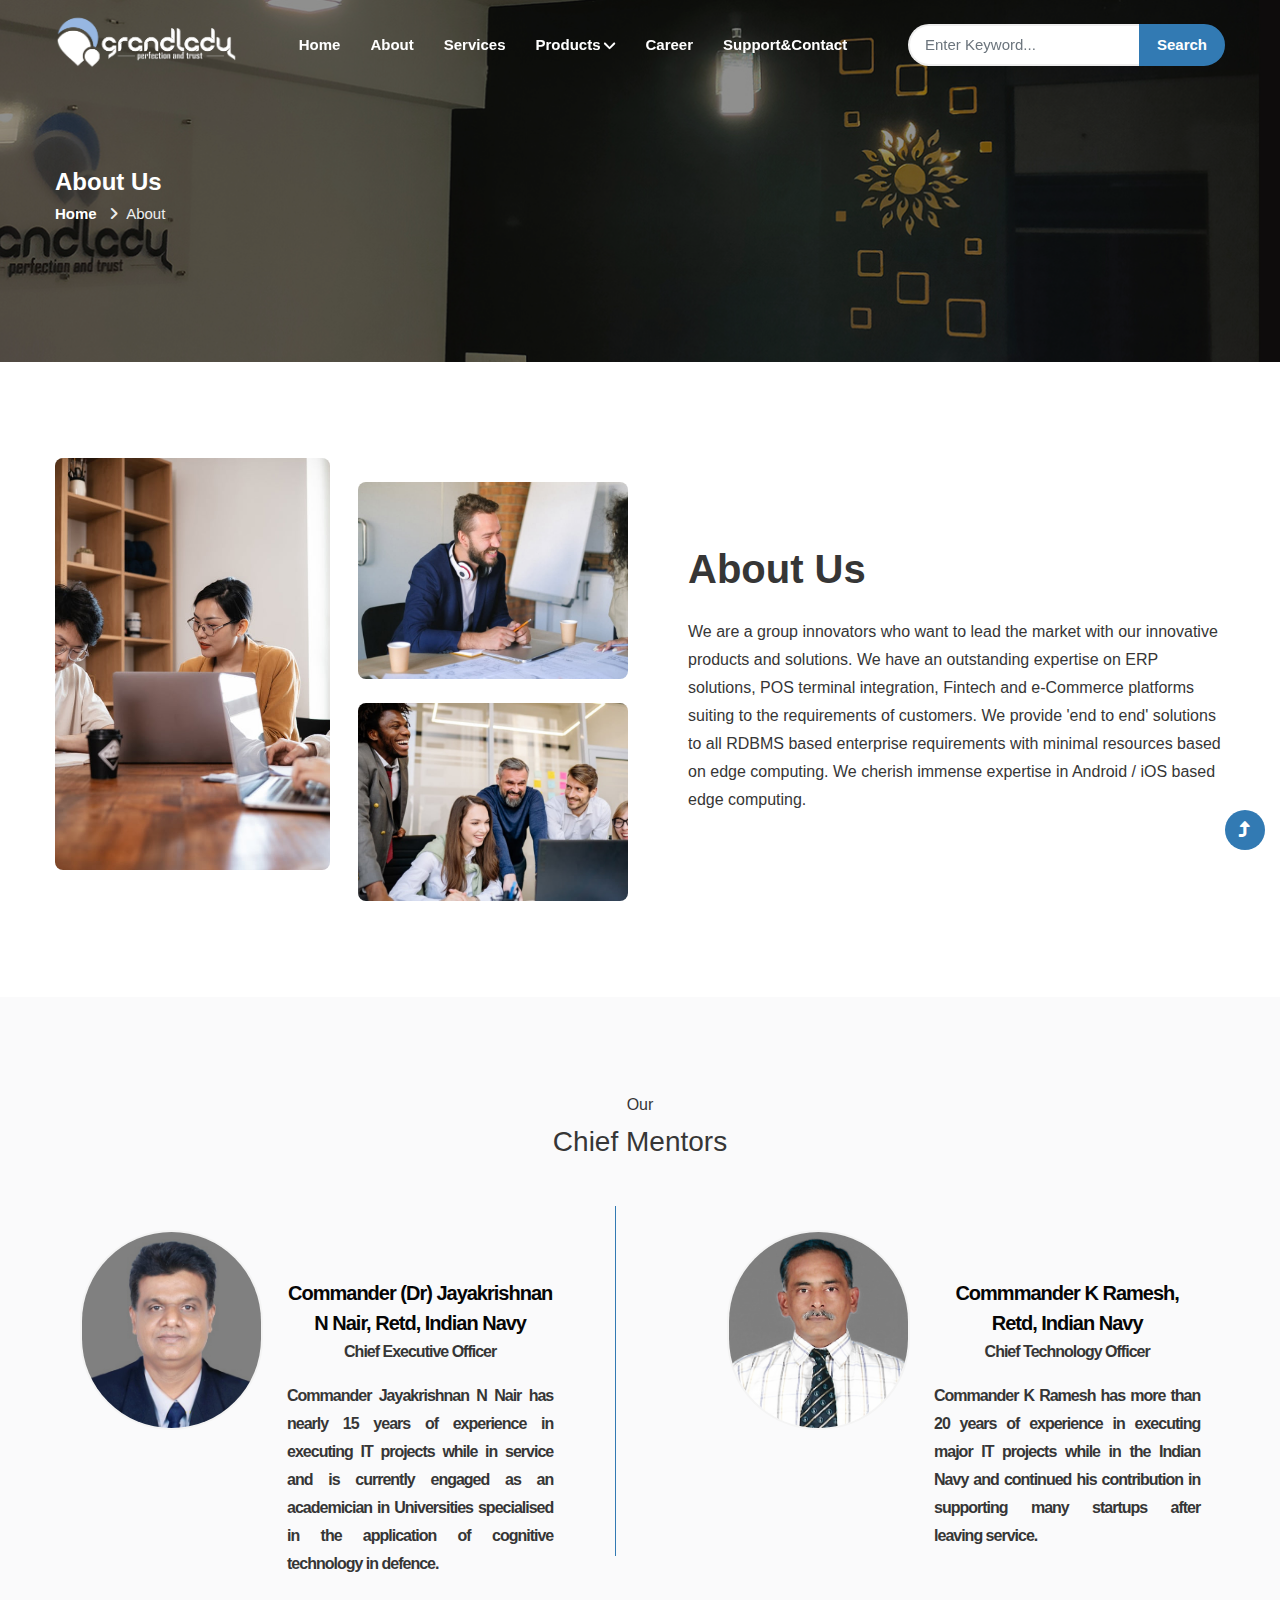
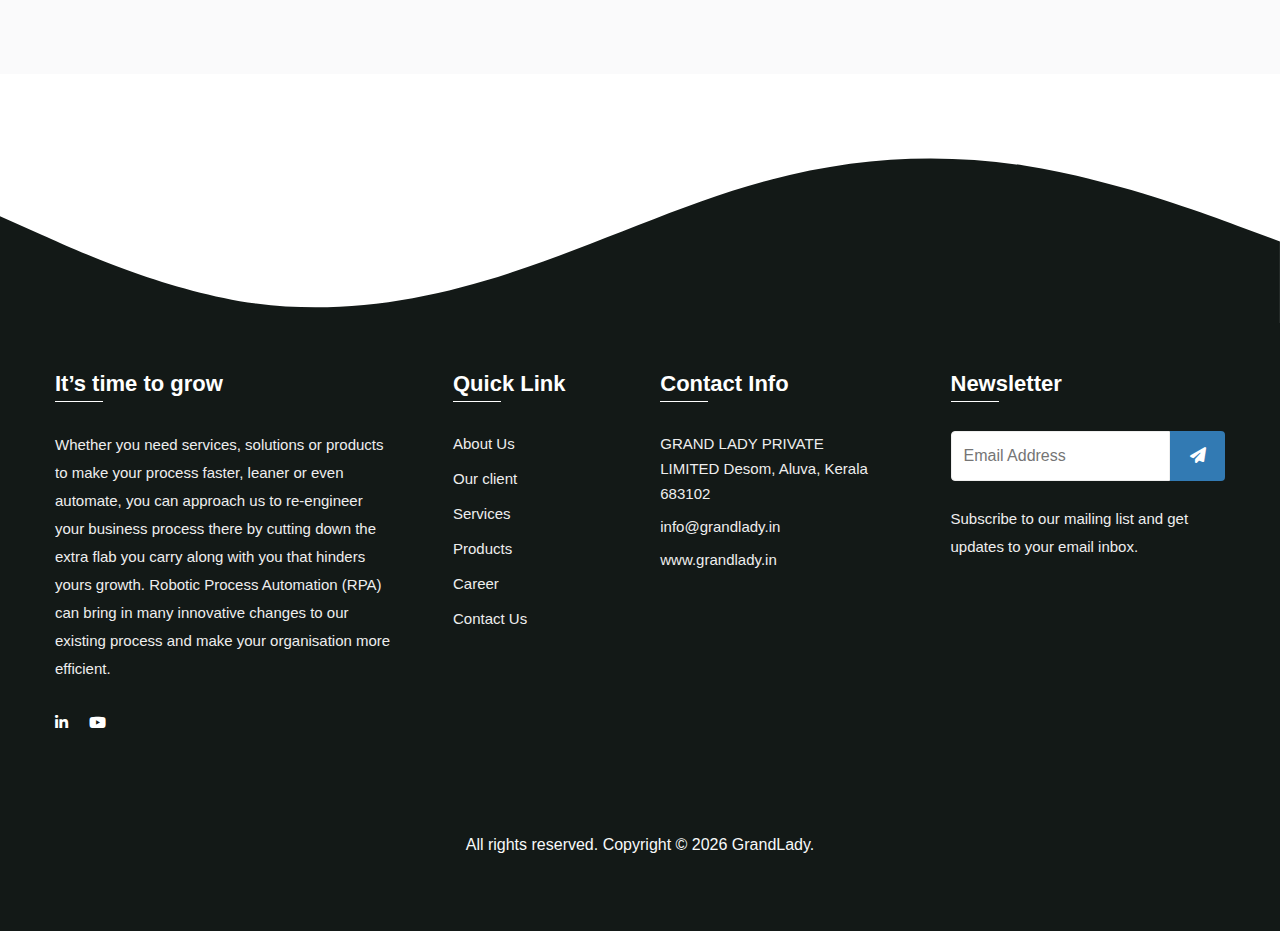
<file: about.html>
<!doctype html>
<html lang="en">

    <head>
        <!-- Required meta tags -->
        <meta charset="utf-8">
        <meta name="viewport" content="width=device-width, initial-scale=1">
        <title>GRANDLADY</title>
        <link
            href="//fonts.googleapis.com/css2?family=Open+Sans:ital,wght@0,300;0,400;0,600;0,700;0,800;1,400;1,600&display=swap"
            rel="stylesheet">
        <!-- Template CSS Style link -->
        <link rel="stylesheet" href="assets/css/style-starter.css">
        <link rel="icon" href="assets/images/gl-logo1.webp" type="image/gif"
            sizes="16x16">

            <link rel="stylesheet" href="https://cdnjs.cloudflare.com/ajax/libs/font-awesome/6.2.1/css/all.min.css">

    </head>

    <body>
        <!-- header -->
        <header id="site-header" class="fixed-top">
            <div class="container">
                <nav class="navbar navbar-expand-lg navbar-light">
                    <a class="navbar-brand" href="index.html">
                        <img class="nav-log-white" src="assets/images/full-logo-inline-for-white-background-1.webp" alt="">
                        <img class="nav-log-dark" src="assets/images/full-logo-inline-for-dark-background-1.webp" alt="">
                        <!-- Grand<span>lady</span> -->
                    </a>
                    <button class="navbar-toggler collapsed" type="button"
                        data-bs-toggle="collapse"
                        data-bs-target="#navbarScroll"
                        aria-controls="navbarScroll" aria-expanded="false"
                        aria-label="Toggle navigation">
                        <span class="navbar-toggler-icon fa icon-expand
                            fa-bars"></span>
                        <span class="navbar-toggler-icon fa icon-close
                            fa-times"></span>
                    </button>
                    <div class="collapse navbar-collapse" id="navbarScroll">
                        <ul class="navbar-nav mx-auto my-2 my-lg-0
                            navbar-nav-scroll">
                            <li class="nav-item">
                                <a class="nav-link" aria-current="page"
                                    href="index.html">Home</a>
                            </li>
                            <li class="nav-item">
                                <a class="nav-link active" href="about.html">About</a>
                            </li>
                            <li class="nav-item">
                                <a class="nav-link" href="services.html">Services</a>
                            </li>
                            <li class="nav-item dropdown">
                                <a class="nav-link dropdown-toggle" href="product.html" id="navbarScrollingDropdown" role="button"
                                    data-bs-toggle="dropdown" aria-expanded="false">
                                    Products <i class="fas fa-angle-down"></i>
                                </a>
                                <ul class="dropdown-menu" aria-labelledby="navbarScrollingDropdown">
                                    <li><a class="dropdown-item" href="product.html#p1">Route Sales Management</a></li>
                                    <hr class="hrline">
                                    <li><a class="dropdown-item" href="product.html#p2">Human Resource Management</a></li>
                                    <hr class="hrline">
                                    <li><a class="dropdown-item" href="product.html#p3">Customer Relationship Management</a></li>
                                    <hr class="hrline">
                                    <li><a class="dropdown-item" href="product.html#p4">Sports Tournament Software</a></li>
                                    <hr class="hrline">
                                    <li><a class="dropdown-item" href="product.html#p5">Performance Management Index</a></li>
                                    <hr class="hrline">
                                    <li><a class="dropdown-item" href="product.html#p6">Hospital Management System</a></li>
                                    <hr class="hrline">
                                    <li><a class="dropdown-item" href="product.html#p7">Vehicle Management System</a></li>
                                    <hr class="hrline">
                                    <li><a class="dropdown-item" href="product.html#p8">Portable Point Of Sale Systems</a></li>
                                    <hr class="hrline">
                                    <li><a class="dropdown-item" href="product.html#p9">Organization Management System </a></li>
                                    <hr class="hrline">
                                    <li><a class="dropdown-item" href="product.html#p10">E-Commerce Solutions</a></li>
                                    <hr class="hrline">
                                    <li><a class="dropdown-item" href="product.html#p11">Token Management System</a></li>
                                    <hr class="hrline">
                                    <li><a class="dropdown-item" href="product.html#p12">Fee & Rent Management System</a></li>
                                    
                                </ul>
                            </li>
                            <li class="nav-item">
                                <a class="nav-link " href="career.html">Career</a>
                            </li>
                            <li class="nav-item">
                                <a class="nav-link" href="contact.html">Support&Contact</a>
                            </li>
                        </ul>
                        <form action="#blog" method="GET" class="d-flex search-header">
                        <input class="form-control" type="search" placeholder="Enter Keyword..." aria-label="Search"
                            required>
                        <button class="btn btn-style" type="submit">Search</button>
                    </form>
                    </div>
                    <!-- toggle switch for light and dark theme -->
                    <!-- <div class="cont-ser-position">
                    <nav class="navigation">
                        <div class="theme-switch-wrapper">
                            <label class="theme-switch" for="checkbox">
                                <input type="checkbox" id="checkbox">
                                <div class="mode-container">
                                    <i class="gg-sun"></i>
                                    <i class="gg-moon"></i>
                                </div>
                            </label>
                        </div>
                    </nav>
                </div> -->
                    <!-- //toggle switch for light and dark theme -->
                </nav>
            </div>
        </header>
        <!-- //header -->

        <!-- inner banner -->
        <section class="inner-banner py-5">
            <div class="breadcrumb py-lg-5">
                <div class="container pt-4 pb-sm-4">
                    <h4 class="inner-text-title font-weight-bold pt-sm-5 pt-4">About
                        Us</h4>
                    <ul class="breadcrumbs-custom-path">
                        <li><a href="index.html">Home</a></li>
                        <li class="active"><i class="fas fa-angle-right mx-2"></i>About</li>
                    </ul>
                </div>
            </div>
            <!-- <div class="shape">
            <svg xmlns="http://www.w3.org/2000/svg" viewBox="0 0 1440 280">
                <path fill-opacity="1">
                    <animate attributeName="d" dur="20000ms" repeatCount="indefinite"
                        values="M0,160L48,181.3C96,203,192,245,288,261.3C384,277,480,267,576,234.7C672,203,768,149,864,117.3C960,85,1056,75,1152,90.7C1248,107,1344,149,1392,170.7L1440,192L1440,320L1392,320C1344,320,1248,320,1152,320C1056,320,960,320,864,320C768,320,672,320,576,320C480,320,384,320,288,320C192,320,96,320,48,320L0,320Z; M0,160L48,181.3C96,203,192,245,288,234.7C384,224,480,160,576,133.3C672,107,768,117,864,138.7C960,160,1056,192,1152,197.3C1248,203,1344,181,1392,170.7L1440,160L1440,320L1392,320C1344,320,1248,320,1152,320C1056,320,960,320,864,320C768,320,672,320,576,320C480,320,384,320,288,320C192,320,96,320,48,320L0,320Z;												 M0,64L48,74.7C96,85,192,107,288,133.3C384,160,480,192,576,170.7C672,149,768,75,864,80C960,85,1056,171,1152,181.3C1248,192,1344,128,1392,96L1440,64L1440,320L1392,320C1344,320,1248,320,1152,320C1056,320,960,320,864,320C768,320,672,320,576,320C480,320,384,320,288,320C192,320,96,320,48,320L0,320Z;
                                                 M0,160L48,181.3C96,203,192,245,288,261.3C384,277,480,267,576,234.7C672,203,768,149,864,117.3C960,85,1056,75,1152,90.7C1248,107,1344,149,1392,170.7L1440,192L1440,320L1392,320C1344,320,1248,320,1152,320C1056,320,960,320,864,320C768,320,672,320,576,320C480,320,384,320,288,320C192,320,96,320,48,320L0,320Z;" />

                </path>
            </svg>
        </div> -->
        </section>
        <!-- //inner banner -->

        <!-- about block -->
        <section class="homeblock1 py-5">
            <div class="container py-md-5 py-4">
                <div class="row align-items-center">
                    <div class="col-lg-6 homeaboutimages">
                        <div class="row position-relative">
                            <div class="col-6">
                                <img src="assets/images/about1.jpg" alt=""
                                    class="img-fluid radius-image">
                            </div>
                            <div class="col-6 mt-4 ps-sm-3 ps-1">
                                <img src="assets/images/about2.jpg" alt=""
                                    class="img-fluid radius-image mb-sm-4 mb-3">
                                <img src="assets/images/about3.jpg" alt=""
                                    class="img-fluid radius-image">
                            </div>
                        </div>
                    </div>
                    <div class="col-lg-6 ps-xl-5 mt-lg-0 mt-5">
                        <h3 class="title-style mb-lg-4 mb-3">About Us</h3>
                        <p class="text-para">We are a group innovators who want to lead the market with our innovative products and solutions. 
                            We have an outstanding expertise on ERP solutions, POS terminal integration, Fintech and e-Commerce platforms suiting to the 
                            requirements of customers. We provide 'end to end' solutions to all RDBMS based enterprise requirements with minimal resources 
                            based on edge computing. 
                            We cherish immense expertise in Android / iOS based edge computing.
                        </p>
                        <!-- <a href="about.html" class="btn btn-style mt-4">Learn
                            More</a> -->
                    </div>
                </div>
            </div>
        </section>
        <!-- //about block -->


        <!-- adoutsection  three block -->
        <!-- <section class="content-4 py-5" id="why">
            <div class="content-4-main py-lg-5 py-md-4">
                <div class="container">
                    <div class="row cont-ser-info-inn mx-lg-0">
                        <div class="col-lg-4 cont-ser-right">
                            <div class="cont-ser-right-grids mb-lg-5 mb-4">
                                <div class="row">
                                    <div class="col-2 cont-ser-right-icon">
                                        <div class="cont-ser-icon">
                                            <span class="fa fa-sitemap"></span>
                                        </div>
                                    </div>
                                    <div class="col-10 cont-ser-right-info">
                                        <h6><a href="#url">Organization</a></h6>
                                        <p>Lorem ipsum dolor sit amet,Ea sed
                                            illum facere aperiam sequi optio
                                            consec
                                            adipisicing elit.</p>
                                    </div>
                                </div>
                            </div>
                            <div class="cont-ser-right-grids mb-lg-5 mb-4">
                                <div class="row">
                                    <div class="col-2 cont-ser-right-icon">
                                        <div class="cont-ser-icon">
                                            <span class="fa fa-chart-line"></span>
                                        </div>
                                    </div>
                                    <div class="col-10 cont-ser-right-info">
                                        <h6><a href="#url">Marketing</a></h6>
                                        <p>Lorem ipsum dolor sit amet,Ea sed
                                            illum facere aperiam sequi optio
                                            consec
                                            adipisicing elit.</p>
                                    </div>
                                </div>
                            </div>
                            <div class="cont-ser-right-grids">
                                <div class="row">
                                    <div class="col-2 cont-ser-right-icon">
                                        <div class="cont-ser-icon">
                                            <span class="fa fa-angle-right"></span>
                                        </div>
                                    </div>
                                    <div class="col-10 cont-ser-right-info">
                                        <h6><a href="#url">Improvment </a></h6>
                                        <p>Lorem ipsum dolor sit amet,Ea sed
                                            illum facere aperiam sequi optio
                                            consec
                                            adipisicing elit.</p>
                                    </div>
                                </div>
                            </div>
                        </div>
                        <div class="col-lg-4 cont-ser-left px-lg-4 mt-lg-0
                            mt-5">
                            <img src="assets/images/services.jpg"
                                class="img-fluid radius-image" alt="">
                        </div>
                        <div class="col-lg-4 cont-ser-right">
                            <div class=" cont-ser-right-grids mb-lg-5 mb-4">
                                <div class="row">
                                    <div class="col-2 cont-ser-right-icon">
                                        <div class="cont-ser-icon">
                                            <span class="fa fa-object-group"></span>
                                        </div>
                                    </div>
                                    <div class="col-10 cont-ser-right-info">
                                        <h6><a href="#url">Sustainability</a></h6>
                                        <p>Lorem ipsum dolor sit amet,Ea sed
                                            illum facere aperiam sequi optio
                                            consec
                                            adipisicing elit.</p>
                                    </div>
                                </div>
                            </div>
                            <div class="cont-ser-right-grids mb-lg-5 mb-4">
                                <div class="row">
                                    <div class="col-2 cont-ser-right-icon">
                                        <div class="cont-ser-icon">
                                            <span class="fa fa-bullseye"></span>
                                        </div>
                                    </div>
                                    <div class="col-10 cont-ser-right-info">
                                        <h6><a href="#url">Customer Strategy</a></h6>
                                        <p>Lorem ipsum dolor sit amet,Ea sed
                                            illum facere aperiam sequi optio
                                            consec
                                            adipisicing elit.</p>
                                    </div>
                                </div>
                            </div>
                            <div class="cont-ser-right-grids">
                                <div class="row">
                                    <div class="col-2 cont-ser-right-icon">
                                        <div class="cont-ser-icon">
                                            <span class="fa fa-flask"></span>
                                        </div>
                                    </div>
                                    <div class="col-10 cont-ser-right-info">
                                        <h6><a href="#url">Transformation</a></h6>
                                        <p>Lorem ipsum dolor sit amet,Ea sed
                                            illum facere aperiam sequi optio
                                            consec
                                            adipisicing elit.</p>
                                    </div>
                                </div>
                            </div>
                        </div>

                    </div>
                </div>
            </div>
        </section> -->
        <!-- //adoutsection  three block -->

        <!--/team-sec-->
    <section class="team-main" id="team">
        <div class="team py-5">
            <div class="container py-lg-5">
                <div class="text-center mb-sm-5 mb-4">
                    <label class="sub-title mb-2">Our</label>
                    <h3 class="title-big">Chief Mentors</h3>
                </div>
                <!-- <h3 class="title-big text-center"> Skilled Team </h3> -->
                <div class="row team-row mt-md-5 mt-4 " style="justify-content: center; ">
                    <div class=" col-lg-5 col-md-5 mt-4 team-wrap " style="">
                        <div class="row team-member text-center" style="justify-content: center; ">
                            <div class="col-lg-5 col-12 team-img" style="" >
                                <img src="assets/images/team/WhatsApp Image 2022-12-01 at 11.28.59.1.jpg "
                                    alt="" class="radius-image" style="border-radius: 350px; " >
                                <div class="overlay-team">
                                    <div class="team-details text-center p-0">
                                        <div class="socials mt-0">
                                            
                                            <a href="#url">
                                                <span class="fab fa-linkedin"></span>
                                            </a>
                                            <a href="#url">
                                                <span class="fab fa-twitter"></span>
                                            </a>
                                            
                                        </div>
                                    </div>
                                </div>
                            </div>

                            <div class="col-lg-7 team-title  mt-md-5"
                            <a href="#url" class="team-title">
                                Commander (Dr) Jayakrishnan N Nair, Retd, Indian Navy</a>
                                <p>Chief Executive Officer</p>
                            
                                    
                                    <p class="mt-3" style="text-transform: inherit; text-align: justify;">
                                        Commander Jayakrishnan N Nair has nearly 15 years of experience in executing IT projects while in service 
                                        and is currently engaged as an academician in Universities 
                                        specialised in the application of cognitive technology in defence. 
                                    </p>
                                </div>
                            
                            
                        </div>
                    </div>
                    <!-- end team member -->

                    <div class="col-lg-1 v1 text-center" style="margin-left: 50px; border-left: 1px solid var(--primary-color);
                    height: 350px;"></div>

                    <div class="col-lg-5 col-md-5 mt-4 team-wrap">
                        <div class="row team-member text-center" style="justify-content: center; ">


                            <div class="col-lg-5 col-12 team-img">
                                <img src="assets/images/team/WhatsApp Image 2022-12-01 at 11.28.591.1.jpg"
                                    alt="" class="radius-image" style="border-radius: 350px;">
                                <div class="overlay-team">
                                    <div class="team-details text-center p-0">
                                        <div class="socials mt-0">
                                            
                                            <a href="#url">
                                                <span class="fab fa-linkedin"></span>
                                            </a>
                                            <a href="#url">
                                                <span class="fab fa-twitter"></span>
                                            </a>
                                            
                                        </div>
                                    </div>
                                </div>
                            </div>

                            <div class="col-lg-7 team-title  mt-md-5"
                            <a href="#url" class="team-title">
                                Commmander K Ramesh, Retd, Indian Navy</a>
                                <p>Chief Technology Officer</p>
                            
                                    
                                    <p class="mt-3" style="text-transform: inherit; text-align: justify;">
                                        Commander K Ramesh has more than 20 years of experience in executing major IT projects while in the Indian
                                         Navy and continued his contribution in supporting many startups after leaving service.
                                    </p>
                                </div>

                           

                            
                            
                            
                        </div>
                    </div>
                    <!-- end team member -->

                    

                    

                </div>
            </div>
        </section>
        <!--//team-sec-->



        <!--/team-sec-->
    <!-- <section class="team-main " id="team" >
        <div class="team py-0 pb-5">
            <div class="container py-lg-0 pb-5">
                <div class="text-center mb-sm-5 mb-4">
                </div>
                <h3 class="title-big text-center"> Skilled Team </h3>
                <div class="row team-row mt-md-5 mt-4 " style="justify-content: center; ">
                    

                    
                    <div class="col-lg-3 col-6 team-wrap mt-lg-0 mt-5">
                        <div class="team-member last text-center">
                            <div class="team-img">
                                <img src="assets/images/JJ.jpg" alt=""
                                    class="radius-image">
                                <div class="overlay-team">
                                    <div class="team-details text-center">
                                        <div class="socials mt-20">
                                            <a href="#url">
                                                <span class="fab fa-linkedin"></span>
                                            </a>
                                            <a href="#url">
                                                <span class="fab fa-twitter"></span>
                                            </a>
                                        </div>
                                    </div>
                                </div>
                            </div>
                            <a href="#url" class="team-title">Janesh James </a>
                            <p>Subject Matter Expert</p>
                        </div>
                    </div>
                    

                    <div class="col-lg-3 col-6 team-wrap mt-lg-0 mt-5">
                        <div class="team-member last text-center">
                            <div class="team-img">
                                <img src="assets/images/RIBIN.jpg" alt=""
                                    class="radius-image">
                                <div class="overlay-team">
                                    <div class="team-details text-center">
                                        <div class="socials mt-20">
                                            <a href="#url">
                                                <span class="fab fa-linkedin"></span>
                                            </a>
                                            <a href="#url">
                                                <span class="fab fa-twitter"></span>
                                            </a>
                                        </div>
                                    </div>
                                </div>
                            </div>
                            <a href="#url" class="team-title">Ribin Davis </a>
                            <p>Implementation Engineer </p>
                        </div>
                    </div>

                    <div class="col-lg-3 col-6 team-wrap mt-lg-0 mt-5">
                        <div class="team-member last text-center">
                            <div class="team-img">
                                <img src="assets/images/sibin.jpg" alt=""
                                    class="radius-image">
                                <div class="overlay-team">
                                    <div class="team-details text-center">
                                        <div class="socials mt-20">
                                            <a href="#url">
                                                <span class="fab fa-linkedin"></span>
                                            </a>
                                            <a href="#url">
                                                <span class="fab fa-twitter"></span>
                                            </a>
                                        </div>
                                    </div>
                                </div>
                            </div>
                            <a href="#url" class="team-title">Sibin Joseph</a>
                            <p>Software Developer </p>
                        </div>
                    </div>

                </div>
            </div>
        </section> -->
        <!--//team-sec-->



        <!-- home page block2 grids -->
        <!-- <section class="grids-3 py-5" id="client">
            <div class="container py-lg-5 py-md-4">
                <div class="text-center mb-sm-5 mb-4">
                    <label class="sub-title mb-2">We Work With</label>
                    <h3 class="title-big">Our Valuable Clients</h3>
                </div>
                <div class="row bottom-ab-grids" style="justify-content: center;">


                    <div class="col-lg-9 client-grids mt-lg-0 mt-5">
                        <div class="clientss-grid align-self">
                            <div class="icon">
                                <img src="assets/images/partner and client logo/client/milma.jpg" alt=""
                                    class="img-fluid">
                            </div>
                            <div class="icon">
                                <img src="assets/images/partner and client logo/client/fisheries.jpg" alt=""
                                    class="img-fluid">
                            </div>
                            <div class="icon">
                                <img src="assets/images/partner and client logo/client/meriiboy.jpg" alt=""
                                    class="img-fluid">
                            </div>
                             <div class="icon">
                                <img src="assets/images/partner and client logo/client/keerthi nirmal.jpg" alt=""
                                    class="img-fluid">
                            </div> 
                            


                        </div>
                    </div>

                </div>
            </div>
        </div>
    </section> -->
    <!-- //home page block2 grids -->

    

        <!-- progress block -->
        <!-- <section class="about-2 py-5">
            <div class="container py-md-5 py-4">
                <div class="row align-items-center">
                    <div class="col-lg-6 about-2-secs-left pe-lg-5
                        order-lg-first order-last">
                        <h3 class="title-style mb-3">We are the best agency to
                            improve your work
                        </h3>
                        <p class="text-para">Aurabitur id gravida risus. Fusce
                            eget ex fermentum, ultricies nisi ac sed,
                            lacinia est. Quisque ut lectus consequat.
                        </p>
                        
                    </div>
                    <div class="col-lg-6 about-2-secs-right mb-lg-0 mb-5
                        order-lg-last order-first">
                        <img src="assets/images/inn banner 2.jpg" alt=""
                            class="img-fluid radius-image" />
                    </div>
                </div>
            </div>
        </section> -->
        <!-- //progress block -->



        

        



        <!-- footer -->
        <footer class="footer">
            <div class="shape-footer">
                <svg xmlns="http://www.w3.org/2000/svg" viewBox="0 0 1440 280">
                    <path fill-opacity="1">
                        <animate attributeName="d" dur="20000ms"
                            repeatCount="indefinite"
                            values="M0,160L48,181.3C96,203,192,245,288,261.3C384,277,480,267,576,234.7C672,203,768,149,864,117.3C960,85,1056,75,1152,90.7C1248,107,1344,149,1392,170.7L1440,192L1440,320L1392,320C1344,320,1248,320,1152,320C1056,320,960,320,864,320C768,320,672,320,576,320C480,320,384,320,288,320C192,320,96,320,48,320L0,320Z;
                            M0,160L48,181.3C96,203,192,245,288,234.7C384,224,480,160,576,133.3C672,107,768,117,864,138.7C960,160,1056,192,1152,197.3C1248,203,1344,181,1392,170.7L1440,160L1440,320L1392,320C1344,320,1248,320,1152,320C1056,320,960,320,864,320C768,320,672,320,576,320C480,320,384,320,288,320C192,320,96,320,48,320L0,320Z;
                            M0,64L48,74.7C96,85,192,107,288,133.3C384,160,480,192,576,170.7C672,149,768,75,864,80C960,85,1056,171,1152,181.3C1248,192,1344,128,1392,96L1440,64L1440,320L1392,320C1344,320,1248,320,1152,320C1056,320,960,320,864,320C768,320,672,320,576,320C480,320,384,320,288,320C192,320,96,320,48,320L0,320Z;
                            M0,160L48,181.3C96,203,192,245,288,261.3C384,277,480,267,576,234.7C672,203,768,149,864,117.3C960,85,1056,75,1152,90.7C1248,107,1344,149,1392,170.7L1440,192L1440,320L1392,320C1344,320,1248,320,1152,320C1056,320,960,320,864,320C768,320,672,320,576,320C480,320,384,320,288,320C192,320,96,320,48,320L0,320Z;"
                            />

                        </path>
                    </svg>
                </div>
                <div class="footer-16 py-5">
                    <div class="container">
                        <div class="row footer-p">
                            <div class="col-lg-4 pe-lg-5">
                                <h3>It’s time to grow</h3>
                                <p class="mt-3">Whether you need services,
                                    solutions or products to make your process
                                    faster,
                                    leaner or even automate, you can approach us
                                    to re-engineer your business process there
                                    by
                                    cutting down the extra flab you carry along
                                    with you that hinders yours growth.
                                    Robotic Process Automation (RPA) can bring
                                    in many innovative changes to our existing
                                    process and
                                    make your organisation more efficient.</p>
                                <div class="columns-2 mt-4 pt-1">
                                    <ul class="social">
                                        
                                        <li><a href="https://www.linkedin.com/company/grand-lady-pvt-ltd/"><i class="fab
                                                    fa-linkedin-in"></i></a>
                                        </li>
                                        <li><a href="https://www.youtube.com/channel/UCB87xAlfsh0FL23IRZB05fQ/featured"><i class="fab
                                            fa-youtube"></i></a>
                                        </li>
                                        
                                    </ul>
                                </div>
                            </div>
                            <div class="col-lg-5 mt-lg-0 mt-5">
                                <div class="row">
                                    <div class="col-xl-5 col-6 column">
                                        <h3>Quick Link</h3>
                                        <ul class="footer-gd-16">
                                            <li><a href="about.html">About Us</a></li>
                                            <li><a href="#client">Our client</a></li>
                                            <li><a href="services.html">Services</a></li>
                                            <li><a href="product.html">Products</a></li>
                                            <li><a href="career.html">Career</a></li>
                                            <li><a href="contact.html">Contact
                                                    Us</a></li>
                                        </ul>
                                    </div>
                                    <div class="col-6 column">
                                        <h3>Contact Info</h3>
                                        <ul class="footer-contact-list">
                                            <li class="">
                                                GRAND LADY PRIVATE LIMITED
                                                Desom, Aluva, Kerala
                                                683102</li>
                                            <!-- <li class="mt-2"><a href="tel:+91
                                                    7034300879">+91 7034300879</a></li> -->
                                            <li class="mt-2"><a
                                                    href="mailto:info@grandlady.in">info@grandlady.in</a></li>
                                            <li class="mt-2"><a
                                                    href="http://www.grandlady.in/">www.grandlady.in</a></li>
                                        </ul>
                                    </div>
                                </div>
                            </div>
                            <div class="col-lg-3 col-md-7 col-sm-8 column
                                mt-lg-0 mt-4 pl-xl-0">
                                <h3>Newsletter </h3>
                                <div class="end-column">
                                    <form action="" class="subscribe"
                                        method="post">
                                        <input type="email" name="email"
                                            placeholder="Email Address"
                                            required="">
                                        <button><span class="fa fa-paper-plane"
                                                aria-hidden="true"></span></button>
                                    </form>
                                    <p class="mt-4">Subscribe to our mailing
                                        list and get updates to your email
                                        inbox.</p>
                                </div>
                            </div>
                        </div>
                        <div class="below-section text-center pt-lg-4 mt-5">
                            <p class="text-light my-4 text-sm font-weight-normal">
            All rights reserved. Copyright © <script>
              document.write(new Date().getFullYear())
            </script> <a class="text-light" href="https://www.grandlady.in" target="_blank">GrandLady</a>.
          </p>
                        </div>
                    </div>
                </div>
            </footer>
            <!-- //footer -->

            <!-- whatsapp -->
<!-- <a class="float-button" target="_blank" href="https://api.whatsapp.com/send?phone=918281299133&text=Hello%2C%20I'm%20here%20">
    <i class="fa-brands fa-whatsapp" aria-hidden="true"></i>
    <span>chat here<span>
  </a> -->
  <!-- whatsapp -->

            <!-- Js scripts -->
            <!-- move top -->
            <button onclick="topFunction()" id="movetop" title="Go to top">
                <span class="fas fa-level-up-alt" aria-hidden="true"></span>
            </button>
            <script>
        // When the user scrolls down 20px from the top of the document, show the button
        window.onscroll = function () {
            scrollFunction()
        };

        function scrollFunction() {
            if (document.body.scrollTop > 20 || document.documentElement.scrollTop > 20) {
                document.getElementById("movetop").style.display = "block";
            } else {
                document.getElementById("movetop").style.display = "none";
            }
        }

        // When the user clicks on the button, scroll to the top of the document
        function topFunction() {
            document.body.scrollTop = 0;
            document.documentElement.scrollTop = 0;
        }
    </script>
            <!-- //move top -->

            <!-- common jquery plugin -->
            <script src="assets/js/jquery-3.3.1.min.js"></script>
            <!-- //common jquery plugin -->

            <!-- /counter-->
            <script src="assets/js/counter.js"></script>
            <!-- //counter-->



            <!-- theme switch js (light and dark)-->
            <script src="assets/js/theme-change.js"></script>
            <!-- //theme switch js (light and dark)-->

            <!-- MENU-JS -->
            <script>
        $(window).on("scroll", function () {
            var scroll = $(window).scrollTop();

            if (scroll >= 80) {
                $("#site-header").addClass("nav-fixed");
            } else {
                $("#site-header").removeClass("nav-fixed");
            }
        });

        //Main navigation Active Class Add Remove
        $(".navbar-toggler").on("click", function () {
            $("header").toggleClass("active");
        });
        $(document).on("ready", function () {
            if ($(window).width() > 991) {
                $("header").removeClass("active");
            }
            $(window).on("resize", function () {
                if ($(window).width() > 991) {
                    $("header").removeClass("active");
                }
            });
        });
    </script>
            <!-- //MENU-JS -->

            <!-- disable body scroll which navbar is in active -->
            <script>
        $(function () {
            $('.navbar-toggler').click(function () {
                $('body').toggleClass('noscroll');
            })
        });
    </script>
            <!-- //disable body scroll which navbar is in active -->

            <!--adz gl owl carousel -->
            <script src="assets/js/owl.carousel.js"></script>
            <!--adz gl script for tesimonials carousel slider -->
            <script>
     $(document).ready(function () {
         $("#owl-demo2").owlCarousel({
             loop: true,
             nav: false,
             margin: 50,
             responsiveClass: true,
             autoplay: true,
             autoplayTimeout: 5000,
             autoplaySpeed: 1000,
             autoplayHoverPause: true,
             responsive: {
                 0: {
                     items: 1,
                     nav: false
                 },
                 736: {
                     items: 1,
                     nav: false
                 },
                 991: {
                     items: 2,
                     margin: 30,
                     nav: false
                 },
                 1080: {
                     items: 3,
                     nav: false
                 }
             }
         })
     })
 </script>
            <!-- //adz gl script for tesimonials carousel slider -->
            <!-- //adz gl owl carousel -->

            <!-- bootstrap -->
            <script src="assets/js/bootstrap.min.js"></script>
            <!-- //bootstrap -->
            <!-- //Js scripts -->
        </body>

    </html>
</file>
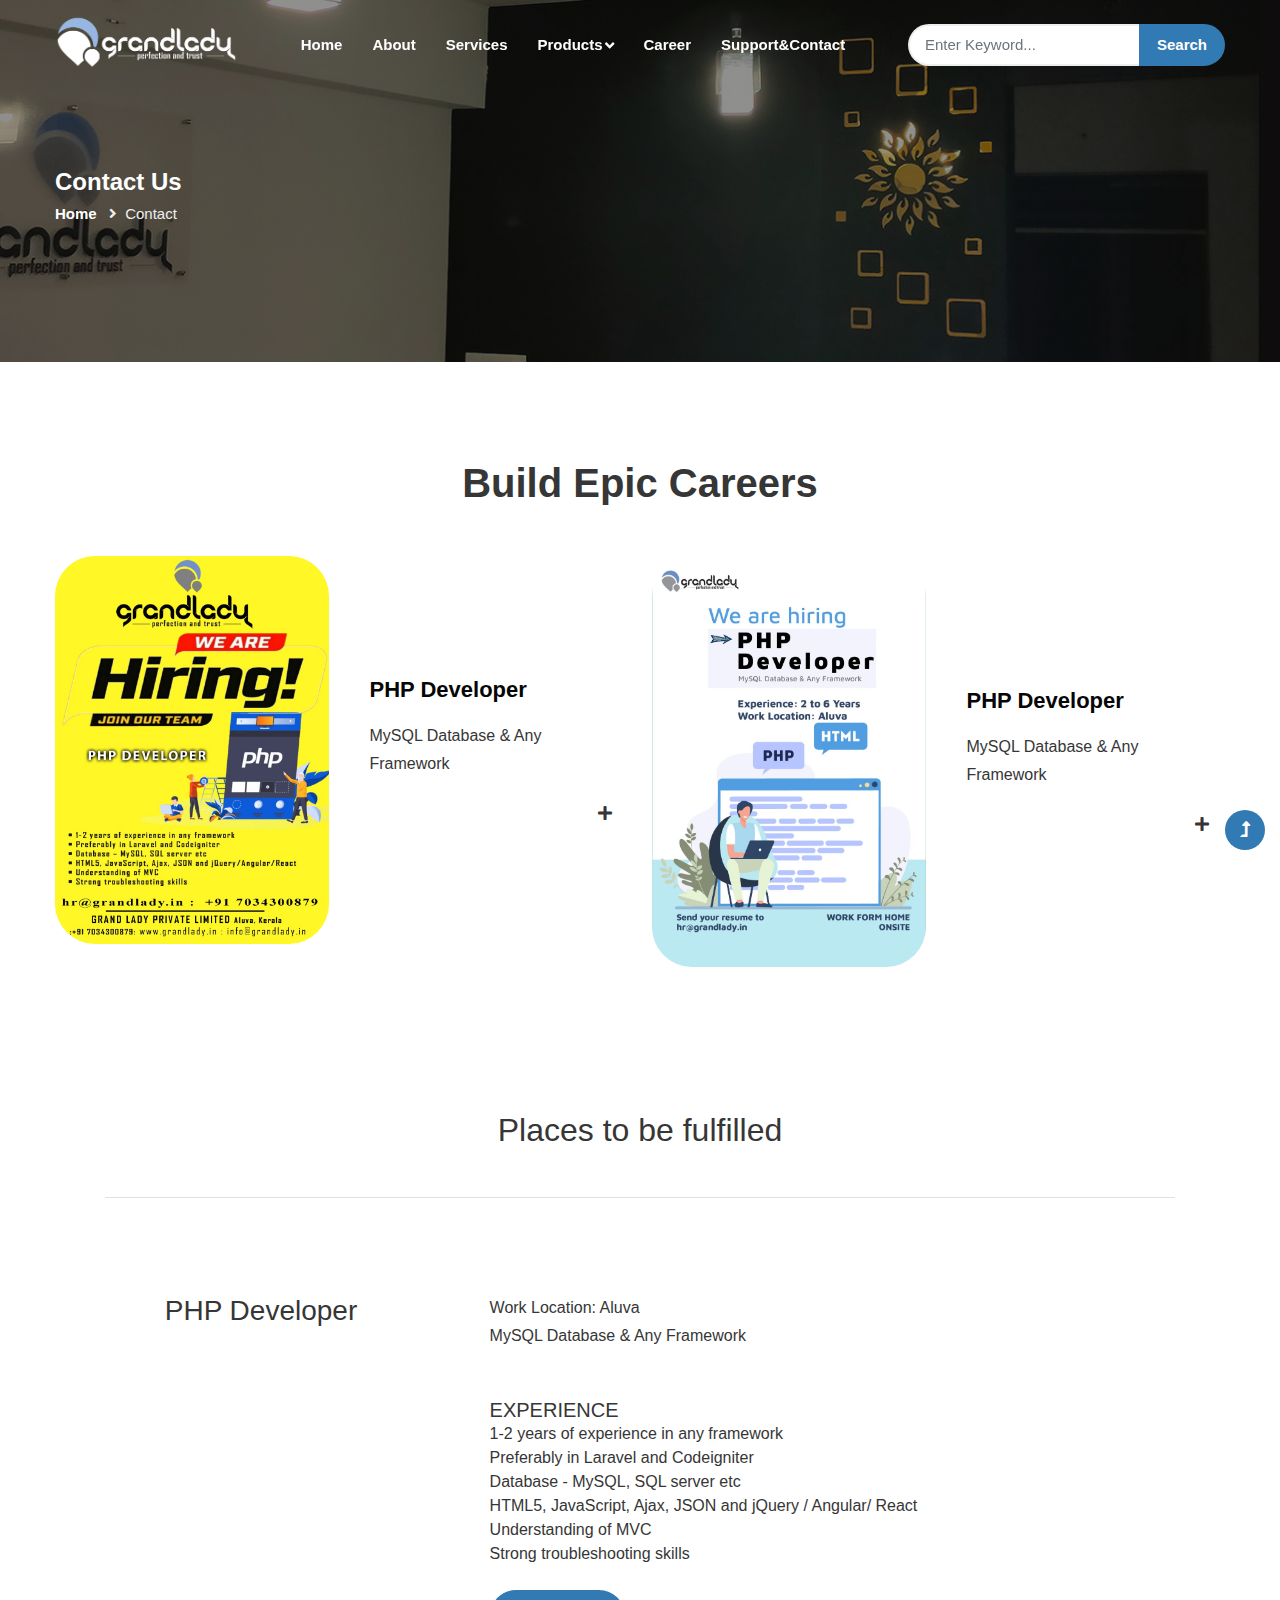
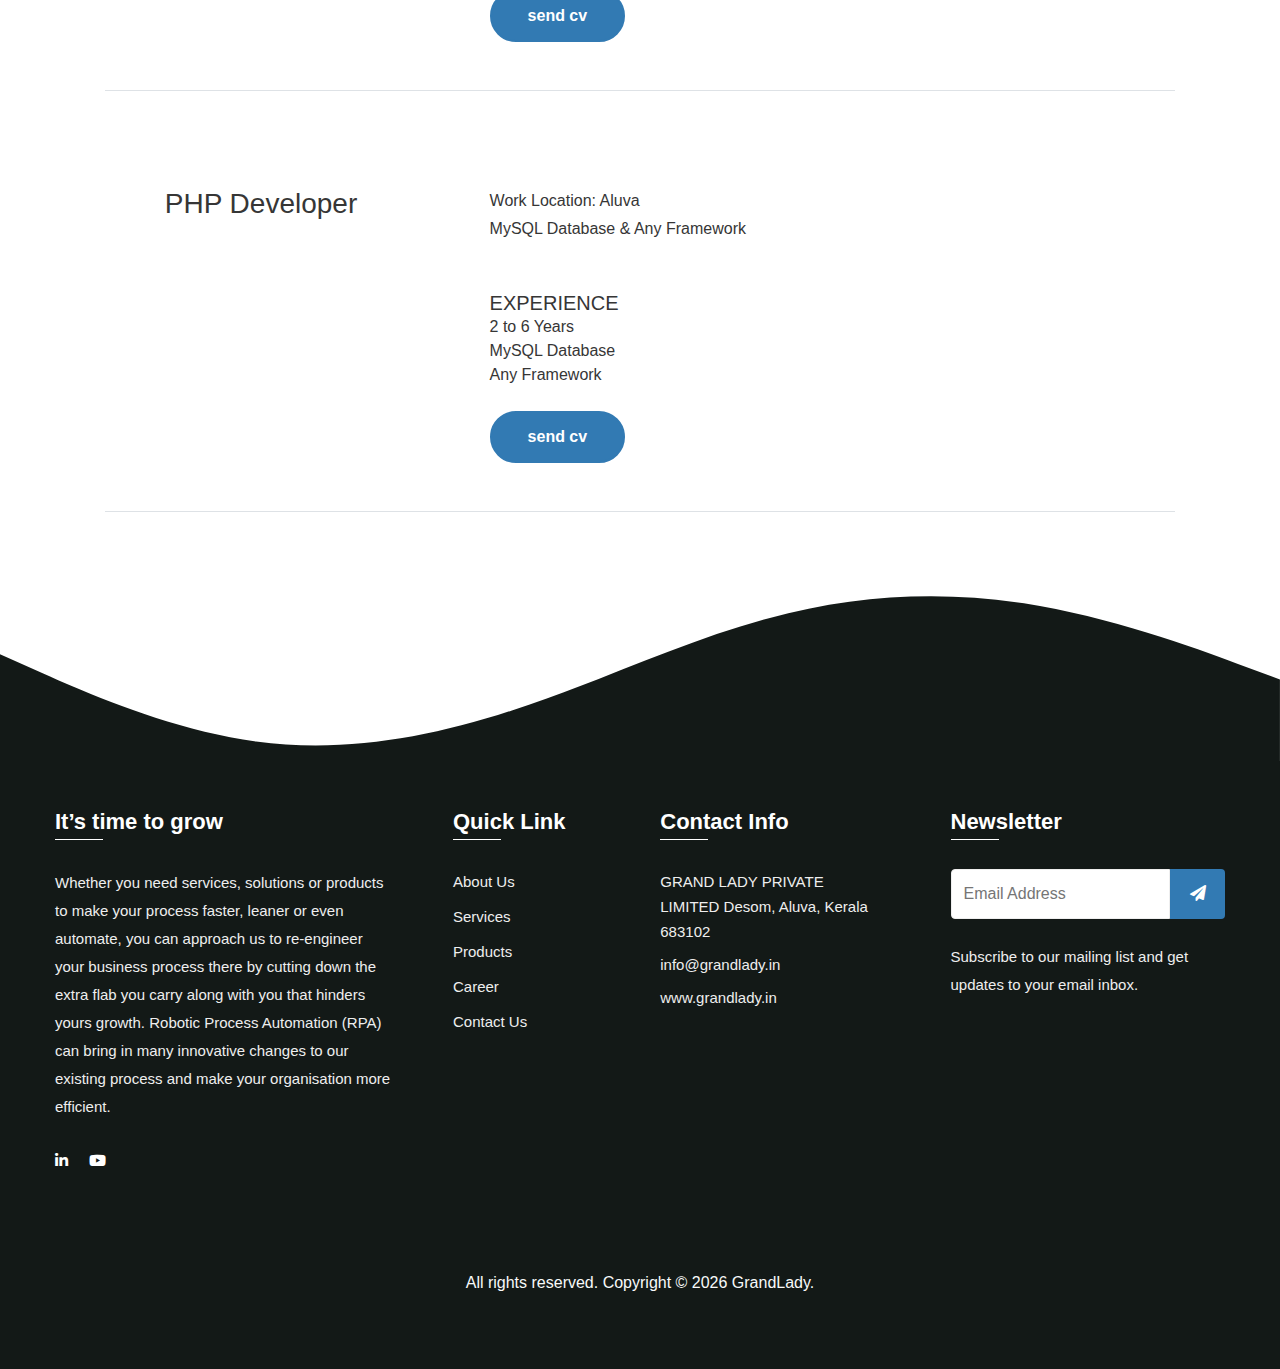
<file: career.html>
<!doctype html>
<html lang="en">

    <head>
        <!-- Required meta tags -->
        <meta charset="utf-8">
        <meta name="viewport" content="width=device-width, initial-scale=1">
        <title>GRANDLADY</title>
        <!-- Template CSS Style link -->
        <link rel="stylesheet" href="assets/css/style-starter.css">
        <link rel="icon" href="assets/images/gl-logo1.webp" type="image/gif"

        <link rel="stylesheet" href="https://cdnjs.cloudflare.com/ajax/libs/font-awesome/6.2.1/css/all.min.css">

    </head>

    <body>
        <!-- header -->
        <header id="site-header" class="fixed-top">
            <div class="container">
                <nav class="navbar navbar-expand-lg navbar-light">
                    <a class="navbar-brand" href="index.html">
                        <img class="nav-log-white" src="assets/images/full-logo-inline-for-white-background-1.webp" alt="">
                        <img class="nav-log-dark" src="assets/images/full-logo-inline-for-dark-background-1.webp" alt="">
                        <!-- Grand<span>lady</span> -->
                    </a>
                    <button class="navbar-toggler collapsed" type="button"
                        data-bs-toggle="collapse"
                        data-bs-target="#navbarScroll"
                        aria-controls="navbarScroll" aria-expanded="false"
                        aria-label="Toggle navigation">
                        <span class="navbar-toggler-icon fa icon-expand
                            fa-bars"></span>
                        <span class="navbar-toggler-icon fa icon-close
                            fa-times"></span>
                    </button>
                    <div class="collapse navbar-collapse" id="navbarScroll">
                        <ul class="navbar-nav mx-auto my-2 my-lg-0
                            navbar-nav-scroll">
                            <li class="nav-item">
                                <a class="nav-link" aria-current="page"
                                    href="index.html">Home</a>
                            </li>
                            <li class="nav-item">
                                <a class="nav-link" href="about.html">About</a>
                            </li>
                            <li class="nav-item">
                                <a class="nav-link" href="services.html">Services</a>
                            </li>
                            <li class="nav-item dropdown">
                                <a class="nav-link dropdown-toggle" href="product.html" id="navbarScrollingDropdown" role="button"
                                    data-bs-toggle="dropdown" aria-expanded="false">
                                    Products <i class="fas fa-angle-down"></i>
                                </a>
                                <ul class="dropdown-menu" aria-labelledby="navbarScrollingDropdown">
                                    <li><a class="dropdown-item" href="product.html#p1">Route Sales Management</a></li>
                                    <hr class="hrline">
                                    <li><a class="dropdown-item" href="product.html#p2">Human Resource Management</a></li>
                                    <hr class="hrline">
                                    <li><a class="dropdown-item" href="product.html#p3">Customer Relationship Management</a></li>
                                    <hr class="hrline">
                                    <li><a class="dropdown-item" href="product.html#p4">Sports Tournament Software</a></li>
                                    <hr class="hrline">
                                    <li><a class="dropdown-item" href="product.html#p5">Performance Management Index</a></li>
                                    <hr class="hrline">
                                    <li><a class="dropdown-item" href="product.html#p6">Hospital Management System</a></li>
                                    <hr class="hrline">
                                    <li><a class="dropdown-item" href="product.html#p7">Vehicle Management System</a></li>
                                    <hr class="hrline">
                                    <li><a class="dropdown-item" href="product.html#p8">Portable Point Of Sale Systems</a></li>
                                    <hr class="hrline">
                                    <li><a class="dropdown-item" href="product.html#p9">Organization Management System </a></li>
                                    <hr class="hrline">
                                    <li><a class="dropdown-item" href="product.html#p10">E-Commerce Solutions</a></li>
                                    <hr class="hrline">
                                    <li><a class="dropdown-item" href="product.html#p11">Token Management System</a></li>
                                    <hr class="hrline">
                                    <li><a class="dropdown-item" href="product.html#p12">Fee & Rent Management System</a></li>
                                    
                                </ul>
                            </li>
                            <li class="nav-item">
                                <a class="nav-link active" href="career.html">Career</a>
                            </li>
                            <li class="nav-item">
                                <a class="nav-link " href="contact.html">Support&Contact</a>
                            </li>
                        </ul>
                        <div >
                            <form action="#blog" method="GET" class="d-flex search-header">
                            <input class="form-control" type="search" placeholder="Enter Keyword..." aria-label="Search"
                                required>
                            <button class="btn btn-style" type="submit">Search</button>
                        </form>
                    </div>
                        
                    </div>
                    
                    <!-- toggle switch for light and dark theme -->
                    <!-- <div class="cont-ser-position ">
                    <nav class="navigation">
                        <div class="theme-switch-wrapper">
                            <label class="theme-switch" for="checkbox">
                                <input type="checkbox" id="checkbox">
                                <div class="mode-container">
                                    <i class="gg-sun"></i>
                                    <i class="gg-moon"></i>
                                </div>
                            </label>
                        </div>
                    </nav>
                </div> -->
                    <!-- //toggle switch for light and dark theme -->
                </nav>
            </div>
        </header>
        <!-- //header -->

        <!-- inner banner -->
        <section class="inner-banner py-5">
            <div class="breadcrumb py-lg-5">
                <div class="container pt-4 pb-sm-4">
                    <h4 class="inner-text-title font-weight-bold pt-sm-5 pt-4">Contact
                        Us</h4>
                    <ul class="breadcrumbs-custom-path">
                        <li><a href="index.html">Home</a></li>
                        <li class="active"><i class="fas fa-angle-right mx-2"></i>Contact</li>
                    </ul>
                </div>
            </div>
            <!-- <div class="shape">
            <svg xmlns="http://www.w3.org/2000/svg" viewBox="0 0 1440 280">
                <path fill-opacity="1">
                    <animate attributeName="d" dur="20000ms" repeatCount="indefinite"
                        values="M0,160L48,181.3C96,203,192,245,288,261.3C384,277,480,267,576,234.7C672,203,768,149,864,117.3C960,85,1056,75,1152,90.7C1248,107,1344,149,1392,170.7L1440,192L1440,320L1392,320C1344,320,1248,320,1152,320C1056,320,960,320,864,320C768,320,672,320,576,320C480,320,384,320,288,320C192,320,96,320,48,320L0,320Z; M0,160L48,181.3C96,203,192,245,288,234.7C384,224,480,160,576,133.3C672,107,768,117,864,138.7C960,160,1056,192,1152,197.3C1248,203,1344,181,1392,170.7L1440,160L1440,320L1392,320C1344,320,1248,320,1152,320C1056,320,960,320,864,320C768,320,672,320,576,320C480,320,384,320,288,320C192,320,96,320,48,320L0,320Z;												 M0,64L48,74.7C96,85,192,107,288,133.3C384,160,480,192,576,170.7C672,149,768,75,864,80C960,85,1056,171,1152,181.3C1248,192,1344,128,1392,96L1440,64L1440,320L1392,320C1344,320,1248,320,1152,320C1056,320,960,320,864,320C768,320,672,320,576,320C480,320,384,320,288,320C192,320,96,320,48,320L0,320Z;
                                                 M0,160L48,181.3C96,203,192,245,288,261.3C384,277,480,267,576,234.7C672,203,768,149,864,117.3C960,85,1056,75,1152,90.7C1248,107,1344,149,1392,170.7L1440,192L1440,320L1392,320C1344,320,1248,320,1152,320C1056,320,960,320,864,320C768,320,672,320,576,320C480,320,384,320,288,320C192,320,96,320,48,320L0,320Z;" />

                </path>
            </svg>
        </div> -->
        </section>
        <!-- //inner banner -->

        <!-- blog section -->
    <div class="w3l-homeblock2 py-5">
        <div class="container py-md-5 py-4">
            <h3 class="title-style text-center mb-5">Build Epic Careers </h3>
            <div class="row">
                <div class="col-lg-6">
                    <div class="bg-clr-white hover-box">
                        <div class="row align-items-center">
                            <div class="col-sm-6 position-relative">
                                <a href="#blog">
                                    <img class="img-fluid d-block" src="assets/images/php1.jpg" alt="image">
                                </a>
                            </div>
                            <div class="col-sm-6">
                                <div class="card-body blog-details align-self pl-sm-0">
                                    <a href="#" class="blog-desc">PHP Developer
                                    </a>
                                    <p class="mt-3">MySQL Database & Any Framework</p>
                                    <div class="d-flex align-items-center justify-content-between mt-lg-4 mt-5">
                                        <h5 class="text"></h5>
                                        <a href="#job1" class="blog-icon-e"><i class="fas fa-plus"></i></a>

                                    </div>
                                </div>
                            </div>
                        </div>
                    </div>
                </div>
                <div class="col-lg-6 mt-lg-0 mt-4">
                    <div class="bg-clr-white hover-box">
                        <div class="row align-items-center">
                            <div class="col-sm-6 position-relative">
                                <a href="#blog">
                                    <img class="img-fluid d-block" src="assets/images/php.jpg" alt="Card image cap">
                                </a>
                            </div>
                            <div class="col-sm-6">
                                <div class="card-body  align-self pl-sm-0">
                                    <a href="#" class="blog-desc">PHP Developer</a>
                                    <p class="mt-3">MySQL Database & Any Framework</p>
                                    <div class="d-flex align-items-center justify-content-between mt-lg-4 mt-5">
                                        <h5 class="text"></h5>
                                        <a href="#job2" class="blog-icon-e"><i class="fas fa-plus"></i></a>

                                    </div>
                                </div>
                            </div>
                        </div>
                    </div>
                </div>
            </div>
        </div>
    </div>
    <!-- //blog section -->

        

        
        <section>
            <div class="container">
                <div class="row justify-content-center text-center">
                    <div class="col-lg-11">
                        <div class="border-bottom border-color-9 pb-6 mb-">
                            <h2 class="m-5">Places to be fulfilled</h2>
                        </div>
                    </div>
                </div>
                <div class="row justify-content-center" id="job1">
                    <div class="col-lg-11 mt-5">
                        <div class="border-bottom border-color-9 pb-6 mb-6">
                            <div class="row justify-content-center m-5">
                                <div class="col-lg-4 ">
                                    <h3>PHP Developer</h3>
                                </div>
                                <div class="col">
                                    <p class="mb-0">Work Location: Aluva <br> MySQL Database & Any Framework</p>
                                    <h5 class="text-uppercase ls mt-5">Experience</h5>
                                    <ul>
                                        <li>1-2 years of experience in any framework</li>
                                        <li>Preferably in Laravel and Codeigniter</li>
                                        <li>Database - MySQL, SQL server etc</li>
                                        <li>HTML5, JavaScript, Ajax, JSON and jQuery / Angular/ React</li>
                                        <li>Understanding of MVC</li>
                                        <li>Strong troubleshooting skills </li>
                                    </ul>
                                    <a href="mailto:hr@grandlady.in" class="btn btn-style
                                mt-4">
                                send cv
                            </a>
                                </div>
                            </div>
                        </div>
                    </div>
                </div>
                <div class="row justify-content-center" id="job2">
                    <div class="col-lg-11 mt-5">
                        <div class="border-bottom border-color-9 pb-6 mb-6">
                            <div class="row justify-content-center  m-5">
                                <div class="col-lg-4">
                                    <h3>PHP Developer</h3>
                                </div>
                                <div class="col">
                                    <p class="mb-0">Work Location: Aluva <br> MySQL Database & Any Framework</p>
                                    <h5 class="text-uppercase ls mt-5">Experience</h5>
                                    <ul>
                                        <li>2 to 6 Years</li>
                                        <li>MySQL Database</li>
                                        <li>Any Framework</li>
                                    </ul>
                                    <a href="mailto:hr@grandlady.in" class="btn btn-style
                                mt-4">
                                send cv
                            </a>
                                </div>
                            </div>
                        </div>
                    </div>
                </div>
                <!-- <div class="row justify-content-center">
                    <div class="col-lg-11">
                        <div class="row justify-content-center  m-5">
                            <div class="col-lg-4">
                                <h3>Apply for The Job</h3>
                            </div>
                            <div class="col">
                                <form class="zform mt-3">
                                    <div class="row">
                                        <div class="col-sm-6 col-md-5 col-lg-4 col-xl-3"><label>Position
                                                *</label><select class="form-control">
                                                <option>Senior Architect</option>
                                                <option>Architect</option>
                                                <option>Senior Designer</option>
                                                <option>Designer</option>
                                                <option>Business Development</option>
                                                <option>Photographer</option>
                                                <option>IT Manager</option>
                                                <option>Office Manager</option>
                                            </select></div>
                                        <div class="col-12 mt-4"><input class="form-control" type="hidden" name="to"
                                                value="user@domain.extension"><label>Email *</label><input
                                                class="form-control" type="email" placeholder="" required></div>
                                        <div class="col-lg-6 mt-4"><label>Name *</label><input class="form-control"
                                                type="text" placeholder="" required><small>First Name</small></div>
                                        <div class="col-lg-6 mt-4"><label>&nbsp;</label><input class="form-control"
                                                type="text" placeholder="" required><small>Last Name</small></div>
                                        <div class="col-12 mt-4"><label>Cover Letter *</label><textarea
                                                class="form-control" rows="8" placeholder="" required></textarea></div>
                                        <div class="col-12 mt-4">
                                            <div class="row">
                                                <div class="col-auto"><button class="btn btn-md-lg btn-primary"
                                                        type="Submit"> <span
                                                            class="color-white fw-600">Submit</span></button></div>
                                                <div class="col">
                                                    <div class="zform-feedback"></div>
                                                </div>
                                            </div>
                                        </div>
                                    </div>
                                </form>
                            </div>
                        </div>
                    </div>
                </div> -->
                <!--/.row-->
            </div>
            <!--/.container-->
        </section>

        



        <!-- footer -->
        <footer class="footer">
            <div class="shape-footer">
                <svg xmlns="http://www.w3.org/2000/svg" viewBox="0 0 1440 280">
                    <path fill-opacity="1">
                        <animate attributeName="d" dur="20000ms"
                            repeatCount="indefinite"
                            values="M0,160L48,181.3C96,203,192,245,288,261.3C384,277,480,267,576,234.7C672,203,768,149,864,117.3C960,85,1056,75,1152,90.7C1248,107,1344,149,1392,170.7L1440,192L1440,320L1392,320C1344,320,1248,320,1152,320C1056,320,960,320,864,320C768,320,672,320,576,320C480,320,384,320,288,320C192,320,96,320,48,320L0,320Z;
                            M0,160L48,181.3C96,203,192,245,288,234.7C384,224,480,160,576,133.3C672,107,768,117,864,138.7C960,160,1056,192,1152,197.3C1248,203,1344,181,1392,170.7L1440,160L1440,320L1392,320C1344,320,1248,320,1152,320C1056,320,960,320,864,320C768,320,672,320,576,320C480,320,384,320,288,320C192,320,96,320,48,320L0,320Z;
                            M0,64L48,74.7C96,85,192,107,288,133.3C384,160,480,192,576,170.7C672,149,768,75,864,80C960,85,1056,171,1152,181.3C1248,192,1344,128,1392,96L1440,64L1440,320L1392,320C1344,320,1248,320,1152,320C1056,320,960,320,864,320C768,320,672,320,576,320C480,320,384,320,288,320C192,320,96,320,48,320L0,320Z;
                            M0,160L48,181.3C96,203,192,245,288,261.3C384,277,480,267,576,234.7C672,203,768,149,864,117.3C960,85,1056,75,1152,90.7C1248,107,1344,149,1392,170.7L1440,192L1440,320L1392,320C1344,320,1248,320,1152,320C1056,320,960,320,864,320C768,320,672,320,576,320C480,320,384,320,288,320C192,320,96,320,48,320L0,320Z;"
                            />

                        </path>
                    </svg>
                </div>
                <div class="footer-16 py-5">
                    <div class="container">
                        <div class="row footer-p">
                            <div class="col-lg-4 pe-lg-5">
                                <h3>It’s time to grow</h3>
                                <p class="mt-3">Whether you need services,
                                    solutions or products to make your process
                                    faster,
                                    leaner or even automate, you can approach us
                                    to re-engineer your business process there
                                    by
                                    cutting down the extra flab you carry along
                                    with you that hinders yours growth.
                                    Robotic Process Automation (RPA) can bring
                                    in many innovative changes to our existing
                                    process and
                                    make your organisation more efficient.</p>
                                <div class="columns-2 mt-4 pt-1">
                                    <ul class="social">
                                        
                                        <li><a href="https://www.linkedin.com/company/grand-lady-pvt-ltd/"><i class="fab
                                                    fa-linkedin-in"></i></a>
                                        </li>
                                        <li><a href="https://www.youtube.com/channel/UCB87xAlfsh0FL23IRZB05fQ/featured"><i class="fab
                                            fa-youtube"></i></a>
                                        </li>
                                        
                                    </ul>
                                </div>
                            </div>
                            <div class="col-lg-5 mt-lg-0 mt-5">
                                <div class="row">
                                    <div class="col-xl-5 col-6 column">
                                        <h3>Quick Link</h3>
                                        <ul class="footer-gd-16">
                                            <li><a href="about.html">About Us</a></li>
                                            <!-- <li><a href="#clients">Our Clients</a></li> -->
                                            <li><a href="services.html">Services</a></li>
                                            <li><a href="product.html">Products</a></li>
                                            <li><a href="career.html">Career</a></li>
                                            <li><a href="contact.html">Contact
                                                    Us</a></li>
                                        </ul>
                                    </div>
                                    <div class="col-6 column">
                                        <h3>Contact Info</h3>
                                        <ul class="footer-contact-list">
                                            <li class="">
                                                GRAND LADY PRIVATE LIMITED
                                                Desom, Aluva, Kerala
                                                683102</li>
                                            <!-- <li class="mt-2"><a href="tel:+91
                                                    7034300879">+91 7034300879</a></li> -->
                                            <li class="mt-2"><a
                                                    href="mailto:info@grandlady.in">info@grandlady.in</a></li>
                                            <li class="mt-2"><a
                                                    href="http://www.grandlady.in/">www.grandlady.in</a></li>
                                        </ul>
                                    </div>
                                </div>
                            </div>
                            <div class="col-lg-3 col-md-7 col-sm-8 column
                                mt-lg-0 mt-4 pl-xl-0">
                                <h3>Newsletter </h3>
                                <div class="end-column">
                                    <form action="" class="subscribe"
                                        method="post">
                                        <input type="email" name="email"
                                            placeholder="Email Address"
                                            required="">
                                        <button><span class="fa fa-paper-plane"
                                                aria-hidden="true"></span></button>
                                    </form>
                                    <p class="mt-4">Subscribe to our mailing
                                        list and get updates to your email
                                        inbox.</p>
                                </div>
                            </div>
                        </div>
                        <div class="below-section text-center pt-lg-4 mt-5">
                            <p class="text-light my-4 text-sm font-weight-normal">
            All rights reserved. Copyright © <script>
              document.write(new Date().getFullYear())
            </script> <a class="text-light" href="https://www.grandlady.in" target="_blank">GrandLady</a>.
          </p>
                        </div>
                    </div>
                </div>
            </footer>
            <!-- //footer -->

            <!-- whatsapp -->
<!-- <a class="float-button" target="_blank" href="https://api.whatsapp.com/send?phone=918281299133&text=Hello%2C%20I'm%20here%20">
    <i class="fa-brands fa-whatsapp" aria-hidden="true"></i>
    <span>chat here<span>
  </a> -->
  <!-- whatsapp -->

            <!-- Js scripts -->
            <!-- move top -->
            <button onclick="topFunction()" id="movetop" title="Go to top">
                <span class="fas fa-level-up-alt" aria-hidden="true"></span>
            </button>
            <script>
        // When the user scrolls down 20px from the top of the document, show the button
        window.onscroll = function () {
            scrollFunction()
        };

        function scrollFunction() {
            if (document.body.scrollTop > 20 || document.documentElement.scrollTop > 20) {
                document.getElementById("movetop").style.display = "block";
            } else {
                document.getElementById("movetop").style.display = "none";
            }
        }

        // When the user clicks on the button, scroll to the top of the document
        function topFunction() {
            document.body.scrollTop = 0;
            document.documentElement.scrollTop = 0;
        }
    </script>
            <!-- //move top -->

            <!-- common jquery plugin -->
            <script src="assets/js/jquery-3.3.1.min.js"></script>
            <!-- //common jquery plugin -->

            <!-- theme switch js (light and dark)-->
            <script src="assets/js/theme-change.js"></script>
            <!-- //theme switch js (light and dark)-->

            <!-- MENU-JS -->
            <script>
        $(window).on("scroll", function () {
            var scroll = $(window).scrollTop();

            if (scroll >= 80) {
                $("#site-header").addClass("nav-fixed");
            } else {
                $("#site-header").removeClass("nav-fixed");
            }
        });

        //Main navigation Active Class Add Remove
        $(".navbar-toggler").on("click", function () {
            $("header").toggleClass("active");
        });
        $(document).on("ready", function () {
            if ($(window).width() > 991) {
                $("header").removeClass("active");
            }
            $(window).on("resize", function () {
                if ($(window).width() > 991) {
                    $("header").removeClass("active");
                }
            });
        });
    </script>
            <!-- //MENU-JS -->

            <!-- disable body scroll which navbar is in active -->
            <script>
        $(function () {
            $('.navbar-toggler').click(function () {
                $('body').toggleClass('noscroll');
            })
        });
    </script>
            <!-- //disable body scroll which navbar is in active -->

            <!-- bootstrap -->
            <script src="assets/js/bootstrap.min.js"></script>
            <!-- //bootstrap -->
            <!-- //Js scripts -->
        </body>

    </html>
</file>
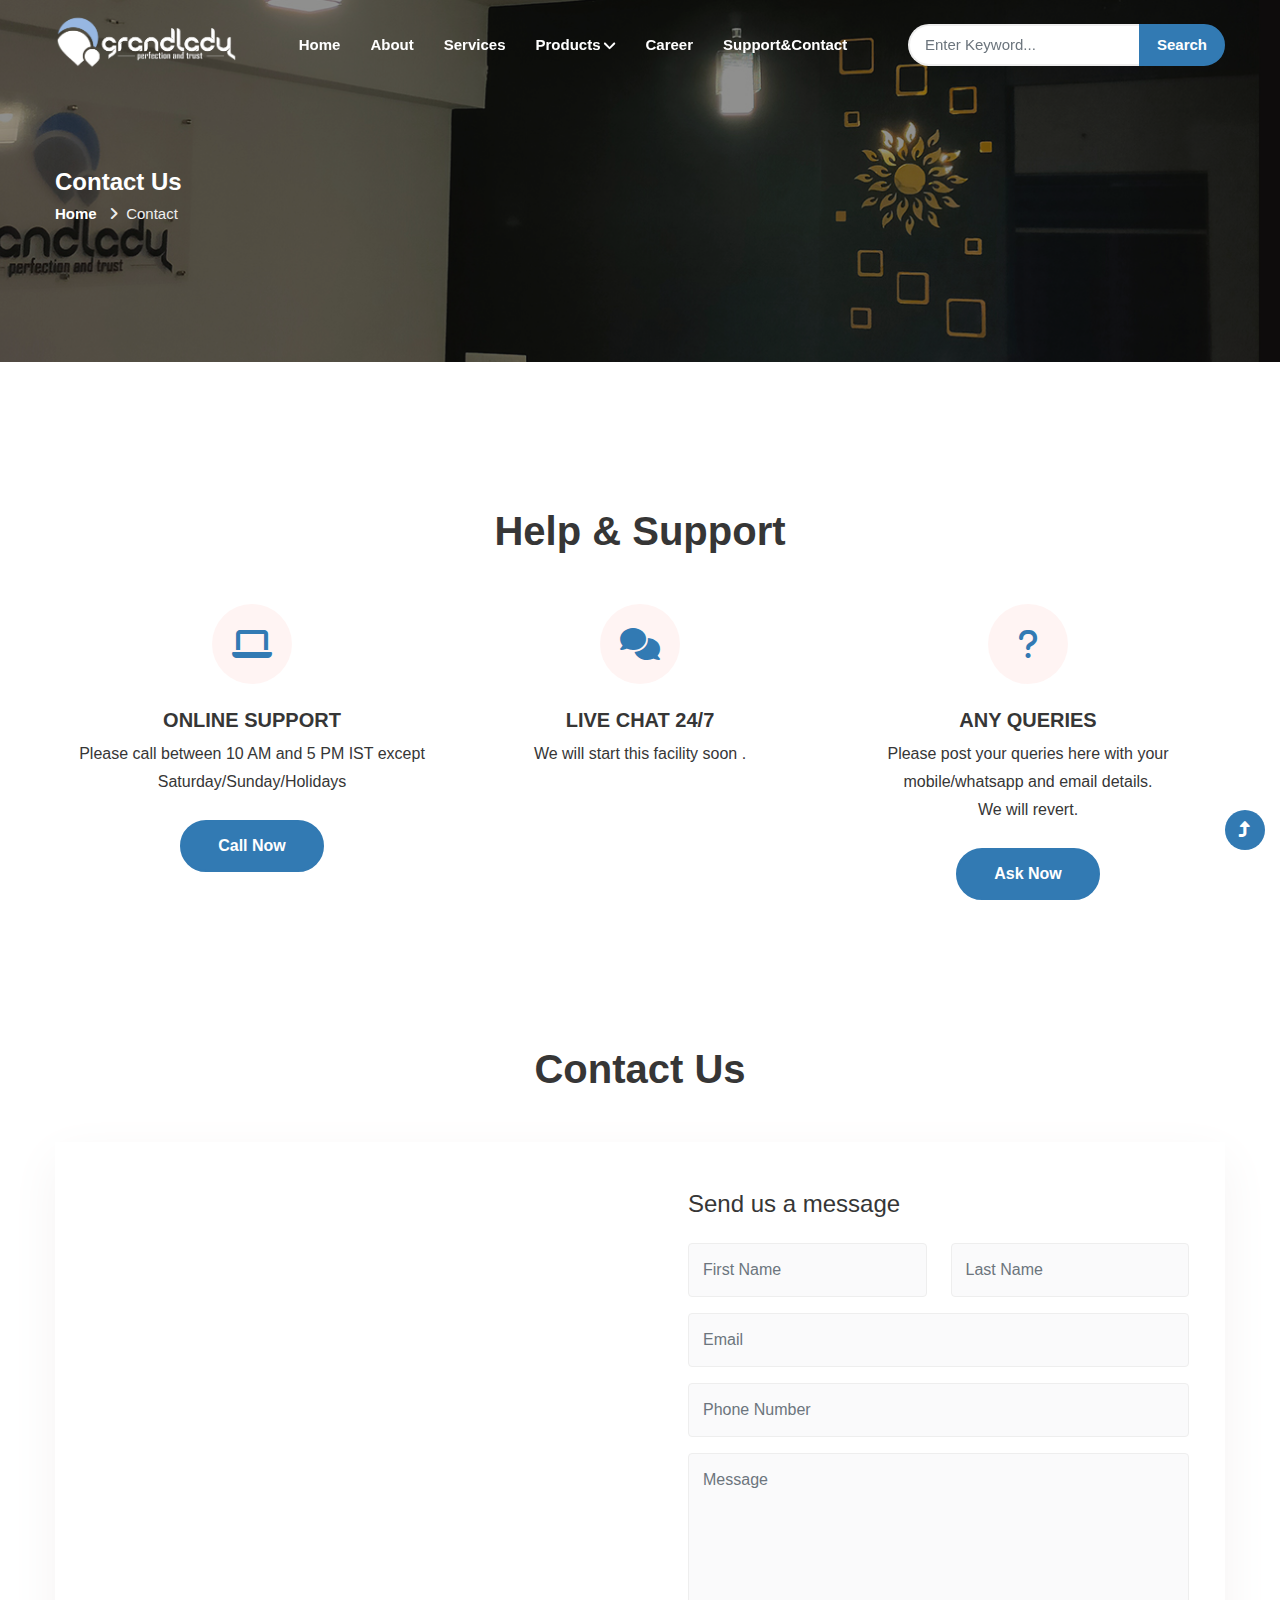
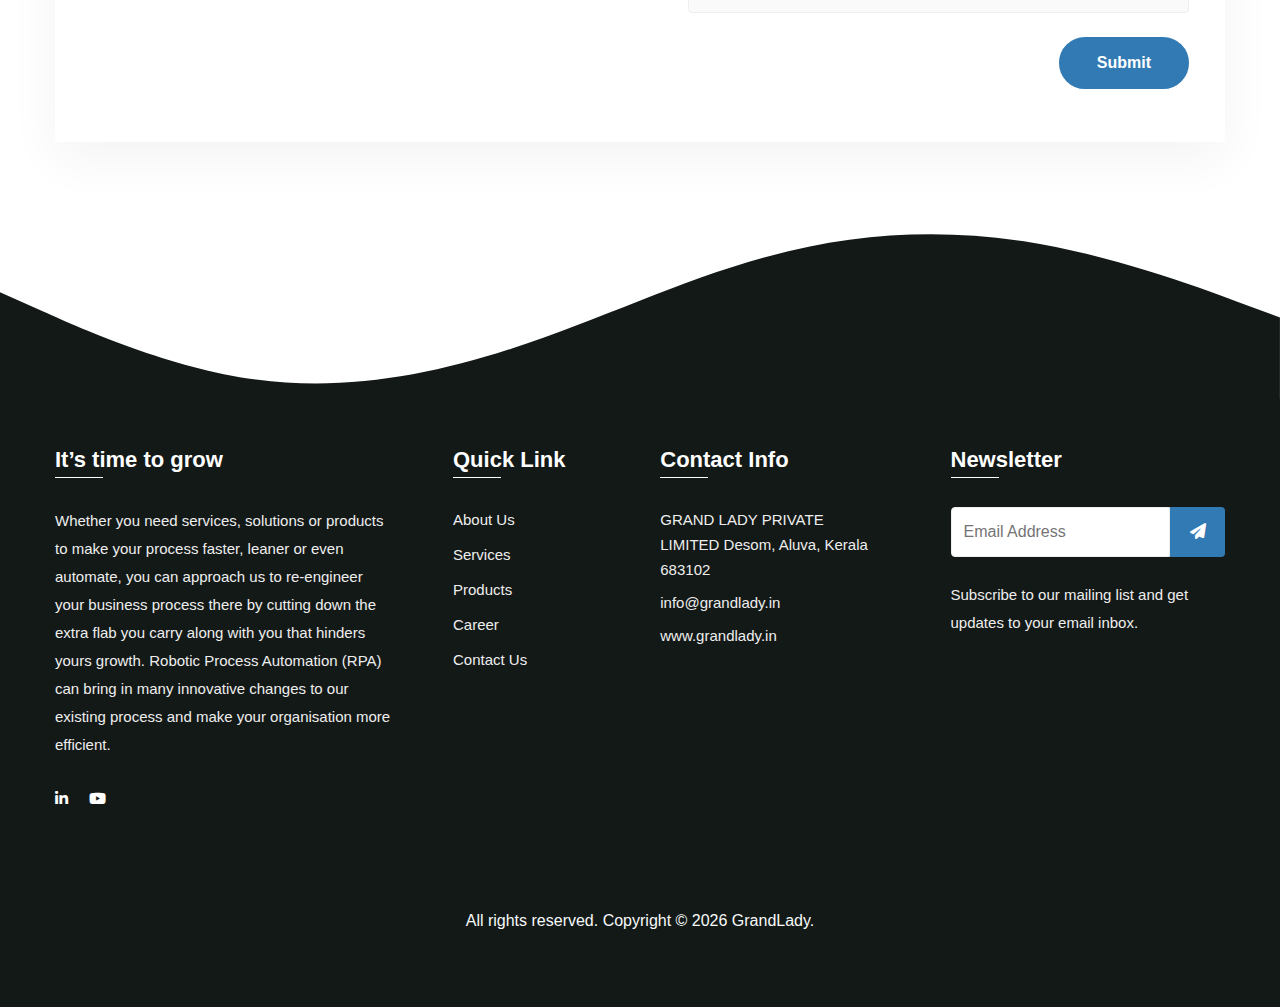
<file: contact.html>
<!doctype html>
<html lang="en">

    <head>
        <!-- Required meta tags -->
        <meta charset="utf-8">
        <meta name="viewport" content="width=device-width, initial-scale=1">
        <title>GRANDLADY</title>
        <!-- Template CSS Style link -->
        <link rel="stylesheet" href="assets/css/style-starter.css">
        <link rel="icon" href="assets/images/gl-logo1.webp" type="image/gif">

        <link rel="stylesheet" href="https://cdnjs.cloudflare.com/ajax/libs/font-awesome/6.2.1/css/all.min.css">


    </head>

    <body>
        <!-- header -->
        <header id="site-header" class="fixed-top">
            <div class="container">
                <nav class="navbar navbar-expand-lg navbar-light">
                    <a class="navbar-brand" href="index.html">
                        <img class="nav-log-white" src="assets/images/full-logo-inline-for-white-background-1.webp" alt="">
                        <img class="nav-log-dark" src="assets/images/full-logo-inline-for-dark-background-1.webp" alt="">
                        <!-- Grand<span>lady</span> -->
                    </a>
                    <button class="navbar-toggler collapsed" type="button"
                        data-bs-toggle="collapse"
                        data-bs-target="#navbarScroll"
                        aria-controls="navbarScroll" aria-expanded="false"
                        aria-label="Toggle navigation">
                        <span class="navbar-toggler-icon fa icon-expand
                            fa-bars"></span>
                        <span class="navbar-toggler-icon fa icon-close
                            fa-times"></span>
                    </button>
                    <div class="collapse navbar-collapse" id="navbarScroll">
                        <ul class="navbar-nav mx-auto my-2 my-lg-0
                            navbar-nav-scroll">
                            <li class="nav-item">
                                <a class="nav-link" aria-current="page"
                                    href="index.html">Home</a>
                            </li>
                            <li class="nav-item">
                                <a class="nav-link" href="about.html">About</a>
                            </li>
                            <li class="nav-item">
                                <a class="nav-link" href="services.html">Services</a>
                            </li>
                            <li class="nav-item dropdown">
                                <a class="nav-link dropdown-toggle" href="product.html" id="navbarScrollingDropdown" role="button"
                                    data-bs-toggle="dropdown" aria-expanded="false">
                                    Products <i class="fas fa-angle-down"></i>
                                </a>
                                <ul class="dropdown-menu" aria-labelledby="navbarScrollingDropdown">
                                    <li><a class="dropdown-item" href="product.html#p1">Route Sales Management</a></li>
                                    <hr class="hrline">
                                    <li><a class="dropdown-item" href="product.html#p2">Human Resource Management</a></li>
                                    <hr class="hrline">
                                    <li><a class="dropdown-item" href="product.html#p3">Customer Relationship Management</a></li>
                                    <hr class="hrline">
                                    <li><a class="dropdown-item" href="product.html#p4">Sports Tournament Software</a></li>
                                    <hr class="hrline">
                                    <li><a class="dropdown-item" href="product.html#p5">Performance Management Index</a></li>
                                    <hr class="hrline">
                                    <li><a class="dropdown-item" href="product.html#p6">Hospital Management System</a></li>
                                    <hr class="hrline">
                                    <li><a class="dropdown-item" href="product.html#p7">Vehicle Management System</a></li>
                                    <hr class="hrline">
                                    <li><a class="dropdown-item" href="product.html#p8">Portable Point Of Sale Systems</a></li>
                                    <hr class="hrline">
                                    <li><a class="dropdown-item" href="product.html#p9">Organization Management System </a></li>
                                    <hr class="hrline">
                                    <li><a class="dropdown-item" href="product.html#p10">E-Commerce Solutions</a></li>
                                    <hr class="hrline">
                                    <li><a class="dropdown-item" href="product.html#p11">Token Management System</a></li>
                                    <hr class="hrline">
                                    <li><a class="dropdown-item" href="product.html#p12">Fee & Rent Management System</a></li>
                                    
                                </ul>
                            </li>
                            <li class="nav-item">
                                <a class="nav-link " href="career.html">Career</a>
                            </li>
                            <li class="nav-item">
                                <a class="nav-link active" href="contact.html">Support&Contact</a>
                            </li>
                        </ul>
                        <div >
                            <form action="#blog" method="GET" class="d-flex search-header">
                            <input class="form-control" type="search" placeholder="Enter Keyword..." aria-label="Search"
                                required>
                            <button class="btn btn-style" type="submit">Search</button>
                        </form>
                    </div>
                        
                    </div>
                    
                    <!-- toggle switch for light and dark theme -->
                    <!-- <div class="cont-ser-position ">
                    <nav class="navigation">
                        <div class="theme-switch-wrapper">
                            <label class="theme-switch" for="checkbox">
                                <input type="checkbox" id="checkbox">
                                <div class="mode-container">
                                    <i class="gg-sun"></i>
                                    <i class="gg-moon"></i>
                                </div>
                            </label>
                        </div>
                    </nav>
                </div> -->
                    <!-- //toggle switch for light and dark theme -->
                </nav>
            </div>
        </header>
        <!-- //header -->

        <!-- inner banner -->
        <section class="inner-banner py-5">
            <div class="breadcrumb py-lg-5">
                <div class="container pt-4 pb-sm-4">
                    <h4 class="inner-text-title font-weight-bold pt-sm-5 pt-4">Contact
                        Us</h4>
                    <ul class="breadcrumbs-custom-path">
                        <li><a href="index.html">Home</a></li>
                        <li class="active"><i class="fas fa-angle-right mx-2"></i>Contact</li>
                    </ul>
                </div>
            </div>
            <!-- <div class="shape">
            <svg xmlns="http://www.w3.org/2000/svg" viewBox="0 0 1440 280">
                <path fill-opacity="1">
                    <animate attributeName="d" dur="20000ms" repeatCount="indefinite"
                        values="M0,160L48,181.3C96,203,192,245,288,261.3C384,277,480,267,576,234.7C672,203,768,149,864,117.3C960,85,1056,75,1152,90.7C1248,107,1344,149,1392,170.7L1440,192L1440,320L1392,320C1344,320,1248,320,1152,320C1056,320,960,320,864,320C768,320,672,320,576,320C480,320,384,320,288,320C192,320,96,320,48,320L0,320Z; M0,160L48,181.3C96,203,192,245,288,234.7C384,224,480,160,576,133.3C672,107,768,117,864,138.7C960,160,1056,192,1152,197.3C1248,203,1344,181,1392,170.7L1440,160L1440,320L1392,320C1344,320,1248,320,1152,320C1056,320,960,320,864,320C768,320,672,320,576,320C480,320,384,320,288,320C192,320,96,320,48,320L0,320Z;												 M0,64L48,74.7C96,85,192,107,288,133.3C384,160,480,192,576,170.7C672,149,768,75,864,80C960,85,1056,171,1152,181.3C1248,192,1344,128,1392,96L1440,64L1440,320L1392,320C1344,320,1248,320,1152,320C1056,320,960,320,864,320C768,320,672,320,576,320C480,320,384,320,288,320C192,320,96,320,48,320L0,320Z;
                                                 M0,160L48,181.3C96,203,192,245,288,261.3C384,277,480,267,576,234.7C672,203,768,149,864,117.3C960,85,1056,75,1152,90.7C1248,107,1344,149,1392,170.7L1440,192L1440,320L1392,320C1344,320,1248,320,1152,320C1056,320,960,320,864,320C768,320,672,320,576,320C480,320,384,320,288,320C192,320,96,320,48,320L0,320Z;" />

                </path>
            </svg>
        </div> -->
        </section>
        <!-- //inner banner -->

        <!-- contact -->
        <section class="contact py-5" id="contact">
            <div class="container pt-md-5 pt-4">
                <div class="title-heading-w3 text-center mx-auto mb-md-5 mb-4"
                    style="max-width:500px;">
                    <!-- <h3 class="title-style">Contact Us</h3> -->
                </div>

                <div class="container">
                    <h3 class="title-style text-center mb-5">Help & Support</h3>
                    <div class="row support-bottom text-center mb-5
                        justify-content-center">
                        <div class="col-lg-4 col-sm-6 support-grid">
                            <span class="fa fa-laptop"></span>
                            <h5 class="text-uppercase mt-4 mb-2">Online Support</h5>
                            <p>Please call between 10 AM and 5 PM IST except Saturday/Sunday/Holidays</p>
                            <a href="tel:+91 7034300879" class="btn btn-style mt-4">
                                Call Now
                            </a>
                        </div>
                        <div class="col-lg-4 col-sm-6 support-grid mt-sm-0 mt-5">
                            <span class="fa fa-comments"></span>
                            <h5 class="text-uppercase mt-4 mb-2">Live Chat 24/7</h5>
                            <p>We will start this facility soon .</p>
                            <!-- <a href="#chat" class="btn btn-style mt-4">
                                Let's Chat
                            </a> -->
                        </div>
                        <div class="col-lg-4 col-sm-6 support-grid mt-lg-0 mt-5">
                            <span class="fa fa-question"></span>
                            <h5 class="text-uppercase mt-4 mb-2">Any queries</h5>
                            <p>Please post your queries here with your mobile/whatsapp and email details. <br> We will revert.</p>
                            <a href="mailto:info@grandlady.in" class="btn btn-style
                                mt-4">
                                Ask Now
                            </a>
                        </div>
                    </div>
                </div>

                
            </div>
        </section>
        <!-- //contact -->

        <!-- support -->
        <div class="support pt-5 pb-2" id="support">
            <div class="container">
                <h3 class="title-style text-center mb-5">Contact Us</h3>
                <div class="main-grid-contact">
                    <div class="row">
                        <!-- map -->
                        <div class="col-lg-6 mt-lg-0 mt-3 order-lg-first
                            order-last">
                            <div class="map">
                                <iframe
                                    src="https://www.google.com/maps/embed?pb=!1m18!1m12!1m3!1d3927.6238671383444!2d76.34979611479524!3d10.129842092762226!2m3!1f0!2f0!3f0!3m2!1i1024!2i768!4f13.1!3m3!1m2!1s0x3b080f50fd289101%3A0x3a014341600e417!2sGRAND%20LADY%20PRIVATE%20LIMITED%20%3A%20GRAND%20LADY%20PVT%20LTD%20(OPC)!5e0!3m2!1sen!2sin!4v1637753421123!5m2!1sen!2sin"
                                    allowfullscreen></iframe>
                            </div>
                        </div>
                        <!-- contact form -->
                        <div class="col-lg-6 content-form-right p-0
                            order-lg-last order-first">
                            <div class="forms p-5">
                                <h4 class="mb-4 sec-title-w3">Send us a message</h4>
                                <form method="post"
                                    action="">
                                    <div class="row mb-3">
                                        <div class="col-sm-6 form-group mb-sm-0
                                            mb-3">
                                            <input class="form-control"
                                                type="text" name="w3lName"
                                                id="w3lName"
                                                placeholder="First Name"
                                                required="">
                                        </div>
                                        <div class="col-sm-6 form-group">
                                            <input class="form-control"
                                                type="text" name="w3lName"
                                                id="w3lName"
                                                placeholder="Last Name"
                                                required="">
                                        </div>
                                    </div>
                                    <div class="form-group mb-3">
                                        <input class="form-control" type="email"
                                            name="w3lSender" id="w3lSender"
                                            placeholder="Email" required="">
                                    </div>
                                    <div class="form-group mb-3">
                                        <input class="form-control" type="text"
                                            name="w3lName" id="w3lName"
                                            placeholder="Phone Number"
                                            required="">
                                    </div>
                                    <div class="form-group">
                                        <textarea class="form-control"
                                            name="w3lMessage" id="w3lMessage"
                                            placeholder="Message" required=""></textarea>
                                    </div>
                                    <div class="input-group1 text-end mt-4">
                                        <button class="btn btn-style"
                                            type="submit">Submit </button>
                                    </div>
                                </form>
                            </div>
                        </div>
                    </div>
                </div>
            </div>
        </div>
        <!-- support -->

        <!-- footer -->
        <footer class="footer">
            <div class="shape-footer">
                <svg xmlns="http://www.w3.org/2000/svg" viewBox="0 0 1440 280">
                    <path fill-opacity="1">
                        <animate attributeName="d" dur="20000ms"
                            repeatCount="indefinite"
                            values="M0,160L48,181.3C96,203,192,245,288,261.3C384,277,480,267,576,234.7C672,203,768,149,864,117.3C960,85,1056,75,1152,90.7C1248,107,1344,149,1392,170.7L1440,192L1440,320L1392,320C1344,320,1248,320,1152,320C1056,320,960,320,864,320C768,320,672,320,576,320C480,320,384,320,288,320C192,320,96,320,48,320L0,320Z;
                            M0,160L48,181.3C96,203,192,245,288,234.7C384,224,480,160,576,133.3C672,107,768,117,864,138.7C960,160,1056,192,1152,197.3C1248,203,1344,181,1392,170.7L1440,160L1440,320L1392,320C1344,320,1248,320,1152,320C1056,320,960,320,864,320C768,320,672,320,576,320C480,320,384,320,288,320C192,320,96,320,48,320L0,320Z;
                            M0,64L48,74.7C96,85,192,107,288,133.3C384,160,480,192,576,170.7C672,149,768,75,864,80C960,85,1056,171,1152,181.3C1248,192,1344,128,1392,96L1440,64L1440,320L1392,320C1344,320,1248,320,1152,320C1056,320,960,320,864,320C768,320,672,320,576,320C480,320,384,320,288,320C192,320,96,320,48,320L0,320Z;
                            M0,160L48,181.3C96,203,192,245,288,261.3C384,277,480,267,576,234.7C672,203,768,149,864,117.3C960,85,1056,75,1152,90.7C1248,107,1344,149,1392,170.7L1440,192L1440,320L1392,320C1344,320,1248,320,1152,320C1056,320,960,320,864,320C768,320,672,320,576,320C480,320,384,320,288,320C192,320,96,320,48,320L0,320Z;"
                            />

                        </path>
                    </svg>
                </div>
                <div class="footer-16 py-5">
                    <div class="container">
                        <div class="row footer-p">
                            <div class="col-lg-4 pe-lg-5">
                                <h3>It’s time to grow</h3>
                                <p class="mt-3">Whether you need services,
                                    solutions or products to make your process
                                    faster,
                                    leaner or even automate, you can approach us
                                    to re-engineer your business process there
                                    by
                                    cutting down the extra flab you carry along
                                    with you that hinders yours growth.
                                    Robotic Process Automation (RPA) can bring
                                    in many innovative changes to our existing
                                    process and
                                    make your organisation more efficient.</p>
                                <div class="columns-2 mt-4 pt-1">
                                    <ul class="social">
                                        
                                        <li><a href="https://www.linkedin.com/company/grand-lady-pvt-ltd/"><i class="fab
                                                    fa-linkedin-in"></i></a>
                                        </li>
                                        <li><a href="https://www.youtube.com/channel/UCB87xAlfsh0FL23IRZB05fQ/featured"><i class="fab
                                            fa-youtube"></i></a>
                                        </li>
                                        
                                    </ul>
                                </div>
                            </div>
                            <div class="col-lg-5 mt-lg-0 mt-5">
                                <div class="row">
                                    <div class="col-xl-5 col-6 column">
                                        <h3>Quick Link</h3>
                                        <ul class="footer-gd-16">
                                            <li><a href="about.html">About Us</a></li>
                                            <!-- <li><a href="#clients">Our Clients</a></li> -->
                                            <li><a href="services.html">Services</a></li>
                                            <li><a href="product.html">Products</a></li>
                                            <li><a href="career.html">Career</a></li>
                                            <li><a href="contact.html">Contact
                                                    Us</a></li>
                                        </ul>
                                    </div>
                                    <div class="col-6 column">
                                        <h3>Contact Info</h3>
                                        <ul class="footer-contact-list">
                                            <li class="">
                                                GRAND LADY PRIVATE LIMITED
                                                Desom, Aluva, Kerala
                                                683102</li>
                                            <!-- <li class="mt-2"><a href="tel:+91
                                                    7034300879">+91 7034300879</a></li> -->
                                            <li class="mt-2"><a
                                                    href="mailto:info@grandlady.in">info@grandlady.in</a></li>
                                            <li class="mt-2"><a
                                                    href="http://www.grandlady.in/">www.grandlady.in</a></li>
                                        </ul>
                                    </div>
                                </div>
                            </div>
                            <div class="col-lg-3 col-md-7 col-sm-8 column
                                mt-lg-0 mt-4 pl-xl-0">
                                <h3>Newsletter </h3>
                                <div class="end-column">
                                    <form action="" class="subscribe"
                                        method="post">
                                        <input type="email" name="email"
                                            placeholder="Email Address"
                                            required="">
                                        <button><span class="fa fa-paper-plane"
                                                aria-hidden="true"></span></button>
                                    </form>
                                    <p class="mt-4">Subscribe to our mailing
                                        list and get updates to your email
                                        inbox.</p>
                                </div>
                            </div>
                        </div>
                        <div class="below-section text-center pt-lg-4 mt-5">
                            <p class="text-light my-4 text-sm font-weight-normal">
                                All rights reserved. Copyright © <script>
                                  document.write(new Date().getFullYear())
                                </script> <a class="text-light" href="https://www.grandlady.in" target="_blank">GrandLady</a>.
                              </p>
                        </div>
                    </div>
                </div>
            </footer>
            <!-- //footer -->

            <!-- whatsapp -->
<!-- <a class="float-button" target="_blank" href="https://api.whatsapp.com/send?phone=918281299133&text=Hello%2C%20I'm%20here%20">
    <i class="fa-brands fa-whatsapp" aria-hidden="true"></i>
    <span>chat here<span>
  </a> -->
  <!-- whatsapp -->

            <!-- Js scripts -->
            <!-- move top -->
            <button onclick="topFunction()" id="movetop" title="Go to top">
                <span class="fas fa-level-up-alt" aria-hidden="true"></span>
            </button>
            <script>
        // When the user scrolls down 20px from the top of the document, show the button
        window.onscroll = function () {
            scrollFunction()
        };

        function scrollFunction() {
            if (document.body.scrollTop > 20 || document.documentElement.scrollTop > 20) {
                document.getElementById("movetop").style.display = "block";
            } else {
                document.getElementById("movetop").style.display = "none";
            }
        }

        // When the user clicks on the button, scroll to the top of the document
        function topFunction() {
            document.body.scrollTop = 0;
            document.documentElement.scrollTop = 0;
        }
    </script>
            <!-- //move top -->

            <!-- common jquery plugin -->
            <script src="assets/js/jquery-3.3.1.min.js"></script>
            <!-- //common jquery plugin -->

            <!-- theme switch js (light and dark)-->
            <script src="assets/js/theme-change.js"></script>
            <!-- //theme switch js (light and dark)-->

            <!-- MENU-JS -->
            <script>
        $(window).on("scroll", function () {
            var scroll = $(window).scrollTop();

            if (scroll >= 80) {
                $("#site-header").addClass("nav-fixed");
            } else {
                $("#site-header").removeClass("nav-fixed");
            }
        });

        //Main navigation Active Class Add Remove
        $(".navbar-toggler").on("click", function () {
            $("header").toggleClass("active");
        });
        $(document).on("ready", function () {
            if ($(window).width() > 991) {
                $("header").removeClass("active");
            }
            $(window).on("resize", function () {
                if ($(window).width() > 991) {
                    $("header").removeClass("active");
                }
            });
        });
    </script>
            <!-- //MENU-JS -->

            <!-- disable body scroll which navbar is in active -->
            <script>
        $(function () {
            $('.navbar-toggler').click(function () {
                $('body').toggleClass('noscroll');
            })
        });
    </script>
            <!-- //disable body scroll which navbar is in active -->

            <!-- bootstrap -->
            <script src="assets/js/bootstrap.min.js"></script>
            <!-- //bootstrap -->
            <!-- //Js scripts -->
        </body>

    </html>
</file>
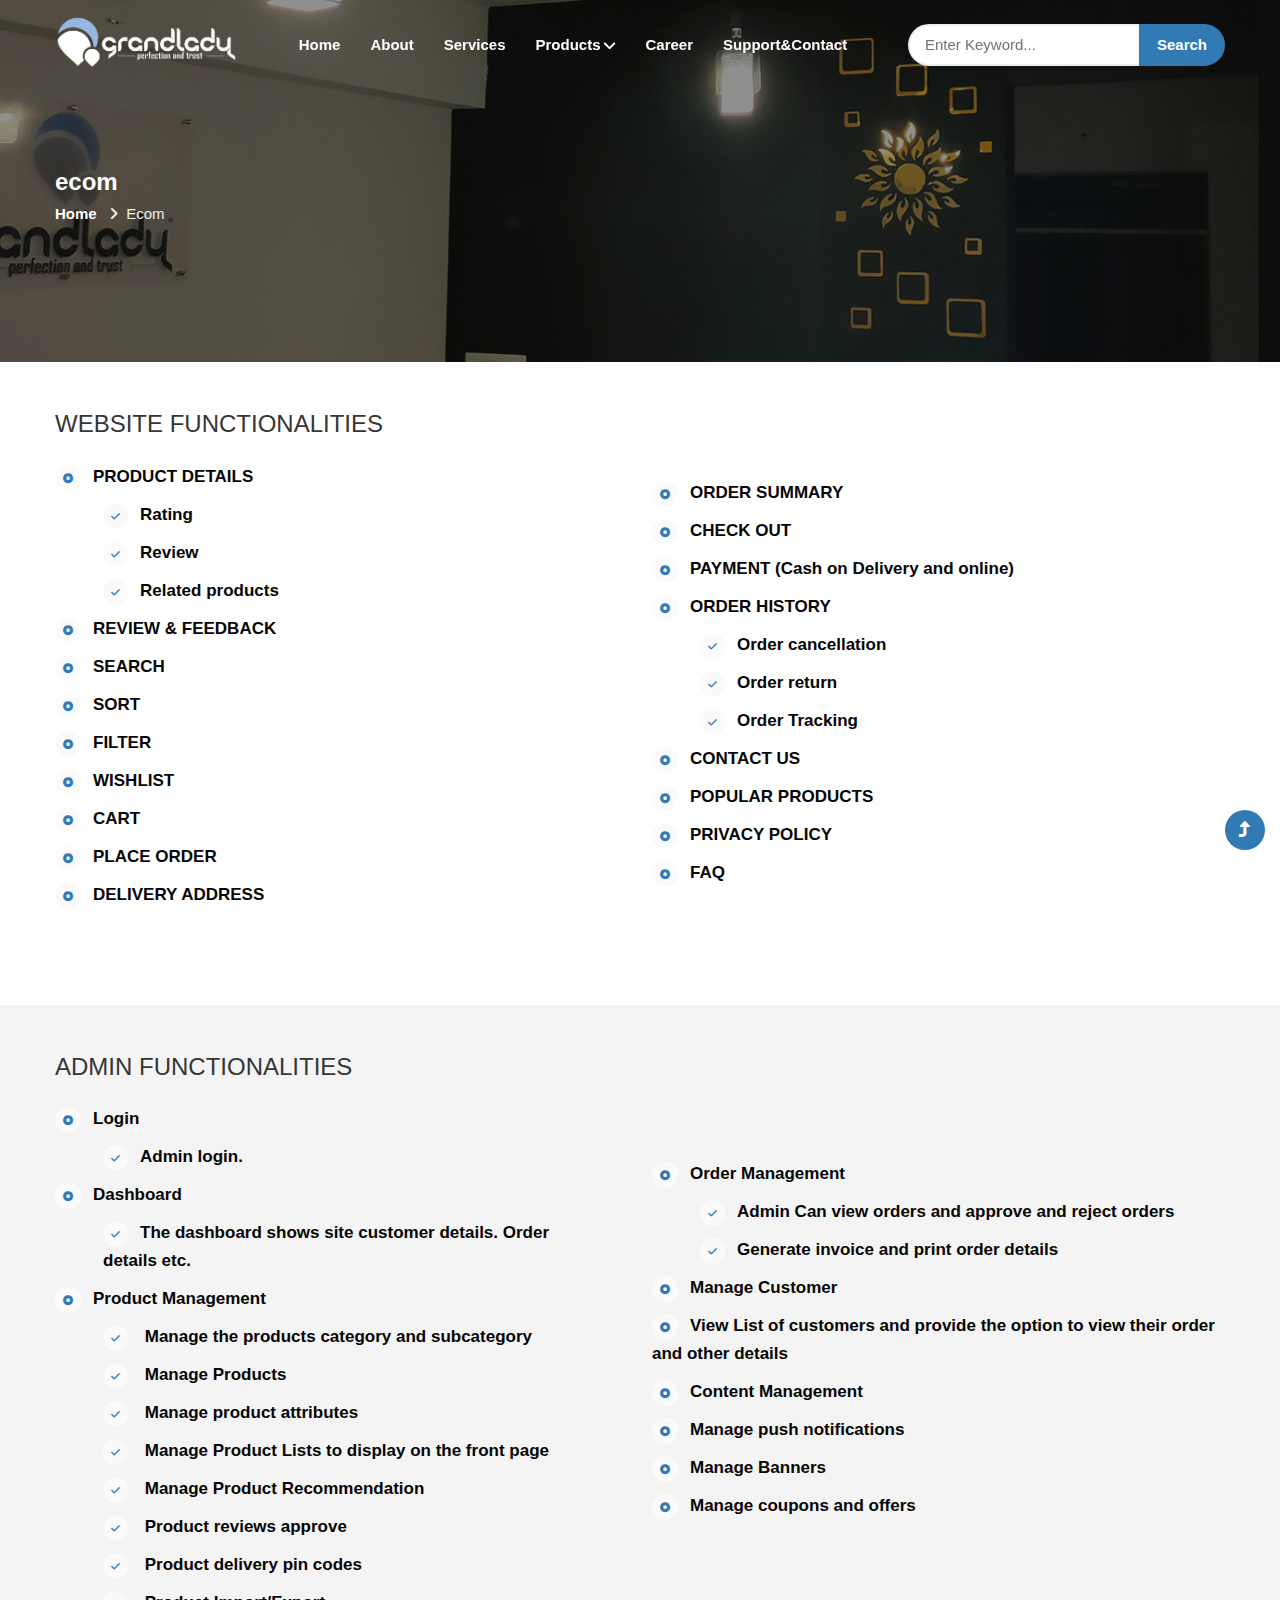
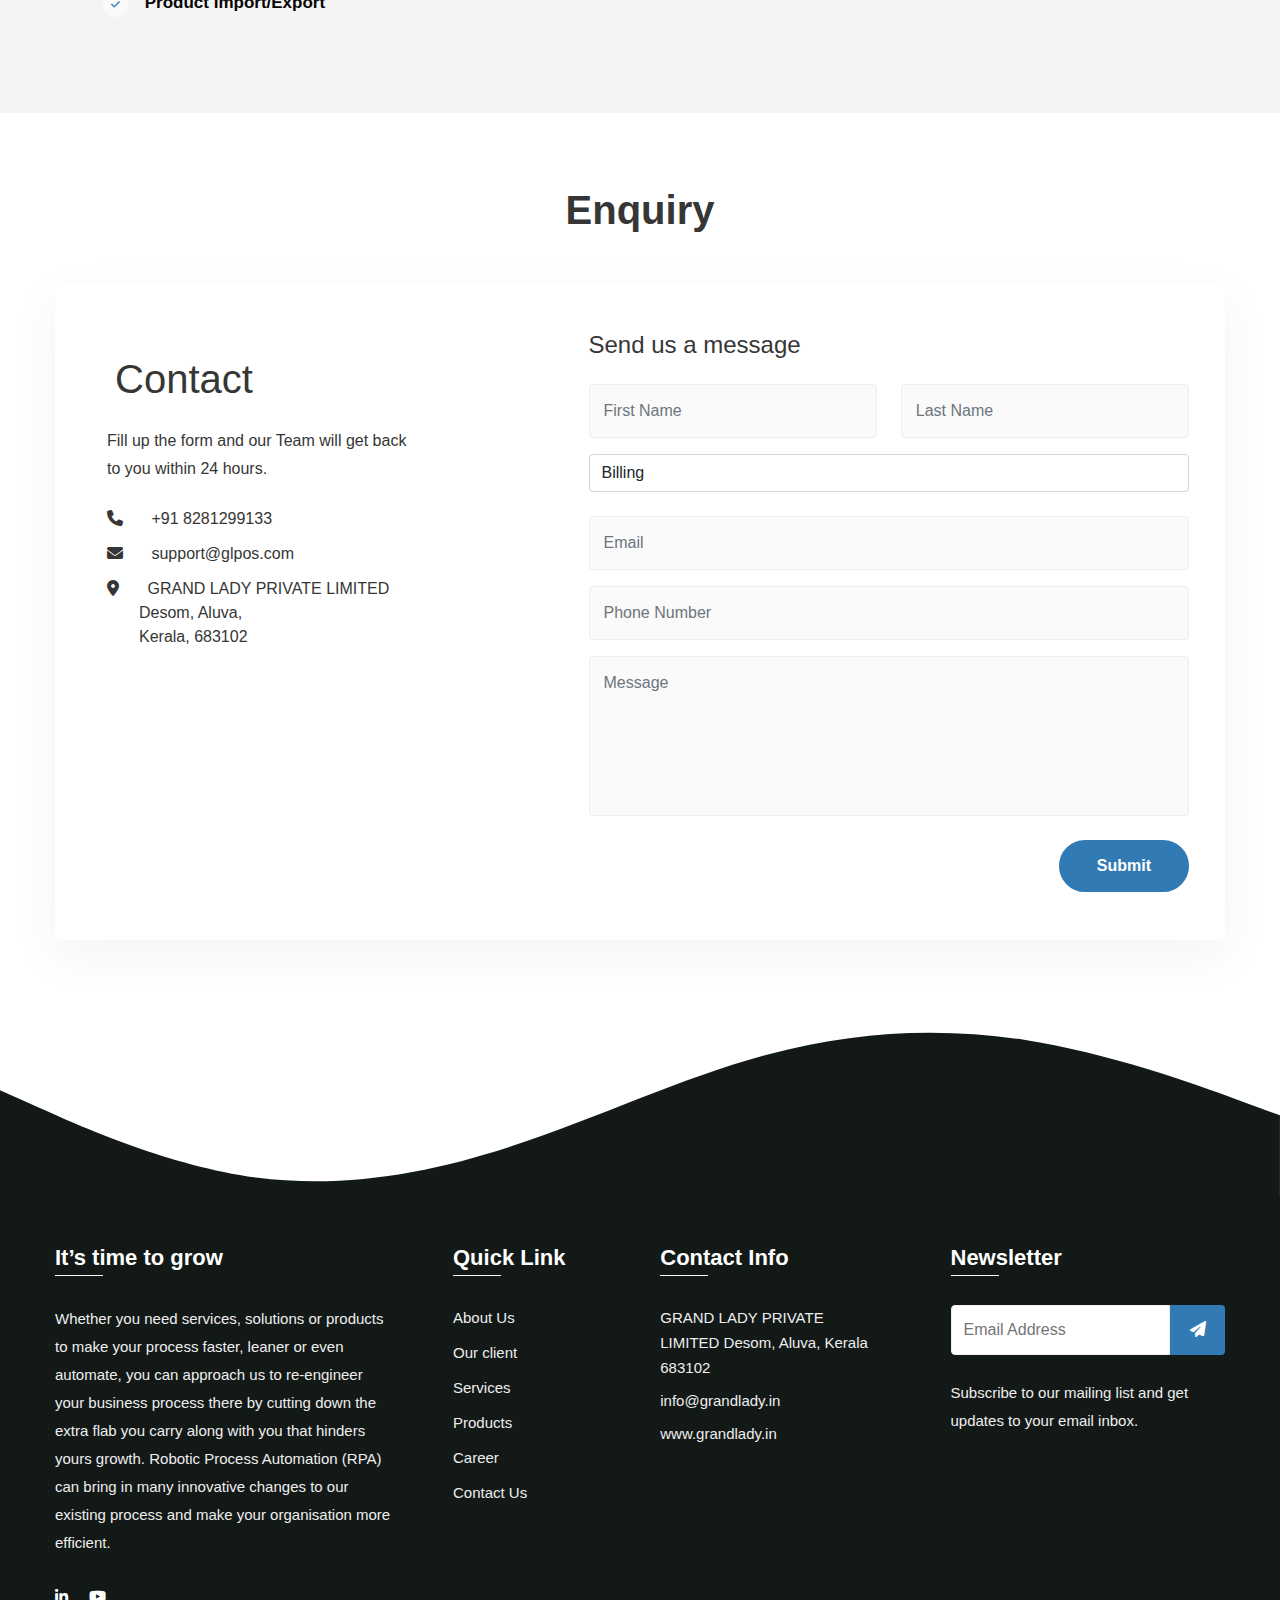
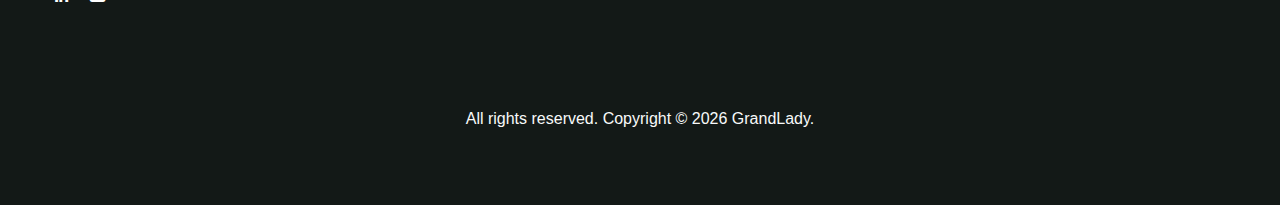
<file: ecom.html>
<!doctype html>
<html lang="en">

    <head>
        <!-- Required meta tags -->
        <meta charset="utf-8">
        <meta name="viewport" content="width=device-width, initial-scale=1">
        <title>GRANDLADY</title>
        <link
            href="//fonts.googleapis.com/css2?family=Open+Sans:ital,wght@0,300;0,400;0,600;0,700;0,800;1,400;1,600&display=swap"
            rel="stylesheet">
        <!-- Template CSS Style link -->
        <link rel="stylesheet" href="assets/css/style-starter.css">
        <link rel="icon" href="assets/images/gl-logo1.webp" type="image/gif"
            sizes="16x16">

                    <link rel="stylesheet" href="https://cdnjs.cloudflare.com/ajax/libs/font-awesome/6.2.1/css/all.min.css">


    </head>

    <body>
        <!-- header -->
        <header id="site-header" class="fixed-top">
            <div class="container">
                <nav class="navbar navbar-expand-lg navbar-light">
                    <a class="navbar-brand" href="index.html">
                        <img class="nav-log-white" src="assets/images/full-logo-inline-for-white-background-1.webp" alt="">
                        <img class="nav-log-dark" src="assets/images/full-logo-inline-for-dark-background-1.webp" alt="">
                        <!-- Grand<span>lady</span> -->
                    </a>
                    <button class="navbar-toggler collapsed" type="button"
                        data-bs-toggle="collapse"
                        data-bs-target="#navbarScroll"
                        aria-controls="navbarScroll" aria-expanded="false"
                        aria-label="Toggle navigation">
                        <span class="navbar-toggler-icon fa icon-expand
                            fa-bars"></span>
                        <span class="navbar-toggler-icon fa icon-close
                            fa-times"></span>
                    </button>
                    <div class="collapse navbar-collapse" id="navbarScroll">
                        <ul class="navbar-nav mx-auto my-2 my-lg-0
                            navbar-nav-scroll">
                            <li class="nav-item">
                                <a class="nav-link" aria-current="page"
                                    href="index.html">Home</a>
                            </li>
                            <li class="nav-item">
                                <a class="nav-link active" href="about.html">About</a>
                            </li>
                            <li class="nav-item">
                                <a class="nav-link" href="services.html">Services</a>
                            </li>
                            <li class="nav-item dropdown">
                                <a class="nav-link dropdown-toggle" href="product.html" id="navbarScrollingDropdown" role="button"
                                    data-bs-toggle="dropdown" aria-expanded="false">
                                    Products <i class="fas fa-angle-down"></i>
                                </a>
                                <ul class="dropdown-menu" aria-labelledby="navbarScrollingDropdown">
                                    <li><a class="dropdown-item" href="product.html#p1">Route Sales Management</a></li>
                                    <hr class="hrline">
                                    <li><a class="dropdown-item" href="product.html#p2">Human Resource Management</a></li>
                                    <hr class="hrline">
                                    <li><a class="dropdown-item" href="product.html#p3">Customer Relationship Management</a></li>
                                    <hr class="hrline">
                                    <li><a class="dropdown-item" href="product.html#p4">Sports Tournament Software</a></li>
                                    <hr class="hrline">
                                    <li><a class="dropdown-item" href="product.html#p5">Performance Management Index</a></li>
                                    <hr class="hrline">
                                    <li><a class="dropdown-item" href="product.html#p6">Hospital Management System</a></li>
                                    <hr class="hrline">
                                    <li><a class="dropdown-item" href="product.html#p7">Vehicle Management System</a></li>
                                    <hr class="hrline">
                                    <li><a class="dropdown-item" href="product.html#p8">Portable Point Of Sale Systems</a></li>
                                    <hr class="hrline">
                                    <li><a class="dropdown-item" href="product.html#p9">Organization Management System </a></li>
                                    <hr class="hrline">
                                    <li><a class="dropdown-item" href="product.html#p10">E-Commerce Solutions</a></li>
                                    <hr class="hrline">
                                    <li><a class="dropdown-item" href="product.html#p11">Token Management System</a></li>
                                    <hr class="hrline">
                                    <li><a class="dropdown-item" href="product.html#p12">Fee & Rent Management System</a></li>
                                    
                                </ul>
                            </li>
                            <li class="nav-item">
                                <a class="nav-link " href="career.html">Career</a>
                            </li>
                            <li class="nav-item">
                                <a class="nav-link" href="contact.html">Support&Contact</a>
                            </li>
                        </ul>
                        <form action="#blog" method="GET" class="d-flex search-header">
                        <input class="form-control" type="search" placeholder="Enter Keyword..." aria-label="Search"
                            required>
                        <button class="btn btn-style" type="submit">Search</button>
                    </form>
                    </div>
                    <!-- toggle switch for light and dark theme -->
                    <!-- <div class="cont-ser-position">
                    <nav class="navigation">
                        <div class="theme-switch-wrapper">
                            <label class="theme-switch" for="checkbox">
                                <input type="checkbox" id="checkbox">
                                <div class="mode-container">
                                    <i class="gg-sun"></i>
                                    <i class="gg-moon"></i>
                                </div>
                            </label>
                        </div>
                    </nav>
                </div> -->
                    <!-- //toggle switch for light and dark theme -->
                </nav>
            </div>
        </header>
        <!-- //header -->

        <!-- inner banner -->
        <section class="inner-banner py-5">
            <div class="breadcrumb py-lg-5">
                <div class="container pt-4 pb-sm-4">
                    <h4 class="inner-text-title font-weight-bold pt-sm-5 pt-4">ecom </h4>
                    <ul class="breadcrumbs-custom-path">
                        <li><a href="index.html">Home</a></li>
                        <li class="active"><i class="fas fa-angle-right mx-2"></i>ecom</li>
                    </ul>
                </div>
            </div>
            <!-- <div class="shape">
            <svg xmlns="http://www.w3.org/2000/svg" viewBox="0 0 1440 280">
                <path fill-opacity="1">
                    <animate attributeName="d" dur="20000ms" repeatCount="indefinite"
                        values="M0,160L48,181.3C96,203,192,245,288,261.3C384,277,480,267,576,234.7C672,203,768,149,864,117.3C960,85,1056,75,1152,90.7C1248,107,1344,149,1392,170.7L1440,192L1440,320L1392,320C1344,320,1248,320,1152,320C1056,320,960,320,864,320C768,320,672,320,576,320C480,320,384,320,288,320C192,320,96,320,48,320L0,320Z; M0,160L48,181.3C96,203,192,245,288,234.7C384,224,480,160,576,133.3C672,107,768,117,864,138.7C960,160,1056,192,1152,197.3C1248,203,1344,181,1392,170.7L1440,160L1440,320L1392,320C1344,320,1248,320,1152,320C1056,320,960,320,864,320C768,320,672,320,576,320C480,320,384,320,288,320C192,320,96,320,48,320L0,320Z;												 M0,64L48,74.7C96,85,192,107,288,133.3C384,160,480,192,576,170.7C672,149,768,75,864,80C960,85,1056,171,1152,181.3C1248,192,1344,128,1392,96L1440,64L1440,320L1392,320C1344,320,1248,320,1152,320C1056,320,960,320,864,320C768,320,672,320,576,320C480,320,384,320,288,320C192,320,96,320,48,320L0,320Z;
                                                 M0,160L48,181.3C96,203,192,245,288,261.3C384,277,480,267,576,234.7C672,203,768,149,864,117.3C960,85,1056,75,1152,90.7C1248,107,1344,149,1392,170.7L1440,192L1440,320L1392,320C1344,320,1248,320,1152,320C1056,320,960,320,864,320C768,320,672,320,576,320C480,320,384,320,288,320C192,320,96,320,48,320L0,320Z;" />

                </path>
            </svg>
        </div> -->
        </section>
        <!-- //inner banner -->

        

<!--  text section -->
<section class="text-6 py-5">
    <div class="container pb-md-5 pb-4">
        <div class="row top-cont-grid align-items-center">
            
            <div class="col-lg-6 mt-lg-0 mt-sm-5 mt-4">
                <div class="left-cont">
                    <h4 class="title-style">WEBSITE FUNCTIONALITIES </h4>
                    

                        <div class="grids-3 " style="background: none;">
                            <ul class="cont-4 mt-4">
                                <li><span class="fa fa-dot-circle"></span>PRODUCT DETAILS 
                                    <ul class="cont-4 mx-5">
                                        <li><span class="fa fa-check"></span>Rating </li>
                                        <li><span class="fa fa-check"></span>Review </li>
                                        <li><span class="fa fa-check"></span>Related products </li>
                                        
                                    </ul>
                                </li>
                                <li><span class="fa fa-dot-circle"></span>REVIEW & FEEDBACK</li>
                                <li><span class="fa fa-dot-circle"></span>SEARCH </li>
                                <li><span class="fa fa-dot-circle"></span>SORT </li>
                                <li><span class="fa fa-dot-circle"></span>FILTER</li>
                                <li><span class="fa fa-dot-circle"></span>WISHLIST</li>
                                <li><span class="fa fa-dot-circle"></span>CART </li>
                                <li><span class="fa fa-dot-circle"></span>PLACE ORDER  </li>
                                <li><span class="fa fa-dot-circle"></span>DELIVERY ADDRESS </li>
                            </ul>
                        </div>

                </div>
            </div>
            <div class="col-lg-6 mt-lg-0 mt-sm-5 mt-4">
                <div class="left-cont">
                   
                    

                        <div class="grids-3 " style="background: none;">
                            <ul class="cont-4 mt-5">
                                <li><span class="fa fa-dot-circle"></span>ORDER SUMMARY </li>
                                <li><span class="fa fa-dot-circle"></span>CHECK OUT </li>
                                <li><span class="fa fa-dot-circle"></span>PAYMENT (Cash on Delivery and online) </li>
                                <li><span class="fa fa-dot-circle"></span>ORDER HISTORY 
                                    <ul class="cont-4 mx-5">
                                        <li><span class="fa fa-check"></span>Order cancellation  </li>
                                        <li><span class="fa fa-check"></span>Order return  </li>
                                        <li><span class="fa fa-check"></span>Order Tracking </li>
                                        
                                    </ul>
                                </li>
                                <li><span class="fa fa-dot-circle"></span>CONTACT US </li>
                                <li><span class="fa fa-dot-circle"></span>POPULAR PRODUCTS</li>
                                <li><span class="fa fa-dot-circle"></span>PRIVACY POLICY </li>
                                <li><span class="fa fa-dot-circle"></span>FAQ</li>
                            </ul>
                        </div>

                </div>
            </div>

            

        </div>
    </div>
</section>
<!-- itext section -->

<!--  text section -->
<section class="text-6 py-5 grids-3">
    <div class="container pb-md-5 pb-4">
        <div class="row top-cont-grid align-items-center">
            
            

            <div class="col-lg-6 mt-lg-0 mt-sm-5 mt-4">
                <div class="left-cont">
                    <h4 class="title-style">ADMIN FUNCTIONALITIES </h4>
                    

                        <div class="grids-3 " style="background: none;">
                            <ul class="cont-4 mt-4">
                                <li><span class="fa fa-dot-circle"></span>Login  
                                    <ul class="cont-4 mx-5">
                                        <li><span class="fa fa-check"></span>Admin login. </li>
                                    </ul>
                                </li>
                                <li><span class="fa fa-dot-circle"></span>Dashboard 
                                    <ul class="cont-4 mx-5">
                                        <li><span class="fa fa-check"></span>The dashboard shows site customer details. Order details etc.  </li>
                                    </ul>
                                </li>
                                <li><span class="fa fa-dot-circle"></span>Product Management 
                                    <ul class="cont-4 mx-5">
                                        <li><span class="fa fa-check"></span> Manage the products category and subcategory  </li>
                                        <li><span class="fa fa-check"></span> Manage Products  </li>
                                        <li><span class="fa fa-check"></span> Manage product attributes  </li>
                                        <li><span class="fa fa-check"></span> Manage Product Lists to display on the front page  </li>
                                        <li><span class="fa fa-check"></span> Manage Product Recommendation  </li>
                                        <li><span class="fa fa-check"></span> Product reviews approve  </li>
                                        <li><span class="fa fa-check"></span> Product delivery pin codes  </li>
                                        <li><span class="fa fa-check"></span> Product Import/Export  </li>
                                        
                                    </ul>
                                </li>
                               
                                
                            </ul>
                        </div>

                </div>
            </div>
            <div class="col-lg-6 mt-lg-0 mt-sm-5 mt-4">
                <div class="left-cont">
                   
                    

                        <div class="grids-3 " style="background: none;">
                            <ul class="cont-4 ">
                                <li><span class="fa fa-dot-circle"></span>Order Management  
                                    <ul class="cont-4 mx-5">
                                        <li><span class="fa fa-check"></span>Admin Can view orders and approve and reject orders  </li>
                                        <li><span class="fa fa-check"></span>Generate invoice and print order details </li>
                                    </ul>
                                </li>
                                <li><span class="fa fa-dot-circle"></span>Manage Customer </li>
                                <li><span class="fa fa-dot-circle"></span>View List of customers and provide the option to view their order and other details </li>
                                <li><span class="fa fa-dot-circle"></span>Content Management  </li>
                                <li><span class="fa fa-dot-circle"></span>Manage push notifications  </li>
                                <li><span class="fa fa-dot-circle"></span>Manage Banners  </li>
                                <li><span class="fa fa-dot-circle"></span>Manage coupons and offers  </li>
                                
                            </ul>
                        </div>

                </div>
            </div>

        </div>
    </div>
</section>
<!-- itext section -->
        
    <!-- support -->
    <div class="support pt-5 pb-2" id="enquiry">
        <div class="container">
            <h3 class="title-style text-center mt-4 mb-5">Enquiry</h3>
            <div class="main-grid-contact">
                <div class="row" style="justify-content: center;">
                    <!-- map -->
                    <div class="col-lg-5 mt-lg-0 mt-3 order-lg-first
                        order-last p-5">

                        <h1 class="m-4 " >Contact</h1>
                        <p class="mb-4 mx-3 ">Fill up the form and our Team will get back <br>
                            to you within 24 hours.</p>

                            <div>
                                <i class="fas fa-phone text-sm mx-3 mb-3"></i>
                                <a class="mx-2" href="tel:+91 8281299133"><span class="text-sm opacity-8">+91 8281299133</span></a>
                            </div>

                            <div>
                                <i class="fas fa-envelope text-sm mx-3 mb-3"></i>
                                <a class="mx-2" href="mailto:support@glpos.com"><span class="text-sm opacity-8">support@glpos.com</span></a>
                            </div>

                                        <div>
                                          <i class="fas fa-map-marker-alt text-sm mx-3 "></i>
                                          <span class="text-sm opacity-8 mx-2">GRAND LADY PRIVATE LIMITED </span><br><span class="mx-5">
                                            Desom, Aluva, </span><br><span class="mx-5"> Kerala,
                                            683102</span>
                                      </div>
                                      
                            
                        <!-- <div class="map">
                            <iframe
                                src="https://www.google.com/maps/embed?pb=!1m18!1m12!1m3!1d3927.6238671383444!2d76.34979611479524!3d10.129842092762226!2m3!1f0!2f0!3f0!3m2!1i1024!2i768!4f13.1!3m3!1m2!1s0x3b080f50fd289101%3A0x3a014341600e417!2sGRAND%20LADY%20PRIVATE%20LIMITED%20%3A%20GRAND%20LADY%20PVT%20LTD%20(OPC)!5e0!3m2!1sen!2sin!4v1637753421123!5m2!1sen!2sin"
                                allowfullscreen></iframe>
                        </div> -->
                    </div>
                    <!-- contact form -->
                    <div class="col-lg-7 content-form-right p-0
                        order-lg-last order-first">
                        <div class="forms p-5">
                            <h4 class="mb-4 ">Send us a message</h4>
                            <form method="post"
                                action="">
                                <div class="row mb-3">
                                    <div class="col-sm-6 form-group mb-sm-0
                                        mb-3">
                                        <input class="form-control"
                                            type="text" name="w3lName"
                                            id="w3lName"
                                            placeholder="First Name"
                                            required="">
                                    </div>
                                    <div class="col-sm-6 form-group">
                                        <input class="form-control"
                                            type="text" name="w3lName"
                                            id="w3lName"
                                            placeholder="Last Name"
                                            required="">
                                    </div>
                                </div>
                                
                                <div class="form-group  mb-3">
                                    <div class="input-group input-group-static mb-4">
                                        
                                        <select class="form-control" name="choice-button" id="choice-button" placeholder="Language">
                                          <option value="Choice 1">Billing</option>
                                          <option value="Choice 2">Pooja</option>
                                          <option value="Choice 3">Token</option>
                                          <option value="Choice 4">Bus Ticketing</option>
                                        </select>
                                    </div>
                                </div>
                                
                                <div class="form-group mb-3">
                                    <input class="form-control" type="email"
                                        name="w3lSender" id="w3lSender"
                                        placeholder="Email" required="">
                                </div>
                                <div class="form-group mb-3">
                                    <input class="form-control" type="text"
                                        name="w3lName" id="w3lName"
                                        placeholder="Phone Number"
                                        required="">
                                </div>
                                <div class="form-group">
                                    <textarea class="form-control"
                                        name="w3lMessage" id="w3lMessage"
                                        placeholder="Message" required=""></textarea>
                                </div>
                                <div class="input-group1 text-end mt-4">
                                    <button class="btn btn-style"
                                        type="submit">Submit </button>
                                </div>
                            </form>
                        </div>
                    </div>
                </div>
            </div>
        </div>
    </div>
    <!-- support -->

        <!-- footer -->
        <footer class="footer">
            <div class="shape-footer">
                <svg xmlns="http://www.w3.org/2000/svg" viewBox="0 0 1440 280">
                    <path fill-opacity="1">
                        <animate attributeName="d" dur="20000ms"
                            repeatCount="indefinite"
                            values="M0,160L48,181.3C96,203,192,245,288,261.3C384,277,480,267,576,234.7C672,203,768,149,864,117.3C960,85,1056,75,1152,90.7C1248,107,1344,149,1392,170.7L1440,192L1440,320L1392,320C1344,320,1248,320,1152,320C1056,320,960,320,864,320C768,320,672,320,576,320C480,320,384,320,288,320C192,320,96,320,48,320L0,320Z;
                            M0,160L48,181.3C96,203,192,245,288,234.7C384,224,480,160,576,133.3C672,107,768,117,864,138.7C960,160,1056,192,1152,197.3C1248,203,1344,181,1392,170.7L1440,160L1440,320L1392,320C1344,320,1248,320,1152,320C1056,320,960,320,864,320C768,320,672,320,576,320C480,320,384,320,288,320C192,320,96,320,48,320L0,320Z;
                            M0,64L48,74.7C96,85,192,107,288,133.3C384,160,480,192,576,170.7C672,149,768,75,864,80C960,85,1056,171,1152,181.3C1248,192,1344,128,1392,96L1440,64L1440,320L1392,320C1344,320,1248,320,1152,320C1056,320,960,320,864,320C768,320,672,320,576,320C480,320,384,320,288,320C192,320,96,320,48,320L0,320Z;
                            M0,160L48,181.3C96,203,192,245,288,261.3C384,277,480,267,576,234.7C672,203,768,149,864,117.3C960,85,1056,75,1152,90.7C1248,107,1344,149,1392,170.7L1440,192L1440,320L1392,320C1344,320,1248,320,1152,320C1056,320,960,320,864,320C768,320,672,320,576,320C480,320,384,320,288,320C192,320,96,320,48,320L0,320Z;"
                            />

                        </path>
                    </svg>
                </div>
                <div class="footer-16 py-5">
                    <div class="container">
                        <div class="row footer-p">
                            <div class="col-lg-4 pe-lg-5">
                                <h3>It’s time to grow</h3>
                                <p class="mt-3">Whether you need services,
                                    solutions or products to make your process
                                    faster,
                                    leaner or even automate, you can approach us
                                    to re-engineer your business process there
                                    by
                                    cutting down the extra flab you carry along
                                    with you that hinders yours growth.
                                    Robotic Process Automation (RPA) can bring
                                    in many innovative changes to our existing
                                    process and
                                    make your organisation more efficient.</p>
                                <div class="columns-2 mt-4 pt-1">
                                    <ul class="social">
                                        
                                        <li><a href="https://www.linkedin.com/company/grand-lady-pvt-ltd/"><i class="fab
                                                    fa-linkedin-in"></i></a>
                                        </li>
                                        <li><a href="https://www.youtube.com/channel/UCB87xAlfsh0FL23IRZB05fQ/featured"><i class="fab
                                            fa-youtube"></i></a>
                                        </li>
                                        
                                    </ul>
                                </div>
                            </div>
                            <div class="col-lg-5 mt-lg-0 mt-5">
                                <div class="row">
                                    <div class="col-xl-5 col-6 column">
                                        <h3>Quick Link</h3>
                                        <ul class="footer-gd-16">
                                            <li><a href="about.html">About Us</a></li>
                                            <li><a href="#client">Our client</a></li>
                                            <li><a href="services.html">Services</a></li>
                                            <li><a href="product.html">Products</a></li>
                                            <li><a href="career.html">Career</a></li>
                                            <li><a href="contact.html">Contact
                                                    Us</a></li>
                                        </ul>
                                    </div>
                                    <div class="col-6 column">
                                        <h3>Contact Info</h3>
                                        <ul class="footer-contact-list">
                                            <li class="">
                                                GRAND LADY PRIVATE LIMITED
                                                Desom, Aluva, Kerala
                                                683102</li>
                                            <!-- <li class="mt-2"><a href="tel:+91
                                                    7034300879">+91 7034300879</a></li> -->
                                            <li class="mt-2"><a
                                                    href="mailto:info@grandlady.in">info@grandlady.in</a></li>
                                            <li class="mt-2"><a
                                                    href="http://www.grandlady.in/">www.grandlady.in</a></li>
                                        </ul>
                                    </div>
                                </div>
                            </div>
                            <div class="col-lg-3 col-md-7 col-sm-8 column
                                mt-lg-0 mt-4 pl-xl-0">
                                <h3>Newsletter </h3>
                                <div class="end-column">
                                    <form action="" class="subscribe"
                                        method="post">
                                        <input type="email" name="email"
                                            placeholder="Email Address"
                                            required="">
                                        <button><span class="fa fa-paper-plane"
                                                aria-hidden="true"></span></button>
                                    </form>
                                    <p class="mt-4">Subscribe to our mailing
                                        list and get updates to your email
                                        inbox.</p>
                                </div>
                            </div>
                        </div>
                        <div class="below-section text-center pt-lg-4 mt-5">
                            <p class="text-light my-4 text-sm font-weight-normal">
                                All rights reserved. Copyright © <script>
                                  document.write(new Date().getFullYear())
                                </script> <a class="text-light" href="https://www.grandlady.in" target="_blank">GrandLady</a>.
                              </p>
                        </div>
                    </div>
                </div>
            </footer>
            <!-- //footer -->

            <!-- whatsapp -->
<!-- <a class="float-button" target="_blank" href="https://api.whatsapp.com/send?phone=918281299133&text=Hello%2C%20I'm%20here%20">
    <i class="fa-brands fa-whatsapp" aria-hidden="true"></i>
    <span>chat here<span>
  </a> -->
  <!-- whatsapp -->

            <!-- Js scripts -->
            <!-- move top -->
            <button onclick="topFunction()" id="movetop" title="Go to top">
                <span class="fas fa-level-up-alt" aria-hidden="true"></span>
            </button>
            <script>
        // When the user scrolls down 20px from the top of the document, show the button
        window.onscroll = function () {
            scrollFunction()
        };

        function scrollFunction() {
            if (document.body.scrollTop > 20 || document.documentElement.scrollTop > 20) {
                document.getElementById("movetop").style.display = "block";
            } else {
                document.getElementById("movetop").style.display = "none";
            }
        }

        // When the user clicks on the button, scroll to the top of the document
        function topFunction() {
            document.body.scrollTop = 0;
            document.documentElement.scrollTop = 0;
        }
    </script>
            <!-- //move top -->

            <!-- common jquery plugin -->
            <script src="assets/js/jquery-3.3.1.min.js"></script>
            <!-- //common jquery plugin -->

            <!-- /counter-->
            <script src="assets/js/counter.js"></script>
            <!-- //counter-->



            <!-- theme switch js (light and dark)-->
            <script src="assets/js/theme-change.js"></script>
            <!-- //theme switch js (light and dark)-->

            <!-- MENU-JS -->
            <script>
        $(window).on("scroll", function () {
            var scroll = $(window).scrollTop();

            if (scroll >= 80) {
                $("#site-header").addClass("nav-fixed");
            } else {
                $("#site-header").removeClass("nav-fixed");
            }
        });

        //Main navigation Active Class Add Remove
        $(".navbar-toggler").on("click", function () {
            $("header").toggleClass("active");
        });
        $(document).on("ready", function () {
            if ($(window).width() > 991) {
                $("header").removeClass("active");
            }
            $(window).on("resize", function () {
                if ($(window).width() > 991) {
                    $("header").removeClass("active");
                }
            });
        });
    </script>
            <!-- //MENU-JS -->

            <!-- disable body scroll which navbar is in active -->
            <script>
        $(function () {
            $('.navbar-toggler').click(function () {
                $('body').toggleClass('noscroll');
            })
        });
    </script>
            <!-- //disable body scroll which navbar is in active -->

            <!--adz gl owl carousel -->
            <script src="assets/js/owl.carousel.js"></script>
            <!--adz gl script for tesimonials carousel slider -->
            <script>
     $(document).ready(function () {
         $("#owl-demo2").owlCarousel({
             loop: true,
             nav: false,
             margin: 50,
             responsiveClass: true,
             autoplay: true,
             autoplayTimeout: 5000,
             autoplaySpeed: 1000,
             autoplayHoverPause: true,
             responsive: {
                 0: {
                     items: 1,
                     nav: false
                 },
                 736: {
                     items: 1,
                     nav: false
                 },
                 991: {
                     items: 2,
                     margin: 30,
                     nav: false
                 },
                 1080: {
                     items: 3,
                     nav: false
                 }
             }
         })
     })
 </script>
            <!-- //adz gl script for tesimonials carousel slider -->
            <!-- //adz gl owl carousel -->

            <!-- bootstrap -->
            <script src="assets/js/bootstrap.min.js"></script>
            
            <!-- //bootstrap -->
            <!-- //Js scripts -->
        </body>

    </html>
</file>
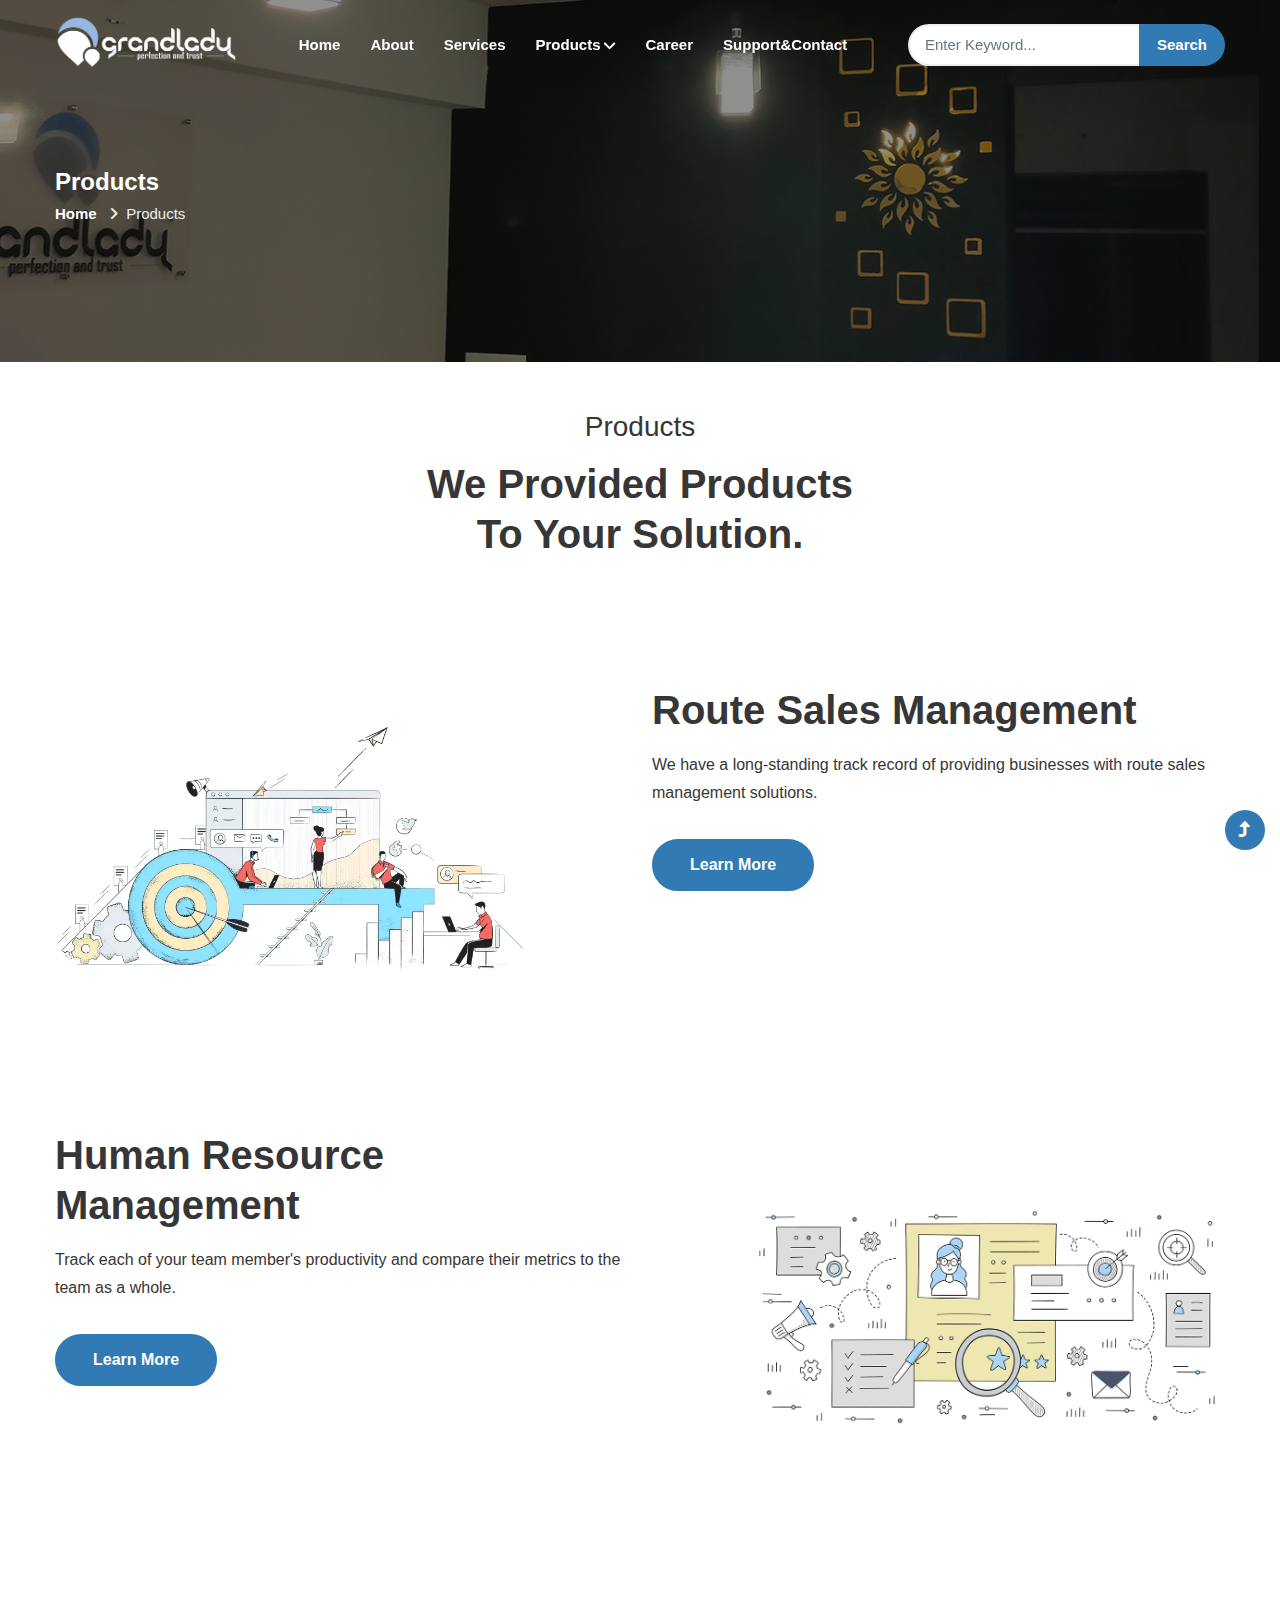
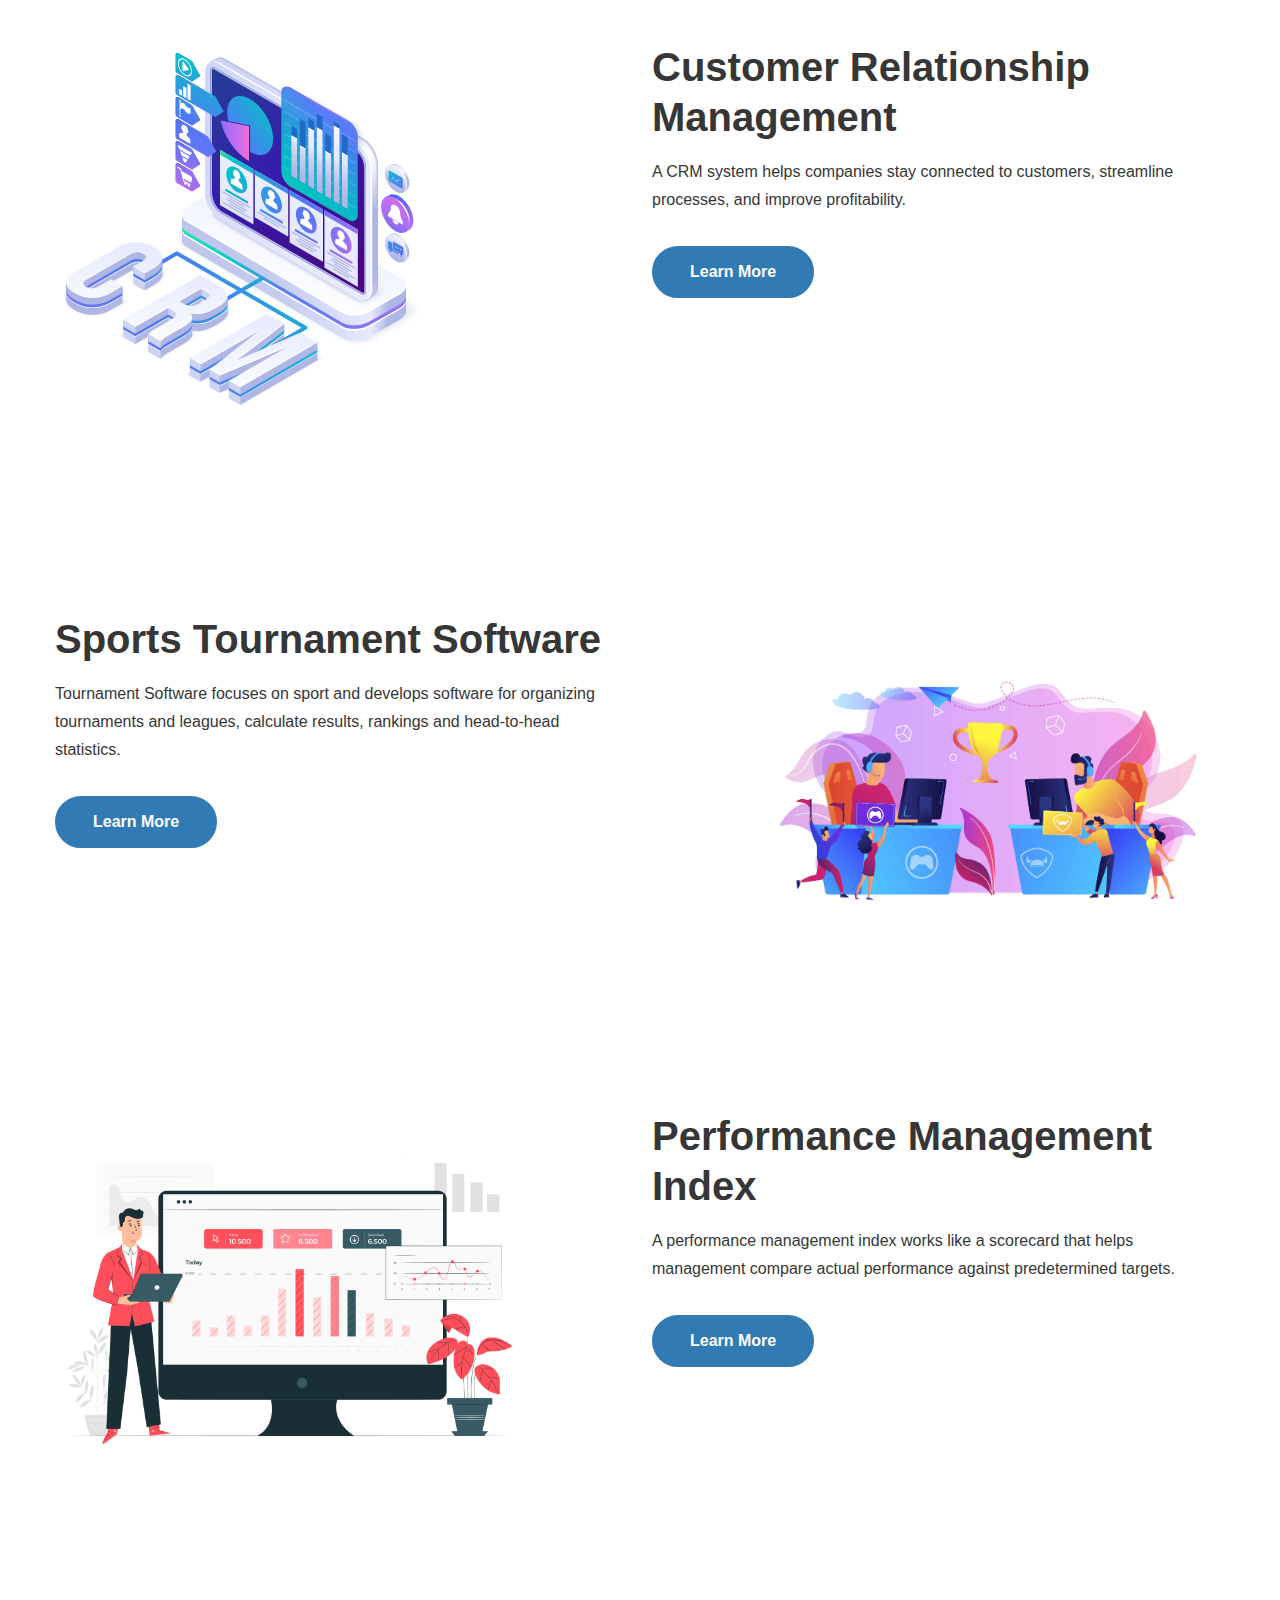
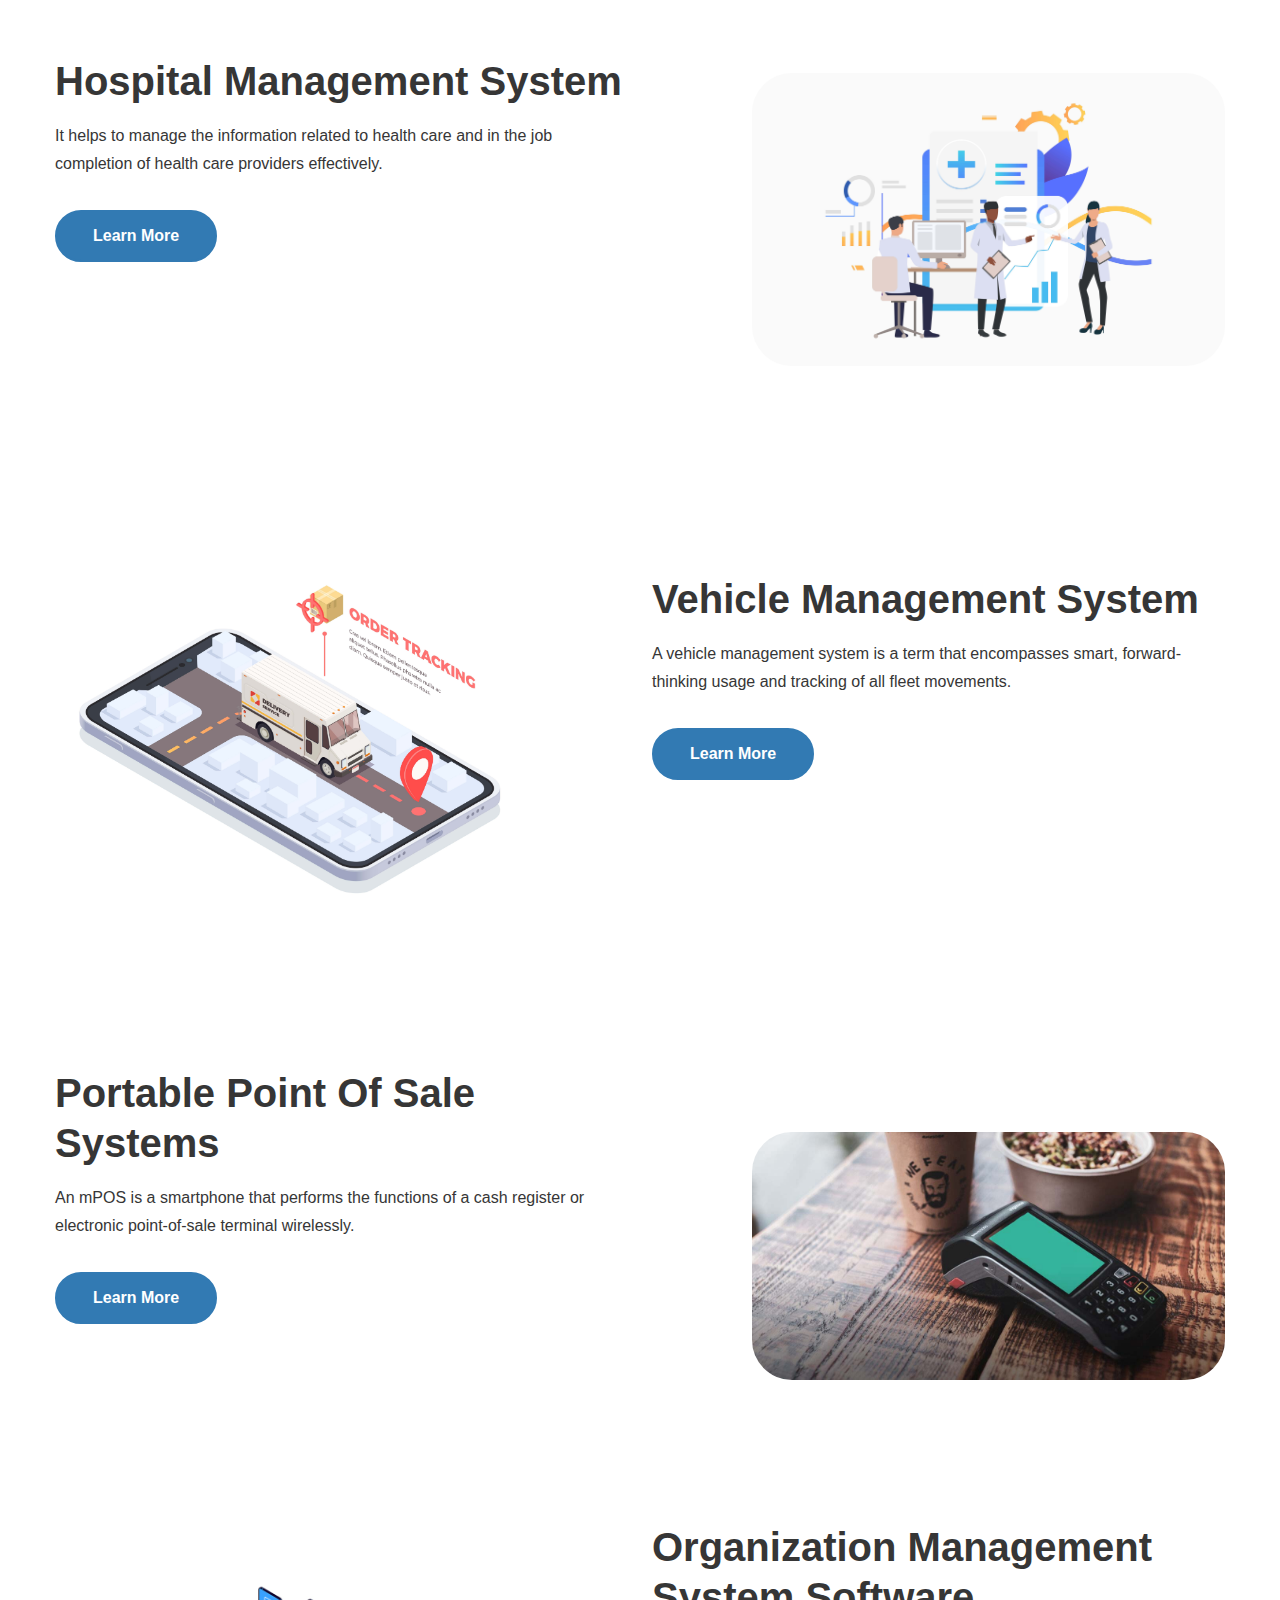
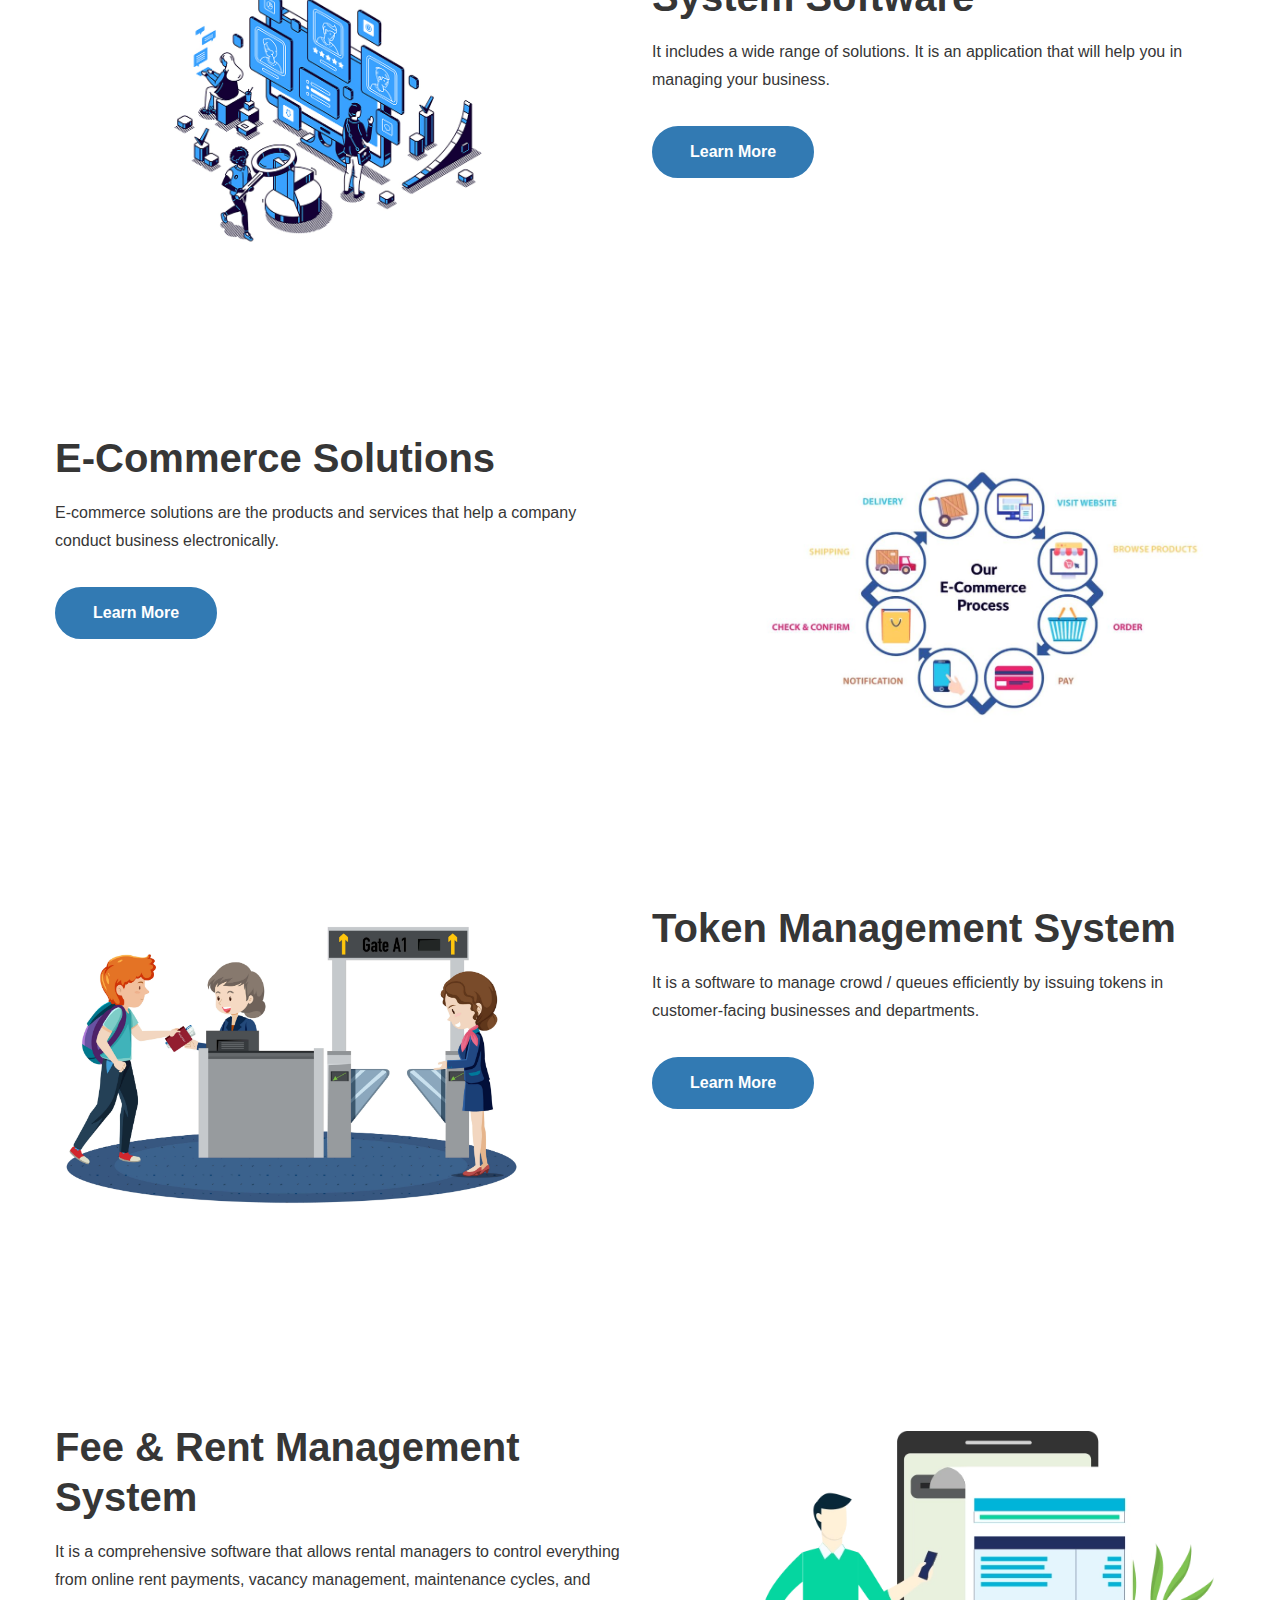
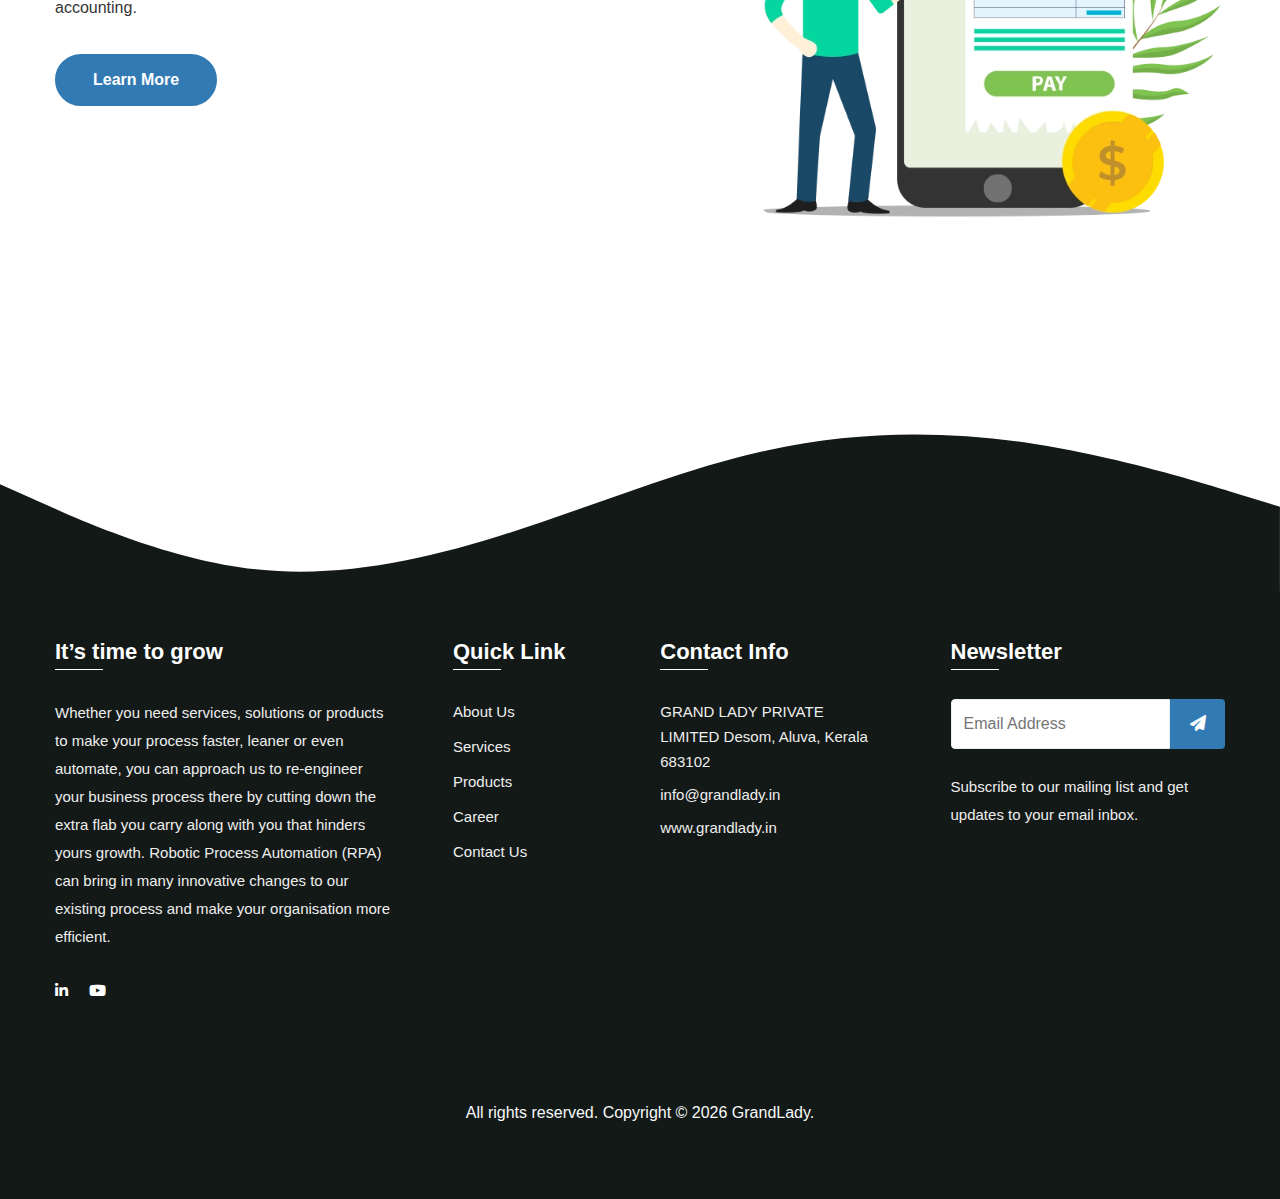
<file: product.html>
<!doctype html>
<html lang="en">

    <head>
        <!-- Required meta tags -->
        <meta charset="utf-8">
        <meta name="viewport" content="width=device-width, initial-scale=1">
        <title>GRANDLADY</title>
        <!-- Template CSS Style link -->
        <link rel="stylesheet" href="assets/css/style-starter.css">

        <link rel="icon" href="assets/images/gl-logo1.webp" type="image/gif"
            sizes="16x16">

            <link rel="stylesheet" href="https://cdnjs.cloudflare.com/ajax/libs/font-awesome/6.2.1/css/all.min.css">

    </head>

    <body>
        <!-- header -->
        <header id="site-header" class="fixed-top">
            <div class="container">
                <nav class="navbar navbar-expand-lg navbar-light">
                    <a class="navbar-brand" href="index.html">
                        <img class="nav-log-white" src="assets/images/full-logo-inline-for-white-background-1.webp" alt="">
                        <img class="nav-log-dark" src="assets/images/full-logo-inline-for-dark-background-1.webp" alt="">
                        <!-- Grand<span>lady</span> -->
                    </a>
                    <button class="navbar-toggler collapsed" type="button"
                        data-bs-toggle="collapse"
                        data-bs-target="#navbarScroll"
                        aria-controls="navbarScroll" aria-expanded="false"
                        aria-label="Toggle navigation">
                        <span class="navbar-toggler-icon fa icon-expand
                            fa-bars"></span>
                        <span class="navbar-toggler-icon fa icon-close
                            fa-times"></span>
                    </button>
                    <div class="collapse navbar-collapse" id="navbarScroll">
                        <ul class="navbar-nav mx-auto my-2 my-lg-0
                            navbar-nav-scroll">
                            <li class="nav-item">
                                <a class="nav-link" aria-current="page"
                                    href="index.html">Home</a>
                            </li>
                            <li class="nav-item">
                                <a class="nav-link " href="about.html">About</a>
                            </li>
                            <li class="nav-item">
                                <a class="nav-link" href="services.html">Services</a>
                            </li>
                            <li class="nav-item dropdown">
                                <a class="nav-link dropdown-toggle active" href="product.html" id="navbarScrollingDropdown" role="button"
                                    data-bs-toggle="dropdown" aria-expanded="false">
                                    Products <i class="fas fa-angle-down"></i>
                                </a>
                                <ul class="dropdown-menu" aria-labelledby="navbarScrollingDropdown">
                                    <li><a class="dropdown-item" href="product.html#p1">Route Sales Management</a></li>
                                    <hr class="hrline">
                                    <li><a class="dropdown-item" href="product.html#p2">Human Resource Management</a></li>
                                    <hr class="hrline">
                                    <li><a class="dropdown-item" href="product.html#p3">Customer Relationship Management</a></li>
                                    <hr class="hrline">
                                    <li><a class="dropdown-item" href="product.html#p4">Sports Tournament Software</a></li>
                                    <hr class="hrline">
                                    <li><a class="dropdown-item" href="product.html#p5">Performance Management Index</a></li>
                                    <hr class="hrline">
                                    <li><a class="dropdown-item" href="product.html#p6">Hospital Management System</a></li>
                                    <hr class="hrline">
                                    <li><a class="dropdown-item" href="product.html#p7">Vehicle Management System</a></li>
                                    <hr class="hrline">
                                    <li><a class="dropdown-item" href="product.html#p8">Portable Point Of Sale Systems</a></li>
                                    <hr class="hrline">
                                    <li><a class="dropdown-item" href="product.html#p9">Organization Management System </a></li>
                                    <hr class="hrline">
                                    <li><a class="dropdown-item" href="product.html#p10">E-Commerce Solutions</a></li>
                                    <hr class="hrline">
                                    <li><a class="dropdown-item" href="product.html#p11">Token Management System</a></li>
                                    <hr class="hrline">
                                    <li><a class="dropdown-item" href="product.html#p12">Fee & Rent Management System</a></li>
                                    
                                </ul>
                            </li>
                            <li class="nav-item">
                                <a class="nav-link " href="career.html">Career</a>
                            </li>
                            <li class="nav-item">
                                <a class="nav-link" href="contact.html">Support&Contact</a>
                            </li>
                        </ul>
                        <form action="#blog" method="GET" class="d-flex search-header">
                        <input class="form-control" type="search" placeholder="Enter Keyword..." aria-label="Search"
                            required>
                        <button class="btn btn-style" type="submit">Search</button>
                    </form>
                    </div>
                    <!-- toggle switch for light and dark theme -->
                    <!-- <div class="cont-ser-position">
                    <nav class="navigation">
                        <div class="theme-switch-wrapper">
                            <label class="theme-switch" for="checkbox">
                                <input type="checkbox" id="checkbox">
                                <div class="mode-container">
                                    <i class="gg-sun"></i>
                                    <i class="gg-moon"></i>
                                </div>
                            </label>
                        </div>
                    </nav>
                </div> -->
                    <!-- //toggle switch for light and dark theme -->
                </nav>
            </div>
        </header>
        <!-- //header -->

        <!-- inner banner -->
        <section class="inner-banner py-5">
            <div class="breadcrumb py-lg-5">
                <div class="container pt-4 pb-sm-4">
                    <h4 class="inner-text-title font-weight-bold pt-sm-5 pt-4">Products</h4>
                    <ul class="breadcrumbs-custom-path">
                        <li><a href="index.html">Home</a></li>
                        <li class="active"><i class="fas fa-angle-right mx-2"></i>Products</li>
                    </ul>
                </div>
            </div>
            <!-- <div class="shape">
            <svg xmlns="http://www.w3.org/2000/svg" viewBox="0 0 1440 280">
                <path fill-opacity="1">
                    <animate attributeName="d" dur="20000ms" repeatCount="indefinite"
                        values="M0,160L48,181.3C96,203,192,245,288,261.3C384,277,480,267,576,234.7C672,203,768,149,864,117.3C960,85,1056,75,1152,90.7C1248,107,1344,149,1392,170.7L1440,192L1440,320L1392,320C1344,320,1248,320,1152,320C1056,320,960,320,864,320C768,320,672,320,576,320C480,320,384,320,288,320C192,320,96,320,48,320L0,320Z; M0,160L48,181.3C96,203,192,245,288,234.7C384,224,480,160,576,133.3C672,107,768,117,864,138.7C960,160,1056,192,1152,197.3C1248,203,1344,181,1392,170.7L1440,160L1440,320L1392,320C1344,320,1248,320,1152,320C1056,320,960,320,864,320C768,320,672,320,576,320C480,320,384,320,288,320C192,320,96,320,48,320L0,320Z;												 M0,64L48,74.7C96,85,192,107,288,133.3C384,160,480,192,576,170.7C672,149,768,75,864,80C960,85,1056,171,1152,181.3C1248,192,1344,128,1392,96L1440,64L1440,320L1392,320C1344,320,1248,320,1152,320C1056,320,960,320,864,320C768,320,672,320,576,320C480,320,384,320,288,320C192,320,96,320,48,320L0,320Z;
                                                 M0,160L48,181.3C96,203,192,245,288,261.3C384,277,480,267,576,234.7C672,203,768,149,864,117.3C960,85,1056,75,1152,90.7C1248,107,1344,149,1392,170.7L1440,192L1440,320L1392,320C1344,320,1248,320,1152,320C1056,320,960,320,864,320C768,320,672,320,576,320C480,320,384,320,288,320C192,320,96,320,48,320L0,320Z;" />

                </path>
            </svg>
        </div> -->
        </section>
        <!-- //inner banner -->



        <!-- image with text section -->
        <section class="text-6 py-5">
            <div class="container pb-md-5 pb-4">
                <h3 class="title-subhny mb-3 text-center"> Products</h3>
                <h3 class="title-style mx-0 mb-md-5 mb-5 text-center">We
                    Provided Products<br> To Your Solution.</h3>
                <div class="row top-cont-grid align-items-center mt-5 " id="p1">
                    <div class="col-lg-5" style="margin-top: 120px;">
                        <div class="right-img-Products">
                            <img src="assets/images/crm-softwr-banner1x.webp"
                                alt="" class="img-fluid" />
                        </div>
                    </div>
                    <div class="col-lg-1" >

                    </div>
                    <div class="col-lg-6 mt-lg-0 mt-sm-5" >
                        <div class="left-cont">
                            <h3 class="title-style">Route Sales Management</h3>
                            <p class="mt-3 mb-2">We have a long-standing track
                                record of providing businesses with route sales
                                management solutions.</p>
                            <a href="contact.html" class="btn btn-style mt-4">Learn
                                More</a>
                        </div>
                    </div>
                </div>
                <div class="row top-cont-grid top-space align-items-center mt-5
                    pt-lg-5 pt-4 pb-4" id="p2">
                    <div class="col-lg-6 mt-lg-0 mt-sm-5 mt-4 order-lg-first
                        order-last">
                        <div class="left-cont">
                            <h3 class="title-style">Human Resource Management</h3>
                            <p class="mt-3 mb-2">Track each of your team member's productivity and compare their metrics to the team as a whole.</p>
                            <a href="contact.html" class="btn btn-style mt-4">Learn
                                More</a>
                        </div>
                    </div>
                    <div class="col-lg-1">

                    </div>
                    <div class="col-lg-5 order-lg-last order-first"  style="margin-top: 120px;">
                        <div class="right-img-Products sec-img-ab">
                            <img src="assets/images/hr1.jpg" alt=""
                                class="img-fluid" />
                        </div>
                    </div>
                </div>

                <div class="row top-cont-grid align-items-center mt-5" id="p3">
                    <div class="col-lg-5"  style="margin-top: 120px;">
                        <div class="right-img-Products">
                            <img src="assets/images/1.jpg" alt=""
                                class="img-fluid" />
                        </div>
                    </div>
                    <div class="col-lg-1">

                    </div>
                    <div class="col-lg-6 mt-lg-0 mt-sm-5 mt-4">
                        <div class="left-cont">
                            <h3 class="title-style">Customer Relationship Management</h3>
                            <p class="mt-3 mb-2">A CRM system helps companies stay connected to customers, streamline processes, and improve profitability.</p>
                            <a href="contact.html" class="btn btn-style mt-4">Learn
                                More</a>
                        </div>
                    </div>
                </div>
                <div class="row top-cont-grid top-space align-items-center mt-5
                    pt-lg-5 pt-4 pb-4" id="p4">
                    <div class="col-lg-6 mt-lg-0 mt-sm-5 mt-4 order-lg-first
                        order-last">
                        <div class="left-cont">
                            <h3 class="title-style">Sports Tournament Software</h3>
                            <p class="mt-3 mb-2">Tournament Software focuses on sport and develops software for organizing tournaments and leagues, calculate results, 
                                rankings and head-to-head statistics.</p>
                            <a href="contact.html" class="btn btn-style mt-4">Learn
                                More</a>
                        </div>
                    </div>
                    <div class="col-lg-1">

                    </div>
                    <div class="col-lg-5 order-lg-last order-first"  style="margin-top: 120px;">
                        <div class="right-img-Products sec-img-ab">
                            <img
                                src="assets/images/sport.jpg"
                                alt="" class="img-fluid" />
                        </div>
                    </div>
                </div>

                <div class="row top-cont-grid align-items-center mt-5" id="p5">
                    <div class="col-lg-5"  style="margin-top: 120px;">
                        <div class="right-img-Products">
                            <img src="assets/images/pmi.jpg" alt=""
                                class="img-fluid" />
                        </div>
                    </div>
                    <div class="col-lg-1">

                    </div>
                    <div class="col-lg-6 mt-lg-0 mt-sm-5 mt-4">
                        <div class="left-cont">
                            <h3 class="title-style">Performance Management Index</h3>
                            <p class="mt-3 mb-2">A performance management index works like a scorecard that helps management compare actual performance against predetermined targets.</p>
                            <a href="contact.html" class="btn btn-style mt-4">Learn
                                More</a>
                        </div>
                    </div>
                </div>
                <div class="row top-cont-grid top-space align-items-center mt-5
                    pt-lg-5 pt-4 pb-4" id="p6">
                    <div class="col-lg-6 mt-lg-0 mt-sm-5 mt-4 order-lg-first
                        order-last">
                        <div class="left-cont">
                            <h3 class="title-style">Hospital Management System</h3>
                            <p class="mt-3 mb-2">It helps to manage the information related to health care and in the job completion of health care providers effectively.
                            </p>
                            <a href="contact.html" class="btn btn-style mt-4">Learn
                                More</a>
                        </div>
                    </div>
                    <div class="col-lg-1">

                    </div>
                    <div class="col-lg-5 order-lg-last order-first"  style="margin-top: 120px;">
                        <div class="right-img-Products sec-img-ab">
                            <img src="assets/images/Hospital Management System.jpg" alt=""
                                class="img-fluid" />
                        </div>
                    </div>
                </div>

                <div class="row top-cont-grid align-items-center mt-5" id="p7">
                    <div class="col-lg-5"  style="margin-top: 120px;">
                        <div class="right-img-Products">
                            <img src="assets/images/Vehicle Management System1.jpg" alt=""
                                class="img-fluid" />
                        </div>
                    </div>
                    <div class="col-lg-1">

                    </div>
                    <div class="col-lg-6 mt-lg-0 mt-sm-5 mt-4">
                        <div class="left-cont">
                            <h3 class="title-style">Vehicle Management System</h3>
                            <p class="mt-3 mb-2">A vehicle management system is a term that encompasses smart, 
                                forward-thinking usage and tracking of all fleet movements. </p>
                            <a href="contact.html" class="btn btn-style mt-4">Learn
                                More</a>
                        </div>
                    </div>
                </div>
                <div class="row top-cont-grid top-space align-items-center mt-5
                    pt-lg-5 pt-4 pb-4" id="p8">
                    <div class="col-lg-6 mt-lg-0 mt-sm-5 mt-4 order-lg-first
                        order-last">
                        <div class="left-cont">
                            <h3 class="title-style">Portable Point Of Sale Systems</h3>
                            <p class="mt-3 mb-2">An mPOS is a smartphone that performs the functions of a cash register or electronic point-of-sale terminal wirelessly.

                            </p>
                            <a href="contact.html" class="btn btn-style mt-4">Learn
                                More</a>
                        </div>
                    </div>
                    <div class="col-lg-1">

                    </div>
                    <div class="col-lg-5 order-lg-last order-first"  style="margin-top: 120px;">
                        <div class="right-img-Products sec-img-ab">
                            <img src="assets/images/pos1.jpg" alt=""
                                class="img-fluid" />
                        </div>
                    </div>
                </div>

                <div class="row top-cont-grid align-items-center mt-5" id="p9">
                    <div class="col-lg-5"  style="margin-top: 130px;">
                        <div class="right-img-Products">
                            <img src="assets/images/Organisation Management System Software.jpg" alt=""
                                class="img-fluid" />
                        </div>
                    </div>
                    <div class="col-lg-1">

                    </div>
                    <div class="col-lg-6 mt-lg-0 mt-sm-5 mt-4">
                        <div class="left-cont">
                            <h3 class="title-style">Organization Management System Software
                            </h3>
                            <p class="mt-3 mb-2">It includes a wide range of solutions. It is an application that will help you in managing your business.

                            </p>
                            <a href="contact.html" class="btn btn-style mt-4">Learn
                                More</a>
                        </div>
                    </div>
                </div>
                <div class="row top-cont-grid top-space align-items-center mt-5
                    pt-lg-5 pt-4 pb-4" id="p10">
                    <div class="col-lg-6 mt-lg-0 mt-sm-5 mt-4 order-lg-first
                        order-last">
                        <div class="left-cont">
                            <h3 class="title-style">E-Commerce Solutions
                            </h3>
                            <p class="mt-3 mb-2">E-commerce solutions are the products and services that help a company conduct business electronically.
                            </p>
                            <a href="contact.html" class="btn btn-style mt-4">Learn
                                More</a>
                        </div>
                    </div>
                    <div class="col-lg-1">

                    </div>
                    <div class="col-lg-5 order-lg-last order-first"  style="margin-top: 120px;">
                        <div class="right-img-Products sec-img-ab">
                            <img src="assets/images/E-commerceSolutions.jpg" alt=""
                                class="img-fluid" />
                        </div>
                    </div>
                </div>

                <div class="row top-cont-grid align-items-center mt-5" id="p11">
                    <div class="col-lg-5"  style="margin-top: 120px;">
                        <div class="right-img-Products">
                            <img src="assets/images/token.jpg" alt=""
                                class="img-fluid" />
                        </div>
                    </div>
                    <div class="col-lg-1">

                    </div>
                    <div class="col-lg-6 mt-lg-0 mt-sm-5 mt-4">
                        <div class="left-cont">
                            <h3 class="title-style">Token Management System</h3>
                            <p class="mt-3 mb-2">It is a software to manage crowd / queues efficiently by issuing tokens in customer-facing businesses and departments.
                            </p>
                            <a href="contact.html" class="btn btn-style mt-4">Learn
                                More</a>
                        </div>
                    </div>
                </div>
                <div class="row top-cont-grid top-space align-items-center mt-5
                    pt-lg-5 pt-4 pb-4" id="p12">
                    <div class="col-lg-6 mt-lg-0 mt-sm-5 mt-4 order-lg-first
                        order-last">
                        <div class="left-cont">
                            <h3 class="title-style">Fee & Rent Management System
                            </h3>
                            <p class="mt-3 mb-2">It is a comprehensive software that allows rental managers to control everything from online rent payments, 
                                vacancy management, maintenance cycles, and accounting.

                            </p>
                            <a href="services.html" class="btn btn-style mt-4">Learn
                                More</a>
                        </div>
                    </div>
                    <div class="col-lg-1">

                    </div>
                    <div class="col-lg-5 order-lg-last order-first"  style="margin-top: 120px;">
                        <div class="right-img-Products sec-img-ab">
                            <img src="assets/images/Fee Management.webp" alt=""
                                class="img-fluid" />
                        </div>
                    </div>
                </div>

            </div>
        </section>
        <!-- image with text section -->

       


       

        <!-- footer -->
        <footer class="footer">
            <div class="shape-footer">
                <svg xmlns="http://www.w3.org/2000/svg" viewBox="0 0 1440 280">
                    <path fill-opacity="1">
                        <animate attributeName="d" dur="20000ms"
                            repeatCount="indefinite"
                            values="M0,160L48,181.3C96,203,192,245,288,261.3C384,277,480,267,576,234.7C672,203,768,149,864,117.3C960,85,1056,75,1152,90.7C1248,107,1344,149,1392,170.7L1440,192L1440,320L1392,320C1344,320,1248,320,1152,320C1056,320,960,320,864,320C768,320,672,320,576,320C480,320,384,320,288,320C192,320,96,320,48,320L0,320Z;
                            M0,160L48,181.3C96,203,192,245,288,234.7C384,224,480,160,576,133.3C672,107,768,117,864,138.7C960,160,1056,192,1152,197.3C1248,203,1344,181,1392,170.7L1440,160L1440,320L1392,320C1344,320,1248,320,1152,320C1056,320,960,320,864,320C768,320,672,320,576,320C480,320,384,320,288,320C192,320,96,320,48,320L0,320Z;
                            M0,64L48,74.7C96,85,192,107,288,133.3C384,160,480,192,576,170.7C672,149,768,75,864,80C960,85,1056,171,1152,181.3C1248,192,1344,128,1392,96L1440,64L1440,320L1392,320C1344,320,1248,320,1152,320C1056,320,960,320,864,320C768,320,672,320,576,320C480,320,384,320,288,320C192,320,96,320,48,320L0,320Z;
                            M0,160L48,181.3C96,203,192,245,288,261.3C384,277,480,267,576,234.7C672,203,768,149,864,117.3C960,85,1056,75,1152,90.7C1248,107,1344,149,1392,170.7L1440,192L1440,320L1392,320C1344,320,1248,320,1152,320C1056,320,960,320,864,320C768,320,672,320,576,320C480,320,384,320,288,320C192,320,96,320,48,320L0,320Z;"
                            />

                        </path>
                    </svg>
                </div>
                <div class="footer-16 py-5">
                    <div class="container">
                        <div class="row footer-p">
                            <div class="col-lg-4 pe-lg-5">
                                <h3>It’s time to grow</h3>
                                <p class="mt-3">Whether you need services,
                                    solutions or products to make your process
                                    faster,
                                    leaner or even automate, you can approach us
                                    to re-engineer your business process there
                                    by
                                    cutting down the extra flab you carry along
                                    with you that hinders yours growth.
                                    Robotic Process Automation (RPA) can bring
                                    in many innovative changes to our existing
                                    process and
                                    make your organisation more efficient.</p>
                                <div class="columns-2 mt-4 pt-1">
                                    <ul class="social">
                                        
                                        <li><a href="https://www.linkedin.com/company/grand-lady-pvt-ltd/"><i class="fab
                                                    fa-linkedin-in"></i></a>
                                        </li>
                                        <li><a href="https://www.youtube.com/channel/UCB87xAlfsh0FL23IRZB05fQ/featured"><i class="fab
                                            fa-youtube"></i></a>
                                        </li>
                                        
                                    </ul>
                                </div>
                            </div>
                            <div class="col-lg-5 mt-lg-0 mt-5">
                                <div class="row">
                                    <div class="col-xl-5 col-6 column">
                                        <h3>Quick Link</h3>
                                        <ul class="footer-gd-16">
                                            <li><a href="about.html">About Us</a></li>
                                            <!-- <li><a href="#clients">Our Clients</a></li> -->
                                            <li><a href="services.html">Services</a></li>
                                            <li><a href="product.html">Products</a></li>
                                            <li><a href="career.html">Career</a></li>
                                            <li><a href="contact.html">Contact
                                                    Us</a></li>
                                        </ul>
                                    </div>
                                    <div class="col-6 column">
                                        <h3>Contact Info</h3>
                                        <ul class="footer-contact-list">
                                            <li class="">
                                                GRAND LADY PRIVATE LIMITED
                                                Desom, Aluva, Kerala
                                                683102</li>
                                            <!-- <li class="mt-2"><a href="tel:+91
                                                    7034300879">+91 7034300879</a></li> -->
                                            <li class="mt-2"><a
                                                    href="mailto:info@grandlady.in">info@grandlady.in</a></li>
                                            <li class="mt-2"><a
                                                    href="http://www.grandlady.in/">www.grandlady.in</a></li>
                                        </ul>
                                    </div>
                                </div>
                            </div>
                            <div class="col-lg-3 col-md-7 col-sm-8 column
                                mt-lg-0 mt-4 pl-xl-0">
                                <h3>Newsletter </h3>
                                <div class="end-column">
                                    <form action="#" class="subscribe"
                                        method="post">
                                        <input type="email" name="email"
                                            placeholder="Email Address"
                                            required="">
                                        <button><span class="fa fa-paper-plane"
                                                aria-hidden="true"></span></button>
                                    </form>
                                    <p class="mt-4">Subscribe to our mailing
                                        list and get updates to your email
                                        inbox.</p>
                                </div>
                            </div>
                        </div>
                        <div class="below-section text-center pt-lg-4 mt-5">
                            <p class="text-light my-4 text-sm font-weight-normal">
                                All rights reserved. Copyright © <script>
                                  document.write(new Date().getFullYear())
                                </script> <a class="text-light" href="https://www.grandlady.in" target="_blank">GrandLady</a>.
                              </p>
                        </div>
                    </div>
                </div>
            </footer>
            <!-- //footer -->

            <!-- whatsapp -->
<!-- <a class="float-button" target="_blank" href="https://api.whatsapp.com/send?phone=918281299133&text=Hello%2C%20I'm%20here%20">
    <i class="fa-brands fa-whatsapp" aria-hidden="true"></i>
    <span>chat here<span>
  </a> -->
  <!-- whatsapp -->

            <!-- Js scripts -->
            <!-- move top -->
            <button onclick="topFunction()" id="movetop" title="Go to top">
                <span class="fas fa-level-up-alt" aria-hidden="true"></span>
            </button>
            <script>
        // When the user scrolls down 20px from the top of the document, show the button
        window.onscroll = function () {
            scrollFunction()
        };

        function scrollFunction() {
            if (document.body.scrollTop > 20 || document.documentElement.scrollTop > 20) {
                document.getElementById("movetop").style.display = "block";
            } else {
                document.getElementById("movetop").style.display = "none";
            }
        }

        // When the user clicks on the button, scroll to the top of the document
        function topFunction() {
            document.body.scrollTop = 0;
            document.documentElement.scrollTop = 0;
        }
    </script>
            <!-- //move top -->

            <!-- common jquery plugin -->
            <script src="assets/js/jquery-3.3.1.min.js"></script>
            <!-- //common jquery plugin -->

            <!-- /counter-->
            <script src="assets/js/counter.js"></script>
            <!-- //counter-->

            <!-- testimonial script -->
            <script>
        $(document).ready(function () {

            $('.client-single').on('click', function (event) {
                event.preventDefault();

                var active = $(this).hasClass('active');

                var parent = $(this).parents('.testi-wrap');

                if (!active) {
                    var activeBlock = parent.find('.client-single.active');

                    var currentPos = $(this).attr('data-position');

                    var newPos = activeBlock.attr('data-position');

                    activeBlock.removeClass('active').removeClass(newPos).addClass('inactive').addClass(
                        currentPos);
                    activeBlock.attr('data-position', currentPos);

                    $(this).addClass('active').removeClass('inactive').removeClass(currentPos).addClass(
                        newPos);
                    $(this).attr('data-position', newPos);

                }
            });

        }(jQuery));
    </script>
            <!-- //testimonial script -->

            <!-- theme switch js (light and dark)-->
            <script src="assets/js/theme-change.js"></script>
            <!-- //theme switch js (light and dark)-->

            <!-- MENU-JS -->
            <script>
        $(window).on("scroll", function () {
            var scroll = $(window).scrollTop();

            if (scroll >= 80) {
                $("#site-header").addClass("nav-fixed");
            } else {
                $("#site-header").removeClass("nav-fixed");
            }
        });

        //Main navigation Active Class Add Remove
        $(".navbar-toggler").on("click", function () {
            $("header").toggleClass("active");
        });
        $(document).on("ready", function () {
            if ($(window).width() > 991) {
                $("header").removeClass("active");
            }
            $(window).on("resize", function () {
                if ($(window).width() > 991) {
                    $("header").removeClass("active");
                }
            });
        });
    </script>
            <!-- //MENU-JS -->

            <!-- disable body scroll which navbar is in active -->
            <script>
        $(function () {
            $('.navbar-toggler').click(function () {
                $('body').toggleClass('noscroll');
            })
        });
    </script>
            <!-- //disable body scroll which navbar is in active -->

            <!--adz gl owl carousel -->
            <script src="assets/js/owl.carousel.js"></script>
            <!--adz gl script for tesimonials carousel slider -->
            <script>
     $(document).ready(function () {
         $("#owl-demo2").owlCarousel({
             loop: true,
             nav: false,
             margin: 50,
             responsiveClass: true,
             autoplay: true,
             autoplayTimeout: 5000,
             autoplaySpeed: 1000,
             autoplayHoverPause: true,
             responsive: {
                 0: {
                     items: 1,
                     nav: false
                 },
                 736: {
                     items: 1,
                     nav: false
                 },
                 991: {
                     items: 2,
                     margin: 30,
                     nav: false
                 },
                 1080: {
                     items: 3,
                     nav: false
                 }
             }
         })
     })
 </script>
            <!-- //adz gl script for tesimonials carousel slider -->
            <!-- //adz gl owl carousel -->

            <!-- bootstrap -->
            <script src="assets/js/bootstrap.min.js"></script>
            <!-- //bootstrap -->
            <!-- //Js scripts -->
        </body>

    </html>
</file>
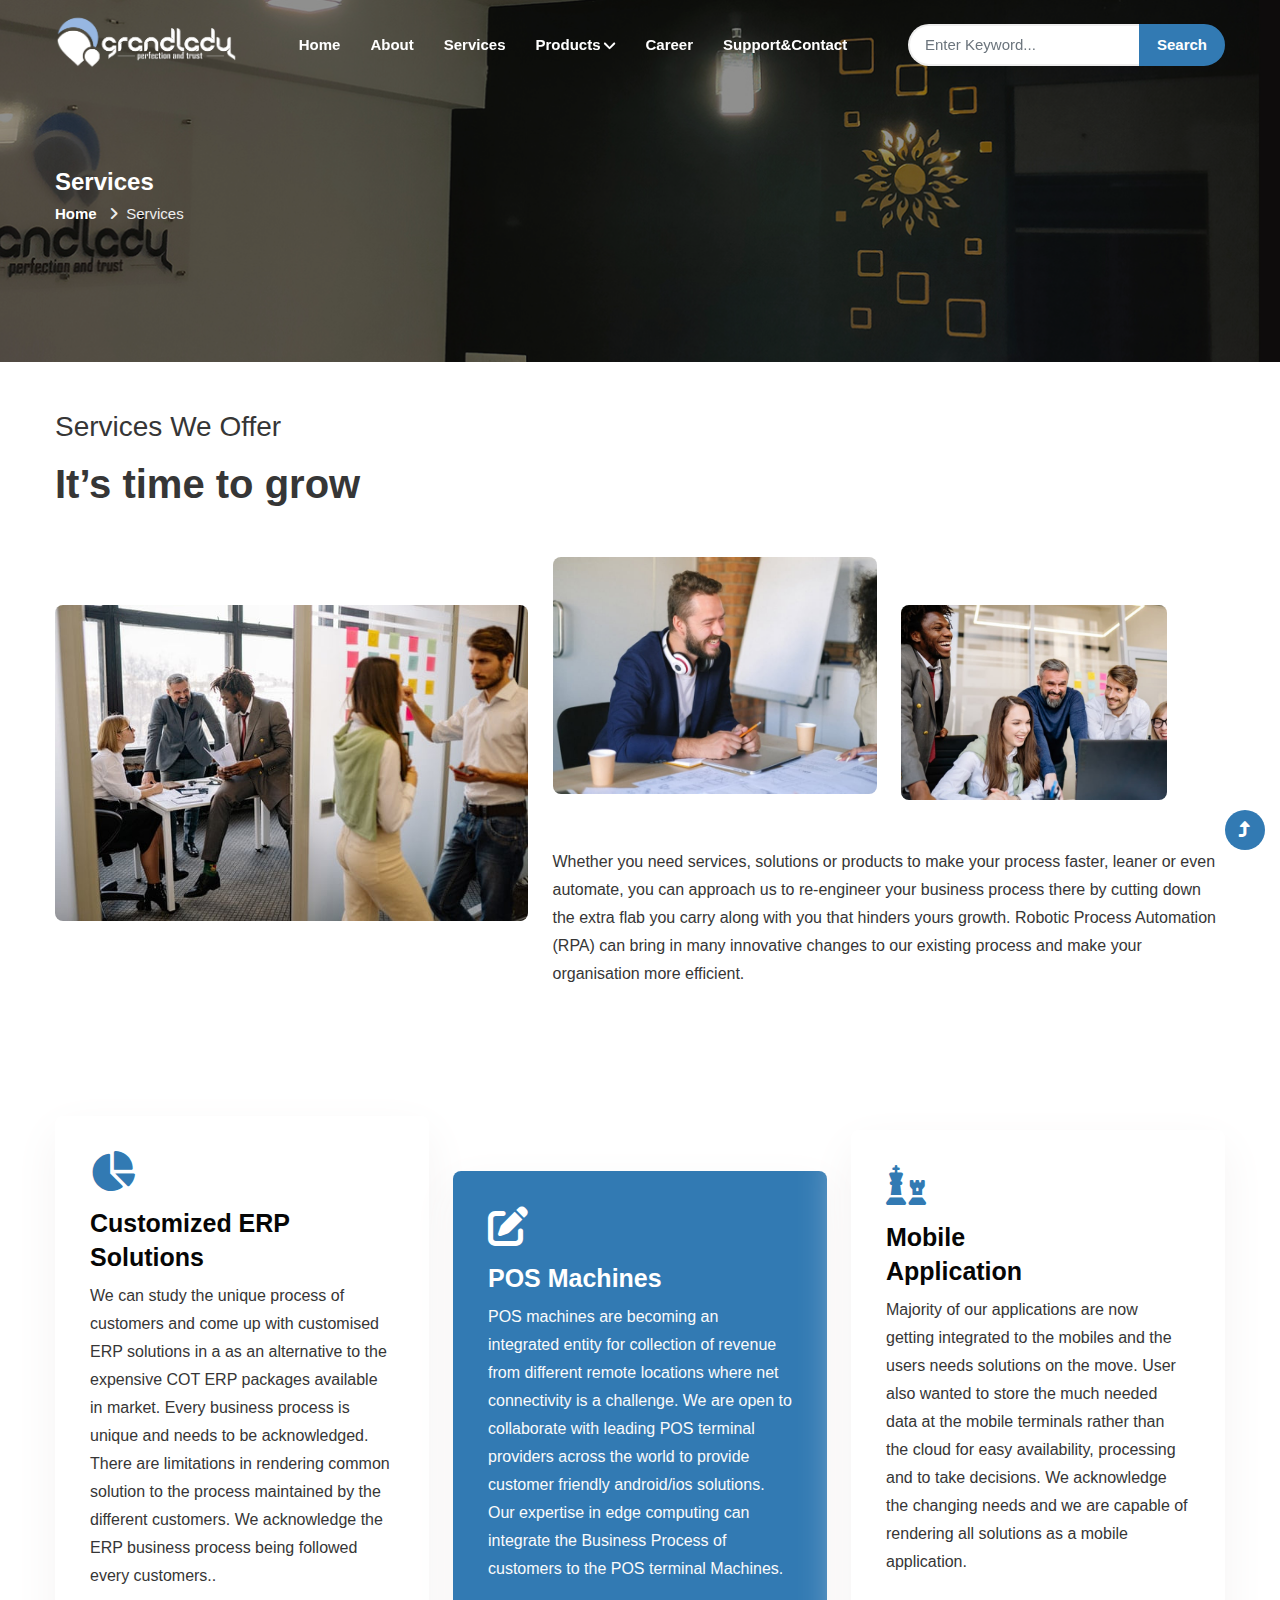
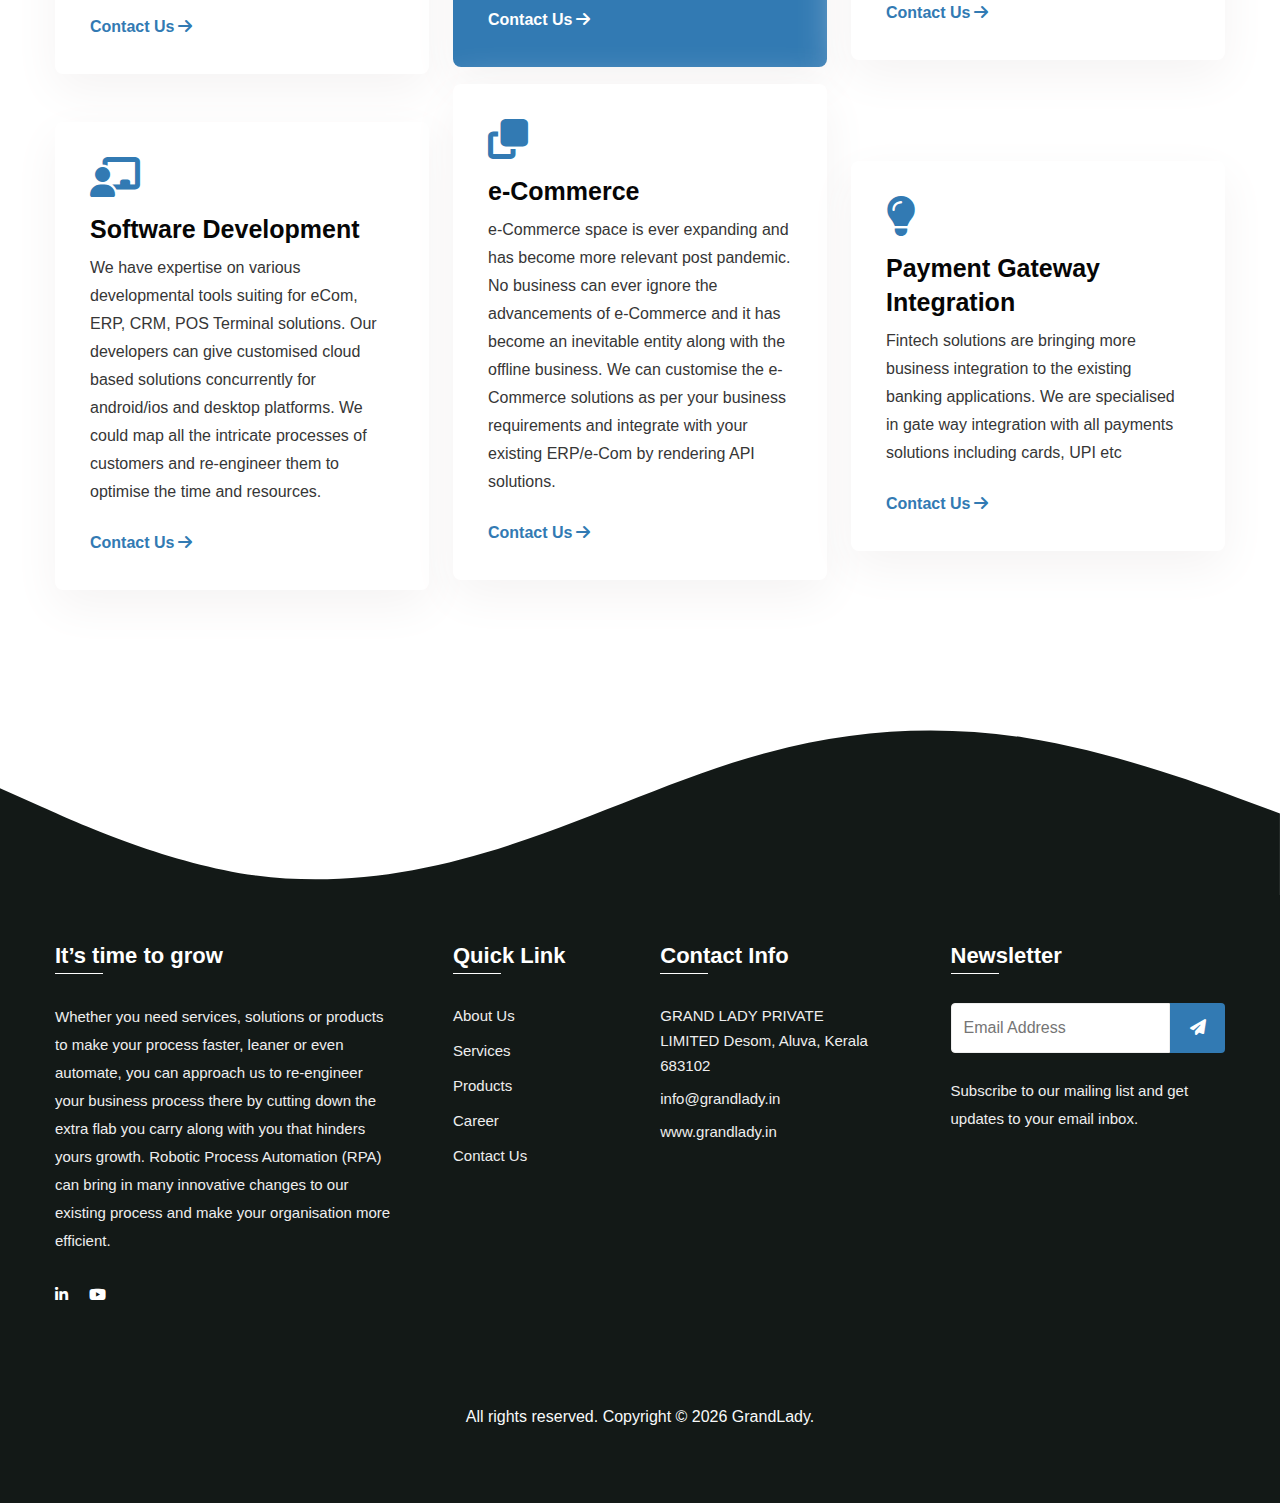
<file: services.html>
<!doctype html>
<html lang="en">

    <head>
        <!-- Required meta tags -->
        <meta charset="utf-8">
        <meta name="viewport" content="width=device-width, initial-scale=1">
        <title>GRANDLADY</title>
        <!-- Template CSS Style link -->
        <link rel="stylesheet" href="assets/css/style-starter.css">
        <link rel="icon" href="assets/images/gl-logo1.webp" type="image/gif"
            sizes="16x16">

            <link rel="stylesheet" href="https://cdnjs.cloudflare.com/ajax/libs/font-awesome/6.2.1/css/all.min.css">

    </head>

    <body>
        <!-- header -->
        <header id="site-header" class="fixed-top">
            <div class="container">
                <nav class="navbar navbar-expand-lg navbar-light">
                    <a class="navbar-brand" href="index.html">
                        <img class="nav-log-white" src="assets/images/full-logo-inline-for-white-background-1.webp" alt="">
                        <img class="nav-log-dark" src="assets/images/full-logo-inline-for-dark-background-1.webp" alt="">
                        <!-- Grand<span>lady</span> -->
                    </a>
                    <button class="navbar-toggler collapsed" type="button"
                        data-bs-toggle="collapse"
                        data-bs-target="#navbarScroll"
                        aria-controls="navbarScroll" aria-expanded="false"
                        aria-label="Toggle navigation">
                        <span class="navbar-toggler-icon fa icon-expand
                            fa-bars"></span>
                        <span class="navbar-toggler-icon fa icon-close
                            fa-times"></span>
                    </button>
                    <div class="collapse navbar-collapse" id="navbarScroll">
                        <ul class="navbar-nav mx-auto my-2 my-lg-0
                            navbar-nav-scroll">
                            <li class="nav-item">
                                <a class="nav-link" aria-current="page"
                                    href="index.html">Home</a>
                            </li>
                            <li class="nav-item">
                                <a class="nav-link" href="about.html">About</a>
                            </li>
                            <li class="nav-item">
                                <a class="nav-link active" href="services.html">Services</a>
                            </li>
                            <li class="nav-item dropdown">
                                <a class="nav-link dropdown-toggle" href="product.html" id="navbarScrollingDropdown" role="button"
                                    data-bs-toggle="dropdown" aria-expanded="false">
                                    Products <i class="fas fa-angle-down"></i>
                                </a>
                                <ul class="dropdown-menu" aria-labelledby="navbarScrollingDropdown">
                                    <li><a class="dropdown-item" href="product.html#p1">Route Sales Management</a></li>
                                    <hr class="hrline">
                                    <li><a class="dropdown-item" href="product.html#p2">Human Resource Management</a></li>
                                    <hr class="hrline">
                                    <li><a class="dropdown-item" href="product.html#p3">Customer Relationship Management</a></li>
                                    <hr class="hrline">
                                    <li><a class="dropdown-item" href="product.html#p4">Sports Tournament Software</a></li>
                                    <hr class="hrline">
                                    <li><a class="dropdown-item" href="product.html#p5">Performance Management Index</a></li>
                                    <hr class="hrline">
                                    <li><a class="dropdown-item" href="product.html#p6">Hospital Management System</a></li>
                                    <hr class="hrline">
                                    <li><a class="dropdown-item" href="product.html#p7">Vehicle Management System</a></li>
                                    <hr class="hrline">
                                    <li><a class="dropdown-item" href="product.html#p8">Portable Point Of Sale Systems</a></li>
                                    <hr class="hrline">
                                    <li><a class="dropdown-item" href="product.html#p9">Organization Management System </a></li>
                                    <hr class="hrline">
                                    <li><a class="dropdown-item" href="product.html#p10">E-Commerce Solutions</a></li>
                                    <hr class="hrline">
                                    <li><a class="dropdown-item" href="product.html#p11">Token Management System</a></li>
                                    <hr class="hrline">
                                    <li><a class="dropdown-item" href="product.html#p12">Fee & Rent Management System</a></li>
                                    
                                </ul>
                            </li>
                            <li class="nav-item">
                                <a class="nav-link " href="career.html">Career</a>
                            </li>
                            <li class="nav-item">
                                <a class="nav-link" href="contact.html">Support&Contact</a>
                            </li>
                        </ul>
                        <form action="#blog" method="GET" class="d-flex search-header">
                        <input class="form-control" type="search" placeholder="Enter Keyword..." aria-label="Search"
                            required>
                        <button class="btn btn-style" type="submit">Search</button>
                    </form>
                    </div>
                    <!-- toggle switch for light and dark theme -->
                    <!-- <div class="cont-ser-position">
                    <nav class="navigation">
                        <div class="theme-switch-wrapper">
                            <label class="theme-switch" for="checkbox">
                                <input type="checkbox" id="checkbox">
                                <div class="mode-container">
                                    <i class="gg-sun"></i>
                                    <i class="gg-moon"></i>
                                </div>
                            </label>
                        </div>
                    </nav>
                </div> -->
                    <!-- //toggle switch for light and dark theme -->
                </nav>
            </div>
        </header>
        <!-- //header -->

        <!-- inner banner -->
        <section class="inner-banner py-5">
            <div class="breadcrumb py-lg-5">
                <div class="container pt-4 pb-sm-4">
                    <h4 class="inner-text-title font-weight-bold pt-sm-5 pt-4">Services</h4>
                    <ul class="breadcrumbs-custom-path">
                        <li><a href="index.html">Home</a></li>
                        <li class="active"><i class="fas fa-angle-right mx-2"></i>Services</li>
                    </ul>
                </div>
            </div>
            <!-- <div class="shape">
            <svg xmlns="http://www.w3.org/2000/svg" viewBox="0 0 1440 280">
                <path fill-opacity="1">
                    <animate attributeName="d" dur="20000ms" repeatCount="indefinite"
                        values="M0,160L48,181.3C96,203,192,245,288,261.3C384,277,480,267,576,234.7C672,203,768,149,864,117.3C960,85,1056,75,1152,90.7C1248,107,1344,149,1392,170.7L1440,192L1440,320L1392,320C1344,320,1248,320,1152,320C1056,320,960,320,864,320C768,320,672,320,576,320C480,320,384,320,288,320C192,320,96,320,48,320L0,320Z; M0,160L48,181.3C96,203,192,245,288,234.7C384,224,480,160,576,133.3C672,107,768,117,864,138.7C960,160,1056,192,1152,197.3C1248,203,1344,181,1392,170.7L1440,160L1440,320L1392,320C1344,320,1248,320,1152,320C1056,320,960,320,864,320C768,320,672,320,576,320C480,320,384,320,288,320C192,320,96,320,48,320L0,320Z;												 M0,64L48,74.7C96,85,192,107,288,133.3C384,160,480,192,576,170.7C672,149,768,75,864,80C960,85,1056,171,1152,181.3C1248,192,1344,128,1392,96L1440,64L1440,320L1392,320C1344,320,1248,320,1152,320C1056,320,960,320,864,320C768,320,672,320,576,320C480,320,384,320,288,320C192,320,96,320,48,320L0,320Z;
                                                 M0,160L48,181.3C96,203,192,245,288,261.3C384,277,480,267,576,234.7C672,203,768,149,864,117.3C960,85,1056,75,1152,90.7C1248,107,1344,149,1392,170.7L1440,192L1440,320L1392,320C1344,320,1248,320,1152,320C1056,320,960,320,864,320C768,320,672,320,576,320C480,320,384,320,288,320C192,320,96,320,48,320L0,320Z;" />

                </path>
            </svg>
        </div> -->
        </section>
        <!-- //inner banner -->

        <!-- section -->
        <section class="index3" id="about">
            <div class="midd-w3 py-0">
                <div class="container py-lg-5 py-md-3 py-2">
                    <h3 class="title-subhny mb-3"> Services We Offer</h3>
                    <h3 class="title-style mx-0 mb-md-5 mb-2">It’s time to grow</h3>
                    <div class="row">
                        <div class="col-lg-5 mb-lg-0 mb-md-5 mb-4 align-self
                            pr-lg-5 ">
                            <img src="assets/images/about4.jpg" alt=""
                                class="radius-image img-fluid mt-5 ">
                        </div>
                        <div class="col-lg-7">
                            <div class="row position-relative">
                                <div class="col-md-6 col-7">
                                    <img src="assets/images/about2.jpg" alt=""
                                        class="radius-image img-fluid">
                                </div>
                                <div class="col-md-5 col-5 pl-lg-5 pl-0
                                    mt-lg-5">
                                    <img src="assets/images/about3.jpg" alt=""
                                        class="radius-image img-fluid">
                                </div>
                            </div>
                            <p class="mt-md-5 mt-3">Whether you need services, solutions or products to make your process faster, leaner or even automate, you can approach us to re-engineer your business 
                                process there by cutting down the extra flab you carry along with you that hinders yours growth.
                                 Robotic Process Automation (RPA) can bring in many innovative changes to our existing process and make your organisation more efficient.</p>
                            <!-- <a href="#get" class="btn btn-style btn-primary mt-md-5 mt-4">Read More <span class="fa fa-arrow-right ml-3"></span></a> -->
                        </div>
                    </div>
                </div>
            </div>
        </section>
        <!-- //section -->

        <!-- services block -->
        <section class="home-about pt-lg-5 pb-5" id="features">
            <div class="container py-md-2 py-4">
                <div class="title-heading-w3 text-center mx-auto mb-4"
                    style="max-width:500px;">
                    <!-- <h3 class="title-style">Services We're offering</h3> -->
                </div>
                <div class="row align-items-center">
                    <div class="col-lg-4 col-sm-6">
                        <div class="grids-1">
                            <div class="icon-style">
                                <i class="fas fa-chart-pie"></i>
                            </div>
                            <h4 class="title-head mb-2"><a href="contact.html">Customized ERP Solutions</a></h4>
                            <p>We can study the unique process of customers and come up with customised ERP solutions in a as an alternative to the 
                                expensive COT ERP packages available in market. Every business process is unique and needs to be acknowledged. 
                                There are limitations in rendering common solution to the process maintained by the different customers. 
                                We acknowledge the ERP business process being followed every customers..</p>
                            <a href="contact.html" class="btn btn-style
                                btn-style-primary mt-4">Contact Us<i
                                    class="fas fa-arrow-right ms-1"></i></a>
                        </div>
                    </div>
                    <div class="col-lg-4 col-sm-6 mt-sm-5 mt-4">
                        <div class="grids-1 active">
                            <div class="icon-style">
                                <i class="fas fa-edit"></i>
                            </div>
                            <h4 class="title-head mb-2"><a href="contact.html">POS Machines</a></h4>
                            <p>POS machines are becoming an integrated entity for collection of revenue from different remote  locations where net
                                 connectivity is a challenge. We are open to collaborate with leading POS terminal providers across the world to
                                 provide customer friendly android/ios solutions. 
                                 Our expertise in edge computing can integrate the Business Process of customers to the POS terminal Machines.
                                 </p>
                            <a href="contact.html" class="btn btn-style
                                btn-style-primary mt-4">Contact Us<i
                                    class="fas fa-arrow-right ms-1"></i></a>
                        </div>
                    </div>
                    <div class="col-lg-4 col-sm-6 mt-sm-0 mt-4">
                        <div class="grids-1">
                            <div class="icon-style">
                                <i class="fas fa-chess"></i>
                            </div>
                            <h4 class="title-head mb-2"><a href="contact.html">Mobile <br> Application</a></h4>
                            <p>Majority of our applications are now getting integrated to the mobiles and the users needs solutions on the move.
                                 User also wanted to store the much needed data at the mobile terminals rather  than the cloud for easy availability, 
                                 processing and to take decisions. We acknowledge the changing needs and we are capable of rendering all
                                solutions as a mobile application.
                               </p>
                            <a href="contact.html" class="btn btn-style
                                btn-style-primary mt-4">Contact Us<i
                                    class="fas fa-arrow-right ms-1"></i></a>
                        </div>
                    </div>
                    <div class="col-lg-4 col-sm-6 mt-sm-5 mt-4">
                        <div class="grids-1">
                            <div class="icon-style">
                                <i class="fas fa-chalkboard-teacher"></i>
                            </div>
                            <h4 class="title-head mb-2"><a href="contact.html">Software Development</a></h4>
                            <p>We have expertise on various developmental tools suiting for eCom, ERP, CRM, POS Terminal solutions. Our developers can
                                 give customised cloud based solutions concurrently for android/ios and desktop platforms. 
                                We could map all the intricate processes of customers and re-engineer them to optimise the time and resources. </p>
                            <a href="contact.html" class="btn btn-style
                                btn-style-primary mt-4">Contact Us<i
                                    class="fas fa-arrow-right ms-1"></i></a>
                        </div>
                    </div>
                    <div class="col-lg-4 col-sm-6">
                        <div class="grids-1">
                            <div class="icon-style">
                                <i class="fas fa-clone"></i>
                            </div>
                            <h4 class="title-head mb-2"><a href="contact.html">e-Commerce</a></h4>
                            <p>e-Commerce space is ever expanding and has become more relevant post pandemic. 
                                No business can ever ignore the advancements of e-Commerce and it has become an inevitable entity along
                                 with the offline business. We can customise the e-Commerce solutions as 
                                per your business requirements and integrate with your existing ERP/e-Com by rendering API solutions.
                            </p>
                            <a href="contact.html" class="btn btn-style
                                btn-style-primary mt-4">Contact Us<i
                                    class="fas fa-arrow-right ms-1"></i></a>
                        </div>
                    </div>
                    <div class="col-lg-4 col-sm-6 mt-sm-5 mt-4">
                        <div class="grids-1">
                            <div class="icon-style">
                                <i class="fas fa-lightbulb"></i>
                            </div>
                            <h4 class="title-head mb-2"><a href="contact.html">Payment Gateway <br> Integration</a></h4>
                            <p>Fintech solutions are bringing more business integration to the existing banking applications.
                                 We are specialised in gate way integration with all payments solutions including cards, UPI etc</p>
                            <a href="contact.html" class="btn btn-style
                                btn-style-primary mt-4">Contact Us<i
                                    class="fas fa-arrow-right ms-1"></i></a>
                        </div>
                    </div>
                </div>
            </div>
        </section>
        <!-- services block -->

         <!-- features block -->
         <!-- <section class="features pb-5 pt-4" id="features">
            <div class="container pb-md-5 pb-4">
                <div class="title-heading-w3 text-center mx-auto mb-md-5 mb-4"
                    style="max-width:600px;">
                    <h3 class="title-style">We are ready to provide customised solutions to</h3>
                </div>
                <div class="row pt-4" style="justify-content:center ;">
                    <div class="col-lg-3 col-sm-6">
                        <div class="feature-gd">
                            <div class="icon-featured">
                                <i class="fas fa-business-time"></i>
                            </div>
                            <div class="icon-info">
                                <h5><a href="#">Enterprise  <span>Management</span></a></h5>
                                <p> Lorem ipsum dolor sit amet, dolor elit, sed
                                    eiusmod
                                    tempor init sit.</p>
                            </div>
                        </div>
                    </div>
                    <div class="col-lg-3 col-sm-6 mt-sm-0 mt-4 pt-sm-0 pt-1">
                        <div class="feature-gd">
                            <div class="icon-featured">
                                <i class="fas fa-user-tie"></i>
                            </div>
                            <div class="icon-info">
                                <h5><a href="#">Business  <span>Analytics</span></a></h5>
                                <p> Lorem ipsum dolor sit amet, dolor elit, sed
                                    eiusmod
                                    tempor init sit.</p>
                            </div>
                        </div>
                    </div>
                    <div class="col-lg-3 col-sm-6 mt-lg-0 mt-4 pt-sm-0 pt-1">
                        <div class="feature-gd">
                            <div class="icon-featured">
                                <i class="fas fa-copy"></i>
                            </div>
                            <div class="icon-info">
                                <h5><a href="#">Customised  <span>POS Integration</span></a></h5>
                                <p> Lorem ipsum dolor sit amet, dolor elit, sed
                                    eiusmod
                                    tempor init sit.</p>
                            </div>
                        </div>
                    </div>
                    <div class="col-lg-3 col-sm-6 mt-lg-0 mt-4 pt-sm-0 pt-1">
                        <div class="feature-gd">
                            <div class="icon-featured">
                                <i class="fab fa-opencart"></i>
                            </div>
                            <div class="icon-info">
                                <h5><a href="#">E-Commerce <span>Solution</span></a></h5>
                                <p> Lorem ipsum dolor sit amet, dolor elit, sed
                                    eiusmod
                                    tempor init sit.</p>
                            </div>
                        </div>
                    </div>
                    <div class="col-lg-3 col-sm-6">
                        <div class="feature-gd">
                            <div class="icon-featured">
                                <i class="fas fa-sitemap"></i>
                            </div>
                            <div class="icon-info">
                                <h5><a href="#">Customer   <span>Relationship Management</span></a></h5>
                                <p> Lorem ipsum dolor sit amet, dolor elit, sed
                                    eiusmod
                                    tempor init sit.</p>
                            </div>
                        </div>
                    </div>
                    <div class="col-lg-3 col-sm-6 mt-sm-0 mt-4 pt-sm-0 pt-1">
                        <div class="feature-gd">
                            <div class="icon-featured">
                                <i class="fas fa-route"></i>
                            </div>
                            <div class="icon-info">
                                <h5><a href="#">Route Sales <span>on the Go</span></a></h5>
                                <p> Lorem ipsum dolor sit amet, dolor elit, sed
                                    eiusmod
                                    tempor init sit.</p>
                            </div>
                        </div>
                    </div>
                    <div class="col-lg-3 col-sm-6 mt-lg-0 mt-4 pt-sm-0 pt-1">
                        <div class="feature-gd">
                            <div class="icon-featured">
                                <i class="	fas fa-compass"></i>
                            </div>
                            <div class="icon-info">
                                <h5><a href="#">Enterprise   <span>Resource Planning</span></a></h5>
                                <p> Lorem ipsum dolor sit amet, dolor elit, sed
                                    eiusmod
                                    tempor init sit.</p>
                            </div>
                        </div>
                    </div>
                    
                </div>
            </div>
        </section> -->
        <!-- //features block -->

        <!-- footer -->
        <footer class="footer">
            <div class="shape-footer">
                <svg xmlns="http://www.w3.org/2000/svg" viewBox="0 0 1440 280">
                    <path fill-opacity="1">
                        <animate attributeName="d" dur="20000ms"
                            repeatCount="indefinite"
                            values="M0,160L48,181.3C96,203,192,245,288,261.3C384,277,480,267,576,234.7C672,203,768,149,864,117.3C960,85,1056,75,1152,90.7C1248,107,1344,149,1392,170.7L1440,192L1440,320L1392,320C1344,320,1248,320,1152,320C1056,320,960,320,864,320C768,320,672,320,576,320C480,320,384,320,288,320C192,320,96,320,48,320L0,320Z;
                            M0,160L48,181.3C96,203,192,245,288,234.7C384,224,480,160,576,133.3C672,107,768,117,864,138.7C960,160,1056,192,1152,197.3C1248,203,1344,181,1392,170.7L1440,160L1440,320L1392,320C1344,320,1248,320,1152,320C1056,320,960,320,864,320C768,320,672,320,576,320C480,320,384,320,288,320C192,320,96,320,48,320L0,320Z;
                            M0,64L48,74.7C96,85,192,107,288,133.3C384,160,480,192,576,170.7C672,149,768,75,864,80C960,85,1056,171,1152,181.3C1248,192,1344,128,1392,96L1440,64L1440,320L1392,320C1344,320,1248,320,1152,320C1056,320,960,320,864,320C768,320,672,320,576,320C480,320,384,320,288,320C192,320,96,320,48,320L0,320Z;
                            M0,160L48,181.3C96,203,192,245,288,261.3C384,277,480,267,576,234.7C672,203,768,149,864,117.3C960,85,1056,75,1152,90.7C1248,107,1344,149,1392,170.7L1440,192L1440,320L1392,320C1344,320,1248,320,1152,320C1056,320,960,320,864,320C768,320,672,320,576,320C480,320,384,320,288,320C192,320,96,320,48,320L0,320Z;"
                            />

                        </path>
                    </svg>
                </div>
                <div class="footer-16 py-5">
                    <div class="container">
                        <div class="row footer-p">
                            <div class="col-lg-4 pe-lg-5">
                                <h3>It’s time to grow</h3>
                                <p class="mt-3">Whether you need services,
                                    solutions or products to make your process
                                    faster,
                                    leaner or even automate, you can approach us
                                    to re-engineer your business process there
                                    by
                                    cutting down the extra flab you carry along
                                    with you that hinders yours growth.
                                    Robotic Process Automation (RPA) can bring
                                    in many innovative changes to our existing
                                    process and
                                    make your organisation more efficient.</p>
                                <div class="columns-2 mt-4 pt-1">
                                    <ul class="social">
                                        
                                        <li><a href="https://www.linkedin.com/company/grand-lady-pvt-ltd/"><i class="fab
                                                    fa-linkedin-in"></i></a>
                                        </li>
                                        <li><a href="https://www.youtube.com/channel/UCB87xAlfsh0FL23IRZB05fQ/featured"><i class="fab
                                            fa-youtube"></i></a>
                                        </li>
                                        
                                    </ul>
                                </div>
                            </div>
                            <div class="col-lg-5 mt-lg-0 mt-5">
                                <div class="row">
                                    <div class="col-xl-5 col-6 column">
                                        <h3>Quick Link</h3>
                                        <ul class="footer-gd-16">
                                            <li><a href="about.html">About Us</a></li>
                                            <!-- <li><a href="#clients">Our Clients</a></li> -->
                                            <li><a href="services.html">Services</a></li>
                                            <li><a href="product.html">Products</a></li>
                                            <li><a href="career.html">Career</a></li>
                                            <li><a href="contact.html">Contact
                                                    Us</a></li>
                                        </ul>
                                    </div>
                                    <div class="col-6 column">
                                        <h3>Contact Info</h3>
                                        <ul class="footer-contact-list">
                                            <li class="">
                                                GRAND LADY PRIVATE LIMITED
                                                Desom, Aluva, Kerala
                                                683102</li>
                                            <!-- <li class="mt-2"><a href="tel:+91
                                                    7034300879">+91 7034300879</a></li> -->
                                            <li class="mt-2"><a
                                                    href="mailto:info@grandlady.in">info@grandlady.in</a></li>
                                            <li class="mt-2"><a
                                                    href="http://www.grandlady.in/">www.grandlady.in</a></li>
                                        </ul>
                                    </div>
                                </div>
                            </div>
                            <div class="col-lg-3 col-md-7 col-sm-8 column
                                mt-lg-0 mt-4 pl-xl-0">
                                <h3>Newsletter </h3>
                                <div class="end-column">
                                    <form action="#" class="subscribe"
                                        method="post">
                                        <input type="email" name="email"
                                            placeholder="Email Address"
                                            required="">
                                        <button><span class="fa fa-paper-plane"
                                                aria-hidden="true"></span></button>
                                    </form>
                                    <p class="mt-4">Subscribe to our mailing
                                        list and get updates to your email
                                        inbox.</p>
                                </div>
                            </div>
                        </div>
                        <div class="below-section text-center pt-lg-4 mt-5">
                            <p class="text-light my-4 text-sm font-weight-normal">
                                All rights reserved. Copyright © <script>
                                  document.write(new Date().getFullYear())
                                </script> <a class="text-light" href="https://www.grandlady.in" target="_blank">GrandLady</a>.
                              </p>
                        </div>
                    </div>
                </div>
            </footer>
            <!-- //footer -->

            <!-- whatsapp -->
<!-- <a class="float-button" target="_blank" href="https://api.whatsapp.com/send?phone=918281299133&text=Hello%2C%20I'm%20here%20">
    <i class="fa-brands fa-whatsapp" aria-hidden="true"></i>
    <span>chat here<span>
  </a> -->
  <!-- whatsapp -->

            <!-- Js scripts -->
            <!-- move top -->
            <button onclick="topFunction()" id="movetop" title="Go to top">
                <span class="fas fa-level-up-alt" aria-hidden="true"></span>
            </button>
            <script>
        // When the user scrolls down 20px from the top of the document, show the button
        window.onscroll = function () {
            scrollFunction()
        };

        function scrollFunction() {
            if (document.body.scrollTop > 20 || document.documentElement.scrollTop > 20) {
                document.getElementById("movetop").style.display = "block";
            } else {
                document.getElementById("movetop").style.display = "none";
            }
        }

        // When the user clicks on the button, scroll to the top of the document
        function topFunction() {
            document.body.scrollTop = 0;
            document.documentElement.scrollTop = 0;
        }
    </script>
            <!-- //move top -->

            <!-- common jquery plugin -->
            <script src="assets/js/jquery-3.3.1.min.js"></script>
            <!-- //common jquery plugin -->

            <!-- theme switch js (light and dark)-->
            <script src="assets/js/theme-change.js"></script>
            <!-- //theme switch js (light and dark)-->

            <!-- MENU-JS -->
            <script>
        $(window).on("scroll", function () {
            var scroll = $(window).scrollTop();

            if (scroll >= 80) {
                $("#site-header").addClass("nav-fixed");
            } else {
                $("#site-header").removeClass("nav-fixed");
            }
        });

        //Main navigation Active Class Add Remove
        $(".navbar-toggler").on("click", function () {
            $("header").toggleClass("active");
        });
        $(document).on("ready", function () {
            if ($(window).width() > 991) {
                $("header").removeClass("active");
            }
            $(window).on("resize", function () {
                if ($(window).width() > 991) {
                    $("header").removeClass("active");
                }
            });
        });
    </script>
            <!-- //MENU-JS -->

            <!-- disable body scroll which navbar is in active -->
            <script>
        $(function () {
            $('.navbar-toggler').click(function () {
                $('body').toggleClass('noscroll');
            })
        });
    </script>
            <!-- //disable body scroll which navbar is in active -->

            <!-- bootstrap -->
            <script src="assets/js/bootstrap.min.js"></script>
            <!-- //bootstrap -->
            <!-- //Js scripts -->
        </body>

    </html>
</file>
<file: assets/css/style-starter.css>
@charset "UTF-8";


:root {
  --bs-blue: #0d6efd;
  --bs-indigo: #6610f2;
  --bs-purple: #6f42c1;
  --bs-pink: #d63384;
  --bs-red: #dc3545;
  --bs-orange: #fd7e14;
  --bs-yellow: #ffc107;
  --bs-green: #198754;
  --bs-teal: #20c997;
  --bs-cyan: #0dcaf0;
  --bs-white: #fff;
  --bs-gray: #6c757d;
  --bs-gray-dark: #343a40;
  --bs-primary: #0d6efd;
  --bs-secondary: #6c757d;
  --bs-success: #198754;
  --bs-info: #0dcaf0;
  --bs-warning: #ffc107;
  --bs-danger: #dc3545;
  --bs-light: #f8f9fa;
  --bs-dark: #212529;
  --bs-font-sans-serif: system-ui, -apple-system, "Segoe UI", Roboto, "Helvetica Neue", Arial, "Noto Sans", "Liberation Sans", sans-serif, "Apple Color Emoji", "Segoe UI Emoji", "Segoe UI Symbol", "Noto Color Emoji";
  --bs-font-monospace: SFMono-Regular, Menlo, Monaco, Consolas, "Liberation Mono", "Courier New", monospace;
  --bs-gradient: linear-gradient(180deg, rgba(255, 255, 255, 0.15), rgba(255, 255, 255, 0));
}

*,
*::before,
*::after {
  box-sizing: border-box;
}

@media (prefers-reduced-motion: no-preference) {
  :root {
    scroll-behavior: smooth;
  }
}

body {
  margin: 0;
  font-family: var(--bs-font-sans-serif);
  font-size: 1rem;
  font-weight: 400;
  line-height: 1.5;
  color: #212529;
  background-color: #fff;
  -webkit-text-size-adjust: 100%;
  -webkit-tap-highlight-color: rgba(0, 0, 0, 0);
}

hr {
  margin: 1rem 0;
  color: inherit;
  background-color: currentColor;
  border: 0;
  opacity: 0.25;
}

hr:not([size]) {
  height: 1px;
}

h6,
.h6,
h5,
.h5,
h4,
.h4,
h3,
.h3,
h2,
.h2,
h1,
.h1 {
  margin-top: 0;
  margin-bottom: 0.5rem;
  font-weight: 500;
  line-height: 1.2;
}

h1,
.h1 {
  font-size: calc(1.375rem + 1.5vw);
}

@media (min-width: 1200px) {

  h1,
  .h1 {
    font-size: 2.5rem;
  }
}

h2,
.h2 {
  font-size: calc(1.325rem + 0.9vw);
}

@media (min-width: 1200px) {

  h2,
  .h2 {
    font-size: 2rem;
  }
}

h3,
.h3 {
  font-size: calc(1.3rem + 0.6vw);
}

@media (min-width: 1200px) {

  h3,
  .h3 {
    font-size: 1.75rem;
  }
}

h4,
.h4 {
  font-size: calc(1.275rem + 0.3vw);
}

@media (min-width: 1200px) {

  h4,
  .h4 {
    font-size: 1.5rem;
  }
}

h5,
.h5 {
  font-size: 1.25rem;
}

h6,
.h6 {
  font-size: 1rem;
}

p {
  margin-top: 0;
  margin-bottom: 1rem;
}

abbr[title],
abbr[data-bs-original-title] {
  -webkit-text-decoration: underline dotted;
  text-decoration: underline dotted;
  cursor: help;
  -webkit-text-decoration-skip-ink: none;
  text-decoration-skip-ink: none;
}

address {
  margin-bottom: 1rem;
  font-style: normal;
  line-height: inherit;
}

ol,
ul {
  padding-left: 2rem;
}

ol,
ul,
dl {
  margin-top: 0;
  margin-bottom: 1rem;
}

ol ol,
ul ul,
ol ul,
ul ol {
  margin-bottom: 0;
}

dt {
  font-weight: 700;
}

dd {
  margin-bottom: 0.5rem;
  margin-left: 0;
}

blockquote {
  margin: 0 0 1rem;
}

b,
strong {
  font-weight: bolder;
}

small,
.small {
  font-size: 0.875em;
}

mark,
.mark {
  padding: 0.2em;
  background-color: #fcf8e3;
}

sub,
sup {
  position: relative;
  font-size: 0.75em;
  line-height: 0;
  vertical-align: baseline;
}

sub {
  bottom: -0.25em;
}

sup {
  top: -0.5em;
}

a {
  color: #0d6efd;
  text-decoration: underline;
}

a:hover {
  color: #0a58ca;
}

a:not([href]):not([class]),
a:not([href]):not([class]):hover {
  color: inherit;
  text-decoration: none;
}

pre,
code,
kbd,
samp {
  font-family: var(--bs-font-monospace);
  font-size: 1em;
  direction: ltr
    /* rtl:ignore */
  ;
  unicode-bidi: bidi-override;
}

pre {
  display: block;
  margin-top: 0;
  margin-bottom: 1rem;
  overflow: auto;
  font-size: 0.875em;
}

pre code {
  font-size: inherit;
  color: inherit;
  word-break: normal;
}

code {
  font-size: 0.875em;
  color: #d63384;
  word-wrap: break-word;
}

a>code {
  color: inherit;
}

kbd {
  padding: 0.2rem 0.4rem;
  font-size: 0.875em;
  color: #fff;
  background-color: #212529;
  border-radius: 0.2rem;
}

kbd kbd {
  padding: 0;
  font-size: 1em;
  font-weight: 700;
}

figure {
  margin: 0 0 1rem;
}

img,
svg {
  vertical-align: middle;
}

table {
  caption-side: bottom;
  border-collapse: collapse;
}

caption {
  padding-top: 0.5rem;
  padding-bottom: 0.5rem;
  color: #6c757d;
  text-align: left;
}

th {
  text-align: inherit;
  text-align: -webkit-match-parent;
}

thead,
tbody,
tfoot,
tr,
td,
th {
  border-color: inherit;
  border-style: solid;
  border-width: 0;
}

label {
  display: inline-block;
}

button {
  border-radius: 0;
}

button:focus:not(:focus-visible) {
  outline: 0;
}

input,
button,
select,
optgroup,
textarea {
  margin: 0;
  font-family: inherit;
  font-size: inherit;
  line-height: inherit;
}

button,
select {
  text-transform: none;
}

[role=button] {
  cursor: pointer;
}

select {
  word-wrap: normal;
}

select:disabled {
  opacity: 1;
}

[list]::-webkit-calendar-picker-indicator {
  display: none;
}

button,
[type=button],
[type=reset],
[type=submit] {
  -webkit-appearance: button;
}

button:not(:disabled),
[type=button]:not(:disabled),
[type=reset]:not(:disabled),
[type=submit]:not(:disabled) {
  cursor: pointer;
}

::-moz-focus-inner {
  padding: 0;
  border-style: none;
}

textarea {
  resize: vertical;
}

fieldset {
  min-width: 0;
  padding: 0;
  margin: 0;
  border: 0;
}

legend {
  float: left;
  width: 100%;
  padding: 0;
  margin-bottom: 0.5rem;
  font-size: calc(1.275rem + 0.3vw);
  line-height: inherit;
}

@media (min-width: 1200px) {
  legend {
    font-size: 1.5rem;
  }
}

legend+* {
  clear: left;
}

::-webkit-datetime-edit-fields-wrapper,
::-webkit-datetime-edit-text,
::-webkit-datetime-edit-minute,
::-webkit-datetime-edit-hour-field,
::-webkit-datetime-edit-day-field,
::-webkit-datetime-edit-month-field,
::-webkit-datetime-edit-year-field {
  padding: 0;
}

::-webkit-inner-spin-button {
  height: auto;
}

[type=search] {
  outline-offset: -2px;
  -webkit-appearance: textfield;
}

/* rtl:raw:
[type="tel"],
[type="url"],
[type="email"],
[type="number"] {
  direction: ltr;
}
*/
::-webkit-search-decoration {
  -webkit-appearance: none;
}

::-webkit-color-swatch-wrapper {
  padding: 0;
}

::file-selector-button {
  font: inherit;
}

::-webkit-file-upload-button {
  font: inherit;
  -webkit-appearance: button;
}

output {
  display: inline-block;
}

iframe {
  border: 0;
}

summary {
  display: list-item;
  cursor: pointer;
}

progress {
  vertical-align: baseline;
}

[hidden] {
  display: none !important;
}

.lead {
  font-size: 1.25rem;
  font-weight: 300;
}

.display-1 {
  font-size: calc(1.625rem + 4.5vw);
  font-weight: 300;
  line-height: 1.2;
}

@media (min-width: 1200px) {
  .display-1 {
    font-size: 5rem;
  }
}

.display-2 {
  font-size: calc(1.575rem + 3.9vw);
  font-weight: 300;
  line-height: 1.2;
}

@media (min-width: 1200px) {
  .display-2 {
    font-size: 4.5rem;
  }
}

.display-3 {
  font-size: calc(1.525rem + 3.3vw);
  font-weight: 300;
  line-height: 1.2;
}

@media (min-width: 1200px) {
  .display-3 {
    font-size: 4rem;
  }
}

.display-4 {
  font-size: calc(1.475rem + 2.7vw);
  font-weight: 300;
  line-height: 1.2;
}

@media (min-width: 1200px) {
  .display-4 {
    font-size: 3.5rem;
  }
}

.display-5 {
  font-size: calc(1.425rem + 2.1vw);
  font-weight: 300;
  line-height: 1.2;
}

@media (min-width: 1200px) {
  .display-5 {
    font-size: 3rem;
  }
}

.display-6 {
  font-size: calc(1.375rem + 1.5vw);
  font-weight: 300;
  line-height: 1.2;
}

@media (min-width: 1200px) {
  .display-6 {
    font-size: 2.5rem;
  }
}

.list-unstyled {
  padding-left: 0;
  list-style: none;
}

.list-inline {
  padding-left: 0;
  list-style: none;
}

.list-inline-item {
  display: inline-block;
}

.list-inline-item:not(:last-child) {
  margin-right: 0.5rem;
}

.initialism {
  font-size: 0.875em;
  text-transform: uppercase;
}

.blockquote {
  margin-bottom: 1rem;
  font-size: 1.25rem;
}

.blockquote> :last-child {
  margin-bottom: 0;
}

.blockquote-footer {
  margin-top: -1rem;
  margin-bottom: 1rem;
  font-size: 0.875em;
  color: #6c757d;
}

.blockquote-footer::before {
  content: "— ";
}

.img-fluid {
  max-width: 100%;
  height: auto;
  border-radius: 40px;
}

.img-thumbnail {
  padding: 0.25rem;
  background-color: #fff;
  border: 1px solid #dee2e6;
  border-radius: 0.25rem;
  max-width: 100%;
  height: auto;
}

.figure {
  display: inline-block;
}

.figure-img {
  margin-bottom: 0.5rem;
  line-height: 1;
}

.figure-caption {
  font-size: 0.875em;
  color: #6c757d;
}

.container,
.container-fluid,
.container-xxl,
.container-xl,
.container-lg,
.container-md,
.container-sm {
  width: 100%;
  padding-right: var(--bs-gutter-x, 0.75rem);
  padding-left: var(--bs-gutter-x, 0.75rem);
  margin-right: auto;
  margin-left: auto;
}

@media (min-width: 576px) {

  .container-sm,
  .container {
    max-width: 540px;
  }
}

@media (min-width: 768px) {

  .container-md,
  .container-sm,
  .container {
    max-width: 720px;
  }
}

@media (min-width: 992px) {

  .container-lg,
  .container-md,
  .container-sm,
  .container {
    max-width: 960px;
  }
}

@media (min-width: 1200px) {

  .container-xl,
  .container-lg,
  .container-md,
  .container-sm,
  .container {
    max-width: 1140px;
  }
}

@media (min-width: 1400px) {

  .container-xxl,
  .container-xl,
  .container-lg,
  .container-md,
  .container-sm,
  .container {
    max-width: 1320px;
  }
}

.row {
  --bs-gutter-x: 1.5rem;
  --bs-gutter-y: 0;
  display: flex;
  flex-wrap: wrap;
  margin-top: calc(var(--bs-gutter-y) * -1);
  margin-right: calc(var(--bs-gutter-x) / -2);
  margin-left: calc(var(--bs-gutter-x) / -2);
}

.row>* {
  flex-shrink: 0;
  width: 100%;
  max-width: 100%;
  padding-right: calc(var(--bs-gutter-x) / 2);
  padding-left: calc(var(--bs-gutter-x) / 2);
  margin-top: var(--bs-gutter-y);
}

.col {
  flex: 1 0 0%;
}

.row-cols-auto>* {
  flex: 0 0 auto;
  width: auto;
}

.row-cols-1>* {
  flex: 0 0 auto;
  width: 100%;
}

.row-cols-2>* {
  flex: 0 0 auto;
  width: 50%;
}

.row-cols-3>* {
  flex: 0 0 auto;
  width: 33.3333333333%;
}

.row-cols-4>* {
  flex: 0 0 auto;
  width: 25%;
}

.row-cols-5>* {
  flex: 0 0 auto;
  width: 20%;
}

.row-cols-6>* {
  flex: 0 0 auto;
  width: 16.6666666667%;
}

.col-auto {
  flex: 0 0 auto;
  width: auto;
}

.col-1 {
  flex: 0 0 auto;
  width: 8.3333333333%;
}

.col-2 {
  flex: 0 0 auto;
  width: 16.6666666667%;
}

.col-3 {
  flex: 0 0 auto;
  width: 25%;
}

.col-4 {
  flex: 0 0 auto;
  width: 33.3333333333%;
}

.col-5 {
  flex: 0 0 auto;
  width: 41.6666666667%;
}

.col-6 {
  flex: 0 0 auto;
  width: 50%;
}

.col-7 {
  flex: 0 0 auto;
  width: 58.3333333333%;
}

.col-8 {
  flex: 0 0 auto;
  width: 66.6666666667%;
}

.col-9 {
  flex: 0 0 auto;
  width: 75%;
}

.col-10 {
  flex: 0 0 auto;
  width: 83.3333333333%;
}

.col-11 {
  flex: 0 0 auto;
  width: 91.6666666667%;
}

.col-12 {
  flex: 0 0 auto;
  width: 100%;
}

.offset-1 {
  margin-left: 8.3333333333%;
}

.offset-2 {
  margin-left: 16.6666666667%;
}

.offset-3 {
  margin-left: 25%;
}

.offset-4 {
  margin-left: 33.3333333333%;
}

.offset-5 {
  margin-left: 41.6666666667%;
}

.offset-6 {
  margin-left: 50%;
}

.offset-7 {
  margin-left: 58.3333333333%;
}

.offset-8 {
  margin-left: 66.6666666667%;
}

.offset-9 {
  margin-left: 75%;
}

.offset-10 {
  margin-left: 83.3333333333%;
}

.offset-11 {
  margin-left: 91.6666666667%;
}

.g-0,
.gx-0 {
  --bs-gutter-x: 0;
}

.g-0,
.gy-0 {
  --bs-gutter-y: 0;
}

.g-1,
.gx-1 {
  --bs-gutter-x: 0.25rem;
}

.g-1,
.gy-1 {
  --bs-gutter-y: 0.25rem;
}

.g-2,
.gx-2 {
  --bs-gutter-x: 0.5rem;
}

.g-2,
.gy-2 {
  --bs-gutter-y: 0.5rem;
}

.g-3,
.gx-3 {
  --bs-gutter-x: 1rem;
}

.g-3,
.gy-3 {
  --bs-gutter-y: 1rem;
}

.g-4,
.gx-4 {
  --bs-gutter-x: 1.5rem;
}

.g-4,
.gy-4 {
  --bs-gutter-y: 1.5rem;
}

.g-5,
.gx-5 {
  --bs-gutter-x: 3rem;
}

.g-5,
.gy-5 {
  --bs-gutter-y: 3rem;
}

@media (min-width: 576px) {
  .col-sm {
    flex: 1 0 0%;
  }

  .row-cols-sm-auto>* {
    flex: 0 0 auto;
    width: auto;
  }

  .row-cols-sm-1>* {
    flex: 0 0 auto;
    width: 100%;
  }

  .row-cols-sm-2>* {
    flex: 0 0 auto;
    width: 50%;
  }

  .row-cols-sm-3>* {
    flex: 0 0 auto;
    width: 33.3333333333%;
  }

  .row-cols-sm-4>* {
    flex: 0 0 auto;
    width: 25%;
  }

  .row-cols-sm-5>* {
    flex: 0 0 auto;
    width: 20%;
  }

  .row-cols-sm-6>* {
    flex: 0 0 auto;
    width: 16.6666666667%;
  }

  .col-sm-auto {
    flex: 0 0 auto;
    width: auto;
  }

  .col-sm-1 {
    flex: 0 0 auto;
    width: 8.3333333333%;
  }

  .col-sm-2 {
    flex: 0 0 auto;
    width: 16.6666666667%;
  }

  .col-sm-3 {
    flex: 0 0 auto;
    width: 25%;
  }

  .col-sm-4 {
    flex: 0 0 auto;
    width: 33.3333333333%;
  }

  .col-sm-5 {
    flex: 0 0 auto;
    width: 41.6666666667%;
  }

  .col-sm-6 {
    flex: 0 0 auto;
    width: 50%;
  }

  .col-sm-7 {
    flex: 0 0 auto;
    width: 58.3333333333%;
  }

  .col-sm-8 {
    flex: 0 0 auto;
    width: 66.6666666667%;
  }

  .col-sm-9 {
    flex: 0 0 auto;
    width: 75%;
  }

  .col-sm-10 {
    flex: 0 0 auto;
    width: 83.3333333333%;
  }

  .col-sm-11 {
    flex: 0 0 auto;
    width: 91.6666666667%;
  }

  .col-sm-12 {
    flex: 0 0 auto;
    width: 100%;
  }

  .offset-sm-0 {
    margin-left: 0;
  }

  .offset-sm-1 {
    margin-left: 8.3333333333%;
  }

  .offset-sm-2 {
    margin-left: 16.6666666667%;
  }

  .offset-sm-3 {
    margin-left: 25%;
  }

  .offset-sm-4 {
    margin-left: 33.3333333333%;
  }

  .offset-sm-5 {
    margin-left: 41.6666666667%;
  }

  .offset-sm-6 {
    margin-left: 50%;
  }

  .offset-sm-7 {
    margin-left: 58.3333333333%;
  }

  .offset-sm-8 {
    margin-left: 66.6666666667%;
  }

  .offset-sm-9 {
    margin-left: 75%;
  }

  .offset-sm-10 {
    margin-left: 83.3333333333%;
  }

  .offset-sm-11 {
    margin-left: 91.6666666667%;
  }

  .g-sm-0,
  .gx-sm-0 {
    --bs-gutter-x: 0;
  }

  .g-sm-0,
  .gy-sm-0 {
    --bs-gutter-y: 0;
  }

  .g-sm-1,
  .gx-sm-1 {
    --bs-gutter-x: 0.25rem;
  }

  .g-sm-1,
  .gy-sm-1 {
    --bs-gutter-y: 0.25rem;
  }

  .g-sm-2,
  .gx-sm-2 {
    --bs-gutter-x: 0.5rem;
  }

  .g-sm-2,
  .gy-sm-2 {
    --bs-gutter-y: 0.5rem;
  }

  .g-sm-3,
  .gx-sm-3 {
    --bs-gutter-x: 1rem;
  }

  .g-sm-3,
  .gy-sm-3 {
    --bs-gutter-y: 1rem;
  }

  .g-sm-4,
  .gx-sm-4 {
    --bs-gutter-x: 1.5rem;
  }

  .g-sm-4,
  .gy-sm-4 {
    --bs-gutter-y: 1.5rem;
  }

  .g-sm-5,
  .gx-sm-5 {
    --bs-gutter-x: 3rem;
  }

  .g-sm-5,
  .gy-sm-5 {
    --bs-gutter-y: 3rem;
  }
}

@media (min-width: 768px) {
  .col-md {
    flex: 1 0 0%;
  }

  .row-cols-md-auto>* {
    flex: 0 0 auto;
    width: auto;
  }

  .row-cols-md-1>* {
    flex: 0 0 auto;
    width: 100%;
  }

  .row-cols-md-2>* {
    flex: 0 0 auto;
    width: 50%;
  }

  .row-cols-md-3>* {
    flex: 0 0 auto;
    width: 33.3333333333%;
  }

  .row-cols-md-4>* {
    flex: 0 0 auto;
    width: 25%;
  }

  .row-cols-md-5>* {
    flex: 0 0 auto;
    width: 20%;
  }

  .row-cols-md-6>* {
    flex: 0 0 auto;
    width: 16.6666666667%;
  }

  .col-md-auto {
    flex: 0 0 auto;
    width: auto;
  }

  .col-md-1 {
    flex: 0 0 auto;
    width: 8.3333333333%;
  }

  .col-md-2 {
    flex: 0 0 auto;
    width: 16.6666666667%;
  }

  .col-md-3 {
    flex: 0 0 auto;
    width: 25%;
  }

  .col-md-4 {
    flex: 0 0 auto;
    width: 33.3333333333%;
  }

  .col-md-5 {
    flex: 0 0 auto;
    width: 41.6666666667%;
  }

  .col-md-6 {
    flex: 0 0 auto;
    width: 50%;
  }

  .col-md-7 {
    flex: 0 0 auto;
    width: 58.3333333333%;
  }

  .col-md-8 {
    flex: 0 0 auto;
    width: 66.6666666667%;
  }

  .col-md-9 {
    flex: 0 0 auto;
    width: 75%;
  }

  .col-md-10 {
    flex: 0 0 auto;
    width: 83.3333333333%;
  }

  .col-md-11 {
    flex: 0 0 auto;
    width: 91.6666666667%;
  }

  .col-md-12 {
    flex: 0 0 auto;
    width: 100%;
  }

  .offset-md-0 {
    margin-left: 0;
  }

  .offset-md-1 {
    margin-left: 8.3333333333%;
  }

  .offset-md-2 {
    margin-left: 16.6666666667%;
  }

  .offset-md-3 {
    margin-left: 25%;
  }

  .offset-md-4 {
    margin-left: 33.3333333333%;
  }

  .offset-md-5 {
    margin-left: 41.6666666667%;
  }

  .offset-md-6 {
    margin-left: 50%;
  }

  .offset-md-7 {
    margin-left: 58.3333333333%;
  }

  .offset-md-8 {
    margin-left: 66.6666666667%;
  }

  .offset-md-9 {
    margin-left: 75%;
  }

  .offset-md-10 {
    margin-left: 83.3333333333%;
  }

  .offset-md-11 {
    margin-left: 91.6666666667%;
  }

  .g-md-0,
  .gx-md-0 {
    --bs-gutter-x: 0;
  }

  .g-md-0,
  .gy-md-0 {
    --bs-gutter-y: 0;
  }

  .g-md-1,
  .gx-md-1 {
    --bs-gutter-x: 0.25rem;
  }

  .g-md-1,
  .gy-md-1 {
    --bs-gutter-y: 0.25rem;
  }

  .g-md-2,
  .gx-md-2 {
    --bs-gutter-x: 0.5rem;
  }

  .g-md-2,
  .gy-md-2 {
    --bs-gutter-y: 0.5rem;
  }

  .g-md-3,
  .gx-md-3 {
    --bs-gutter-x: 1rem;
  }

  .g-md-3,
  .gy-md-3 {
    --bs-gutter-y: 1rem;
  }

  .g-md-4,
  .gx-md-4 {
    --bs-gutter-x: 1.5rem;
  }

  .g-md-4,
  .gy-md-4 {
    --bs-gutter-y: 1.5rem;
  }

  .g-md-5,
  .gx-md-5 {
    --bs-gutter-x: 3rem;
  }

  .g-md-5,
  .gy-md-5 {
    --bs-gutter-y: 3rem;
  }
}

@media (min-width: 992px) {
  .col-lg {
    flex: 1 0 0%;
  }

  .row-cols-lg-auto>* {
    flex: 0 0 auto;
    width: auto;
  }

  .row-cols-lg-1>* {
    flex: 0 0 auto;
    width: 100%;
  }

  .row-cols-lg-2>* {
    flex: 0 0 auto;
    width: 50%;
  }

  .row-cols-lg-3>* {
    flex: 0 0 auto;
    width: 33.3333333333%;
  }

  .row-cols-lg-4>* {
    flex: 0 0 auto;
    width: 25%;
  }

  .row-cols-lg-5>* {
    flex: 0 0 auto;
    width: 20%;
  }

  .row-cols-lg-6>* {
    flex: 0 0 auto;
    width: 16.6666666667%;
  }

  .col-lg-auto {
    flex: 0 0 auto;
    width: auto;
  }

  .col-lg-1 {
    flex: 0 0 auto;
    width: 8.3333333333%;
  }

  .col-lg-2 {
    flex: 0 0 auto;
    width: 16.6666666667%;
  }

  .col-lg-3 {
    flex: 0 0 auto;
    width: 25%;
  }

  .col-lg-4 {
    flex: 0 0 auto;
    width: 33.3333333333%;
  }

  .col-lg-5 {
    flex: 0 0 auto;
    width: 41.6666666667%;
  }

  .col-lg-6 {
    flex: 0 0 auto;
    width: 50%;
  }

  .col-lg-7 {
    flex: 0 0 auto;
    width: 58.3333333333%;
  }

  .col-lg-8 {
    flex: 0 0 auto;
    width: 66.6666666667%;
  }

  .col-lg-9 {
    flex: 0 0 auto;
    width: 75%;
  }

  .col-lg-10 {
    flex: 0 0 auto;
    width: 83.3333333333%;
  }

  .col-lg-11 {
    flex: 0 0 auto;
    width: 91.6666666667%;
  }

  .col-lg-12 {
    flex: 0 0 auto;
    width: 100%;
  }

  .offset-lg-0 {
    margin-left: 0;
  }

  .offset-lg-1 {
    margin-left: 8.3333333333%;
  }

  .offset-lg-2 {
    margin-left: 16.6666666667%;
  }

  .offset-lg-3 {
    margin-left: 25%;
  }

  .offset-lg-4 {
    margin-left: 33.3333333333%;
  }

  .offset-lg-5 {
    margin-left: 41.6666666667%;
  }

  .offset-lg-6 {
    margin-left: 50%;
  }

  .offset-lg-7 {
    margin-left: 58.3333333333%;
  }

  .offset-lg-8 {
    margin-left: 66.6666666667%;
  }

  .offset-lg-9 {
    margin-left: 75%;
  }

  .offset-lg-10 {
    margin-left: 83.3333333333%;
  }

  .offset-lg-11 {
    margin-left: 91.6666666667%;
  }

  .g-lg-0,
  .gx-lg-0 {
    --bs-gutter-x: 0;
  }

  .g-lg-0,
  .gy-lg-0 {
    --bs-gutter-y: 0;
  }

  .g-lg-1,
  .gx-lg-1 {
    --bs-gutter-x: 0.25rem;
  }

  .g-lg-1,
  .gy-lg-1 {
    --bs-gutter-y: 0.25rem;
  }

  .g-lg-2,
  .gx-lg-2 {
    --bs-gutter-x: 0.5rem;
  }

  .g-lg-2,
  .gy-lg-2 {
    --bs-gutter-y: 0.5rem;
  }

  .g-lg-3,
  .gx-lg-3 {
    --bs-gutter-x: 1rem;
  }

  .g-lg-3,
  .gy-lg-3 {
    --bs-gutter-y: 1rem;
  }

  .g-lg-4,
  .gx-lg-4 {
    --bs-gutter-x: 1.5rem;
  }

  .g-lg-4,
  .gy-lg-4 {
    --bs-gutter-y: 1.5rem;
  }

  .g-lg-5,
  .gx-lg-5 {
    --bs-gutter-x: 3rem;
  }

  .g-lg-5,
  .gy-lg-5 {
    --bs-gutter-y: 3rem;
  }
}

@media (min-width: 1200px) {
  .col-xl {
    flex: 1 0 0%;
  }

  .row-cols-xl-auto>* {
    flex: 0 0 auto;
    width: auto;
  }

  .row-cols-xl-1>* {
    flex: 0 0 auto;
    width: 100%;
  }

  .row-cols-xl-2>* {
    flex: 0 0 auto;
    width: 50%;
  }

  .row-cols-xl-3>* {
    flex: 0 0 auto;
    width: 33.3333333333%;
  }

  .row-cols-xl-4>* {
    flex: 0 0 auto;
    width: 25%;
  }

  .row-cols-xl-5>* {
    flex: 0 0 auto;
    width: 20%;
  }

  .row-cols-xl-6>* {
    flex: 0 0 auto;
    width: 16.6666666667%;
  }

  .col-xl-auto {
    flex: 0 0 auto;
    width: auto;
  }

  .col-xl-1 {
    flex: 0 0 auto;
    width: 8.3333333333%;
  }

  .col-xl-2 {
    flex: 0 0 auto;
    width: 16.6666666667%;
  }

  .col-xl-3 {
    flex: 0 0 auto;
    width: 25%;
  }

  .col-xl-4 {
    flex: 0 0 auto;
    width: 33.3333333333%;
  }

  .col-xl-5 {
    flex: 0 0 auto;
    width: 41.6666666667%;
  }

  .col-xl-6 {
    flex: 0 0 auto;
    width: 50%;
  }

  .col-xl-7 {
    flex: 0 0 auto;
    width: 58.3333333333%;
  }

  .col-xl-8 {
    flex: 0 0 auto;
    width: 66.6666666667%;
  }

  .col-xl-9 {
    flex: 0 0 auto;
    width: 75%;
  }

  .col-xl-10 {
    flex: 0 0 auto;
    width: 83.3333333333%;
  }

  .col-xl-11 {
    flex: 0 0 auto;
    width: 91.6666666667%;
  }

  .col-xl-12 {
    flex: 0 0 auto;
    width: 100%;
  }

  .offset-xl-0 {
    margin-left: 0;
  }

  .offset-xl-1 {
    margin-left: 8.3333333333%;
  }

  .offset-xl-2 {
    margin-left: 16.6666666667%;
  }

  .offset-xl-3 {
    margin-left: 25%;
  }

  .offset-xl-4 {
    margin-left: 33.3333333333%;
  }

  .offset-xl-5 {
    margin-left: 41.6666666667%;
  }

  .offset-xl-6 {
    margin-left: 50%;
  }

  .offset-xl-7 {
    margin-left: 58.3333333333%;
  }

  .offset-xl-8 {
    margin-left: 66.6666666667%;
  }

  .offset-xl-9 {
    margin-left: 75%;
  }

  .offset-xl-10 {
    margin-left: 83.3333333333%;
  }

  .offset-xl-11 {
    margin-left: 91.6666666667%;
  }

  .g-xl-0,
  .gx-xl-0 {
    --bs-gutter-x: 0;
  }

  .g-xl-0,
  .gy-xl-0 {
    --bs-gutter-y: 0;
  }

  .g-xl-1,
  .gx-xl-1 {
    --bs-gutter-x: 0.25rem;
  }

  .g-xl-1,
  .gy-xl-1 {
    --bs-gutter-y: 0.25rem;
  }

  .g-xl-2,
  .gx-xl-2 {
    --bs-gutter-x: 0.5rem;
  }

  .g-xl-2,
  .gy-xl-2 {
    --bs-gutter-y: 0.5rem;
  }

  .g-xl-3,
  .gx-xl-3 {
    --bs-gutter-x: 1rem;
  }

  .g-xl-3,
  .gy-xl-3 {
    --bs-gutter-y: 1rem;
  }

  .g-xl-4,
  .gx-xl-4 {
    --bs-gutter-x: 1.5rem;
  }

  .g-xl-4,
  .gy-xl-4 {
    --bs-gutter-y: 1.5rem;
  }

  .g-xl-5,
  .gx-xl-5 {
    --bs-gutter-x: 3rem;
  }

  .g-xl-5,
  .gy-xl-5 {
    --bs-gutter-y: 3rem;
  }
}

@media (min-width: 1400px) {
  .col-xxl {
    flex: 1 0 0%;
  }

  .row-cols-xxl-auto>* {
    flex: 0 0 auto;
    width: auto;
  }

  .row-cols-xxl-1>* {
    flex: 0 0 auto;
    width: 100%;
  }

  .row-cols-xxl-2>* {
    flex: 0 0 auto;
    width: 50%;
  }

  .row-cols-xxl-3>* {
    flex: 0 0 auto;
    width: 33.3333333333%;
  }

  .row-cols-xxl-4>* {
    flex: 0 0 auto;
    width: 25%;
  }

  .row-cols-xxl-5>* {
    flex: 0 0 auto;
    width: 20%;
  }

  .row-cols-xxl-6>* {
    flex: 0 0 auto;
    width: 16.6666666667%;
  }

  .col-xxl-auto {
    flex: 0 0 auto;
    width: auto;
  }

  .col-xxl-1 {
    flex: 0 0 auto;
    width: 8.3333333333%;
  }

  .col-xxl-2 {
    flex: 0 0 auto;
    width: 16.6666666667%;
  }

  .col-xxl-3 {
    flex: 0 0 auto;
    width: 25%;
  }

  .col-xxl-4 {
    flex: 0 0 auto;
    width: 33.3333333333%;
  }

  .col-xxl-5 {
    flex: 0 0 auto;
    width: 41.6666666667%;
  }

  .col-xxl-6 {
    flex: 0 0 auto;
    width: 50%;
  }

  .col-xxl-7 {
    flex: 0 0 auto;
    width: 58.3333333333%;
  }

  .col-xxl-8 {
    flex: 0 0 auto;
    width: 66.6666666667%;
  }

  .col-xxl-9 {
    flex: 0 0 auto;
    width: 75%;
  }

  .col-xxl-10 {
    flex: 0 0 auto;
    width: 83.3333333333%;
  }

  .col-xxl-11 {
    flex: 0 0 auto;
    width: 91.6666666667%;
  }

  .col-xxl-12 {
    flex: 0 0 auto;
    width: 100%;
  }

  .offset-xxl-0 {
    margin-left: 0;
  }

  .offset-xxl-1 {
    margin-left: 8.3333333333%;
  }

  .offset-xxl-2 {
    margin-left: 16.6666666667%;
  }

  .offset-xxl-3 {
    margin-left: 25%;
  }

  .offset-xxl-4 {
    margin-left: 33.3333333333%;
  }

  .offset-xxl-5 {
    margin-left: 41.6666666667%;
  }

  .offset-xxl-6 {
    margin-left: 50%;
  }

  .offset-xxl-7 {
    margin-left: 58.3333333333%;
  }

  .offset-xxl-8 {
    margin-left: 66.6666666667%;
  }

  .offset-xxl-9 {
    margin-left: 75%;
  }

  .offset-xxl-10 {
    margin-left: 83.3333333333%;
  }

  .offset-xxl-11 {
    margin-left: 91.6666666667%;
  }

  .g-xxl-0,
  .gx-xxl-0 {
    --bs-gutter-x: 0;
  }

  .g-xxl-0,
  .gy-xxl-0 {
    --bs-gutter-y: 0;
  }

  .g-xxl-1,
  .gx-xxl-1 {
    --bs-gutter-x: 0.25rem;
  }

  .g-xxl-1,
  .gy-xxl-1 {
    --bs-gutter-y: 0.25rem;
  }

  .g-xxl-2,
  .gx-xxl-2 {
    --bs-gutter-x: 0.5rem;
  }

  .g-xxl-2,
  .gy-xxl-2 {
    --bs-gutter-y: 0.5rem;
  }

  .g-xxl-3,
  .gx-xxl-3 {
    --bs-gutter-x: 1rem;
  }

  .g-xxl-3,
  .gy-xxl-3 {
    --bs-gutter-y: 1rem;
  }

  .g-xxl-4,
  .gx-xxl-4 {
    --bs-gutter-x: 1.5rem;
  }

  .g-xxl-4,
  .gy-xxl-4 {
    --bs-gutter-y: 1.5rem;
  }

  .g-xxl-5,
  .gx-xxl-5 {
    --bs-gutter-x: 3rem;
  }

  .g-xxl-5,
  .gy-xxl-5 {
    --bs-gutter-y: 3rem;
  }
}

.table {
  --bs-table-bg: transparent;
  --bs-table-accent-bg: transparent;
  --bs-table-striped-color: #212529;
  --bs-table-striped-bg: rgba(0, 0, 0, 0.05);
  --bs-table-active-color: #212529;
  --bs-table-active-bg: rgba(0, 0, 0, 0.1);
  --bs-table-hover-color: #212529;
  --bs-table-hover-bg: rgba(0, 0, 0, 0.075);
  width: 100%;
  margin-bottom: 1rem;
  color: #212529;
  vertical-align: top;
  border-color: #dee2e6;
}

.table> :not(caption)>*>* {
  padding: 0.5rem 0.5rem;
  background-color: var(--bs-table-bg);
  border-bottom-width: 1px;
  box-shadow: inset 0 0 0 9999px var(--bs-table-accent-bg);
}

.table>tbody {
  vertical-align: inherit;
}

.table>thead {
  vertical-align: bottom;
}

.table> :not(:last-child)> :last-child>* {
  border-bottom-color: currentColor;
}

.caption-top {
  caption-side: top;
}

.table-sm> :not(caption)>*>* {
  padding: 0.25rem 0.25rem;
}

.table-bordered> :not(caption)>* {
  border-width: 1px 0;
}

.table-bordered> :not(caption)>*>* {
  border-width: 0 1px;
}

.table-borderless> :not(caption)>*>* {
  border-bottom-width: 0;
}

.table-striped>tbody>tr:nth-of-type(odd) {
  --bs-table-accent-bg: var(--bs-table-striped-bg);
  color: var(--bs-table-striped-color);
}

.table-active {
  --bs-table-accent-bg: var(--bs-table-active-bg);
  color: var(--bs-table-active-color);
}

.table-hover>tbody>tr:hover {
  --bs-table-accent-bg: var(--bs-table-hover-bg);
  color: var(--bs-table-hover-color);
}

.table-primary {
  --bs-table-bg: #cfe2ff;
  --bs-table-striped-bg: #c5d7f2;
  --bs-table-striped-color: #000;
  --bs-table-active-bg: #bacbe6;
  --bs-table-active-color: #000;
  --bs-table-hover-bg: #bfd1ec;
  --bs-table-hover-color: #000;
  color: #000;
  border-color: #bacbe6;
}

.table-secondary {
  --bs-table-bg: #e2e3e5;
  --bs-table-striped-bg: #d7d8da;
  --bs-table-striped-color: #000;
  --bs-table-active-bg: #cbccce;
  --bs-table-active-color: #000;
  --bs-table-hover-bg: #d1d2d4;
  --bs-table-hover-color: #000;
  color: #000;
  border-color: #cbccce;
}

.table-success {
  --bs-table-bg: #d1e7dd;
  --bs-table-striped-bg: #c7dbd2;
  --bs-table-striped-color: #000;
  --bs-table-active-bg: #bcd0c7;
  --bs-table-active-color: #000;
  --bs-table-hover-bg: #c1d6cc;
  --bs-table-hover-color: #000;
  color: #000;
  border-color: #bcd0c7;
}

.table-info {
  --bs-table-bg: #cff4fc;
  --bs-table-striped-bg: #c5e8ef;
  --bs-table-striped-color: #000;
  --bs-table-active-bg: #badce3;
  --bs-table-active-color: #000;
  --bs-table-hover-bg: #bfe2e9;
  --bs-table-hover-color: #000;
  color: #000;
  border-color: #badce3;
}

.table-warning {
  --bs-table-bg: #fff3cd;
  --bs-table-striped-bg: #f2e7c3;
  --bs-table-striped-color: #000;
  --bs-table-active-bg: #e6dbb9;
  --bs-table-active-color: #000;
  --bs-table-hover-bg: #ece1be;
  --bs-table-hover-color: #000;
  color: #000;
  border-color: #e6dbb9;
}

.table-danger {
  --bs-table-bg: #f8d7da;
  --bs-table-striped-bg: #eccccf;
  --bs-table-striped-color: #000;
  --bs-table-active-bg: #dfc2c4;
  --bs-table-active-color: #000;
  --bs-table-hover-bg: #e5c7ca;
  --bs-table-hover-color: #000;
  color: #000;
  border-color: #dfc2c4;
}

.table-light {
  --bs-table-bg: #f8f9fa;
  --bs-table-striped-bg: #ecedee;
  --bs-table-striped-color: #000;
  --bs-table-active-bg: #dfe0e1;
  --bs-table-active-color: #000;
  --bs-table-hover-bg: #e5e6e7;
  --bs-table-hover-color: #000;
  color: #000;
  border-color: #dfe0e1;
}

.table-dark {
  --bs-table-bg: #212529;
  --bs-table-striped-bg: #2c3034;
  --bs-table-striped-color: #fff;
  --bs-table-active-bg: #373b3e;
  --bs-table-active-color: #fff;
  --bs-table-hover-bg: #323539;
  --bs-table-hover-color: #fff;
  color: #fff;
  border-color: #373b3e;
}

.table-responsive {
  overflow-x: auto;
  -webkit-overflow-scrolling: touch;
}

@media (max-width: 575.98px) {
  .table-responsive-sm {
    overflow-x: auto;
    -webkit-overflow-scrolling: touch;
  }
}

@media (max-width: 767.98px) {
  .table-responsive-md {
    overflow-x: auto;
    -webkit-overflow-scrolling: touch;
  }
}

@media (max-width: 991.98px) {
  .table-responsive-lg {
    overflow-x: auto;
    -webkit-overflow-scrolling: touch;
  }
}

@media (max-width: 1199.98px) {
  .table-responsive-xl {
    overflow-x: auto;
    -webkit-overflow-scrolling: touch;
  }
}

@media (max-width: 1399.98px) {
  .table-responsive-xxl {
    overflow-x: auto;
    -webkit-overflow-scrolling: touch;
  }
}

.form-label {
  margin-bottom: 0.5rem;
}

.col-form-label {
  padding-top: calc(0.375rem + 1px);
  padding-bottom: calc(0.375rem + 1px);
  margin-bottom: 0;
  font-size: inherit;
  line-height: 1.5;
}

.col-form-label-lg {
  padding-top: calc(0.5rem + 1px);
  padding-bottom: calc(0.5rem + 1px);
  font-size: 1.25rem;
}

.col-form-label-sm {
  padding-top: calc(0.25rem + 1px);
  padding-bottom: calc(0.25rem + 1px);
  font-size: 0.875rem;
}

.form-text {
  margin-top: 0.25rem;
  font-size: 0.875em;
  color: #6c757d;
}

.form-control {
  display: block;
  width: 100%;
  padding: 0.375rem 0.75rem;
  font-size: 1rem;
  font-weight: 400;
  line-height: 1.5;
  color: #212529;
  background-color: #fff;
  background-clip: padding-box;
  border: 1px solid #ced4da;
  -webkit-appearance: none;
  -moz-appearance: none;
  appearance: none;
  border-radius: 0.25rem;
  transition: border-color 0.15s ease-in-out, box-shadow 0.15s ease-in-out;
}

@media (prefers-reduced-motion: reduce) {
  .form-control {
    transition: none;
  }
}

.form-control[type=file] {
  overflow: hidden;
}

.form-control[type=file]:not(:disabled):not([readonly]) {
  cursor: pointer;
}

.form-control:focus {
  color: #212529;
  background-color: #fff;
  border-color: #86b7fe;
  outline: 0;
  box-shadow: 0 0 0 0.25rem rgba(13, 110, 253, 0.25);
}

.form-control::-webkit-date-and-time-value {
  height: 1.5em;
}

.form-control::-moz-placeholder {
  color: #6c757d;
  opacity: 1;
}

.form-control::placeholder {
  color: #6c757d;
  opacity: 1;
}

.form-control:disabled,
.form-control[readonly] {
  background-color: #e9ecef;
  opacity: 1;
}

.form-control::file-selector-button {
  padding: 0.375rem 0.75rem;
  margin: -0.375rem -0.75rem;
  -webkit-margin-end: 0.75rem;
  margin-inline-end: 0.75rem;
  color: #212529;
  background-color: #e9ecef;
  pointer-events: none;
  border-color: inherit;
  border-style: solid;
  border-width: 0;
  border-inline-end-width: 1px;
  border-radius: 0;
  transition: color 0.15s ease-in-out, background-color 0.15s ease-in-out, border-color 0.15s ease-in-out, box-shadow 0.15s ease-in-out;
}

@media (prefers-reduced-motion: reduce) {
  .form-control::file-selector-button {
    transition: none;
  }
}

.form-control:hover:not(:disabled):not([readonly])::file-selector-button {
  background-color: #dde0e3;
}

.form-control::-webkit-file-upload-button {
  padding: 0.375rem 0.75rem;
  margin: -0.375rem -0.75rem;
  -webkit-margin-end: 0.75rem;
  margin-inline-end: 0.75rem;
  color: #212529;
  background-color: #e9ecef;
  pointer-events: none;
  border-color: inherit;
  border-style: solid;
  border-width: 0;
  border-inline-end-width: 1px;
  border-radius: 0;
  -webkit-transition: color 0.15s ease-in-out, background-color 0.15s ease-in-out, border-color 0.15s ease-in-out, box-shadow 0.15s ease-in-out;
  transition: color 0.15s ease-in-out, background-color 0.15s ease-in-out, border-color 0.15s ease-in-out, box-shadow 0.15s ease-in-out;
}

@media (prefers-reduced-motion: reduce) {
  .form-control::-webkit-file-upload-button {
    -webkit-transition: none;
    transition: none;
  }
}

.form-control:hover:not(:disabled):not([readonly])::-webkit-file-upload-button {
  background-color: #dde0e3;
}

.form-control-plaintext {
  display: block;
  width: 100%;
  padding: 0.375rem 0;
  margin-bottom: 0;
  line-height: 1.5;
  color: #212529;
  background-color: transparent;
  border: solid transparent;
  border-width: 1px 0;
}

.form-control-plaintext.form-control-sm,
.form-control-plaintext.form-control-lg {
  padding-right: 0;
  padding-left: 0;
}

.form-control-sm {
  min-height: calc(1.5em + 0.5rem + 2px);
  padding: 0.25rem 0.5rem;
  font-size: 0.875rem;
  border-radius: 0.2rem;
}

.form-control-sm::file-selector-button {
  padding: 0.25rem 0.5rem;
  margin: -0.25rem -0.5rem;
  -webkit-margin-end: 0.5rem;
  margin-inline-end: 0.5rem;
}

.form-control-sm::-webkit-file-upload-button {
  padding: 0.25rem 0.5rem;
  margin: -0.25rem -0.5rem;
  -webkit-margin-end: 0.5rem;
  margin-inline-end: 0.5rem;
}

.form-control-lg {
  min-height: calc(1.5em + 1rem + 2px);
  padding: 0.5rem 1rem;
  font-size: 1.25rem;
  border-radius: 0.3rem;
}

.form-control-lg::file-selector-button {
  padding: 0.5rem 1rem;
  margin: -0.5rem -1rem;
  -webkit-margin-end: 1rem;
  margin-inline-end: 1rem;
}

.form-control-lg::-webkit-file-upload-button {
  padding: 0.5rem 1rem;
  margin: -0.5rem -1rem;
  -webkit-margin-end: 1rem;
  margin-inline-end: 1rem;
}

textarea.form-control {
  min-height: calc(1.5em + 0.75rem + 2px);
}

textarea.form-control-sm {
  min-height: calc(1.5em + 0.5rem + 2px);
}

textarea.form-control-lg {
  min-height: calc(1.5em + 1rem + 2px);
}

.form-control-color {
  max-width: 3rem;
  height: auto;
  padding: 0.375rem;
}

.form-control-color:not(:disabled):not([readonly]) {
  cursor: pointer;
}

.form-control-color::-moz-color-swatch {
  height: 1.5em;
  border-radius: 0.25rem;
}

.form-control-color::-webkit-color-swatch {
  height: 1.5em;
  border-radius: 0.25rem;
}

.form-select {
  display: block;
  width: 100%;
  padding: 0.375rem 2.25rem 0.375rem 0.75rem;
  font-size: 1rem;
  font-weight: 400;
  line-height: 1.5;
  color: #212529;
  background-color: #fff;
  background-image: url("data:image/svg+xml,%3csvg xmlns='http://www.w3.org/2000/svg' viewBox='0 0 16 16'%3e%3cpath fill='none' stroke='%23343a40' stroke-linecap='round' stroke-linejoin='round' stroke-width='2' d='M2 5l6 6 6-6'/%3e%3c/svg%3e");
  background-repeat: no-repeat;
  background-position: right 0.75rem center;
  background-size: 16px 12px;
  border: 1px solid #ced4da;
  border-radius: 0.25rem;
  -webkit-appearance: none;
  -moz-appearance: none;
  appearance: none;
}

.form-select:focus {
  border-color: #86b7fe;
  outline: 0;
  box-shadow: 0 0 0 0.25rem rgba(13, 110, 253, 0.25);
}

.form-select[multiple],
.form-select[size]:not([size="1"]) {
  padding-right: 0.75rem;
  background-image: none;
}

.form-select:disabled {
  background-color: #e9ecef;
}

.form-select:-moz-focusring {
  color: transparent;
  text-shadow: 0 0 0 #212529;
}

.form-select-sm {
  padding-top: 0.25rem;
  padding-bottom: 0.25rem;
  padding-left: 0.5rem;
  font-size: 0.875rem;
}

.form-select-lg {
  padding-top: 0.5rem;
  padding-bottom: 0.5rem;
  padding-left: 1rem;
  font-size: 1.25rem;
}

.form-check {
  display: block;
  min-height: 1.5rem;
  padding-left: 1.5em;
  margin-bottom: 0.125rem;
}

.form-check .form-check-input {
  float: left;
  margin-left: -1.5em;
}

.form-check-input {
  width: 1em;
  height: 1em;
  margin-top: 0.25em;
  vertical-align: top;
  background-color: #fff;
  background-repeat: no-repeat;
  background-position: center;
  background-size: contain;
  border: 1px solid rgba(0, 0, 0, 0.25);
  -webkit-appearance: none;
  -moz-appearance: none;
  appearance: none;
  -webkit-print-color-adjust: exact;
  color-adjust: exact;
}

.form-check-input[type=checkbox] {
  border-radius: 0.25em;
}

.form-check-input[type=radio] {
  border-radius: 50%;
}

.form-check-input:active {
  filter: brightness(90%);
}

.form-check-input:focus {
  border-color: #86b7fe;
  outline: 0;
  box-shadow: 0 0 0 0.25rem rgba(13, 110, 253, 0.25);
}

.form-check-input:checked {
  background-color: #0d6efd;
  border-color: #0d6efd;
}

.form-check-input:checked[type=checkbox] {
  background-image: url("data:image/svg+xml,%3csvg xmlns='http://www.w3.org/2000/svg' viewBox='0 0 20 20'%3e%3cpath fill='none' stroke='%23fff' stroke-linecap='round' stroke-linejoin='round' stroke-width='3' d='M6 10l3 3l6-6'/%3e%3c/svg%3e");
}

.form-check-input:checked[type=radio] {
  background-image: url("data:image/svg+xml,%3csvg xmlns='http://www.w3.org/2000/svg' viewBox='-4 -4 8 8'%3e%3ccircle r='2' fill='%23fff'/%3e%3c/svg%3e");
}

.form-check-input[type=checkbox]:indeterminate {
  background-color: #0d6efd;
  border-color: #0d6efd;
  background-image: url("data:image/svg+xml,%3csvg xmlns='http://www.w3.org/2000/svg' viewBox='0 0 20 20'%3e%3cpath fill='none' stroke='%23fff' stroke-linecap='round' stroke-linejoin='round' stroke-width='3' d='M6 10h8'/%3e%3c/svg%3e");
}

.form-check-input:disabled {
  pointer-events: none;
  filter: none;
  opacity: 0.5;
}

.form-check-input[disabled]~.form-check-label,
.form-check-input:disabled~.form-check-label {
  opacity: 0.5;
}

.form-switch {
  padding-left: 2.5em;
}

.form-switch .form-check-input {
  width: 2em;
  margin-left: -2.5em;
  background-image: url("data:image/svg+xml,%3csvg xmlns='http://www.w3.org/2000/svg' viewBox='-4 -4 8 8'%3e%3ccircle r='3' fill='rgba%280, 0, 0, 0.25%29'/%3e%3c/svg%3e");
  background-position: left center;
  border-radius: 2em;
  transition: background-position 0.15s ease-in-out;
}

@media (prefers-reduced-motion: reduce) {
  .form-switch .form-check-input {
    transition: none;
  }
}

.form-switch .form-check-input:focus {
  background-image: url("data:image/svg+xml,%3csvg xmlns='http://www.w3.org/2000/svg' viewBox='-4 -4 8 8'%3e%3ccircle r='3' fill='%2386b7fe'/%3e%3c/svg%3e");
}

.form-switch .form-check-input:checked {
  background-position: right center;
  background-image: url("data:image/svg+xml,%3csvg xmlns='http://www.w3.org/2000/svg' viewBox='-4 -4 8 8'%3e%3ccircle r='3' fill='%23fff'/%3e%3c/svg%3e");
}

.form-check-inline {
  display: inline-block;
  margin-right: 1rem;
}

.btn-check {
  position: absolute;
  clip: rect(0, 0, 0, 0);
  pointer-events: none;
}

.btn-check[disabled]+.btn,
.btn-check:disabled+.btn {
  pointer-events: none;
  filter: none;
  opacity: 0.65;
}

.form-range {
  width: 100%;
  height: 1.5rem;
  padding: 0;
  background-color: transparent;
  -webkit-appearance: none;
  -moz-appearance: none;
  appearance: none;
}

.form-range:focus {
  outline: 0;
}

.form-range:focus::-webkit-slider-thumb {
  box-shadow: 0 0 0 1px #fff, 0 0 0 0.25rem rgba(13, 110, 253, 0.25);
}

.form-range:focus::-moz-range-thumb {
  box-shadow: 0 0 0 1px #fff, 0 0 0 0.25rem rgba(13, 110, 253, 0.25);
}

.form-range::-moz-focus-outer {
  border: 0;
}

.form-range::-webkit-slider-thumb {
  width: 1rem;
  height: 1rem;
  margin-top: -0.25rem;
  background-color: #0d6efd;
  border: 0;
  border-radius: 1rem;
  -webkit-transition: background-color 0.15s ease-in-out, border-color 0.15s ease-in-out, box-shadow 0.15s ease-in-out;
  transition: background-color 0.15s ease-in-out, border-color 0.15s ease-in-out, box-shadow 0.15s ease-in-out;
  -webkit-appearance: none;
  appearance: none;
}

@media (prefers-reduced-motion: reduce) {
  .form-range::-webkit-slider-thumb {
    -webkit-transition: none;
    transition: none;
  }
}

.form-range::-webkit-slider-thumb:active {
  background-color: #b6d4fe;
}

.form-range::-webkit-slider-runnable-track {
  width: 100%;
  height: 0.5rem;
  color: transparent;
  cursor: pointer;
  background-color: #dee2e6;
  border-color: transparent;
  border-radius: 1rem;
}

.form-range::-moz-range-thumb {
  width: 1rem;
  height: 1rem;
  background-color: #0d6efd;
  border: 0;
  border-radius: 1rem;
  -moz-transition: background-color 0.15s ease-in-out, border-color 0.15s ease-in-out, box-shadow 0.15s ease-in-out;
  transition: background-color 0.15s ease-in-out, border-color 0.15s ease-in-out, box-shadow 0.15s ease-in-out;
  -moz-appearance: none;
  appearance: none;
}

@media (prefers-reduced-motion: reduce) {
  .form-range::-moz-range-thumb {
    -moz-transition: none;
    transition: none;
  }
}

.form-range::-moz-range-thumb:active {
  background-color: #b6d4fe;
}

.form-range::-moz-range-track {
  width: 100%;
  height: 0.5rem;
  color: transparent;
  cursor: pointer;
  background-color: #dee2e6;
  border-color: transparent;
  border-radius: 1rem;
}

.form-range:disabled {
  pointer-events: none;
}

.form-range:disabled::-webkit-slider-thumb {
  background-color: #adb5bd;
}

.form-range:disabled::-moz-range-thumb {
  background-color: #adb5bd;
}

.form-floating {
  position: relative;
}

.form-floating>.form-control,
.form-floating>.form-select {
  height: calc(3.5rem + 2px);
  padding: 1rem 0.75rem;
}

.form-floating>label {
  position: absolute;
  top: 0;
  left: 0;
  height: 100%;
  padding: 1rem 0.75rem;
  pointer-events: none;
  border: 1px solid transparent;
  transform-origin: 0 0;
  transition: opacity 0.1s ease-in-out, transform 0.1s ease-in-out;
}

@media (prefers-reduced-motion: reduce) {
  .form-floating>label {
    transition: none;
  }
}

.form-floating>.form-control::-moz-placeholder {
  color: transparent;
}

.form-floating>.form-control::placeholder {
  color: transparent;
}

.form-floating>.form-control:not(:-moz-placeholder-shown) {
  padding-top: 1.625rem;
  padding-bottom: 0.625rem;
}

.form-floating>.form-control:focus,
.form-floating>.form-control:not(:placeholder-shown) {
  padding-top: 1.625rem;
  padding-bottom: 0.625rem;
}

.form-floating>.form-control:-webkit-autofill {
  padding-top: 1.625rem;
  padding-bottom: 0.625rem;
}

.form-floating>.form-select {
  padding-top: 1.625rem;
  padding-bottom: 0.625rem;
}

.form-floating>.form-control:not(:-moz-placeholder-shown)~label {
  opacity: 0.65;
  transform: scale(0.85) translateY(-0.5rem) translateX(0.15rem);
}

.form-floating>.form-control:focus~label,
.form-floating>.form-control:not(:placeholder-shown)~label,
.form-floating>.form-select~label {
  opacity: 0.65;
  transform: scale(0.85) translateY(-0.5rem) translateX(0.15rem);
}

.form-floating>.form-control:-webkit-autofill~label {
  opacity: 0.65;
  transform: scale(0.85) translateY(-0.5rem) translateX(0.15rem);
}

.input-group {
  position: relative;
  display: flex;
  flex-wrap: wrap;
  align-items: stretch;
  width: 100%;
}

.input-group>.form-control,
.input-group>.form-select {
  position: relative;
  flex: 1 1 auto;
  width: 1%;
  min-width: 0;
}

.input-group>.form-control:focus,
.input-group>.form-select:focus {
  z-index: 3;
}

.input-group .btn {
  position: relative;
  z-index: 2;
}

.input-group .btn:focus {
  z-index: 3;
}

.input-group-text {
  display: flex;
  align-items: center;
  padding: 0.375rem 0.75rem;
  font-size: 1rem;
  font-weight: 400;
  line-height: 1.5;
  color: #212529;
  text-align: center;
  white-space: nowrap;
  background-color: #e9ecef;
  border: 1px solid #ced4da;
  border-radius: 0.25rem;
}

.input-group-lg>.form-control,
.input-group-lg>.form-select,
.input-group-lg>.input-group-text,
.input-group-lg>.btn {
  padding: 0.5rem 1rem;
  font-size: 1.25rem;
  border-radius: 0.3rem;
}

.input-group-sm>.form-control,
.input-group-sm>.form-select,
.input-group-sm>.input-group-text,
.input-group-sm>.btn {
  padding: 0.25rem 0.5rem;
  font-size: 0.875rem;
  border-radius: 0.2rem;
}

.input-group-lg>.form-select,
.input-group-sm>.form-select {
  padding-right: 3rem;
}

.input-group:not(.has-validation)> :not(:last-child):not(.dropdown-toggle):not(.dropdown-menu),
.input-group:not(.has-validation)>.dropdown-toggle:nth-last-child(n+3) {
  border-top-right-radius: 0;
  border-bottom-right-radius: 0;
}

.input-group.has-validation> :nth-last-child(n+3):not(.dropdown-toggle):not(.dropdown-menu),
.input-group.has-validation>.dropdown-toggle:nth-last-child(n+4) {
  border-top-right-radius: 0;
  border-bottom-right-radius: 0;
}

.input-group> :not(:first-child):not(.dropdown-menu):not(.valid-tooltip):not(.valid-feedback):not(.invalid-tooltip):not(.invalid-feedback) {
  margin-left: -1px;
  border-top-left-radius: 0;
  border-bottom-left-radius: 0;
}

.valid-feedback {
  display: none;
  width: 100%;
  margin-top: 0.25rem;
  font-size: 0.875em;
  color: #198754;
}

.valid-tooltip {
  position: absolute;
  top: 100%;
  z-index: 5;
  display: none;
  max-width: 100%;
  padding: 0.25rem 0.5rem;
  margin-top: 0.1rem;
  font-size: 0.875rem;
  color: #fff;
  background-color: rgba(25, 135, 84, 0.9);
  border-radius: 0.25rem;
}

.was-validated :valid~.valid-feedback,
.was-validated :valid~.valid-tooltip,
.is-valid~.valid-feedback,
.is-valid~.valid-tooltip {
  display: block;
}

.was-validated .form-control:valid,
.form-control.is-valid {
  border-color: #198754;
  padding-right: calc(1.5em + 0.75rem);
  background-image: url("data:image/svg+xml,%3csvg xmlns='http://www.w3.org/2000/svg' viewBox='0 0 8 8'%3e%3cpath fill='%23198754' d='M2.3 6.73L.6 4.53c-.4-1.04.46-1.4 1.1-.8l1.1 1.4 3.4-3.8c.6-.63 1.6-.27 1.2.7l-4 4.6c-.43.5-.8.4-1.1.1z'/%3e%3c/svg%3e");
  background-repeat: no-repeat;
  background-position: right calc(0.375em + 0.1875rem) center;
  background-size: calc(0.75em + 0.375rem) calc(0.75em + 0.375rem);
}

.was-validated .form-control:valid:focus,
.form-control.is-valid:focus {
  border-color: #198754;
  box-shadow: 0 0 0 0.25rem rgba(25, 135, 84, 0.25);
}

.was-validated textarea.form-control:valid,
textarea.form-control.is-valid {
  padding-right: calc(1.5em + 0.75rem);
  background-position: top calc(0.375em + 0.1875rem) right calc(0.375em + 0.1875rem);
}

.was-validated .form-select:valid,
.form-select.is-valid {
  border-color: #198754;
}

.was-validated .form-select:valid:not([multiple]):not([size]),
.was-validated .form-select:valid:not([multiple])[size="1"],
.form-select.is-valid:not([multiple]):not([size]),
.form-select.is-valid:not([multiple])[size="1"] {
  padding-right: 4.125rem;
  background-image: url("data:image/svg+xml,%3csvg xmlns='http://www.w3.org/2000/svg' viewBox='0 0 16 16'%3e%3cpath fill='none' stroke='%23343a40' stroke-linecap='round' stroke-linejoin='round' stroke-width='2' d='M2 5l6 6 6-6'/%3e%3c/svg%3e"), url("data:image/svg+xml,%3csvg xmlns='http://www.w3.org/2000/svg' viewBox='0 0 8 8'%3e%3cpath fill='%23198754' d='M2.3 6.73L.6 4.53c-.4-1.04.46-1.4 1.1-.8l1.1 1.4 3.4-3.8c.6-.63 1.6-.27 1.2.7l-4 4.6c-.43.5-.8.4-1.1.1z'/%3e%3c/svg%3e");
  background-position: right 0.75rem center, center right 2.25rem;
  background-size: 16px 12px, calc(0.75em + 0.375rem) calc(0.75em + 0.375rem);
}

.was-validated .form-select:valid:focus,
.form-select.is-valid:focus {
  border-color: #198754;
  box-shadow: 0 0 0 0.25rem rgba(25, 135, 84, 0.25);
}

.was-validated .form-check-input:valid,
.form-check-input.is-valid {
  border-color: #198754;
}

.was-validated .form-check-input:valid:checked,
.form-check-input.is-valid:checked {
  background-color: #198754;
}

.was-validated .form-check-input:valid:focus,
.form-check-input.is-valid:focus {
  box-shadow: 0 0 0 0.25rem rgba(25, 135, 84, 0.25);
}

.was-validated .form-check-input:valid~.form-check-label,
.form-check-input.is-valid~.form-check-label {
  color: #198754;
}

.form-check-inline .form-check-input~.valid-feedback {
  margin-left: 0.5em;
}

.was-validated .input-group .form-control:valid,
.input-group .form-control.is-valid,
.was-validated .input-group .form-select:valid,
.input-group .form-select.is-valid {
  z-index: 1;
}

.was-validated .input-group .form-control:valid:focus,
.input-group .form-control.is-valid:focus,
.was-validated .input-group .form-select:valid:focus,
.input-group .form-select.is-valid:focus {
  z-index: 3;
}

.invalid-feedback {
  display: none;
  width: 100%;
  margin-top: 0.25rem;
  font-size: 0.875em;
  color: #dc3545;
}

.invalid-tooltip {
  position: absolute;
  top: 100%;
  z-index: 5;
  display: none;
  max-width: 100%;
  padding: 0.25rem 0.5rem;
  margin-top: 0.1rem;
  font-size: 0.875rem;
  color: #fff;
  background-color: rgba(220, 53, 69, 0.9);
  border-radius: 0.25rem;
}

.was-validated :invalid~.invalid-feedback,
.was-validated :invalid~.invalid-tooltip,
.is-invalid~.invalid-feedback,
.is-invalid~.invalid-tooltip {
  display: block;
}

.was-validated .form-control:invalid,
.form-control.is-invalid {
  border-color: #dc3545;
  padding-right: calc(1.5em + 0.75rem);
  background-image: url("data:image/svg+xml,%3csvg xmlns='http://www.w3.org/2000/svg' viewBox='0 0 12 12' width='12' height='12' fill='none' stroke='%23dc3545'%3e%3ccircle cx='6' cy='6' r='4.5'/%3e%3cpath stroke-linejoin='round' d='M5.8 3.6h.4L6 6.5z'/%3e%3ccircle cx='6' cy='8.2' r='.6' fill='%23dc3545' stroke='none'/%3e%3c/svg%3e");
  background-repeat: no-repeat;
  background-position: right calc(0.375em + 0.1875rem) center;
  background-size: calc(0.75em + 0.375rem) calc(0.75em + 0.375rem);
}

.was-validated .form-control:invalid:focus,
.form-control.is-invalid:focus {
  border-color: #dc3545;
  box-shadow: 0 0 0 0.25rem rgba(220, 53, 69, 0.25);
}

.was-validated textarea.form-control:invalid,
textarea.form-control.is-invalid {
  padding-right: calc(1.5em + 0.75rem);
  background-position: top calc(0.375em + 0.1875rem) right calc(0.375em + 0.1875rem);
}

.was-validated .form-select:invalid,
.form-select.is-invalid {
  border-color: #dc3545;
}

.was-validated .form-select:invalid:not([multiple]):not([size]),
.was-validated .form-select:invalid:not([multiple])[size="1"],
.form-select.is-invalid:not([multiple]):not([size]),
.form-select.is-invalid:not([multiple])[size="1"] {
  padding-right: 4.125rem;
  background-image: url("data:image/svg+xml,%3csvg xmlns='http://www.w3.org/2000/svg' viewBox='0 0 16 16'%3e%3cpath fill='none' stroke='%23343a40' stroke-linecap='round' stroke-linejoin='round' stroke-width='2' d='M2 5l6 6 6-6'/%3e%3c/svg%3e"), url("data:image/svg+xml,%3csvg xmlns='http://www.w3.org/2000/svg' viewBox='0 0 12 12' width='12' height='12' fill='none' stroke='%23dc3545'%3e%3ccircle cx='6' cy='6' r='4.5'/%3e%3cpath stroke-linejoin='round' d='M5.8 3.6h.4L6 6.5z'/%3e%3ccircle cx='6' cy='8.2' r='.6' fill='%23dc3545' stroke='none'/%3e%3c/svg%3e");
  background-position: right 0.75rem center, center right 2.25rem;
  background-size: 16px 12px, calc(0.75em + 0.375rem) calc(0.75em + 0.375rem);
}

.was-validated .form-select:invalid:focus,
.form-select.is-invalid:focus {
  border-color: #dc3545;
  box-shadow: 0 0 0 0.25rem rgba(220, 53, 69, 0.25);
}

.was-validated .form-check-input:invalid,
.form-check-input.is-invalid {
  border-color: #dc3545;
}

.was-validated .form-check-input:invalid:checked,
.form-check-input.is-invalid:checked {
  background-color: #dc3545;
}

.was-validated .form-check-input:invalid:focus,
.form-check-input.is-invalid:focus {
  box-shadow: 0 0 0 0.25rem rgba(220, 53, 69, 0.25);
}

.was-validated .form-check-input:invalid~.form-check-label,
.form-check-input.is-invalid~.form-check-label {
  color: #dc3545;
}

.form-check-inline .form-check-input~.invalid-feedback {
  margin-left: 0.5em;
}

.was-validated .input-group .form-control:invalid,
.input-group .form-control.is-invalid,
.was-validated .input-group .form-select:invalid,
.input-group .form-select.is-invalid {
  z-index: 2;
}

.was-validated .input-group .form-control:invalid:focus,
.input-group .form-control.is-invalid:focus,
.was-validated .input-group .form-select:invalid:focus,
.input-group .form-select.is-invalid:focus {
  z-index: 3;
}

.btn {
  display: inline-block;
  font-weight: 400;
  line-height: 1.5;
  color: #212529;
  text-align: center;
  text-decoration: none;
  vertical-align: middle;
  cursor: pointer;
  -webkit-user-select: none;
  -moz-user-select: none;
  user-select: none;
  background-color: transparent;
  border: 1px solid transparent;
  padding: 0.375rem 0.75rem;
  font-size: 1rem;
  border-radius: 0.25rem;
  transition: color 0.15s ease-in-out, background-color 0.15s ease-in-out, border-color 0.15s ease-in-out, box-shadow 0.15s ease-in-out;
}

@media (prefers-reduced-motion: reduce) {
  .btn {
    transition: none;
  }
}

.btn:hover {
  color: #212529;
}

.btn-check:focus+.btn,
.btn:focus {
  outline: 0;
  box-shadow: 0 0 0 0.25rem rgba(13, 110, 253, 0.25);
}

.btn:disabled,
.btn.disabled,
fieldset:disabled .btn {
  pointer-events: none;
  opacity: 0.65;
}

.btn-primary {
  color: #fff;
  background-color: #0d6efd;
  border-color: #0d6efd;
}

.btn-primary:hover {
  color: #fff;
  background-color: #0b5ed7;
  border-color: #0a58ca;
}

.btn-check:focus+.btn-primary,
.btn-primary:focus {
  color: #fff;
  background-color: #0b5ed7;
  border-color: #0a58ca;
  box-shadow: 0 0 0 0.25rem rgba(49, 132, 253, 0.5);
}

.btn-check:checked+.btn-primary,
.btn-check:active+.btn-primary,
.btn-primary:active,
.btn-primary.active,
.show>.btn-primary.dropdown-toggle {
  color: #fff;
  background-color: #0a58ca;
  border-color: #0a53be;
}

.btn-check:checked+.btn-primary:focus,
.btn-check:active+.btn-primary:focus,
.btn-primary:active:focus,
.btn-primary.active:focus,
.show>.btn-primary.dropdown-toggle:focus {
  box-shadow: 0 0 0 0.25rem rgba(49, 132, 253, 0.5);
}

.btn-primary:disabled,
.btn-primary.disabled {
  color: #fff;
  background-color: #0d6efd;
  border-color: #0d6efd;
}

.btn-secondary {
  color: #fff;
  background-color: #6c757d;
  border-color: #6c757d;
}

.btn-secondary:hover {
  color: #fff;
  background-color: #5c636a;
  border-color: #565e64;
}

.btn-check:focus+.btn-secondary,
.btn-secondary:focus {
  color: #fff;
  background-color: #5c636a;
  border-color: #565e64;
  box-shadow: 0 0 0 0.25rem rgba(130, 138, 145, 0.5);
}

.btn-check:checked+.btn-secondary,
.btn-check:active+.btn-secondary,
.btn-secondary:active,
.btn-secondary.active,
.show>.btn-secondary.dropdown-toggle {
  color: #fff;
  background-color: #565e64;
  border-color: #51585e;
}

.btn-check:checked+.btn-secondary:focus,
.btn-check:active+.btn-secondary:focus,
.btn-secondary:active:focus,
.btn-secondary.active:focus,
.show>.btn-secondary.dropdown-toggle:focus {
  box-shadow: 0 0 0 0.25rem rgba(130, 138, 145, 0.5);
}

.btn-secondary:disabled,
.btn-secondary.disabled {
  color: #fff;
  background-color: #6c757d;
  border-color: #6c757d;
}

.btn-success {
  color: #fff;
  background-color: #198754;
  border-color: #198754;
}

.btn-success:hover {
  color: #fff;
  background-color: #157347;
  border-color: #146c43;
}

.btn-check:focus+.btn-success,
.btn-success:focus {
  color: #fff;
  background-color: #157347;
  border-color: #146c43;
  box-shadow: 0 0 0 0.25rem rgba(60, 153, 110, 0.5);
}

.btn-check:checked+.btn-success,
.btn-check:active+.btn-success,
.btn-success:active,
.btn-success.active,
.show>.btn-success.dropdown-toggle {
  color: #fff;
  background-color: #146c43;
  border-color: #13653f;
}

.btn-check:checked+.btn-success:focus,
.btn-check:active+.btn-success:focus,
.btn-success:active:focus,
.btn-success.active:focus,
.show>.btn-success.dropdown-toggle:focus {
  box-shadow: 0 0 0 0.25rem rgba(60, 153, 110, 0.5);
}

.btn-success:disabled,
.btn-success.disabled {
  color: #fff;
  background-color: #198754;
  border-color: #198754;
}

.btn-info {
  color: #000;
  background-color: #0dcaf0;
  border-color: #0dcaf0;
}

.btn-info:hover {
  color: #000;
  background-color: #31d2f2;
  border-color: #25cff2;
}

.btn-check:focus+.btn-info,
.btn-info:focus {
  color: #000;
  background-color: #31d2f2;
  border-color: #25cff2;
  box-shadow: 0 0 0 0.25rem rgba(11, 172, 204, 0.5);
}

.btn-check:checked+.btn-info,
.btn-check:active+.btn-info,
.btn-info:active,
.btn-info.active,
.show>.btn-info.dropdown-toggle {
  color: #000;
  background-color: #3dd5f3;
  border-color: #25cff2;
}

.btn-check:checked+.btn-info:focus,
.btn-check:active+.btn-info:focus,
.btn-info:active:focus,
.btn-info.active:focus,
.show>.btn-info.dropdown-toggle:focus {
  box-shadow: 0 0 0 0.25rem rgba(11, 172, 204, 0.5);
}

.btn-info:disabled,
.btn-info.disabled {
  color: #000;
  background-color: #0dcaf0;
  border-color: #0dcaf0;
}

.btn-warning {
  color: #000;
  background-color: #ffc107;
  border-color: #ffc107;
}

.btn-warning:hover {
  color: #000;
  background-color: #ffca2c;
  border-color: #ffc720;
}

.btn-check:focus+.btn-warning,
.btn-warning:focus {
  color: #000;
  background-color: #ffca2c;
  border-color: #ffc720;
  box-shadow: 0 0 0 0.25rem rgba(217, 164, 6, 0.5);
}

.btn-check:checked+.btn-warning,
.btn-check:active+.btn-warning,
.btn-warning:active,
.btn-warning.active,
.show>.btn-warning.dropdown-toggle {
  color: #000;
  background-color: #ffcd39;
  border-color: #ffc720;
}

.btn-check:checked+.btn-warning:focus,
.btn-check:active+.btn-warning:focus,
.btn-warning:active:focus,
.btn-warning.active:focus,
.show>.btn-warning.dropdown-toggle:focus {
  box-shadow: 0 0 0 0.25rem rgba(217, 164, 6, 0.5);
}

.btn-warning:disabled,
.btn-warning.disabled {
  color: #000;
  background-color: #ffc107;
  border-color: #ffc107;
}

.btn-danger {
  color: #fff;
  background-color: #dc3545;
  border-color: #dc3545;
}

.btn-danger:hover {
  color: #fff;
  background-color: #bb2d3b;
  border-color: #b02a37;
}

.btn-check:focus+.btn-danger,
.btn-danger:focus {
  color: #fff;
  background-color: #bb2d3b;
  border-color: #b02a37;
  box-shadow: 0 0 0 0.25rem rgba(225, 83, 97, 0.5);
}

.btn-check:checked+.btn-danger,
.btn-check:active+.btn-danger,
.btn-danger:active,
.btn-danger.active,
.show>.btn-danger.dropdown-toggle {
  color: #fff;
  background-color: #b02a37;
  border-color: #a52834;
}

.btn-check:checked+.btn-danger:focus,
.btn-check:active+.btn-danger:focus,
.btn-danger:active:focus,
.btn-danger.active:focus,
.show>.btn-danger.dropdown-toggle:focus {
  box-shadow: 0 0 0 0.25rem rgba(225, 83, 97, 0.5);
}

.btn-danger:disabled,
.btn-danger.disabled {
  color: #fff;
  background-color: #dc3545;
  border-color: #dc3545;
}

.btn-light {
  color: #000;
  background-color: #f8f9fa;
  border-color: #f8f9fa;
}

.btn-light:hover {
  color: #000;
  background-color: #f9fafb;
  border-color: #f9fafb;
}

.btn-check:focus+.btn-light,
.btn-light:focus {
  color: #000;
  background-color: #f9fafb;
  border-color: #f9fafb;
  box-shadow: 0 0 0 0.25rem rgba(211, 212, 213, 0.5);
}

.btn-check:checked+.btn-light,
.btn-check:active+.btn-light,
.btn-light:active,
.btn-light.active,
.show>.btn-light.dropdown-toggle {
  color: #000;
  background-color: #f9fafb;
  border-color: #f9fafb;
}

.btn-check:checked+.btn-light:focus,
.btn-check:active+.btn-light:focus,
.btn-light:active:focus,
.btn-light.active:focus,
.show>.btn-light.dropdown-toggle:focus {
  box-shadow: 0 0 0 0.25rem rgba(211, 212, 213, 0.5);
}

.btn-light:disabled,
.btn-light.disabled {
  color: #000;
  background-color: #f8f9fa;
  border-color: #f8f9fa;
}

.btn-dark {
  color: #fff;
  background-color: #212529;
  border-color: #212529;
}

.btn-dark:hover {
  color: #fff;
  background-color: #1c1f23;
  border-color: #1a1e21;
}

.btn-check:focus+.btn-dark,
.btn-dark:focus {
  color: #fff;
  background-color: #1c1f23;
  border-color: #1a1e21;
  box-shadow: 0 0 0 0.25rem rgba(66, 70, 73, 0.5);
}

.btn-check:checked+.btn-dark,
.btn-check:active+.btn-dark,
.btn-dark:active,
.btn-dark.active,
.show>.btn-dark.dropdown-toggle {
  color: #fff;
  background-color: #1a1e21;
  border-color: #191c1f;
}

.btn-check:checked+.btn-dark:focus,
.btn-check:active+.btn-dark:focus,
.btn-dark:active:focus,
.btn-dark.active:focus,
.show>.btn-dark.dropdown-toggle:focus {
  box-shadow: 0 0 0 0.25rem rgba(66, 70, 73, 0.5);
}

.btn-dark:disabled,
.btn-dark.disabled {
  color: #fff;
  background-color: #212529;
  border-color: #212529;
}

.btn-outline-primary {
  color: #0d6efd;
  border-color: #0d6efd;
}

.btn-outline-primary:hover {
  color: #fff;
  background-color: #0d6efd;
  border-color: #0d6efd;
}

.btn-check:focus+.btn-outline-primary,
.btn-outline-primary:focus {
  box-shadow: 0 0 0 0.25rem rgba(13, 110, 253, 0.5);
}

.btn-check:checked+.btn-outline-primary,
.btn-check:active+.btn-outline-primary,
.btn-outline-primary:active,
.btn-outline-primary.active,
.btn-outline-primary.dropdown-toggle.show {
  color: #fff;
  background-color: #0d6efd;
  border-color: #0d6efd;
}

.btn-check:checked+.btn-outline-primary:focus,
.btn-check:active+.btn-outline-primary:focus,
.btn-outline-primary:active:focus,
.btn-outline-primary.active:focus,
.btn-outline-primary.dropdown-toggle.show:focus {
  box-shadow: 0 0 0 0.25rem rgba(13, 110, 253, 0.5);
}

.btn-outline-primary:disabled,
.btn-outline-primary.disabled {
  color: #0d6efd;
  background-color: transparent;
}

.btn-outline-secondary {
  color: #6c757d;
  border-color: #6c757d;
}

.btn-outline-secondary:hover {
  color: #fff;
  background-color: #6c757d;
  border-color: #6c757d;
}

.btn-check:focus+.btn-outline-secondary,
.btn-outline-secondary:focus {
  box-shadow: 0 0 0 0.25rem rgba(108, 117, 125, 0.5);
}

.btn-check:checked+.btn-outline-secondary,
.btn-check:active+.btn-outline-secondary,
.btn-outline-secondary:active,
.btn-outline-secondary.active,
.btn-outline-secondary.dropdown-toggle.show {
  color: #fff;
  background-color: #6c757d;
  border-color: #6c757d;
}

.btn-check:checked+.btn-outline-secondary:focus,
.btn-check:active+.btn-outline-secondary:focus,
.btn-outline-secondary:active:focus,
.btn-outline-secondary.active:focus,
.btn-outline-secondary.dropdown-toggle.show:focus {
  box-shadow: 0 0 0 0.25rem rgba(108, 117, 125, 0.5);
}

.btn-outline-secondary:disabled,
.btn-outline-secondary.disabled {
  color: #6c757d;
  background-color: transparent;
}

.btn-outline-success {
  color: #198754;
  border-color: #198754;
}

.btn-outline-success:hover {
  color: #fff;
  background-color: #198754;
  border-color: #198754;
}

.btn-check:focus+.btn-outline-success,
.btn-outline-success:focus {
  box-shadow: 0 0 0 0.25rem rgba(25, 135, 84, 0.5);
}

.btn-check:checked+.btn-outline-success,
.btn-check:active+.btn-outline-success,
.btn-outline-success:active,
.btn-outline-success.active,
.btn-outline-success.dropdown-toggle.show {
  color: #fff;
  background-color: #198754;
  border-color: #198754;
}

.btn-check:checked+.btn-outline-success:focus,
.btn-check:active+.btn-outline-success:focus,
.btn-outline-success:active:focus,
.btn-outline-success.active:focus,
.btn-outline-success.dropdown-toggle.show:focus {
  box-shadow: 0 0 0 0.25rem rgba(25, 135, 84, 0.5);
}

.btn-outline-success:disabled,
.btn-outline-success.disabled {
  color: #198754;
  background-color: transparent;
}

.btn-outline-info {
  color: #0dcaf0;
  border-color: #0dcaf0;
}

.btn-outline-info:hover {
  color: #000;
  background-color: #0dcaf0;
  border-color: #0dcaf0;
}

.btn-check:focus+.btn-outline-info,
.btn-outline-info:focus {
  box-shadow: 0 0 0 0.25rem rgba(13, 202, 240, 0.5);
}

.btn-check:checked+.btn-outline-info,
.btn-check:active+.btn-outline-info,
.btn-outline-info:active,
.btn-outline-info.active,
.btn-outline-info.dropdown-toggle.show {
  color: #000;
  background-color: #0dcaf0;
  border-color: #0dcaf0;
}

.btn-check:checked+.btn-outline-info:focus,
.btn-check:active+.btn-outline-info:focus,
.btn-outline-info:active:focus,
.btn-outline-info.active:focus,
.btn-outline-info.dropdown-toggle.show:focus {
  box-shadow: 0 0 0 0.25rem rgba(13, 202, 240, 0.5);
}

.btn-outline-info:disabled,
.btn-outline-info.disabled {
  color: #0dcaf0;
  background-color: transparent;
}

.btn-outline-warning {
  color: #ffc107;
  border-color: #ffc107;
}

.btn-outline-warning:hover {
  color: #000;
  background-color: #ffc107;
  border-color: #ffc107;
}

.btn-check:focus+.btn-outline-warning,
.btn-outline-warning:focus {
  box-shadow: 0 0 0 0.25rem rgba(255, 193, 7, 0.5);
}

.btn-check:checked+.btn-outline-warning,
.btn-check:active+.btn-outline-warning,
.btn-outline-warning:active,
.btn-outline-warning.active,
.btn-outline-warning.dropdown-toggle.show {
  color: #000;
  background-color: #ffc107;
  border-color: #ffc107;
}

.btn-check:checked+.btn-outline-warning:focus,
.btn-check:active+.btn-outline-warning:focus,
.btn-outline-warning:active:focus,
.btn-outline-warning.active:focus,
.btn-outline-warning.dropdown-toggle.show:focus {
  box-shadow: 0 0 0 0.25rem rgba(255, 193, 7, 0.5);
}

.btn-outline-warning:disabled,
.btn-outline-warning.disabled {
  color: #ffc107;
  background-color: transparent;
}

.btn-outline-danger {
  color: #dc3545;
  border-color: #dc3545;
}

.btn-outline-danger:hover {
  color: #fff;
  background-color: #dc3545;
  border-color: #dc3545;
}

.btn-check:focus+.btn-outline-danger,
.btn-outline-danger:focus {
  box-shadow: 0 0 0 0.25rem rgba(220, 53, 69, 0.5);
}

.btn-check:checked+.btn-outline-danger,
.btn-check:active+.btn-outline-danger,
.btn-outline-danger:active,
.btn-outline-danger.active,
.btn-outline-danger.dropdown-toggle.show {
  color: #fff;
  background-color: #dc3545;
  border-color: #dc3545;
}

.btn-check:checked+.btn-outline-danger:focus,
.btn-check:active+.btn-outline-danger:focus,
.btn-outline-danger:active:focus,
.btn-outline-danger.active:focus,
.btn-outline-danger.dropdown-toggle.show:focus {
  box-shadow: 0 0 0 0.25rem rgba(220, 53, 69, 0.5);
}

.btn-outline-danger:disabled,
.btn-outline-danger.disabled {
  color: #dc3545;
  background-color: transparent;
}

.btn-outline-light {
  color: #f8f9fa;
  border-color: #f8f9fa;
}

.btn-outline-light:hover {
  color: #000;
  background-color: #f8f9fa;
  border-color: #f8f9fa;
}

.btn-check:focus+.btn-outline-light,
.btn-outline-light:focus {
  box-shadow: 0 0 0 0.25rem rgba(248, 249, 250, 0.5);
}

.btn-check:checked+.btn-outline-light,
.btn-check:active+.btn-outline-light,
.btn-outline-light:active,
.btn-outline-light.active,
.btn-outline-light.dropdown-toggle.show {
  color: #000;
  background-color: #f8f9fa;
  border-color: #f8f9fa;
}

.btn-check:checked+.btn-outline-light:focus,
.btn-check:active+.btn-outline-light:focus,
.btn-outline-light:active:focus,
.btn-outline-light.active:focus,
.btn-outline-light.dropdown-toggle.show:focus {
  box-shadow: 0 0 0 0.25rem rgba(248, 249, 250, 0.5);
}

.btn-outline-light:disabled,
.btn-outline-light.disabled {
  color: #f8f9fa;
  background-color: transparent;
}

.btn-outline-dark {
  color: #212529;
  border-color: #212529;
}

.btn-outline-dark:hover {
  color: #fff;
  background-color: #212529;
  border-color: #212529;
}

.btn-check:focus+.btn-outline-dark,
.btn-outline-dark:focus {
  box-shadow: 0 0 0 0.25rem rgba(33, 37, 41, 0.5);
}

.btn-check:checked+.btn-outline-dark,
.btn-check:active+.btn-outline-dark,
.btn-outline-dark:active,
.btn-outline-dark.active,
.btn-outline-dark.dropdown-toggle.show {
  color: #fff;
  background-color: #212529;
  border-color: #212529;
}

.btn-check:checked+.btn-outline-dark:focus,
.btn-check:active+.btn-outline-dark:focus,
.btn-outline-dark:active:focus,
.btn-outline-dark.active:focus,
.btn-outline-dark.dropdown-toggle.show:focus {
  box-shadow: 0 0 0 0.25rem rgba(33, 37, 41, 0.5);
}

.btn-outline-dark:disabled,
.btn-outline-dark.disabled {
  color: #212529;
  background-color: transparent;
}

.btn-link {
  font-weight: 400;
  color: #0d6efd;
  text-decoration: underline;
}

.btn-link:hover {
  color: #0a58ca;
}

.btn-link:disabled,
.btn-link.disabled {
  color: #6c757d;
}

.btn-lg,
.btn-group-lg>.btn {
  padding: 0.5rem 1rem;
  font-size: 1.25rem;
  border-radius: 0.3rem;
}

.btn-sm,
.btn-group-sm>.btn {
  padding: 0.25rem 0.5rem;
  font-size: 0.875rem;
  border-radius: 0.2rem;
}

.fade {
  transition: opacity 0.15s linear;
}

@media (prefers-reduced-motion: reduce) {
  .fade {
    transition: none;
  }
}

.fade:not(.show) {
  opacity: 0;
}

.collapse:not(.show) {
  display: none;
}

.collapsing {
  height: 0;
  overflow: hidden;
  transition: height 0.35s ease;
}

@media (prefers-reduced-motion: reduce) {
  .collapsing {
    transition: none;
  }
}

.dropup,
.dropend,
.dropdown,
.dropstart {
  position: relative;
}

.dropdown-toggle {
  white-space: nowrap;
}

.dropdown-toggle::after {
  display: inline-block;
  margin-left: 0.255em;
  vertical-align: 0.255em;
  content: "";
  border-top: 0.3em solid;
  border-right: 0.3em solid transparent;
  border-bottom: 0;
  border-left: 0.3em solid transparent;
}

.dropdown-toggle:empty::after {
  margin-left: 0;
}

.dropdown-menu {
  position: absolute;
  z-index: 1000;
  display: none;
  min-width: 10rem;
  padding: 0.5rem 0;
  margin: 0;
  font-size: 1rem;
  color: #212529;
  text-align: left;
  list-style: none;
  background-color: #fff;
  background-clip: padding-box;
  border: 1px solid rgba(0, 0, 0, 0.15);
  border-radius: 0.25rem;
}

.dropdown-menu[data-bs-popper] {
  top: 100%;
  left: 0;
  margin-top: 0.125rem;
}

.dropdown-menu-start {
  --bs-position: start;
}

.dropdown-menu-start[data-bs-popper] {
  right: auto
    /* rtl:ignore */
  ;
  left: 0
    /* rtl:ignore */
  ;
}

.dropdown-menu-end {
  --bs-position: end;
}

.dropdown-menu-end[data-bs-popper] {
  right: 0
    /* rtl:ignore */
  ;
  left: auto
    /* rtl:ignore */
  ;
}

@media (min-width: 576px) {
  .dropdown-menu-sm-start {
    --bs-position: start;
  }

  .dropdown-menu-sm-start[data-bs-popper] {
    right: auto
      /* rtl:ignore */
    ;
    left: 0
      /* rtl:ignore */
    ;
  }

  .dropdown-menu-sm-end {
    --bs-position: end;
  }

  .dropdown-menu-sm-end[data-bs-popper] {
    right: 0
      /* rtl:ignore */
    ;
    left: auto
      /* rtl:ignore */
    ;
  }
}

@media (min-width: 768px) {
  .dropdown-menu-md-start {
    --bs-position: start;
  }

  .dropdown-menu-md-start[data-bs-popper] {
    right: auto
      /* rtl:ignore */
    ;
    left: 0
      /* rtl:ignore */
    ;
  }

  .dropdown-menu-md-end {
    --bs-position: end;
  }

  .dropdown-menu-md-end[data-bs-popper] {
    right: 0
      /* rtl:ignore */
    ;
    left: auto
      /* rtl:ignore */
    ;
  }
}

@media (min-width: 992px) {
  .dropdown-menu-lg-start {
    --bs-position: start;
  }

  .dropdown-menu-lg-start[data-bs-popper] {
    right: auto
      /* rtl:ignore */
    ;
    left: 0
      /* rtl:ignore */
    ;
  }

  .dropdown-menu-lg-end {
    --bs-position: end;
  }

  .dropdown-menu-lg-end[data-bs-popper] {
    right: 0
      /* rtl:ignore */
    ;
    left: auto
      /* rtl:ignore */
    ;
  }
}

@media (min-width: 1200px) {
  .dropdown-menu-xl-start {
    --bs-position: start;
  }

  .dropdown-menu-xl-start[data-bs-popper] {
    right: auto
      /* rtl:ignore */
    ;
    left: 0
      /* rtl:ignore */
    ;
  }

  .dropdown-menu-xl-end {
    --bs-position: end;
  }

  .dropdown-menu-xl-end[data-bs-popper] {
    right: 0
      /* rtl:ignore */
    ;
    left: auto
      /* rtl:ignore */
    ;
  }
}

@media (min-width: 1400px) {
  .dropdown-menu-xxl-start {
    --bs-position: start;
  }

  .dropdown-menu-xxl-start[data-bs-popper] {
    right: auto
      /* rtl:ignore */
    ;
    left: 0
      /* rtl:ignore */
    ;
  }

  .dropdown-menu-xxl-end {
    --bs-position: end;
  }

  .dropdown-menu-xxl-end[data-bs-popper] {
    right: 0
      /* rtl:ignore */
    ;
    left: auto
      /* rtl:ignore */
    ;
  }
}

.dropup .dropdown-menu[data-bs-popper] {
  top: auto;
  bottom: 100%;
  margin-top: 0;
  margin-bottom: 0.125rem;
}

.dropup .dropdown-toggle::after {
  display: inline-block;
  margin-left: 0.255em;
  vertical-align: 0.255em;
  content: "";
  border-top: 0;
  border-right: 0.3em solid transparent;
  border-bottom: 0.3em solid;
  border-left: 0.3em solid transparent;
}

.dropup .dropdown-toggle:empty::after {
  margin-left: 0;
}

.dropend .dropdown-menu[data-bs-popper] {
  top: 0;
  right: auto;
  left: 100%;
  margin-top: 0;
  margin-left: 0.125rem;
}

.dropend .dropdown-toggle::after {
  display: inline-block;
  margin-left: 0.255em;
  vertical-align: 0.255em;
  content: "";
  border-top: 0.3em solid transparent;
  border-right: 0;
  border-bottom: 0.3em solid transparent;
  border-left: 0.3em solid;
}

.dropend .dropdown-toggle:empty::after {
  margin-left: 0;
}

.dropend .dropdown-toggle::after {
  vertical-align: 0;
}

.dropstart .dropdown-menu[data-bs-popper] {
  top: 0;
  right: 100%;
  left: auto;
  margin-top: 0;
  margin-right: 0.125rem;
}

.dropstart .dropdown-toggle::after {
  display: inline-block;
  margin-left: 0.255em;
  vertical-align: 0.255em;
  content: "";
}

.dropstart .dropdown-toggle::after {
  display: none;
}

.dropstart .dropdown-toggle::before {
  display: inline-block;
  margin-right: 0.255em;
  vertical-align: 0.255em;
  content: "";
  border-top: 0.3em solid transparent;
  border-right: 0.3em solid;
  border-bottom: 0.3em solid transparent;
}

.dropstart .dropdown-toggle:empty::after {
  margin-left: 0;
}

.dropstart .dropdown-toggle::before {
  vertical-align: 0;
}

.dropdown-divider {
  height: 0;
  margin: 0.5rem 0;
  overflow: hidden;
  border-top: 1px solid rgba(0, 0, 0, 0.15);
}

.dropdown-item {
  display: block;
  width: 100%;
  padding: 0.25rem 1rem;
  clear: both;
  font-weight: 400;
  color: #212529;
  text-align: inherit;
  text-decoration: none;
  white-space: nowrap;
  background-color: transparent;
  border: 0;
}

.dropdown-item:hover,
.dropdown-item:focus {
  color: #1e2125;
  background-color: #e9ecef;
}

.dropdown-item.active,
.dropdown-item:active {
  color: #fff;
  text-decoration: none;
  background-color: #0d6efd;
}

.dropdown-item.disabled,
.dropdown-item:disabled {
  color: #adb5bd;
  pointer-events: none;
  background-color: transparent;
}

.dropdown-menu.show {
  display: block;
}

.dropdown-header {
  display: block;
  padding: 0.5rem 1rem;
  margin-bottom: 0;
  font-size: 0.875rem;
  color: #6c757d;
  white-space: nowrap;
}

.dropdown-item-text {
  display: block;
  padding: 0.25rem 1rem;
  color: #212529;
}

.dropdown-menu-dark {
  color: #dee2e6;
  background-color: #343a40;
  border-color: rgba(0, 0, 0, 0.15);
}

.dropdown-menu-dark .dropdown-item {
  color: #dee2e6;
}

.dropdown-menu-dark .dropdown-item:hover,
.dropdown-menu-dark .dropdown-item:focus {
  color: #fff;
  background-color: rgba(255, 255, 255, 0.15);
}

.dropdown-menu-dark .dropdown-item.active,
.dropdown-menu-dark .dropdown-item:active {
  color: #fff;
  background-color: #0d6efd;
}

.dropdown-menu-dark .dropdown-item.disabled,
.dropdown-menu-dark .dropdown-item:disabled {
  color: #adb5bd;
}

.dropdown-menu-dark .dropdown-divider {
  border-color: rgba(0, 0, 0, 0.15);
}

.dropdown-menu-dark .dropdown-item-text {
  color: #dee2e6;
}

.dropdown-menu-dark .dropdown-header {
  color: #adb5bd;
}

.btn-group,
.btn-group-vertical {
  position: relative;
  display: inline-flex;
  vertical-align: middle;
}

.btn-group>.btn,
.btn-group-vertical>.btn {
  position: relative;
  flex: 1 1 auto;
}

.btn-group>.btn-check:checked+.btn,
.btn-group>.btn-check:focus+.btn,
.btn-group>.btn:hover,
.btn-group>.btn:focus,
.btn-group>.btn:active,
.btn-group>.btn.active,
.btn-group-vertical>.btn-check:checked+.btn,
.btn-group-vertical>.btn-check:focus+.btn,
.btn-group-vertical>.btn:hover,
.btn-group-vertical>.btn:focus,
.btn-group-vertical>.btn:active,
.btn-group-vertical>.btn.active {
  z-index: 1;
}

.btn-toolbar {
  display: flex;
  flex-wrap: wrap;
  justify-content: flex-start;
}

.btn-toolbar .input-group {
  width: auto;
}

.btn-group>.btn:not(:first-child),
.btn-group>.btn-group:not(:first-child) {
  margin-left: -1px;
}

.btn-group>.btn:not(:last-child):not(.dropdown-toggle),
.btn-group>.btn-group:not(:last-child)>.btn {
  border-top-right-radius: 0;
  border-bottom-right-radius: 0;
}

.btn-group>.btn:nth-child(n+3),
.btn-group> :not(.btn-check)+.btn,
.btn-group>.btn-group:not(:first-child)>.btn {
  border-top-left-radius: 0;
  border-bottom-left-radius: 0;
}

.dropdown-toggle-split {
  padding-right: 0.5625rem;
  padding-left: 0.5625rem;
}

.dropdown-toggle-split::after,
.dropup .dropdown-toggle-split::after,
.dropend .dropdown-toggle-split::after {
  margin-left: 0;
}

.dropstart .dropdown-toggle-split::before {
  margin-right: 0;
}

.btn-sm+.dropdown-toggle-split,
.btn-group-sm>.btn+.dropdown-toggle-split {
  padding-right: 0.375rem;
  padding-left: 0.375rem;
}

.btn-lg+.dropdown-toggle-split,
.btn-group-lg>.btn+.dropdown-toggle-split {
  padding-right: 0.75rem;
  padding-left: 0.75rem;
}

.btn-group-vertical {
  flex-direction: column;
  align-items: flex-start;
  justify-content: center;
}

.btn-group-vertical>.btn,
.btn-group-vertical>.btn-group {
  width: 100%;
}

.btn-group-vertical>.btn:not(:first-child),
.btn-group-vertical>.btn-group:not(:first-child) {
  margin-top: -1px;
}

.btn-group-vertical>.btn:not(:last-child):not(.dropdown-toggle),
.btn-group-vertical>.btn-group:not(:last-child)>.btn {
  border-bottom-right-radius: 0;
  border-bottom-left-radius: 0;
}

.btn-group-vertical>.btn~.btn,
.btn-group-vertical>.btn-group:not(:first-child)>.btn {
  border-top-left-radius: 0;
  border-top-right-radius: 0;
}

.nav {
  display: flex;
  flex-wrap: wrap;
  padding-left: 0;
  margin-bottom: 0;
  list-style: none;
}

.nav-link {
  display: block;
  padding: 0.5rem 1rem;
  color: #0d6efd;
  text-decoration: none;
  transition: color 0.15s ease-in-out, background-color 0.15s ease-in-out, border-color 0.15s ease-in-out;
}

@media (prefers-reduced-motion: reduce) {
  .nav-link {
    transition: none;
  }
}

.nav-link:hover,
.nav-link:focus {
  color: #0a58ca;
}

.nav-link.disabled {
  color: #6c757d;
  pointer-events: none;
  cursor: default;
}

.nav-tabs {
  border-bottom: 1px solid #dee2e6;
}

.nav-tabs .nav-link {
  margin-bottom: -1px;
  background: none;
  border: 1px solid transparent;
  border-top-left-radius: 0.25rem;
  border-top-right-radius: 0.25rem;
}

.nav-tabs .nav-link:hover,
.nav-tabs .nav-link:focus {
  border-color: #e9ecef #e9ecef #dee2e6;
  isolation: isolate;
}

.nav-tabs .nav-link.disabled {
  color: #6c757d;
  background-color: transparent;
  border-color: transparent;
}

.nav-tabs .nav-link.active,
.nav-tabs .nav-item.show .nav-link {
  color: #495057;
  background-color: #fff;
  border-color: #dee2e6 #dee2e6 #fff;
}

.nav-tabs .dropdown-menu {
  margin-top: -1px;
  border-top-left-radius: 0;
  border-top-right-radius: 0;
}

.nav-pills .nav-link {
  background: none;
  border: 0;
  border-radius: 0.25rem;
}

.nav-pills .nav-link.active,
.nav-pills .show>.nav-link {
  color: #fff;
  background-color: #0d6efd;
}

.nav-fill>.nav-link,
.nav-fill .nav-item {
  flex: 1 1 auto;
  text-align: center;
}

.nav-justified>.nav-link,
.nav-justified .nav-item {
  flex-basis: 0;
  flex-grow: 1;
  text-align: center;
}

.nav-fill .nav-item .nav-link,
.nav-justified .nav-item .nav-link {
  width: 100%;
}

.tab-content>.tab-pane {
  display: none;
}

.tab-content>.active {
  display: block;
}

.navbar {
  position: relative;
  display: flex;
  flex-wrap: wrap;
  align-items: center;
  justify-content: space-between;
  /* padding-top: 0.5rem; */
  padding-bottom: 0.5rem;
}

.navbar>.container,
.navbar>.container-fluid,
.navbar>.container-sm,
.navbar>.container-md,
.navbar>.container-lg,
.navbar>.container-xl,
.navbar>.container-xxl {
  display: flex;
  flex-wrap: inherit;
  align-items: center;
  justify-content: space-between;
}

.navbar-brand {
  padding-top: 0.3125rem;
  padding-bottom: 0.3125rem;
  margin-right: 1rem;
  font-size: 1.25rem;
  text-decoration: none;
  white-space: nowrap;
}

.navbar-nav {
  display: flex;
  flex-direction: column;
  padding-left: 0;
  padding-right: 0;
  margin-bottom: 0;
  list-style: none;
}

.navbar-nav .nav-link {
  padding-right: 0;
  padding-left: 0;
}

.navbar-nav .dropdown-menu {
  position: static;
}

.navbar-text {
  padding-top: 0.5rem;
  padding-bottom: 0.5rem;
}

.navbar-collapse {
  flex-basis: 100%;
  flex-grow: 1;
  align-items: center;
}

.navbar-toggler {
  padding: 0.25rem 0.75rem;
  font-size: 1.25rem;
  line-height: 1;
  background-color: transparent;
  border: 1px solid transparent;
  border-radius: 0.25rem;
  transition: box-shadow 0.15s ease-in-out;
}

@media (prefers-reduced-motion: reduce) {
  .navbar-toggler {
    transition: none;
  }
}

.navbar-toggler:hover {
  text-decoration: none;
}

.navbar-toggler:focus {
  text-decoration: none;
  outline: 0;
  box-shadow: 0 0 0 0.25rem;
}

.navbar-toggler-icon {
  display: inline-block;
  width: 1.5em;
  height: 1.5em;
  vertical-align: middle;
  background-repeat: no-repeat;
  background-position: center;
  background-size: 100%;
}

.navbar-nav-scroll {
  max-height: var(--bs-scroll-height, 75vh);
  overflow-y: auto;
}

@media (min-width: 576px) {
  .navbar-expand-sm {
    flex-wrap: nowrap;
    justify-content: flex-start;
  }

  .navbar-expand-sm .navbar-nav {
    flex-direction: row;
  }

  .navbar-expand-sm .navbar-nav .dropdown-menu {
    position: absolute;
  }

  .navbar-expand-sm .navbar-nav .nav-link {
    padding-right: 0.5rem;
    padding-left: 0.5rem;
  }

  .navbar-expand-sm .navbar-nav-scroll {
    overflow: visible;
  }

  .navbar-expand-sm .navbar-collapse {
    display: flex !important;
    flex-basis: auto;
  }

  .navbar-expand-sm .navbar-toggler {
    display: none;
  }
}

@media (min-width: 768px) {
  .navbar-expand-md {
    flex-wrap: nowrap;
    justify-content: flex-start;
  }

  .navbar-expand-md .navbar-nav {
    flex-direction: row;
  }

  .navbar-expand-md .navbar-nav .dropdown-menu {
    position: absolute;
  }

  .navbar-expand-md .navbar-nav .nav-link {
    padding-right: 0.5rem;
    padding-left: 0.5rem;
  }

  .navbar-expand-md .navbar-nav-scroll {
    overflow: visible;
  }

  .navbar-expand-md .navbar-collapse {
    display: flex !important;
    flex-basis: auto;
  }

  .navbar-expand-md .navbar-toggler {
    display: none;
  }
}

@media (min-width: 992px) {
  .navbar-expand-lg {
    flex-wrap: nowrap;
    justify-content: flex-start;
  }

  .navbar-expand-lg .navbar-nav {
    flex-direction: row;
  }

  .navbar-expand-lg .navbar-nav .dropdown-menu {
    position: absolute;
  }

  .navbar-expand-lg .navbar-nav .nav-link {
    padding-right: 0.5rem;
    padding-left: 0.5rem;
  }

  .navbar-expand-lg .navbar-nav-scroll {
    overflow: visible;
  }

  .navbar-expand-lg .navbar-collapse {
    display: flex !important;
    flex-basis: auto;
    /* padding-right: 250px; */
  }

  .navbar-expand-lg .navbar-toggler {
    display: none;
  }
}

@media (min-width: 1200px) {
  .navbar-expand-xl {
    flex-wrap: nowrap;
    justify-content: flex-start;
  }

  .navbar-expand-xl .navbar-nav {
    flex-direction: row;
  }

  .navbar-expand-xl .navbar-nav .dropdown-menu {
    position: absolute;
  }

  .navbar-expand-xl .navbar-nav .nav-link {
    padding-right: 0.5rem;
    padding-left: 0.5rem;
  }

  .navbar-expand-xl .navbar-nav-scroll {
    overflow: visible;
  }

  .navbar-expand-xl .navbar-collapse {
    display: flex !important;
    flex-basis: auto;
  }

  .navbar-expand-xl .navbar-toggler {
    display: none;
  }
}

@media (min-width: 1400px) {
  .navbar-expand-xxl {
    flex-wrap: nowrap;
    justify-content: flex-start;
  }

  .navbar-expand-xxl .navbar-nav {
    flex-direction: row;
  }

  .navbar-expand-xxl .navbar-nav .dropdown-menu {
    position: absolute;
  }

  .navbar-expand-xxl .navbar-nav .nav-link {
    padding-right: 0.5rem;
    padding-left: 0.5rem;
  }

  .navbar-expand-xxl .navbar-nav-scroll {
    overflow: visible;
  }

  .navbar-expand-xxl .navbar-collapse {
    display: flex !important;
    flex-basis: auto;
  }

  .navbar-expand-xxl .navbar-toggler {
    display: none;
  }
}

.navbar-expand {
  flex-wrap: nowrap;
  justify-content: flex-start;
}

.navbar-expand .navbar-nav {
  flex-direction: row;
}

.navbar-expand .navbar-nav .dropdown-menu {
  position: absolute;
}

.navbar-expand .navbar-nav .nav-link {
  padding-right: 0.5rem;
  padding-left: 0.5rem;
}

.navbar-expand .navbar-nav-scroll {
  overflow: visible;
}

.navbar-expand .navbar-collapse {
  display: flex !important;
  flex-basis: auto;
}

.navbar-expand .navbar-toggler {
  display: none;
}

.navbar-light .navbar-brand {
  color: rgba(0, 0, 0, 0.9);
}

.navbar-light .navbar-brand:hover,
.navbar-light .navbar-brand:focus {
  color: rgba(0, 0, 0, 0.9);
}

.navbar-light .navbar-nav .nav-link {
  color: rgba(0, 0, 0, 0.55);
}

.navbar-light .navbar-nav .nav-link:hover,
.navbar-light .navbar-nav .nav-link:focus {
  color: rgba(0, 0, 0, 0.7);
}

.navbar-light .navbar-nav .nav-link.disabled {
  color: rgba(0, 0, 0, 0.3);
}

.navbar-light .navbar-nav .show>.nav-link,
.navbar-light .navbar-nav .nav-link.active {
  color: rgba(0, 0, 0, 0.9);
}

.navbar-light .navbar-toggler {
  color: rgba(0, 0, 0, 0.55);
  border-color: rgba(0, 0, 0, 0.1);
}

.navbar-light .navbar-toggler-icon {
  background-image: url("data:image/svg+xml,%3csvg xmlns='http://www.w3.org/2000/svg' viewBox='0 0 30 30'%3e%3cpath stroke='rgba%280, 0, 0, 0.55%29' stroke-linecap='round' stroke-miterlimit='10' stroke-width='2' d='M4 7h22M4 15h22M4 23h22'/%3e%3c/svg%3e");
}

.navbar-light .navbar-text {
  color: rgba(0, 0, 0, 0.55);
}

.navbar-light .navbar-text a,
.navbar-light .navbar-text a:hover,
.navbar-light .navbar-text a:focus {
  color: rgba(0, 0, 0, 0.9);
}

.navbar-dark .navbar-brand {
  color: #fff;
}

.navbar-dark .navbar-brand:hover,
.navbar-dark .navbar-brand:focus {
  color: #fff;
}

.navbar-dark .navbar-nav .nav-link {
  color: rgba(255, 255, 255, 0.55);
}

.navbar-dark .navbar-nav .nav-link:hover,
.navbar-dark .navbar-nav .nav-link:focus {
  color: rgba(255, 255, 255, 0.75);
}

.navbar-dark .navbar-nav .nav-link.disabled {
  color: rgba(255, 255, 255, 0.25);
}

.navbar-dark .navbar-nav .show>.nav-link,
.navbar-dark .navbar-nav .nav-link.active {
  color: #fff;
}

.navbar-dark .navbar-toggler {
  color: rgba(255, 255, 255, 0.55);
  border-color: rgba(255, 255, 255, 0.1);
}

.navbar-dark .navbar-toggler-icon {
  background-image: url("data:image/svg+xml,%3csvg xmlns='http://www.w3.org/2000/svg' viewBox='0 0 30 30'%3e%3cpath stroke='rgba%28255, 255, 255, 0.55%29' stroke-linecap='round' stroke-miterlimit='10' stroke-width='2' d='M4 7h22M4 15h22M4 23h22'/%3e%3c/svg%3e");
}

.navbar-dark .navbar-text {
  color: rgba(255, 255, 255, 0.55);
}

.navbar-dark .navbar-text a,
.navbar-dark .navbar-text a:hover,
.navbar-dark .navbar-text a:focus {
  color: #fff;
}

.card {
  position: relative;
  display: flex;
  flex-direction: column;
  min-width: 0;
  word-wrap: break-word;
  background-color: #fff;
  background-clip: border-box;
  border: 1px solid rgba(0, 0, 0, 0.125);
  border-radius: 0.25rem;
}

.card>hr {
  margin-right: 0;
  margin-left: 0;
}

.card>.list-group {
  border-top: inherit;
  border-bottom: inherit;
}

.card>.list-group:first-child {
  border-top-width: 0;
  border-top-left-radius: calc(0.25rem - 1px);
  border-top-right-radius: calc(0.25rem - 1px);
}

.card>.list-group:last-child {
  border-bottom-width: 0;
  border-bottom-right-radius: calc(0.25rem - 1px);
  border-bottom-left-radius: calc(0.25rem - 1px);
}

.card>.card-header+.list-group,
.card>.list-group+.card-footer {
  border-top: 0;
}

.card-body {
  flex: 1 1 auto;
  padding: 1rem 1rem;
}

.card-title {
  margin-bottom: 0.5rem;
}

.card-subtitle {
  margin-top: -0.25rem;
  margin-bottom: 0;
}

.card-text:last-child {
  margin-bottom: 0;
}

.card-link:hover {
  text-decoration: none;
}

.card-link+.card-link {
  margin-left: 1rem;
}

.card-header {
  padding: 0.5rem 1rem;
  margin-bottom: 0;
  background-color: rgba(0, 0, 0, 0.03);
  border-bottom: 1px solid rgba(0, 0, 0, 0.125);
}

.card-header:first-child {
  border-radius: calc(0.25rem - 1px) calc(0.25rem - 1px) 0 0;
}

.card-footer {
  padding: 0.5rem 1rem;
  background-color: rgba(0, 0, 0, 0.03);
  border-top: 1px solid rgba(0, 0, 0, 0.125);
}

.card-footer:last-child {
  border-radius: 0 0 calc(0.25rem - 1px) calc(0.25rem - 1px);
}

.card-header-tabs {
  margin-right: -0.5rem;
  margin-bottom: -0.5rem;
  margin-left: -0.5rem;
  border-bottom: 0;
}

.card-header-pills {
  margin-right: -0.5rem;
  margin-left: -0.5rem;
}

.card-img-overlay {
  position: absolute;
  top: 0;
  right: 0;
  bottom: 0;
  left: 0;
  padding: 1rem;
  border-radius: calc(0.25rem - 1px);
}

.card-img,
.card-img-top,
.card-img-bottom {
  width: 100%;
  
}
.card-img img{
  border-radius: 10px;
}

.card-img,
.card-img-top {
  border-top-left-radius: calc(0.25rem - 1px);
  border-top-right-radius: calc(0.25rem - 1px);
}

.card-img,
.card-img-bottom {
  border-bottom-right-radius: calc(0.25rem - 1px);
  border-bottom-left-radius: calc(0.25rem - 1px);
}

.card-group>.card {
  margin-bottom: 0.75rem;
}

@media (min-width: 576px) {
  .card-group {
    display: flex;
    flex-flow: row wrap;
  }

  .card-group>.card {
    flex: 1 0 0%;
    margin-bottom: 0;
  }

  .card-group>.card+.card {
    margin-left: 0;
    border-left: 0;
  }

  .card-group>.card:not(:last-child) {
    border-top-right-radius: 0;
    border-bottom-right-radius: 0;
  }

  .card-group>.card:not(:last-child) .card-img-top,
  .card-group>.card:not(:last-child) .card-header {
    border-top-right-radius: 0;
  }

  .card-group>.card:not(:last-child) .card-img-bottom,
  .card-group>.card:not(:last-child) .card-footer {
    border-bottom-right-radius: 0;
  }

  .card-group>.card:not(:first-child) {
    border-top-left-radius: 0;
    border-bottom-left-radius: 0;
  }

  .card-group>.card:not(:first-child) .card-img-top,
  .card-group>.card:not(:first-child) .card-header {
    border-top-left-radius: 0;
  }

  .card-group>.card:not(:first-child) .card-img-bottom,
  .card-group>.card:not(:first-child) .card-footer {
    border-bottom-left-radius: 0;
  }
}

.accordion-button {
  position: relative;
  display: flex;
  align-items: center;
  width: 100%;
  padding: 1rem 1.25rem;
  font-size: 1rem;
  color: #212529;
  text-align: left;
  background-color: #fff;
  border: 0;
  border-radius: 0;
  overflow-anchor: none;
  transition: color 0.15s ease-in-out, background-color 0.15s ease-in-out, border-color 0.15s ease-in-out, box-shadow 0.15s ease-in-out, border-radius 0.15s ease;
}

@media (prefers-reduced-motion: reduce) {
  .accordion-button {
    transition: none;
  }
}

.accordion-button:not(.collapsed) {
  color: #0c63e4;
  background-color: #e7f1ff;
  box-shadow: inset 0 -1px 0 rgba(0, 0, 0, 0.125);
}

.accordion-button:not(.collapsed)::after {
  background-image: url("data:image/svg+xml,%3csvg xmlns='http://www.w3.org/2000/svg' viewBox='0 0 16 16' fill='%230c63e4'%3e%3cpath fill-rule='evenodd' d='M1.646 4.646a.5.5 0 0 1 .708 0L8 10.293l5.646-5.647a.5.5 0 0 1 .708.708l-6 6a.5.5 0 0 1-.708 0l-6-6a.5.5 0 0 1 0-.708z'/%3e%3c/svg%3e");
  transform: rotate(-180deg);
}

.accordion-button::after {
  flex-shrink: 0;
  width: 1.25rem;
  height: 1.25rem;
  margin-left: auto;
  content: "";
  background-image: url("data:image/svg+xml,%3csvg xmlns='http://www.w3.org/2000/svg' viewBox='0 0 16 16' fill='%23212529'%3e%3cpath fill-rule='evenodd' d='M1.646 4.646a.5.5 0 0 1 .708 0L8 10.293l5.646-5.647a.5.5 0 0 1 .708.708l-6 6a.5.5 0 0 1-.708 0l-6-6a.5.5 0 0 1 0-.708z'/%3e%3c/svg%3e");
  background-repeat: no-repeat;
  background-size: 1.25rem;
  transition: transform 0.2s ease-in-out;
}

@media (prefers-reduced-motion: reduce) {
  .accordion-button::after {
    transition: none;
  }
}

.accordion-button:hover {
  z-index: 2;
}

.accordion-button:focus {
  z-index: 3;
  border-color: #86b7fe;
  outline: 0;
  box-shadow: 0 0 0 0.25rem rgba(13, 110, 253, 0.25);
}

.accordion-header {
  margin-bottom: 0;
}

.accordion-item {
  background-color: #fff;
  border: 1px solid rgba(0, 0, 0, 0.125);
}

.accordion-item:first-of-type {
  border-top-left-radius: 0.25rem;
  border-top-right-radius: 0.25rem;
}

.accordion-item:first-of-type .accordion-button {
  border-top-left-radius: calc(0.25rem - 1px);
  border-top-right-radius: calc(0.25rem - 1px);
}

.accordion-item:not(:first-of-type) {
  border-top: 0;
}

.accordion-item:last-of-type {
  border-bottom-right-radius: 0.25rem;
  border-bottom-left-radius: 0.25rem;
}

.accordion-item:last-of-type .accordion-button.collapsed {
  border-bottom-right-radius: calc(0.25rem - 1px);
  border-bottom-left-radius: calc(0.25rem - 1px);
}

.accordion-item:last-of-type .accordion-collapse {
  border-bottom-right-radius: 0.25rem;
  border-bottom-left-radius: 0.25rem;
}

.accordion-body {
  padding: 1rem 1.25rem;
}

.accordion-flush .accordion-collapse {
  border-width: 0;
}

.accordion-flush .accordion-item {
  border-right: 0;
  border-left: 0;
  border-radius: 0;
}

.accordion-flush .accordion-item:first-child {
  border-top: 0;
}

.accordion-flush .accordion-item:last-child {
  border-bottom: 0;
}

.accordion-flush .accordion-item .accordion-button {
  border-radius: 0;
}

.breadcrumb {
  display: flex;
  flex-wrap: wrap;
  padding: 0 0;
  margin-bottom: 1rem;
  list-style: none;
}

.breadcrumb-item+.breadcrumb-item {
  padding-left: 0.5rem;
}

.breadcrumb-item+.breadcrumb-item::before {
  float: left;
  padding-right: 0.5rem;
  color: #6c757d;
  content: var(--bs-breadcrumb-divider, "/")
    /* rtl: var(--bs-breadcrumb-divider, "/") */
  ;
}

.breadcrumb-item.active {
  color: #6c757d;
}

.pagination {
  display: flex;
  padding-left: 0;
  list-style: none;
}

.page-link {
  position: relative;
  display: block;
  color: #0d6efd;
  text-decoration: none;
  background-color: #fff;
  border: 1px solid #dee2e6;
  transition: color 0.15s ease-in-out, background-color 0.15s ease-in-out, border-color 0.15s ease-in-out, box-shadow 0.15s ease-in-out;
}

@media (prefers-reduced-motion: reduce) {
  .page-link {
    transition: none;
  }
}

.page-link:hover {
  z-index: 2;
  color: #0a58ca;
  background-color: #e9ecef;
  border-color: #dee2e6;
}

.page-link:focus {
  z-index: 3;
  color: #0a58ca;
  background-color: #e9ecef;
  outline: 0;
  box-shadow: 0 0 0 0.25rem rgba(13, 110, 253, 0.25);
}

.page-item:not(:first-child) .page-link {
  margin-left: -1px;
}

.page-item.active .page-link {
  z-index: 3;
  color: #fff;
  background-color: #0d6efd;
  border-color: #0d6efd;
}

.page-item.disabled .page-link {
  color: #6c757d;
  pointer-events: none;
  background-color: #fff;
  border-color: #dee2e6;
}

.page-link {
  padding: 0.375rem 0.75rem;
}

.page-item:first-child .page-link {
  border-top-left-radius: 0.25rem;
  border-bottom-left-radius: 0.25rem;
}

.page-item:last-child .page-link {
  border-top-right-radius: 0.25rem;
  border-bottom-right-radius: 0.25rem;
}

.pagination-lg .page-link {
  padding: 0.75rem 1.5rem;
  font-size: 1.25rem;
}

.pagination-lg .page-item:first-child .page-link {
  border-top-left-radius: 0.3rem;
  border-bottom-left-radius: 0.3rem;
}

.pagination-lg .page-item:last-child .page-link {
  border-top-right-radius: 0.3rem;
  border-bottom-right-radius: 0.3rem;
}

.pagination-sm .page-link {
  padding: 0.25rem 0.5rem;
  font-size: 0.875rem;
}

.pagination-sm .page-item:first-child .page-link {
  border-top-left-radius: 0.2rem;
  border-bottom-left-radius: 0.2rem;
}

.pagination-sm .page-item:last-child .page-link {
  border-top-right-radius: 0.2rem;
  border-bottom-right-radius: 0.2rem;
}

.badge {
  display: inline-block;
  padding: 0.35em 0.65em;
  font-size: 0.75em;
  font-weight: 700;
  line-height: 1;
  color: #fff;
  text-align: center;
  white-space: nowrap;
  vertical-align: baseline;
  border-radius: 0.25rem;
}

.badge:empty {
  display: none;
}

.btn .badge {
  position: relative;
  top: -1px;
}

.alert {
  position: relative;
  padding: 1rem 1rem;
  margin-bottom: 1rem;
  border: 1px solid transparent;
  border-radius: 0.25rem;
}

.alert-heading {
  color: inherit;
}

.alert-link {
  font-weight: 700;
}

.alert-dismissible {
  padding-right: 3rem;
}

.alert-dismissible .btn-close {
  position: absolute;
  top: 0;
  right: 0;
  z-index: 2;
  padding: 1.25rem 1rem;
}

.alert-primary {
  color: #084298;
  background-color: #cfe2ff;
  border-color: #b6d4fe;
}

.alert-primary .alert-link {
  color: #06357a;
}

.alert-secondary {
  color: #41464b;
  background-color: #e2e3e5;
  border-color: #d3d6d8;
}

.alert-secondary .alert-link {
  color: #34383c;
}

.alert-success {
  color: #0f5132;
  background-color: #d1e7dd;
  border-color: #badbcc;
}

.alert-success .alert-link {
  color: #0c4128;
}

.alert-info {
  color: #055160;
  background-color: #cff4fc;
  border-color: #b6effb;
}

.alert-info .alert-link {
  color: #04414d;
}

.alert-warning {
  color: #664d03;
  background-color: #fff3cd;
  border-color: #ffecb5;
}

.alert-warning .alert-link {
  color: #523e02;
}

.alert-danger {
  color: #842029;
  background-color: #f8d7da;
  border-color: #f5c2c7;
}

.alert-danger .alert-link {
  color: #6a1a21;
}

.alert-light {
  color: #636464;
  background-color: #fefefe;
  border-color: #fdfdfe;
}

.alert-light .alert-link {
  color: #4f5050;
}

.alert-dark {
  color: #141619;
  background-color: #d3d3d4;
  border-color: #bcbebf;
}

.alert-dark .alert-link {
  color: #101214;
}

@-webkit-keyframes progress-bar-stripes {
  0% {
    background-position-x: 1rem;
  }
}

@keyframes progress-bar-stripes {
  0% {
    background-position-x: 1rem;
  }
}

.progress {
  display: flex;
  height: 1rem;
  overflow: hidden;
  font-size: 0.75rem;
  background-color: #e9ecef;
  border-radius: 0.25rem;
}

.progress-bar {
  display: flex;
  flex-direction: column;
  justify-content: center;
  overflow: hidden;
  color: #fff;
  text-align: center;
  white-space: nowrap;
  background-color: #0d6efd;
  transition: width 0.6s ease;
}

@media (prefers-reduced-motion: reduce) {
  .progress-bar {
    transition: none;
  }
}

.progress-bar-striped {
  background-image: linear-gradient(45deg, rgba(255, 255, 255, 0.15) 25%, transparent 25%, transparent 50%, rgba(255, 255, 255, 0.15) 50%, rgba(255, 255, 255, 0.15) 75%, transparent 75%, transparent);
  background-size: 1rem 1rem;
}

.progress-bar-animated {
  -webkit-animation: 1s linear infinite progress-bar-stripes;
  animation: 1s linear infinite progress-bar-stripes;
}

@media (prefers-reduced-motion: reduce) {
  .progress-bar-animated {
    -webkit-animation: none;
    animation: none;
  }
}

.list-group {
  display: flex;
  flex-direction: column;
  padding-left: 0;
  margin-bottom: 0;
  border-radius: 0.25rem;
}

.list-group-numbered {
  list-style-type: none;
  counter-reset: section;
}

.list-group-numbered>li::before {
  content: counters(section, ".") ". ";
  counter-increment: section;
}

.list-group-item-action {
  width: 100%;
  color: #495057;
  text-align: inherit;
}

.list-group-item-action:hover,
.list-group-item-action:focus {
  z-index: 1;
  color: #495057;
  text-decoration: none;
  background-color: #f8f9fa;
}

.list-group-item-action:active {
  color: #212529;
  background-color: #e9ecef;
}

.list-group-item {
  position: relative;
  display: block;
  padding: 0.5rem 1rem;
  color: #212529;
  text-decoration: none;
  background-color: #fff;
  border: 1px solid rgba(0, 0, 0, 0.125);
}

.list-group-item:first-child {
  border-top-left-radius: inherit;
  border-top-right-radius: inherit;
}

.list-group-item:last-child {
  border-bottom-right-radius: inherit;
  border-bottom-left-radius: inherit;
}

.list-group-item.disabled,
.list-group-item:disabled {
  color: #6c757d;
  pointer-events: none;
  background-color: #fff;
}

.list-group-item.active {
  z-index: 2;
  color: #fff;
  background-color: #0d6efd;
  border-color: #0d6efd;
}

.list-group-item+.list-group-item {
  border-top-width: 0;
}

.list-group-item+.list-group-item.active {
  margin-top: -1px;
  border-top-width: 1px;
}

.list-group-horizontal {
  flex-direction: row;
}

.list-group-horizontal>.list-group-item:first-child {
  border-bottom-left-radius: 0.25rem;
  border-top-right-radius: 0;
}

.list-group-horizontal>.list-group-item:last-child {
  border-top-right-radius: 0.25rem;
  border-bottom-left-radius: 0;
}

.list-group-horizontal>.list-group-item.active {
  margin-top: 0;
}

.list-group-horizontal>.list-group-item+.list-group-item {
  border-top-width: 1px;
  border-left-width: 0;
}

.list-group-horizontal>.list-group-item+.list-group-item.active {
  margin-left: -1px;
  border-left-width: 1px;
}

@media (min-width: 576px) {
  .list-group-horizontal-sm {
    flex-direction: row;
  }

  .list-group-horizontal-sm>.list-group-item:first-child {
    border-bottom-left-radius: 0.25rem;
    border-top-right-radius: 0;
  }

  .list-group-horizontal-sm>.list-group-item:last-child {
    border-top-right-radius: 0.25rem;
    border-bottom-left-radius: 0;
  }

  .list-group-horizontal-sm>.list-group-item.active {
    margin-top: 0;
  }

  .list-group-horizontal-sm>.list-group-item+.list-group-item {
    border-top-width: 1px;
    border-left-width: 0;
  }

  .list-group-horizontal-sm>.list-group-item+.list-group-item.active {
    margin-left: -1px;
    border-left-width: 1px;
  }
}

@media (min-width: 768px) {
  .list-group-horizontal-md {
    flex-direction: row;
  }

  .list-group-horizontal-md>.list-group-item:first-child {
    border-bottom-left-radius: 0.25rem;
    border-top-right-radius: 0;
  }

  .list-group-horizontal-md>.list-group-item:last-child {
    border-top-right-radius: 0.25rem;
    border-bottom-left-radius: 0;
  }

  .list-group-horizontal-md>.list-group-item.active {
    margin-top: 0;
  }

  .list-group-horizontal-md>.list-group-item+.list-group-item {
    border-top-width: 1px;
    border-left-width: 0;
  }

  .list-group-horizontal-md>.list-group-item+.list-group-item.active {
    margin-left: -1px;
    border-left-width: 1px;
  }
}

@media (min-width: 992px) {
  .list-group-horizontal-lg {
    flex-direction: row;
  }

  .list-group-horizontal-lg>.list-group-item:first-child {
    border-bottom-left-radius: 0.25rem;
    border-top-right-radius: 0;
  }

  .list-group-horizontal-lg>.list-group-item:last-child {
    border-top-right-radius: 0.25rem;
    border-bottom-left-radius: 0;
  }

  .list-group-horizontal-lg>.list-group-item.active {
    margin-top: 0;
  }

  .list-group-horizontal-lg>.list-group-item+.list-group-item {
    border-top-width: 1px;
    border-left-width: 0;
  }

  .list-group-horizontal-lg>.list-group-item+.list-group-item.active {
    margin-left: -1px;
    border-left-width: 1px;
  }
}

@media (min-width: 1200px) {
  .list-group-horizontal-xl {
    flex-direction: row;
  }

  .list-group-horizontal-xl>.list-group-item:first-child {
    border-bottom-left-radius: 0.25rem;
    border-top-right-radius: 0;
  }

  .list-group-horizontal-xl>.list-group-item:last-child {
    border-top-right-radius: 0.25rem;
    border-bottom-left-radius: 0;
  }

  .list-group-horizontal-xl>.list-group-item.active {
    margin-top: 0;
  }

  .list-group-horizontal-xl>.list-group-item+.list-group-item {
    border-top-width: 1px;
    border-left-width: 0;
  }

  .list-group-horizontal-xl>.list-group-item+.list-group-item.active {
    margin-left: -1px;
    border-left-width: 1px;
  }
}

@media (min-width: 1400px) {
  .list-group-horizontal-xxl {
    flex-direction: row;
  }

  .list-group-horizontal-xxl>.list-group-item:first-child {
    border-bottom-left-radius: 0.25rem;
    border-top-right-radius: 0;
  }

  .list-group-horizontal-xxl>.list-group-item:last-child {
    border-top-right-radius: 0.25rem;
    border-bottom-left-radius: 0;
  }

  .list-group-horizontal-xxl>.list-group-item.active {
    margin-top: 0;
  }

  .list-group-horizontal-xxl>.list-group-item+.list-group-item {
    border-top-width: 1px;
    border-left-width: 0;
  }

  .list-group-horizontal-xxl>.list-group-item+.list-group-item.active {
    margin-left: -1px;
    border-left-width: 1px;
  }
}

.list-group-flush {
  border-radius: 0;
}

.list-group-flush>.list-group-item {
  border-width: 0 0 1px;
}

.list-group-flush>.list-group-item:last-child {
  border-bottom-width: 0;
}

.list-group-item-primary {
  color: #084298;
  background-color: #cfe2ff;
}

.list-group-item-primary.list-group-item-action:hover,
.list-group-item-primary.list-group-item-action:focus {
  color: #084298;
  background-color: #bacbe6;
}

.list-group-item-primary.list-group-item-action.active {
  color: #fff;
  background-color: #084298;
  border-color: #084298;
}

.list-group-item-secondary {
  color: #41464b;
  background-color: #e2e3e5;
}

.list-group-item-secondary.list-group-item-action:hover,
.list-group-item-secondary.list-group-item-action:focus {
  color: #41464b;
  background-color: #cbccce;
}

.list-group-item-secondary.list-group-item-action.active {
  color: #fff;
  background-color: #41464b;
  border-color: #41464b;
}

.list-group-item-success {
  color: #0f5132;
  background-color: #d1e7dd;
}

.list-group-item-success.list-group-item-action:hover,
.list-group-item-success.list-group-item-action:focus {
  color: #0f5132;
  background-color: #bcd0c7;
}

.list-group-item-success.list-group-item-action.active {
  color: #fff;
  background-color: #0f5132;
  border-color: #0f5132;
}

.list-group-item-info {
  color: #055160;
  background-color: #cff4fc;
}

.list-group-item-info.list-group-item-action:hover,
.list-group-item-info.list-group-item-action:focus {
  color: #055160;
  background-color: #badce3;
}

.list-group-item-info.list-group-item-action.active {
  color: #fff;
  background-color: #055160;
  border-color: #055160;
}

.list-group-item-warning {
  color: #664d03;
  background-color: #fff3cd;
}

.list-group-item-warning.list-group-item-action:hover,
.list-group-item-warning.list-group-item-action:focus {
  color: #664d03;
  background-color: #e6dbb9;
}

.list-group-item-warning.list-group-item-action.active {
  color: #fff;
  background-color: #664d03;
  border-color: #664d03;
}

.list-group-item-danger {
  color: #842029;
  background-color: #f8d7da;
}

.list-group-item-danger.list-group-item-action:hover,
.list-group-item-danger.list-group-item-action:focus {
  color: #842029;
  background-color: #dfc2c4;
}

.list-group-item-danger.list-group-item-action.active {
  color: #fff;
  background-color: #842029;
  border-color: #842029;
}

.list-group-item-light {
  color: #636464;
  background-color: #fefefe;
}

.list-group-item-light.list-group-item-action:hover,
.list-group-item-light.list-group-item-action:focus {
  color: #636464;
  background-color: #e5e5e5;
}

.list-group-item-light.list-group-item-action.active {
  color: #fff;
  background-color: #636464;
  border-color: #636464;
}

.list-group-item-dark {
  color: #141619;
  background-color: #d3d3d4;
}

.list-group-item-dark.list-group-item-action:hover,
.list-group-item-dark.list-group-item-action:focus {
  color: #141619;
  background-color: #bebebf;
}

.list-group-item-dark.list-group-item-action.active {
  color: #fff;
  background-color: #141619;
  border-color: #141619;
}

.btn-close {
  box-sizing: content-box;
  width: 1em;
  height: 1em;
  padding: 0.25em 0.25em;
  color: #000;
  background: transparent url("data:image/svg+xml,%3csvg xmlns='http://www.w3.org/2000/svg' viewBox='0 0 16 16' fill='%23000'%3e%3cpath d='M.293.293a1 1 0 011.414 0L8 6.586 14.293.293a1 1 0 111.414 1.414L9.414 8l6.293 6.293a1 1 0 01-1.414 1.414L8 9.414l-6.293 6.293a1 1 0 01-1.414-1.414L6.586 8 .293 1.707a1 1 0 010-1.414z'/%3e%3c/svg%3e") center/1em auto no-repeat;
  border: 0;
  border-radius: 0.25rem;
  opacity: 0.5;
}

.btn-close:hover {
  color: #000;
  text-decoration: none;
  opacity: 0.75;
}

.btn-close:focus {
  outline: 0;
  box-shadow: 0 0 0 0.25rem rgba(13, 110, 253, 0.25);
  opacity: 1;
}

.btn-close:disabled,
.btn-close.disabled {
  pointer-events: none;
  -webkit-user-select: none;
  -moz-user-select: none;
  user-select: none;
  opacity: 0.25;
}

.btn-close-white {
  filter: invert(1) grayscale(100%) brightness(200%);
}

.toast {
  width: 350px;
  max-width: 100%;
  font-size: 0.875rem;
  pointer-events: auto;
  background-color: rgba(255, 255, 255, 0.85);
  background-clip: padding-box;
  border: 1px solid rgba(0, 0, 0, 0.1);
  box-shadow: 0 0.5rem 1rem rgba(0, 0, 0, 0.15);
  border-radius: 0.25rem;
}

.toast:not(.showing):not(.show) {
  opacity: 0;
}

.toast.hide {
  display: none;
}

.toast-container {
  width: -webkit-max-content;
  width: -moz-max-content;
  width: max-content;
  max-width: 100%;
  pointer-events: none;
}

.toast-container> :not(:last-child) {
  margin-bottom: 0.75rem;
}

.toast-header {
  display: flex;
  align-items: center;
  padding: 0.5rem 0.75rem;
  color: #6c757d;
  background-color: rgba(255, 255, 255, 0.85);
  background-clip: padding-box;
  border-bottom: 1px solid rgba(0, 0, 0, 0.05);
  border-top-left-radius: calc(0.25rem - 1px);
  border-top-right-radius: calc(0.25rem - 1px);
}

.toast-header .btn-close {
  margin-right: -0.375rem;
  margin-left: 0.75rem;
}

.toast-body {
  padding: 0.75rem;
  word-wrap: break-word;
}

.modal {
  position: fixed;
  top: 0;
  left: 0;
  z-index: 1060;
  display: none;
  width: 100%;
  height: 100%;
  overflow-x: hidden;
  overflow-y: auto;
  outline: 0;
}

.modal-dialog {
  position: relative;
  width: auto;
  margin: 0.5rem;
  pointer-events: none;
}

.modal.fade .modal-dialog {
  transition: transform 0.3s ease-out;
  transform: translate(0, -50px);
}

@media (prefers-reduced-motion: reduce) {
  .modal.fade .modal-dialog {
    transition: none;
  }
}

.modal.show .modal-dialog {
  transform: none;
}

.modal.modal-static .modal-dialog {
  transform: scale(1.02);
}

.modal-dialog-scrollable {
  height: calc(100% - 1rem);
}

.modal-dialog-scrollable .modal-content {
  max-height: 100%;
  overflow: hidden;
}

.modal-dialog-scrollable .modal-body {
  overflow-y: auto;
}

.modal-dialog-centered {
  display: flex;
  align-items: center;
  min-height: calc(100% - 1rem);
}

.modal-content {
  position: relative;
  display: flex;
  flex-direction: column;
  width: 100%;
  pointer-events: auto;
  background-color: #fff;
  background-clip: padding-box;
  border: 1px solid rgba(0, 0, 0, 0.2);
  border-radius: 0.3rem;
  outline: 0;
}

.modal-backdrop {
  position: fixed;
  top: 0;
  left: 0;
  z-index: 1040;
  width: 100vw;
  height: 100vh;
  background-color: #000;
}

.modal-backdrop.fade {
  opacity: 0;
}

.modal-backdrop.show {
  opacity: 0.5;
}

.modal-header {
  display: flex;
  flex-shrink: 0;
  align-items: center;
  justify-content: space-between;
  padding: 1rem 1rem;
  border-bottom: 1px solid #dee2e6;
  border-top-left-radius: calc(0.3rem - 1px);
  border-top-right-radius: calc(0.3rem - 1px);
}

.modal-header .btn-close {
  padding: 0.5rem 0.5rem;
  margin: -0.5rem -0.5rem -0.5rem auto;
}

.modal-title {
  margin-bottom: 0;
  line-height: 1.5;
}

.modal-body {
  position: relative;
  flex: 1 1 auto;
  padding: 1rem;
}

.modal-footer {
  display: flex;
  flex-wrap: wrap;
  flex-shrink: 0;
  align-items: center;
  justify-content: flex-end;
  padding: 0.75rem;
  border-top: 1px solid #dee2e6;
  border-bottom-right-radius: calc(0.3rem - 1px);
  border-bottom-left-radius: calc(0.3rem - 1px);
}

.modal-footer>* {
  margin: 0.25rem;
}

@media (min-width: 576px) {
  .modal-dialog {
    max-width: 500px;
    margin: 1.75rem auto;
  }

  .modal-dialog-scrollable {
    height: calc(100% - 3.5rem);
  }

  .modal-dialog-centered {
    min-height: calc(100% - 3.5rem);
  }

  .modal-sm {
    max-width: 300px;
  }
}

@media (min-width: 992px) {

  .modal-lg,
  .modal-xl {
    max-width: 800px;
  }
}

@media (min-width: 1200px) {
  .modal-xl {
    max-width: 1140px;
  }
}

.modal-fullscreen {
  width: 100vw;
  max-width: none;
  height: 100%;
  margin: 0;
}

.modal-fullscreen .modal-content {
  height: 100%;
  border: 0;
  border-radius: 0;
}

.modal-fullscreen .modal-header {
  border-radius: 0;
}

.modal-fullscreen .modal-body {
  overflow-y: auto;
}

.modal-fullscreen .modal-footer {
  border-radius: 0;
}

@media (max-width: 575.98px) {
  .modal-fullscreen-sm-down {
    width: 100vw;
    max-width: none;
    height: 100%;
    margin: 0;
  }

  .modal-fullscreen-sm-down .modal-content {
    height: 100%;
    border: 0;
    border-radius: 0;
  }

  .modal-fullscreen-sm-down .modal-header {
    border-radius: 0;
  }

  .modal-fullscreen-sm-down .modal-body {
    overflow-y: auto;
  }

  .modal-fullscreen-sm-down .modal-footer {
    border-radius: 0;
  }
}

@media (max-width: 767.98px) {
  .modal-fullscreen-md-down {
    width: 100vw;
    max-width: none;
    height: 100%;
    margin: 0;
  }

  .modal-fullscreen-md-down .modal-content {
    height: 100%;
    border: 0;
    border-radius: 0;
  }

  .modal-fullscreen-md-down .modal-header {
    border-radius: 0;
  }

  .modal-fullscreen-md-down .modal-body {
    overflow-y: auto;
  }

  .modal-fullscreen-md-down .modal-footer {
    border-radius: 0;
  }
}

@media (max-width: 991.98px) {
  .modal-fullscreen-lg-down {
    width: 100vw;
    max-width: none;
    height: 100%;
    margin: 0;
  }

  .modal-fullscreen-lg-down .modal-content {
    height: 100%;
    border: 0;
    border-radius: 0;
  }

  .modal-fullscreen-lg-down .modal-header {
    border-radius: 0;
  }

  .modal-fullscreen-lg-down .modal-body {
    overflow-y: auto;
  }

  .modal-fullscreen-lg-down .modal-footer {
    border-radius: 0;
  }
}

@media (max-width: 1199.98px) {
  .modal-fullscreen-xl-down {
    width: 100vw;
    max-width: none;
    height: 100%;
    margin: 0;
  }

  .modal-fullscreen-xl-down .modal-content {
    height: 100%;
    border: 0;
    border-radius: 0;
  }

  .modal-fullscreen-xl-down .modal-header {
    border-radius: 0;
  }

  .modal-fullscreen-xl-down .modal-body {
    overflow-y: auto;
  }

  .modal-fullscreen-xl-down .modal-footer {
    border-radius: 0;
  }
}

@media (max-width: 1399.98px) {
  .modal-fullscreen-xxl-down {
    width: 100vw;
    max-width: none;
    height: 100%;
    margin: 0;
  }

  .modal-fullscreen-xxl-down .modal-content {
    height: 100%;
    border: 0;
    border-radius: 0;
  }

  .modal-fullscreen-xxl-down .modal-header {
    border-radius: 0;
  }

  .modal-fullscreen-xxl-down .modal-body {
    overflow-y: auto;
  }

  .modal-fullscreen-xxl-down .modal-footer {
    border-radius: 0;
  }
}

.tooltip {
  position: absolute;
  z-index: 1080;
  display: block;
  margin: 0;
  font-family: var(--bs-font-sans-serif);
  font-style: normal;
  font-weight: 400;
  line-height: 1.5;
  text-align: left;
  text-align: start;
  text-decoration: none;
  text-shadow: none;
  text-transform: none;
  letter-spacing: normal;
  word-break: normal;
  word-spacing: normal;
  white-space: normal;
  line-break: auto;
  font-size: 0.875rem;
  word-wrap: break-word;
  opacity: 0;
}

.tooltip.show {
  opacity: 0.9;
}

.tooltip .tooltip-arrow {
  position: absolute;
  display: block;
  width: 0.8rem;
  height: 0.4rem;
}

.tooltip .tooltip-arrow::before {
  position: absolute;
  content: "";
  border-color: transparent;
  border-style: solid;
}

.bs-tooltip-top,
.bs-tooltip-auto[data-popper-placement^=top] {
  padding: 0.4rem 0;
}

.bs-tooltip-top .tooltip-arrow,
.bs-tooltip-auto[data-popper-placement^=top] .tooltip-arrow {
  bottom: 0;
}

.bs-tooltip-top .tooltip-arrow::before,
.bs-tooltip-auto[data-popper-placement^=top] .tooltip-arrow::before {
  top: -1px;
  border-width: 0.4rem 0.4rem 0;
  border-top-color: #000;
}

.bs-tooltip-end,
.bs-tooltip-auto[data-popper-placement^=right] {
  padding: 0 0.4rem;
}

.bs-tooltip-end .tooltip-arrow,
.bs-tooltip-auto[data-popper-placement^=right] .tooltip-arrow {
  left: 0;
  width: 0.4rem;
  height: 0.8rem;
}

.bs-tooltip-end .tooltip-arrow::before,
.bs-tooltip-auto[data-popper-placement^=right] .tooltip-arrow::before {
  right: -1px;
  border-width: 0.4rem 0.4rem 0.4rem 0;
  border-right-color: #000;
}

.bs-tooltip-bottom,
.bs-tooltip-auto[data-popper-placement^=bottom] {
  padding: 0.4rem 0;
}

.bs-tooltip-bottom .tooltip-arrow,
.bs-tooltip-auto[data-popper-placement^=bottom] .tooltip-arrow {
  top: 0;
}

.bs-tooltip-bottom .tooltip-arrow::before,
.bs-tooltip-auto[data-popper-placement^=bottom] .tooltip-arrow::before {
  bottom: -1px;
  border-width: 0 0.4rem 0.4rem;
  border-bottom-color: #000;
}

.bs-tooltip-start,
.bs-tooltip-auto[data-popper-placement^=left] {
  padding: 0 0.4rem;
}

.bs-tooltip-start .tooltip-arrow,
.bs-tooltip-auto[data-popper-placement^=left] .tooltip-arrow {
  right: 0;
  width: 0.4rem;
  height: 0.8rem;
}

.bs-tooltip-start .tooltip-arrow::before,
.bs-tooltip-auto[data-popper-placement^=left] .tooltip-arrow::before {
  left: -1px;
  border-width: 0.4rem 0 0.4rem 0.4rem;
  border-left-color: #000;
}

.tooltip-inner {
  max-width: 200px;
  padding: 0.25rem 0.5rem;
  color: #fff;
  text-align: center;
  background-color: #000;
  border-radius: 0.25rem;
}

.popover {
  position: absolute;
  top: 0;
  left: 0
    /* rtl:ignore */
  ;
  z-index: 1070;
  display: block;
  max-width: 276px;
  font-family: var(--bs-font-sans-serif);
  font-style: normal;
  font-weight: 400;
  line-height: 1.5;
  text-align: left;
  text-align: start;
  text-decoration: none;
  text-shadow: none;
  text-transform: none;
  letter-spacing: normal;
  word-break: normal;
  word-spacing: normal;
  white-space: normal;
  line-break: auto;
  font-size: 0.875rem;
  word-wrap: break-word;
  background-color: #fff;
  background-clip: padding-box;
  border: 1px solid rgba(0, 0, 0, 0.2);
  border-radius: 0.3rem;
}

.popover .popover-arrow {
  position: absolute;
  display: block;
  width: 1rem;
  height: 0.5rem;
}

.popover .popover-arrow::before,
.popover .popover-arrow::after {
  position: absolute;
  display: block;
  content: "";
  border-color: transparent;
  border-style: solid;
}

.bs-popover-top>.popover-arrow,
.bs-popover-auto[data-popper-placement^=top]>.popover-arrow {
  bottom: calc(-0.5rem - 1px);
}

.bs-popover-top>.popover-arrow::before,
.bs-popover-auto[data-popper-placement^=top]>.popover-arrow::before {
  bottom: 0;
  border-width: 0.5rem 0.5rem 0;
  border-top-color: rgba(0, 0, 0, 0.25);
}

.bs-popover-top>.popover-arrow::after,
.bs-popover-auto[data-popper-placement^=top]>.popover-arrow::after {
  bottom: 1px;
  border-width: 0.5rem 0.5rem 0;
  border-top-color: #fff;
}

.bs-popover-end>.popover-arrow,
.bs-popover-auto[data-popper-placement^=right]>.popover-arrow {
  left: calc(-0.5rem - 1px);
  width: 0.5rem;
  height: 1rem;
}

.bs-popover-end>.popover-arrow::before,
.bs-popover-auto[data-popper-placement^=right]>.popover-arrow::before {
  left: 0;
  border-width: 0.5rem 0.5rem 0.5rem 0;
  border-right-color: rgba(0, 0, 0, 0.25);
}

.bs-popover-end>.popover-arrow::after,
.bs-popover-auto[data-popper-placement^=right]>.popover-arrow::after {
  left: 1px;
  border-width: 0.5rem 0.5rem 0.5rem 0;
  border-right-color: #fff;
}

.bs-popover-bottom>.popover-arrow,
.bs-popover-auto[data-popper-placement^=bottom]>.popover-arrow {
  top: calc(-0.5rem - 1px);
}

.bs-popover-bottom>.popover-arrow::before,
.bs-popover-auto[data-popper-placement^=bottom]>.popover-arrow::before {
  top: 0;
  border-width: 0 0.5rem 0.5rem 0.5rem;
  border-bottom-color: rgba(0, 0, 0, 0.25);
}

.bs-popover-bottom>.popover-arrow::after,
.bs-popover-auto[data-popper-placement^=bottom]>.popover-arrow::after {
  top: 1px;
  border-width: 0 0.5rem 0.5rem 0.5rem;
  border-bottom-color: #fff;
}

.bs-popover-bottom .popover-header::before,
.bs-popover-auto[data-popper-placement^=bottom] .popover-header::before {
  position: absolute;
  top: 0;
  left: 50%;
  display: block;
  width: 1rem;
  margin-left: -0.5rem;
  content: "";
  border-bottom: 1px solid #f0f0f0;
}

.bs-popover-start>.popover-arrow,
.bs-popover-auto[data-popper-placement^=left]>.popover-arrow {
  right: calc(-0.5rem - 1px);
  width: 0.5rem;
  height: 1rem;
}

.bs-popover-start>.popover-arrow::before,
.bs-popover-auto[data-popper-placement^=left]>.popover-arrow::before {
  right: 0;
  border-width: 0.5rem 0 0.5rem 0.5rem;
  border-left-color: rgba(0, 0, 0, 0.25);
}

.bs-popover-start>.popover-arrow::after,
.bs-popover-auto[data-popper-placement^=left]>.popover-arrow::after {
  right: 1px;
  border-width: 0.5rem 0 0.5rem 0.5rem;
  border-left-color: #fff;
}

.popover-header {
  padding: 0.5rem 1rem;
  margin-bottom: 0;
  font-size: 1rem;
  background-color: #f0f0f0;
  border-bottom: 1px solid #d8d8d8;
  border-top-left-radius: calc(0.3rem - 1px);
  border-top-right-radius: calc(0.3rem - 1px);
}

.popover-header:empty {
  display: none;
}

.popover-body {
  padding: 1rem 1rem;
  color: #212529;
}

.carousel {
  position: relative;
}

.carousel.pointer-event {
  touch-action: pan-y;
}

.carousel-inner {
  position: relative;
  width: 100%;
  overflow: hidden;
}

.carousel-inner::after {
  display: block;
  clear: both;
  content: "";
}

.carousel-item {
  position: relative;
  display: none;
  float: left;
  width: 100%;
  margin-right: -100%;
  -webkit-backface-visibility: hidden;
  backface-visibility: hidden;
  transition: transform 0.6s ease-in-out;
}

@media (prefers-reduced-motion: reduce) {
  .carousel-item {
    transition: none;
  }
}

.carousel-item.active,
.carousel-item-next,
.carousel-item-prev {
  display: block;
}

/* rtl:begin:ignore */
.carousel-item-next:not(.carousel-item-start),
.active.carousel-item-end {
  transform: translateX(100%);
}

.carousel-item-prev:not(.carousel-item-end),
.active.carousel-item-start {
  transform: translateX(-100%);
}

/* rtl:end:ignore */
.carousel-fade .carousel-item {
  opacity: 0;
  transition-property: opacity;
  transform: none;
}

.carousel-fade .carousel-item.active,
.carousel-fade .carousel-item-next.carousel-item-start,
.carousel-fade .carousel-item-prev.carousel-item-end {
  z-index: 1;
  opacity: 1;
}

.carousel-fade .active.carousel-item-start,
.carousel-fade .active.carousel-item-end {
  z-index: 0;
  opacity: 0;
  transition: opacity 0s 0.6s;
}

@media (prefers-reduced-motion: reduce) {

  .carousel-fade .active.carousel-item-start,
  .carousel-fade .active.carousel-item-end {
    transition: none;
  }
}

.carousel-control-prev,
.carousel-control-next {
  position: absolute;
  top: 0;
  bottom: 0;
  z-index: 1;
  display: flex;
  align-items: center;
  justify-content: center;
  width: 15%;
  padding: 0;
  color: #fff;
  text-align: center;
  background: none;
  border: 0;
  opacity: 0.5;
  transition: opacity 0.15s ease;
}

@media (prefers-reduced-motion: reduce) {

  .carousel-control-prev,
  .carousel-control-next {
    transition: none;
  }
}

.carousel-control-prev:hover,
.carousel-control-prev:focus,
.carousel-control-next:hover,
.carousel-control-next:focus {
  color: #fff;
  text-decoration: none;
  outline: 0;
  opacity: 0.9;
}

.carousel-control-prev {
  left: 0;
}

.carousel-control-next {
  right: 0;
}

.carousel-control-prev-icon,
.carousel-control-next-icon {
  display: inline-block;
  width: 2rem;
  height: 2rem;
  background-repeat: no-repeat;
  background-position: 50%;
  background-size: 100% 100%;
}

/* rtl:options: {
  "autoRename": true,
  "stringMap":[ {
    "name"    : "prev-next",
    "search"  : "prev",
    "replace" : "next"
  } ]
} */
.carousel-control-prev-icon {
  background-image: url("data:image/svg+xml,%3csvg xmlns='http://www.w3.org/2000/svg' viewBox='0 0 16 16' fill='%23fff'%3e%3cpath d='M11.354 1.646a.5.5 0 0 1 0 .708L5.707 8l5.647 5.646a.5.5 0 0 1-.708.708l-6-6a.5.5 0 0 1 0-.708l6-6a.5.5 0 0 1 .708 0z'/%3e%3c/svg%3e");
}

.carousel-control-next-icon {
  background-image: url("data:image/svg+xml,%3csvg xmlns='http://www.w3.org/2000/svg' viewBox='0 0 16 16' fill='%23fff'%3e%3cpath d='M4.646 1.646a.5.5 0 0 1 .708 0l6 6a.5.5 0 0 1 0 .708l-6 6a.5.5 0 0 1-.708-.708L10.293 8 4.646 2.354a.5.5 0 0 1 0-.708z'/%3e%3c/svg%3e");
}

.carousel-indicators {
  position: absolute;
  right: 0;
  bottom: 0;
  left: 0;
  z-index: 2;
  display: flex;
  justify-content: center;
  padding: 0;
  margin-right: 15%;
  margin-bottom: 1rem;
  margin-left: 15%;
  list-style: none;
}

.carousel-indicators [data-bs-target] {
  box-sizing: content-box;
  flex: 0 1 auto;
  width: 30px;
  height: 3px;
  padding: 0;
  margin-right: 3px;
  margin-left: 3px;
  text-indent: -999px;
  cursor: pointer;
  background-color: #fff;
  background-clip: padding-box;
  border: 0;
  border-top: 10px solid transparent;
  border-bottom: 10px solid transparent;
  opacity: 0.5;
  transition: opacity 0.6s ease;
}

@media (prefers-reduced-motion: reduce) {
  .carousel-indicators [data-bs-target] {
    transition: none;
  }
}

.carousel-indicators .active {
  opacity: 1;
}

.carousel-caption {
  position: absolute;
  right: 15%;
  bottom: 1.25rem;
  left: 15%;
  padding-top: 1.25rem;
  padding-bottom: 1.25rem;
  color: #fff;
  text-align: center;
}

.carousel-dark .carousel-control-prev-icon,
.carousel-dark .carousel-control-next-icon {
  filter: invert(1) grayscale(100);
}

.carousel-dark .carousel-indicators [data-bs-target] {
  background-color: #000;
}

.carousel-dark .carousel-caption {
  color: #000;
}

@-webkit-keyframes spinner-border {
  to {
    transform: rotate(360deg)
      /* rtl:ignore */
    ;
  }
}

@keyframes spinner-border {
  to {
    transform: rotate(360deg)
      /* rtl:ignore */
    ;
  }
}

.spinner-border {
  display: inline-block;
  width: 2rem;
  height: 2rem;
  vertical-align: -0.125em;
  border: 0.25em solid currentColor;
  border-right-color: transparent;
  border-radius: 50%;
  -webkit-animation: 0.75s linear infinite spinner-border;
  animation: 0.75s linear infinite spinner-border;
}

.spinner-border-sm {
  width: 1rem;
  height: 1rem;
  border-width: 0.2em;
}

@-webkit-keyframes spinner-grow {
  0% {
    transform: scale(0);
  }

  50% {
    opacity: 1;
    transform: none;
  }
}

@keyframes spinner-grow {
  0% {
    transform: scale(0);
  }

  50% {
    opacity: 1;
    transform: none;
  }
}

.spinner-grow {
  display: inline-block;
  width: 2rem;
  height: 2rem;
  vertical-align: -0.125em;
  background-color: currentColor;
  border-radius: 50%;
  opacity: 0;
  -webkit-animation: 0.75s linear infinite spinner-grow;
  animation: 0.75s linear infinite spinner-grow;
}

.spinner-grow-sm {
  width: 1rem;
  height: 1rem;
}

@media (prefers-reduced-motion: reduce) {

  .spinner-border,
  .spinner-grow {
    -webkit-animation-duration: 1.5s;
    animation-duration: 1.5s;
  }
}

.offcanvas {
  position: fixed;
  bottom: 0;
  z-index: 1050;
  display: flex;
  flex-direction: column;
  max-width: 100%;
  visibility: hidden;
  background-color: #fff;
  background-clip: padding-box;
  outline: 0;
  transition: transform 0.3s ease-in-out;
}

@media (prefers-reduced-motion: reduce) {
  .offcanvas {
    transition: none;
  }
}

.offcanvas-header {
  display: flex;
  align-items: center;
  justify-content: space-between;
  padding: 1rem 1rem;
}

.offcanvas-header .btn-close {
  padding: 0.5rem 0.5rem;
  margin: -0.5rem -0.5rem -0.5rem auto;
}

.offcanvas-title {
  margin-bottom: 0;
  line-height: 1.5;
}

.offcanvas-body {
  flex-grow: 1;
  padding: 1rem 1rem;
  overflow-y: auto;
}

.offcanvas-start {
  top: 0;
  left: 0;
  width: 400px;
  border-right: 1px solid rgba(0, 0, 0, 0.2);
  transform: translateX(-100%);
}

.offcanvas-end {
  top: 0;
  right: 0;
  width: 400px;
  border-left: 1px solid rgba(0, 0, 0, 0.2);
  transform: translateX(100%);
}

.offcanvas-top {
  top: 0;
  right: 0;
  left: 0;
  height: 30vh;
  max-height: 100%;
  border-bottom: 1px solid rgba(0, 0, 0, 0.2);
  transform: translateY(-100%);
}

.offcanvas-bottom {
  right: 0;
  left: 0;
  height: 30vh;
  max-height: 100%;
  border-top: 1px solid rgba(0, 0, 0, 0.2);
  transform: translateY(100%);
}

.offcanvas.show {
  transform: none;
}

.clearfix::after {
  display: block;
  clear: both;
  content: "";
}

.link-primary {
  color: #0d6efd;
}

.link-primary:hover,
.link-primary:focus {
  color: #0a58ca;
}

.link-secondary {
  color: #6c757d;
}

.link-secondary:hover,
.link-secondary:focus {
  color: #565e64;
}

.link-success {
  color: #198754;
}

.link-success:hover,
.link-success:focus {
  color: #146c43;
}

.link-info {
  color: #0dcaf0;
}

.link-info:hover,
.link-info:focus {
  color: #3dd5f3;
}

.link-warning {
  color: #ffc107;
}

.link-warning:hover,
.link-warning:focus {
  color: #ffcd39;
}

.link-danger {
  color: #dc3545;
}

.link-danger:hover,
.link-danger:focus {
  color: #b02a37;
}

.link-light {
  color: #f8f9fa;
}

.link-light:hover,
.link-light:focus {
  color: #f9fafb;
}

.link-dark {
  color: #212529;
}

.link-dark:hover,
.link-dark:focus {
  color: #1a1e21;
}

.ratio {
  position: relative;
  width: 100%;
}

.ratio::before {
  display: block;
  padding-top: var(--bs-aspect-ratio);
  content: "";
}

.ratio>* {
  position: absolute;
  top: 0;
  left: 0;
  width: 100%;
  height: 100%;
}

.ratio-1x1 {
  --bs-aspect-ratio: 100%;
}

.ratio-4x3 {
  --bs-aspect-ratio: calc(3 / 4 * 100%);
}

.ratio-16x9 {
  --bs-aspect-ratio: calc(9 / 16 * 100%);
}

.ratio-21x9 {
  --bs-aspect-ratio: calc(9 / 21 * 100%);
}

.fixed-top {
  position: fixed;
  top: 0;
  right: 0;
  left: 0;
  z-index: 1030;
}
.indx-header{
  background-color: rgba(192,192,192,0.3);
  -webkit-backdrop-filter: blur(5px);
  backdrop-filter: blur(5px);
}

.fixed-bottom {
  position: fixed;
  right: 0;
  bottom: 0;
  left: 0;
  z-index: 1030;
}

.sticky-top {
  position: -webkit-sticky;
  position: sticky;
  top: 0;
  z-index: 1020;
}

@media (min-width: 576px) {
  .sticky-sm-top {
    position: -webkit-sticky;
    position: sticky;
    top: 0;
    z-index: 1020;
  }
}

@media (min-width: 768px) {
  .sticky-md-top {
    position: -webkit-sticky;
    position: sticky;
    top: 0;
    z-index: 1020;
  }
}

@media (min-width: 992px) {
  .sticky-lg-top {
    position: -webkit-sticky;
    position: sticky;
    top: 0;
    z-index: 1020;
  }
}

@media (min-width: 1200px) {
  .sticky-xl-top {
    position: -webkit-sticky;
    position: sticky;
    top: 0;
    z-index: 1020;
    
  }
}

@media (min-width: 1400px) {
  .sticky-xxl-top {
    position: -webkit-sticky;
    position: sticky;
    top: 0;
    z-index: 1020;
  }
}

.visually-hidden,
.visually-hidden-focusable:not(:focus):not(:focus-within) {
  position: absolute !important;
  width: 1px !important;
  height: 1px !important;
  padding: 0 !important;
  margin: -1px !important;
  overflow: hidden !important;
  clip: rect(0, 0, 0, 0) !important;
  white-space: nowrap !important;
  border: 0 !important;
}

.stretched-link::after {
  position: absolute;
  top: 0;
  right: 0;
  bottom: 0;
  left: 0;
  z-index: 1;
  content: "";
}

.text-truncate {
  overflow: hidden;
  text-overflow: ellipsis;
  white-space: nowrap;
}

.align-baseline {
  vertical-align: baseline !important;
}

.align-top {
  vertical-align: top !important;
}

.align-middle {
  vertical-align: middle !important;
}

.align-bottom {
  vertical-align: bottom !important;
}

.align-text-bottom {
  vertical-align: text-bottom !important;
}

.align-text-top {
  vertical-align: text-top !important;
}

.float-start {
  float: left !important;
}

.float-end {
  float: right !important;
}

.float-none {
  float: none !important;
}

.overflow-auto {
  overflow: auto !important;
}

.overflow-hidden {
  overflow: hidden !important;
}

.overflow-visible {
  overflow: visible !important;
}

.overflow-scroll {
  overflow: scroll !important;
}

.d-inline {
  display: inline !important;
}

.d-inline-block {
  display: inline-block !important;
}

.d-block {
  display: block !important;
}

.d-grid {
  display: grid !important;
}

.d-table {
  display: table !important;
}

.d-table-row {
  display: table-row !important;
}

.d-table-cell {
  display: table-cell !important;
}

.d-flex {
  display: flex !important;
}

.d-inline-flex {
  display: inline-flex !important;
}

.d-none {
  display: none !important;
}

.shadow {
  box-shadow: 0 0.5rem 1rem rgba(0, 0, 0, 0.15) !important;
}

.shadow-sm {
  box-shadow: 0 0.125rem 0.25rem rgba(0, 0, 0, 0.075) !important;
}

.shadow-lg {
  box-shadow: 0 1rem 3rem rgba(0, 0, 0, 0.175) !important;
}

.shadow-none {
  box-shadow: none !important;
}

.position-static {
  position: static !important;
}

.position-relative {
  position: relative !important;
}

.position-absolute {
  position: absolute !important;
}

.position-fixed {
  position: fixed !important;
}

.position-sticky {
  position: -webkit-sticky !important;
  position: sticky !important;
}

.top-0 {
  top: 0 !important;
}

.top-50 {
  top: 50% !important;
}

.top-100 {
  top: 100% !important;
}

.bottom-0 {
  bottom: 0 !important;
}

.bottom-50 {
  bottom: 50% !important;
}

.bottom-100 {
  bottom: 100% !important;
}

.start-0 {
  left: 0 !important;
}

.start-50 {
  left: 50% !important;
}

.start-100 {
  left: 100% !important;
}

.end-0 {
  right: 0 !important;
}

.end-50 {
  right: 50% !important;
}

.end-100 {
  right: 100% !important;
}

.translate-middle {
  transform: translate(-50%, -50%) !important;
}

.translate-middle-x {
  transform: translateX(-50%) !important;
}

.translate-middle-y {
  transform: translateY(-50%) !important;
}

.border {
  border: 1px solid #dee2e6 !important;
}

.border-0 {
  border: 0 !important;
}

.border-top {
  border-top: 1px solid #dee2e6 !important;
}

.border-top-0 {
  border-top: 0 !important;
}

.border-end {
  border-right: 1px solid #dee2e6 !important;
}

.border-end-0 {
  border-right: 0 !important;
}

.border-bottom {
  border-bottom: 1px solid #dee2e6 !important;
}

.border-bottom-0 {
  border-bottom: 0 !important;
}

.border-start {
  border-left: 1px solid #dee2e6 !important;
}

.border-start-0 {
  border-left: 0 !important;
}

.border-primary {
  border-color: #0d6efd !important;
}

.border-secondary {
  border-color: #6c757d !important;
}

.border-success {
  border-color: #198754 !important;
}

.border-info {
  border-color: #0dcaf0 !important;
}

.border-warning {
  border-color: #ffc107 !important;
}

.border-danger {
  border-color: #dc3545 !important;
}

.border-light {
  border-color: #f8f9fa !important;
}

.border-dark {
  border-color: #212529 !important;
}

.border-white {
  border-color: #fff !important;
}

.border-1 {
  border-width: 1px !important;
}

.border-2 {
  border-width: 2px !important;
}

.border-3 {
  border-width: 3px !important;
}

.border-4 {
  border-width: 4px !important;
}

.border-5 {
  border-width: 5px !important;
}

.w-25 {
  width: 25% !important;
}

.w-50 {
  width: 50% !important;
}

.w-75 {
  width: 75% !important;
}

.w-100 {
  width: 100% !important;
}

.w-auto {
  width: auto !important;
}

.mw-100 {
  max-width: 100% !important;
}

.vw-100 {
  width: 100vw !important;
}

.min-vw-100 {
  min-width: 100vw !important;
}

.h-25 {
  height: 25% !important;
}

.h-50 {
  height: 50% !important;
}

.h-75 {
  height: 75% !important;
}

.h-100 {
  height: 100% !important;
}

.h-auto {
  height: auto !important;
}

.mh-100 {
  max-height: 100% !important;
}

.vh-100 {
  height: 100vh !important;
}

.min-vh-100 {
  min-height: 100vh !important;
}

.flex-fill {
  flex: 1 1 auto !important;
}

.flex-row {
  flex-direction: row !important;
}

.flex-column {
  flex-direction: column !important;
}

.flex-row-reverse {
  flex-direction: row-reverse !important;
}

.flex-column-reverse {
  flex-direction: column-reverse !important;
}

.flex-grow-0 {
  flex-grow: 0 !important;
}

.flex-grow-1 {
  flex-grow: 1 !important;
}

.flex-shrink-0 {
  flex-shrink: 0 !important;
}

.flex-shrink-1 {
  flex-shrink: 1 !important;
}

.flex-wrap {
  flex-wrap: wrap !important;
}

.flex-nowrap {
  flex-wrap: nowrap !important;
}

.flex-wrap-reverse {
  flex-wrap: wrap-reverse !important;
}

.gap-0 {
  gap: 0 !important;
}

.gap-1 {
  gap: 0.25rem !important;
}

.gap-2 {
  gap: 0.5rem !important;
}

.gap-3 {
  gap: 1rem !important;
}

.gap-4 {
  gap: 1.5rem !important;
}

.gap-5 {
  gap: 3rem !important;
}

.justify-content-start {
  justify-content: flex-start !important;
}

.justify-content-end {
  justify-content: flex-end !important;
}

.justify-content-center {
  justify-content: center !important;
}

.justify-content-between {
  justify-content: space-between !important;
}

.justify-content-around {
  justify-content: space-around !important;
}

.justify-content-evenly {
  justify-content: space-evenly !important;
}

.align-items-start {
  align-items: flex-start !important;
}

.align-items-end {
  align-items: flex-end !important;
}

.align-items-center {
  align-items: center !important;
}

.align-items-baseline {
  align-items: baseline !important;
}

.align-items-stretch {
  align-items: stretch !important;
}

.align-content-start {
  align-content: flex-start !important;
}

.align-content-end {
  align-content: flex-end !important;
}

.align-content-center {
  align-content: center !important;
}

.align-content-between {
  align-content: space-between !important;
}

.align-content-around {
  align-content: space-around !important;
}

.align-content-stretch {
  align-content: stretch !important;
}

.align-self-auto {
  align-self: auto !important;
}

.align-self-start {
  align-self: flex-start !important;
}

.align-self-end {
  align-self: flex-end !important;
}

.align-self-center {
  align-self: center !important;
}

.align-self-baseline {
  align-self: baseline !important;
}

.align-self-stretch {
  align-self: stretch !important;
}

.order-first {
  order: -1 !important;
}

.order-0 {
  order: 0 !important;
}

.order-1 {
  order: 1 !important;
}

.order-2 {
  order: 2 !important;
}

.order-3 {
  order: 3 !important;
}

.order-4 {
  order: 4 !important;
}

.order-5 {
  order: 5 !important;
}

.order-last {
  order: 6 !important;
}

.m-0 {
  margin: 0 !important;
}

.m-1 {
  margin: 0.25rem !important;
}

.m-2 {
  margin: 0.5rem !important;
}

.m-3 {
  margin: 1rem !important;
}

.m-4 {
  margin: 1.5rem !important;
}

.m-5 {
  margin: 3rem !important;
}

.m-auto {
  margin: auto !important;
}

.mx-0 {
  margin-right: 0 !important;
  margin-left: 0 !important;
}

.mx-1 {
  margin-right: 0.25rem !important;
  margin-left: 0.25rem !important;
}

.mx-2 {
  margin-right: 0.5rem !important;
  margin-left: 0.5rem !important;
}

.mx-3 {
  margin-right: 1rem !important;
  margin-left: 1rem !important;
}

.mx-4 {
  margin-right: 1.5rem !important;
  margin-left: 1.5rem !important;
}

.mx-5 {
  margin-right: 3rem !important;
  margin-left: 3rem !important;
}

.mx-auto {
  margin-right: auto !important;
  margin-left: auto !important;
}

.my-0 {
  margin-top: 0 !important;
  margin-bottom: 0 !important;
}

.my-1 {
  margin-top: 0.25rem !important;
  margin-bottom: 0.25rem !important;
}

.my-2 {
  margin-top: 0.5rem !important;
  margin-bottom: 0.5rem !important;
}

.my-3 {
  margin-top: 1rem !important;
  margin-bottom: 1rem !important;
}

.my-4 {
  margin-top: 1.5rem !important;
  margin-bottom: 1.5rem !important;
}

.my-5 {
  margin-top: 3rem !important;
  margin-bottom: 3rem !important;
}

.my-auto {
  margin-top: auto !important;
  margin-bottom: auto !important;
}

.mt-0 {
  margin-top: 0 !important;
}

.mt-1 {
  margin-top: 0.25rem !important;
}

.mt-2 {
  margin-top: 0.5rem !important;
}

.mt-3 {
  margin-top: 1rem !important;
}

.mt-4 {
  margin-top: 1.5rem !important;
}

.mt-5 {
  margin-top: 3rem !important;
}

.mt-auto {
  margin-top: auto !important;
}

.me-0 {
  margin-right: 0 !important;
}

.me-1 {
  margin-right: 0.25rem !important;
}

.me-2 {
  margin-right: 0.5rem !important;
}

.me-3 {
  margin-right: 1rem !important;
}

.me-4 {
  margin-right: 1.5rem !important;
}

.me-5 {
  margin-right: 3rem !important;
}

.me-auto {
  margin-right: auto !important;
}

.mb-0 {
  margin-bottom: 0 !important;
}

.mb-1 {
  margin-bottom: 0.25rem !important;
}

.mb-2 {
  margin-bottom: 0.5rem !important;
}

.mb-3 {
  margin-bottom: 1rem !important;
}

.mb-4 {
  margin-bottom: 1.5rem !important;
}

.mb-5 {
  margin-bottom: 3rem !important;
}

.mb-auto {
  margin-bottom: auto !important;
}

.ms-0 {
  margin-left: 0 !important;
}

.ms-1 {
  margin-left: 0.25rem !important;
}

.ms-2 {
  margin-left: 0.5rem !important;
}

.ms-3 {
  margin-left: 1rem !important;
}

.ms-4 {
  margin-left: 1.5rem !important;
}

.ms-5 {
  margin-left: 3rem !important;
}

.ms-auto {
  margin-left: auto !important;
}

.p-0 {
  padding: 0 !important;
}

.p-1 {
  padding: 0.25rem !important;
}

.p-2 {
  padding: 0.5rem !important;
}

.p-3 {
  padding: 1rem !important;
}

.p-4 {
  padding: 1.5rem !important;
}

.p-5 {
  padding: 3rem !important;
}

.px-0 {
  padding-right: 0 !important;
  padding-left: 0 !important;
}

.px-1 {
  padding-right: 0.25rem !important;
  padding-left: 0.25rem !important;
}

.px-2 {
  padding-right: 0.5rem !important;
  padding-left: 0.5rem !important;
}

.px-3 {
  padding-right: 1rem !important;
  padding-left: 1rem !important;
}

.px-4 {
  padding-right: 1.5rem !important;
  padding-left: 1.5rem !important;
}

.px-5 {
  padding-right: 3rem !important;
  padding-left: 3rem !important;
}

.py-0 {
  padding-top: 0 !important;
  padding-bottom: 0 !important;
}

.py-1 {
  padding-top: 0.25rem !important;
  padding-bottom: 0.25rem !important;
}

.py-2 {
  padding-top: 0.5rem !important;
  padding-bottom: 0.5rem !important;
}

.py-3 {
  padding-top: 1rem !important;
  padding-bottom: 1rem !important;
}

.py-4 {
  padding-top: 1.5rem !important;
  padding-bottom: 1.5rem !important;
}

.py-5 {
  padding-top: 3rem !important;
  padding-bottom: 3rem !important;
}

.pt-0 {
  padding-top: 0 !important;
}

.pt-1 {
  padding-top: 0.25rem !important;
}

.pt-2 {
  padding-top: 0.5rem !important;
}

.pt-3 {
  padding-top: 1rem !important;
}

.pt-4 {
  padding-top: 1.5rem !important;
}

.pt-5 {
  padding-top: 3rem !important;
}

.pe-0 {
  padding-right: 0 !important;
}

.pe-1 {
  padding-right: 0.25rem !important;
}

.pe-2 {
  padding-right: 0.5rem !important;
}

.pe-3 {
  padding-right: 1rem !important;
}

.pe-4 {
  padding-right: 1.5rem !important;
}

.pe-5 {
  padding-right: 3rem !important;
}

.pb-0 {
  padding-bottom: 0 !important;
}

.pb-1 {
  padding-bottom: 0.25rem !important;
}

.pb-2 {
  padding-bottom: 0.5rem !important;
}

.pb-3 {
  padding-bottom: 1rem !important;
}

.pb-4 {
  padding-bottom: 1.5rem !important;
}

.pb-5 {
  padding-bottom: 3rem !important;
}

.ps-0 {
  padding-left: 0 !important;
}

.ps-1 {
  padding-left: 0.25rem !important;
}

.ps-2 {
  padding-left: 0.5rem !important;
}

.ps-3 {
  padding-left: 1rem !important;
}

.ps-4 {
  padding-left: 1.5rem !important;
}

.ps-5 {
  padding-left: 3rem !important;
}

.font-monospace {
  font-family: var(--bs-font-monospace) !important;
}

.fs-1 {
  font-size: calc(1.375rem + 1.5vw) !important;
}

.fs-2 {
  font-size: calc(1.325rem + 0.9vw) !important;
}

.fs-3 {
  font-size: calc(1.3rem + 0.6vw) !important;
}

.fs-4 {
  font-size: calc(1.275rem + 0.3vw) !important;
}

.fs-5 {
  font-size: 1.25rem !important;
}

.fs-6 {
  font-size: 1rem !important;
}

.fst-italic {
  font-style: italic !important;
}

.fst-normal {
  font-style: normal !important;
}

.fw-light {
  font-weight: 300 !important;
}

.fw-lighter {
  font-weight: lighter !important;
}

.fw-normal {
  font-weight: 400 !important;
}

.fw-bold {
  font-weight: 700 !important;
}

.fw-bolder {
  font-weight: bolder !important;
}

.lh-1 {
  line-height: 1 !important;
}

.lh-sm {
  line-height: 1.25 !important;
}

.lh-base {
  line-height: 1.5 !important;
}

.lh-lg {
  line-height: 2 !important;
}

.text-start {
  text-align: left !important;
}

.text-end {
  text-align: right !important;
}

.text-center {
  text-align: center !important;
}

.text-decoration-none {
  text-decoration: none !important;
}

.text-decoration-underline {
  text-decoration: underline !important;
}

.text-decoration-line-through {
  text-decoration: line-through !important;
}

.text-lowercase {
  text-transform: lowercase !important;
}

.text-uppercase {
  text-transform: uppercase !important;
}

.text-capitalize {
  text-transform: capitalize !important;
}

.text-wrap {
  white-space: normal !important;
}

.text-nowrap {
  white-space: nowrap !important;
}

/* rtl:begin:remove */
.text-break {
  word-wrap: break-word !important;
  word-break: break-word !important;
}

/* rtl:end:remove */
.text-primary {
  color: #0d6efd !important;
}

.text-secondary {
  color: #6c757d !important;
}

.text-success {
  color: #198754 !important;
}

.text-info {
  color: #0dcaf0 !important;
}

.text-warning {
  color: #ffc107 !important;
}

.text-danger {
  color: #dc3545 !important;
}

.text-light {
  color: #f8f9fa !important;
}

.text-dark {
  color: #212529 !important;
}

.text-white {
  color: #fff !important;
}

.text-body {
  color: #212529 !important;
}

.text-muted {
  color: #6c757d !important;
}

.text-black-50 {
  color: rgba(0, 0, 0, 0.5) !important;
}

.text-white-50 {
  color: rgba(255, 255, 255, 0.5) !important;
}

.text-reset {
  color: inherit !important;
}

.bg-primary {
  background-color: #0d6efd !important;
}

.bg-secondary {
  background-color: #6c757d !important;
}

.bg-success {
  background-color: #198754 !important;
}

.bg-info {
  background-color: #0dcaf0 !important;
}

.bg-warning {
  background-color: #ffc107 !important;
}

.bg-danger {
  background-color: #dc3545 !important;
}

.bg-light {
  background-color: #f8f9fa !important;
}

.bg-dark {
  background-color: #212529 !important;
}

.bg-body {
  background-color: #fff !important;
}

.bg-white {
  background-color: #fff !important;
}

.bg-transparent {
  background-color: transparent !important;
}

.bg-gradient {
  background-image: var(--bs-gradient) !important;
}

.user-select-all {
  -webkit-user-select: all !important;
  -moz-user-select: all !important;
  user-select: all !important;
}

.user-select-auto {
  -webkit-user-select: auto !important;
  -moz-user-select: auto !important;
  user-select: auto !important;
}

.user-select-none {
  -webkit-user-select: none !important;
  -moz-user-select: none !important;
  user-select: none !important;
}

.pe-none {
  pointer-events: none !important;
}

.pe-auto {
  pointer-events: auto !important;
}

.rounded {
  border-radius: 0.25rem !important;
}

.rounded-0 {
  border-radius: 0 !important;
}

.rounded-1 {
  border-radius: 0.2rem !important;
}

.rounded-2 {
  border-radius: 0.25rem !important;
}

.rounded-3 {
  border-radius: 0.3rem !important;
}

.rounded-4 {
  border-radius: 1.3rem !important;
}

.rounded-5 {
  border-radius: 2.3rem !important;
}
.rounded-circle {
  border-radius: 50% !important;
}

.rounded-pill {
  border-radius: 50rem !important;
}

.rounded-top {
  border-top-left-radius: 0.25rem !important;
  border-top-right-radius: 0.25rem !important;
}

.rounded-end {
  border-top-right-radius: 0.25rem !important;
  border-bottom-right-radius: 0.25rem !important;
}

.rounded-bottom {
  border-bottom-right-radius: 0.25rem !important;
  border-bottom-left-radius: 0.25rem !important;
}

.rounded-start {
  border-bottom-left-radius: 0.25rem !important;
  border-top-left-radius: 0.25rem !important;
}

.visible {
  visibility: visible !important;
}

.invisible {
  visibility: hidden !important;
}

@media (min-width: 576px) {
  .float-sm-start {
    float: left !important;
  }

  .float-sm-end {
    float: right !important;
  }

  .float-sm-none {
    float: none !important;
  }

  .d-sm-inline {
    display: inline !important;
  }

  .d-sm-inline-block {
    display: inline-block !important;
  }

  .d-sm-block {
    display: block !important;
  }

  .d-sm-grid {
    display: grid !important;
  }

  .d-sm-table {
    display: table !important;
  }

  .d-sm-table-row {
    display: table-row !important;
  }

  .d-sm-table-cell {
    display: table-cell !important;
  }

  .d-sm-flex {
    display: flex !important;
  }

  .d-sm-inline-flex {
    display: inline-flex !important;
  }

  .d-sm-none {
    display: none !important;
  }

  .flex-sm-fill {
    flex: 1 1 auto !important;
  }

  .flex-sm-row {
    flex-direction: row !important;
  }

  .flex-sm-column {
    flex-direction: column !important;
  }

  .flex-sm-row-reverse {
    flex-direction: row-reverse !important;
  }

  .flex-sm-column-reverse {
    flex-direction: column-reverse !important;
  }

  .flex-sm-grow-0 {
    flex-grow: 0 !important;
  }

  .flex-sm-grow-1 {
    flex-grow: 1 !important;
  }

  .flex-sm-shrink-0 {
    flex-shrink: 0 !important;
  }

  .flex-sm-shrink-1 {
    flex-shrink: 1 !important;
  }

  .flex-sm-wrap {
    flex-wrap: wrap !important;
  }

  .flex-sm-nowrap {
    flex-wrap: nowrap !important;
  }

  .flex-sm-wrap-reverse {
    flex-wrap: wrap-reverse !important;
  }

  .gap-sm-0 {
    gap: 0 !important;
  }

  .gap-sm-1 {
    gap: 0.25rem !important;
  }

  .gap-sm-2 {
    gap: 0.5rem !important;
  }

  .gap-sm-3 {
    gap: 1rem !important;
  }

  .gap-sm-4 {
    gap: 1.5rem !important;
  }

  .gap-sm-5 {
    gap: 3rem !important;
  }

  .justify-content-sm-start {
    justify-content: flex-start !important;
  }

  .justify-content-sm-end {
    justify-content: flex-end !important;
  }

  .justify-content-sm-center {
    justify-content: center !important;
  }

  .justify-content-sm-between {
    justify-content: space-between !important;
  }

  .justify-content-sm-around {
    justify-content: space-around !important;
  }

  .justify-content-sm-evenly {
    justify-content: space-evenly !important;
  }

  .align-items-sm-start {
    align-items: flex-start !important;
  }

  .align-items-sm-end {
    align-items: flex-end !important;
  }

  .align-items-sm-center {
    align-items: center !important;
  }

  .align-items-sm-baseline {
    align-items: baseline !important;
  }

  .align-items-sm-stretch {
    align-items: stretch !important;
  }

  .align-content-sm-start {
    align-content: flex-start !important;
  }

  .align-content-sm-end {
    align-content: flex-end !important;
  }

  .align-content-sm-center {
    align-content: center !important;
  }

  .align-content-sm-between {
    align-content: space-between !important;
  }

  .align-content-sm-around {
    align-content: space-around !important;
  }

  .align-content-sm-stretch {
    align-content: stretch !important;
  }

  .align-self-sm-auto {
    align-self: auto !important;
  }

  .align-self-sm-start {
    align-self: flex-start !important;
  }

  .align-self-sm-end {
    align-self: flex-end !important;
  }

  .align-self-sm-center {
    align-self: center !important;
  }

  .align-self-sm-baseline {
    align-self: baseline !important;
  }

  .align-self-sm-stretch {
    align-self: stretch !important;
  }

  .order-sm-first {
    order: -1 !important;
  }

  .order-sm-0 {
    order: 0 !important;
  }

  .order-sm-1 {
    order: 1 !important;
  }

  .order-sm-2 {
    order: 2 !important;
  }

  .order-sm-3 {
    order: 3 !important;
  }

  .order-sm-4 {
    order: 4 !important;
  }

  .order-sm-5 {
    order: 5 !important;
  }

  .order-sm-last {
    order: 6 !important;
  }

  .m-sm-0 {
    margin: 0 !important;
  }

  .m-sm-1 {
    margin: 0.25rem !important;
  }

  .m-sm-2 {
    margin: 0.5rem !important;
  }

  .m-sm-3 {
    margin: 1rem !important;
  }

  .m-sm-4 {
    margin: 1.5rem !important;
  }

  .m-sm-5 {
    margin: 3rem !important;
  }

  .m-sm-auto {
    margin: auto !important;
  }

  .mx-sm-0 {
    margin-right: 0 !important;
    margin-left: 0 !important;
  }

  .mx-sm-1 {
    margin-right: 0.25rem !important;
    margin-left: 0.25rem !important;
  }

  .mx-sm-2 {
    margin-right: 0.5rem !important;
    margin-left: 0.5rem !important;
  }

  .mx-sm-3 {
    margin-right: 1rem !important;
    margin-left: 1rem !important;
  }

  .mx-sm-4 {
    margin-right: 1.5rem !important;
    margin-left: 1.5rem !important;
  }

  .mx-sm-5 {
    margin-right: 3rem !important;
    margin-left: 3rem !important;
  }

  .mx-sm-auto {
    margin-right: auto !important;
    margin-left: auto !important;
  }

  .my-sm-0 {
    margin-top: 0 !important;
    margin-bottom: 0 !important;
  }

  .my-sm-1 {
    margin-top: 0.25rem !important;
    margin-bottom: 0.25rem !important;
  }

  .my-sm-2 {
    margin-top: 0.5rem !important;
    margin-bottom: 0.5rem !important;
  }

  .my-sm-3 {
    margin-top: 1rem !important;
    margin-bottom: 1rem !important;
  }

  .my-sm-4 {
    margin-top: 1.5rem !important;
    margin-bottom: 1.5rem !important;
  }

  .my-sm-5 {
    margin-top: 3rem !important;
    margin-bottom: 3rem !important;
  }

  .my-sm-auto {
    margin-top: auto !important;
    margin-bottom: auto !important;
  }

  .mt-sm-0 {
    margin-top: 0 !important;
  }

  .mt-sm-1 {
    margin-top: 0.25rem !important;
  }

  .mt-sm-2 {
    margin-top: 0.5rem !important;
  }

  .mt-sm-3 {
    margin-top: 1rem !important;
  }

  .mt-sm-4 {
    margin-top: 1.5rem !important;
  }

  .mt-sm-5 {
    margin-top: 3rem !important;
  }

  .mt-sm-auto {
    margin-top: auto !important;
  }

  .me-sm-0 {
    margin-right: 0 !important;
  }

  .me-sm-1 {
    margin-right: 0.25rem !important;
  }

  .me-sm-2 {
    margin-right: 0.5rem !important;
  }

  .me-sm-3 {
    margin-right: 1rem !important;
  }

  .me-sm-4 {
    margin-right: 1.5rem !important;
  }

  .me-sm-5 {
    margin-right: 3rem !important;
  }

  .me-sm-auto {
    margin-right: auto !important;
  }

  .mb-sm-0 {
    margin-bottom: 0 !important;
  }

  .mb-sm-1 {
    margin-bottom: 0.25rem !important;
  }

  .mb-sm-2 {
    margin-bottom: 0.5rem !important;
  }

  .mb-sm-3 {
    margin-bottom: 1rem !important;
  }

  .mb-sm-4 {
    margin-bottom: 1.5rem !important;
  }

  .mb-sm-5 {
    margin-bottom: 3rem !important;
  }

  .mb-sm-auto {
    margin-bottom: auto !important;
  }

  .ms-sm-0 {
    margin-left: 0 !important;
  }

  .ms-sm-1 {
    margin-left: 0.25rem !important;
  }

  .ms-sm-2 {
    margin-left: 0.5rem !important;
  }

  .ms-sm-3 {
    margin-left: 1rem !important;
  }

  .ms-sm-4 {
    margin-left: 1.5rem !important;
  }

  .ms-sm-5 {
    margin-left: 3rem !important;
  }

  .ms-sm-auto {
    margin-left: auto !important;
  }

  .p-sm-0 {
    padding: 0 !important;
  }

  .p-sm-1 {
    padding: 0.25rem !important;
  }

  .p-sm-2 {
    padding: 0.5rem !important;
  }

  .p-sm-3 {
    padding: 1rem !important;
  }

  .p-sm-4 {
    padding: 1.5rem !important;
  }

  .p-sm-5 {
    padding: 3rem !important;
  }

  .px-sm-0 {
    padding-right: 0 !important;
    padding-left: 0 !important;
  }

  .px-sm-1 {
    padding-right: 0.25rem !important;
    padding-left: 0.25rem !important;
  }

  .px-sm-2 {
    padding-right: 0.5rem !important;
    padding-left: 0.5rem !important;
  }

  .px-sm-3 {
    padding-right: 1rem !important;
    padding-left: 1rem !important;
  }

  .px-sm-4 {
    padding-right: 1.5rem !important;
    padding-left: 1.5rem !important;
  }

  .px-sm-5 {
    padding-right: 3rem !important;
    padding-left: 3rem !important;
  }

  .py-sm-0 {
    padding-top: 0 !important;
    padding-bottom: 0 !important;
  }

  .py-sm-1 {
    padding-top: 0.25rem !important;
    padding-bottom: 0.25rem !important;
  }

  .py-sm-2 {
    padding-top: 0.5rem !important;
    padding-bottom: 0.5rem !important;
  }

  .py-sm-3 {
    padding-top: 1rem !important;
    padding-bottom: 1rem !important;
  }

  .py-sm-4 {
    padding-top: 1.5rem !important;
    padding-bottom: 1.5rem !important;
  }

  .py-sm-5 {
    padding-top: 3rem !important;
    padding-bottom: 3rem !important;
  }

  .pt-sm-0 {
    padding-top: 0 !important;
  }

  .pt-sm-1 {
    padding-top: 0.25rem !important;
  }

  .pt-sm-2 {
    padding-top: 0.5rem !important;
  }

  .pt-sm-3 {
    padding-top: 1rem !important;
  }

  .pt-sm-4 {
    padding-top: 1.5rem !important;
  }

  .pt-sm-5 {
    padding-top: 3rem !important;
  }

  .pe-sm-0 {
    padding-right: 0 !important;
  }

  .pe-sm-1 {
    padding-right: 0.25rem !important;
  }

  .pe-sm-2 {
    padding-right: 0.5rem !important;
  }

  .pe-sm-3 {
    padding-right: 1rem !important;
  }

  .pe-sm-4 {
    padding-right: 1.5rem !important;
  }

  .pe-sm-5 {
    padding-right: 3rem !important;
  }

  .pb-sm-0 {
    padding-bottom: 0 !important;
  }

  .pb-sm-1 {
    padding-bottom: 0.25rem !important;
  }

  .pb-sm-2 {
    padding-bottom: 0.5rem !important;
  }

  .pb-sm-3 {
    padding-bottom: 1rem !important;
  }

  .pb-sm-4 {
    padding-bottom: 1.5rem !important;
  }

  .pb-sm-5 {
    padding-bottom: 3rem !important;
  }

  .ps-sm-0 {
    padding-left: 0 !important;
  }

  .ps-sm-1 {
    padding-left: 0.25rem !important;
  }

  .ps-sm-2 {
    padding-left: 0.5rem !important;
  }

  .ps-sm-3 {
    padding-left: 1rem !important;
  }

  .ps-sm-4 {
    padding-left: 1.5rem !important;
  }

  .ps-sm-5 {
    padding-left: 3rem !important;
  }

  .text-sm-start {
    text-align: left !important;
  }

  .text-sm-end {
    text-align: right !important;
  }

  .text-sm-center {
    text-align: center !important;
  }
}

@media (min-width: 768px) {
  .float-md-start {
    float: left !important;
  }

  .float-md-end {
    float: right !important;
  }

  .float-md-none {
    float: none !important;
  }

  .d-md-inline {
    display: inline !important;
  }

  .d-md-inline-block {
    display: inline-block !important;
  }

  .d-md-block {
    display: block !important;
  }

  .d-md-grid {
    display: grid !important;
  }

  .d-md-table {
    display: table !important;
  }

  .d-md-table-row {
    display: table-row !important;
  }

  .d-md-table-cell {
    display: table-cell !important;
  }

  .d-md-flex {
    display: flex !important;
  }

  .d-md-inline-flex {
    display: inline-flex !important;
  }

  .d-md-none {
    display: none !important;
  }

  .flex-md-fill {
    flex: 1 1 auto !important;
  }

  .flex-md-row {
    flex-direction: row !important;
  }

  .flex-md-column {
    flex-direction: column !important;
  }

  .flex-md-row-reverse {
    flex-direction: row-reverse !important;
  }

  .flex-md-column-reverse {
    flex-direction: column-reverse !important;
  }

  .flex-md-grow-0 {
    flex-grow: 0 !important;
  }

  .flex-md-grow-1 {
    flex-grow: 1 !important;
  }

  .flex-md-shrink-0 {
    flex-shrink: 0 !important;
  }

  .flex-md-shrink-1 {
    flex-shrink: 1 !important;
  }

  .flex-md-wrap {
    flex-wrap: wrap !important;
  }

  .flex-md-nowrap {
    flex-wrap: nowrap !important;
  }

  .flex-md-wrap-reverse {
    flex-wrap: wrap-reverse !important;
  }

  .gap-md-0 {
    gap: 0 !important;
  }

  .gap-md-1 {
    gap: 0.25rem !important;
  }

  .gap-md-2 {
    gap: 0.5rem !important;
  }

  .gap-md-3 {
    gap: 1rem !important;
  }

  .gap-md-4 {
    gap: 1.5rem !important;
  }

  .gap-md-5 {
    gap: 3rem !important;
  }

  .justify-content-md-start {
    justify-content: flex-start !important;
  }

  .justify-content-md-end {
    justify-content: flex-end !important;
  }

  .justify-content-md-center {
    justify-content: center !important;
  }

  .justify-content-md-between {
    justify-content: space-between !important;
  }

  .justify-content-md-around {
    justify-content: space-around !important;
  }

  .justify-content-md-evenly {
    justify-content: space-evenly !important;
  }

  .align-items-md-start {
    align-items: flex-start !important;
  }

  .align-items-md-end {
    align-items: flex-end !important;
  }

  .align-items-md-center {
    align-items: center !important;
  }

  .align-items-md-baseline {
    align-items: baseline !important;
  }

  .align-items-md-stretch {
    align-items: stretch !important;
  }

  .align-content-md-start {
    align-content: flex-start !important;
  }

  .align-content-md-end {
    align-content: flex-end !important;
  }

  .align-content-md-center {
    align-content: center !important;
  }

  .align-content-md-between {
    align-content: space-between !important;
  }

  .align-content-md-around {
    align-content: space-around !important;
  }

  .align-content-md-stretch {
    align-content: stretch !important;
  }

  .align-self-md-auto {
    align-self: auto !important;
  }

  .align-self-md-start {
    align-self: flex-start !important;
  }

  .align-self-md-end {
    align-self: flex-end !important;
  }

  .align-self-md-center {
    align-self: center !important;
  }

  .align-self-md-baseline {
    align-self: baseline !important;
  }

  .align-self-md-stretch {
    align-self: stretch !important;
  }

  .order-md-first {
    order: -1 !important;
  }

  .order-md-0 {
    order: 0 !important;
  }

  .order-md-1 {
    order: 1 !important;
  }

  .order-md-2 {
    order: 2 !important;
  }

  .order-md-3 {
    order: 3 !important;
  }

  .order-md-4 {
    order: 4 !important;
  }

  .order-md-5 {
    order: 5 !important;
  }

  .order-md-last {
    order: 6 !important;
  }

  .m-md-0 {
    margin: 0 !important;
  }

  .m-md-1 {
    margin: 0.25rem !important;
  }

  .m-md-2 {
    margin: 0.5rem !important;
  }

  .m-md-3 {
    margin: 1rem !important;
  }

  .m-md-4 {
    margin: 1.5rem !important;
  }

  .m-md-5 {
    margin: 3rem !important;
  }

  .m-md-auto {
    margin: auto !important;
  }

  .mx-md-0 {
    margin-right: 0 !important;
    margin-left: 0 !important;
  }

  .mx-md-1 {
    margin-right: 0.25rem !important;
    margin-left: 0.25rem !important;
  }

  .mx-md-2 {
    margin-right: 0.5rem !important;
    margin-left: 0.5rem !important;
  }

  .mx-md-3 {
    margin-right: 1rem !important;
    margin-left: 1rem !important;
  }

  .mx-md-4 {
    margin-right: 1.5rem !important;
    margin-left: 1.5rem !important;
  }

  .mx-md-5 {
    margin-right: 3rem !important;
    margin-left: 3rem !important;
  }

  .mx-md-auto {
    margin-right: auto !important;
    margin-left: auto !important;
  }

  .my-md-0 {
    margin-top: 0 !important;
    margin-bottom: 0 !important;
  }

  .my-md-1 {
    margin-top: 0.25rem !important;
    margin-bottom: 0.25rem !important;
  }

  .my-md-2 {
    margin-top: 0.5rem !important;
    margin-bottom: 0.5rem !important;
  }

  .my-md-3 {
    margin-top: 1rem !important;
    margin-bottom: 1rem !important;
  }

  .my-md-4 {
    margin-top: 1.5rem !important;
    margin-bottom: 1.5rem !important;
  }

  .my-md-5 {
    margin-top: 3rem !important;
    margin-bottom: 3rem !important;
  }

  .my-md-auto {
    margin-top: auto !important;
    margin-bottom: auto !important;
  }

  .mt-md-0 {
    margin-top: 0 !important;
  }

  .mt-md-1 {
    margin-top: 0.25rem !important;
  }

  .mt-md-2 {
    margin-top: 0.5rem !important;
  }

  .mt-md-3 {
    margin-top: 1rem !important;
  }

  .mt-md-4 {
    margin-top: 1.5rem !important;
  }

  .mt-md-5 {
    margin-top: 3rem !important;
  }

  .mt-md-auto {
    margin-top: auto !important;
  }

  .me-md-0 {
    margin-right: 0 !important;
  }

  .me-md-1 {
    margin-right: 0.25rem !important;
  }

  .me-md-2 {
    margin-right: 0.5rem !important;
  }

  .me-md-3 {
    margin-right: 1rem !important;
  }

  .me-md-4 {
    margin-right: 1.5rem !important;
  }

  .me-md-5 {
    margin-right: 3rem !important;
  }

  .me-md-auto {
    margin-right: auto !important;
  }

  .mb-md-0 {
    margin-bottom: 0 !important;
  }

  .mb-md-1 {
    margin-bottom: 0.25rem !important;
  }

  .mb-md-2 {
    margin-bottom: 0.5rem !important;
  }

  .mb-md-3 {
    margin-bottom: 1rem !important;
  }

  .mb-md-4 {
    margin-bottom: 1.5rem !important;
  }

  .mb-md-5 {
    margin-bottom: 3rem !important;
  }

  .mb-md-auto {
    margin-bottom: auto !important;
  }

  .ms-md-0 {
    margin-left: 0 !important;
  }

  .ms-md-1 {
    margin-left: 0.25rem !important;
  }

  .ms-md-2 {
    margin-left: 0.5rem !important;
  }

  .ms-md-3 {
    margin-left: 1rem !important;
  }

  .ms-md-4 {
    margin-left: 1.5rem !important;
  }

  .ms-md-5 {
    margin-left: 3rem !important;
  }

  .ms-md-auto {
    margin-left: auto !important;
  }

  .p-md-0 {
    padding: 0 !important;
  }

  .p-md-1 {
    padding: 0.25rem !important;
  }

  .p-md-2 {
    padding: 0.5rem !important;
  }

  .p-md-3 {
    padding: 1rem !important;
  }

  .p-md-4 {
    padding: 1.5rem !important;
  }

  .p-md-5 {
    padding: 3rem !important;
  }

  .px-md-0 {
    padding-right: 0 !important;
    padding-left: 0 !important;
  }

  .px-md-1 {
    padding-right: 0.25rem !important;
    padding-left: 0.25rem !important;
  }

  .px-md-2 {
    padding-right: 0.5rem !important;
    padding-left: 0.5rem !important;
  }

  .px-md-3 {
    padding-right: 1rem !important;
    padding-left: 1rem !important;
  }

  .px-md-4 {
    padding-right: 1.5rem !important;
    padding-left: 1.5rem !important;
  }

  .px-md-5 {
    padding-right: 3rem !important;
    padding-left: 3rem !important;
  }

  .py-md-0 {
    padding-top: 0 !important;
    padding-bottom: 0 !important;
  }

  .py-md-1 {
    padding-top: 0.25rem !important;
    padding-bottom: 0.25rem !important;
  }

  .py-md-2 {
    padding-top: 0.5rem !important;
    padding-bottom: 0.5rem !important;
  }

  .py-md-3 {
    padding-top: 1rem !important;
    padding-bottom: 1rem !important;
  }

  .py-md-4 {
    padding-top: 1.5rem !important;
    padding-bottom: 1.5rem !important;
  }

  .py-md-5 {
    padding-top: 3rem !important;
    padding-bottom: 3rem !important;
  }

  .pt-md-0 {
    padding-top: 0 !important;
  }

  .pt-md-1 {
    padding-top: 0.25rem !important;
  }

  .pt-md-2 {
    padding-top: 0.5rem !important;
  }

  .pt-md-3 {
    padding-top: 1rem !important;
  }

  .pt-md-4 {
    padding-top: 1.5rem !important;
  }

  .pt-md-5 {
    padding-top: 3rem !important;
  }

  .pe-md-0 {
    padding-right: 0 !important;
  }

  .pe-md-1 {
    padding-right: 0.25rem !important;
  }

  .pe-md-2 {
    padding-right: 0.5rem !important;
  }

  .pe-md-3 {
    padding-right: 1rem !important;
  }

  .pe-md-4 {
    padding-right: 1.5rem !important;
  }

  .pe-md-5 {
    padding-right: 3rem !important;
  }

  .pb-md-0 {
    padding-bottom: 0 !important;
  }

  .pb-md-1 {
    padding-bottom: 0.25rem !important;
  }

  .pb-md-2 {
    padding-bottom: 0.5rem !important;
  }

  .pb-md-3 {
    padding-bottom: 1rem !important;
  }

  .pb-md-4 {
    padding-bottom: 1.5rem !important;
  }

  .pb-md-5 {
    padding-bottom: 3rem !important;
  }

  .ps-md-0 {
    padding-left: 0 !important;
  }

  .ps-md-1 {
    padding-left: 0.25rem !important;
  }

  .ps-md-2 {
    padding-left: 0.5rem !important;
  }

  .ps-md-3 {
    padding-left: 1rem !important;
  }

  .ps-md-4 {
    padding-left: 1.5rem !important;
  }

  .ps-md-5 {
    padding-left: 3rem !important;
  }

  .text-md-start {
    text-align: left !important;
  }

  .text-md-end {
    text-align: right !important;
  }

  .text-md-center {
    text-align: center !important;
  }
}

@media (min-width: 992px) {
  .float-lg-start {
    float: left !important;
  }

  .float-lg-end {
    float: right !important;
  }

  .float-lg-none {
    float: none !important;
  }

  .d-lg-inline {
    display: inline !important;
  }

  .d-lg-inline-block {
    display: inline-block !important;
  }

  .d-lg-block {
    display: block !important;
  }

  .d-lg-grid {
    display: grid !important;
  }

  .d-lg-table {
    display: table !important;
  }

  .d-lg-table-row {
    display: table-row !important;
  }

  .d-lg-table-cell {
    display: table-cell !important;
  }

  .d-lg-flex {
    display: flex !important;
  }

  .d-lg-inline-flex {
    display: inline-flex !important;
  }

  .d-lg-none {
    display: none !important;
  }

  .flex-lg-fill {
    flex: 1 1 auto !important;
  }

  .flex-lg-row {
    flex-direction: row !important;
  }

  .flex-lg-column {
    flex-direction: column !important;
  }

  .flex-lg-row-reverse {
    flex-direction: row-reverse !important;
  }

  .flex-lg-column-reverse {
    flex-direction: column-reverse !important;
  }

  .flex-lg-grow-0 {
    flex-grow: 0 !important;
  }

  .flex-lg-grow-1 {
    flex-grow: 1 !important;
  }

  .flex-lg-shrink-0 {
    flex-shrink: 0 !important;
  }

  .flex-lg-shrink-1 {
    flex-shrink: 1 !important;
  }

  .flex-lg-wrap {
    flex-wrap: wrap !important;
  }

  .flex-lg-nowrap {
    flex-wrap: nowrap !important;
  }

  .flex-lg-wrap-reverse {
    flex-wrap: wrap-reverse !important;
  }

  .gap-lg-0 {
    gap: 0 !important;
  }

  .gap-lg-1 {
    gap: 0.25rem !important;
  }

  .gap-lg-2 {
    gap: 0.5rem !important;
  }

  .gap-lg-3 {
    gap: 1rem !important;
  }

  .gap-lg-4 {
    gap: 1.5rem !important;
  }

  .gap-lg-5 {
    gap: 3rem !important;
  }

  .justify-content-lg-start {
    justify-content: flex-start !important;
  }

  .justify-content-lg-end {
    justify-content: flex-end !important;
  }

  .justify-content-lg-center {
    justify-content: center !important;
  }

  .justify-content-lg-between {
    justify-content: space-between !important;
  }

  .justify-content-lg-around {
    justify-content: space-around !important;
  }

  .justify-content-lg-evenly {
    justify-content: space-evenly !important;
  }

  .align-items-lg-start {
    align-items: flex-start !important;
  }

  .align-items-lg-end {
    align-items: flex-end !important;
  }

  .align-items-lg-center {
    align-items: center !important;
  }

  .align-items-lg-baseline {
    align-items: baseline !important;
  }

  .align-items-lg-stretch {
    align-items: stretch !important;
  }

  .align-content-lg-start {
    align-content: flex-start !important;
  }

  .align-content-lg-end {
    align-content: flex-end !important;
  }

  .align-content-lg-center {
    align-content: center !important;
  }

  .align-content-lg-between {
    align-content: space-between !important;
  }

  .align-content-lg-around {
    align-content: space-around !important;
  }

  .align-content-lg-stretch {
    align-content: stretch !important;
  }

  .align-self-lg-auto {
    align-self: auto !important;
  }

  .align-self-lg-start {
    align-self: flex-start !important;
  }

  .align-self-lg-end {
    align-self: flex-end !important;
  }

  .align-self-lg-center {
    align-self: center !important;
  }

  .align-self-lg-baseline {
    align-self: baseline !important;
  }

  .align-self-lg-stretch {
    align-self: stretch !important;
  }

  .order-lg-first {
    order: -1 !important;
  }

  .order-lg-0 {
    order: 0 !important;
  }

  .order-lg-1 {
    order: 1 !important;
  }

  .order-lg-2 {
    order: 2 !important;
  }

  .order-lg-3 {
    order: 3 !important;
  }

  .order-lg-4 {
    order: 4 !important;
  }

  .order-lg-5 {
    order: 5 !important;
  }

  .order-lg-last {
    order: 6 !important;
  }

  .m-lg-0 {
    margin: 0 !important;
  }

  .m-lg-1 {
    margin: 0.25rem !important;
  }

  .m-lg-2 {
    margin: 0.5rem !important;
  }

  .m-lg-3 {
    margin: 1rem !important;
  }

  .m-lg-4 {
    margin: 1.5rem !important;
  }

  .m-lg-5 {
    margin: 3rem !important;
  }

  .m-lg-auto {
    margin: auto !important;
  }

  .mx-lg-0 {
    margin-right: 0 !important;
    margin-left: 0 !important;
  }

  .mx-lg-1 {
    margin-right: 0.25rem !important;
    margin-left: 0.25rem !important;
  }

  .mx-lg-2 {
    margin-right: 0.5rem !important;
    margin-left: 0.5rem !important;
  }

  .mx-lg-3 {
    margin-right: 1rem !important;
    margin-left: 1rem !important;
  }

  .mx-lg-4 {
    margin-right: 1.5rem !important;
    margin-left: 1.5rem !important;
  }

  .mx-lg-5 {
    margin-right: 3rem !important;
    margin-left: 3rem !important;
  }

  .mx-lg-auto {
    margin-right: auto !important;
    margin-left: auto !important;
  }

  .my-lg-0 {
    margin-top: 0 !important;
    margin-bottom: 0 !important;
  }

  .my-lg-1 {
    margin-top: 0.25rem !important;
    margin-bottom: 0.25rem !important;
  }

  .my-lg-2 {
    margin-top: 0.5rem !important;
    margin-bottom: 0.5rem !important;
  }

  .my-lg-3 {
    margin-top: 1rem !important;
    margin-bottom: 1rem !important;
  }

  .my-lg-4 {
    margin-top: 1.5rem !important;
    margin-bottom: 1.5rem !important;
  }

  .my-lg-5 {
    margin-top: 3rem !important;
    margin-bottom: 3rem !important;
  }

  .my-lg-auto {
    margin-top: auto !important;
    margin-bottom: auto !important;
  }

  .mt-lg-0 {
    margin-top: 0 !important;
  }

  .mt-lg-1 {
    margin-top: 0.25rem !important;
  }

  .mt-lg-2 {
    margin-top: 0.5rem !important;
  }

  .mt-lg-3 {
    margin-top: 1rem !important;
  }

  .mt-lg-4 {
    margin-top: 1.5rem !important;
  }

  .mt-lg-5 {
    margin-top: 3rem !important;
  }

  .mt-lg-auto {
    margin-top: auto !important;
  }

  .me-lg-0 {
    margin-right: 0 !important;
  }

  .me-lg-1 {
    margin-right: 0.25rem !important;
  }

  .me-lg-2 {
    margin-right: 0.5rem !important;
  }

  .me-lg-3 {
    margin-right: 1rem !important;
  }

  .me-lg-4 {
    margin-right: 1.5rem !important;
  }

  .me-lg-5 {
    margin-right: 3rem !important;
  }

  .me-lg-auto {
    margin-right: auto !important;
  }

  .mb-lg-0 {
    margin-bottom: 0 !important;
  }

  .mb-lg-1 {
    margin-bottom: 0.25rem !important;
  }

  .mb-lg-2 {
    margin-bottom: 0.5rem !important;
  }

  .mb-lg-3 {
    margin-bottom: 1rem !important;
  }

  .mb-lg-4 {
    margin-bottom: 1.5rem !important;
  }

  .mb-lg-5 {
    margin-bottom: 3rem !important;
  }

  .mb-lg-auto {
    margin-bottom: auto !important;
  }

  .ms-lg-0 {
    margin-left: 0 !important;
  }

  .ms-lg-1 {
    margin-left: 0.25rem !important;
  }

  .ms-lg-2 {
    margin-left: 0.5rem !important;
  }

  .ms-lg-3 {
    margin-left: 1rem !important;
  }

  .ms-lg-4 {
    margin-left: 1.5rem !important;
  }

  .ms-lg-5 {
    margin-left: 3rem !important;
  }

  .ms-lg-auto {
    margin-left: auto !important;
  }

  .p-lg-0 {
    padding: 0 !important;
  }

  .p-lg-1 {
    padding: 0.25rem !important;
  }

  .p-lg-2 {
    padding: 0.5rem !important;
  }

  .p-lg-3 {
    padding: 1rem !important;
  }

  .p-lg-4 {
    padding: 1.5rem !important;
  }

  .p-lg-5 {
    padding: 3rem !important;
  }

  .px-lg-0 {
    padding-right: 0 !important;
    padding-left: 0 !important;
  }

  .px-lg-1 {
    padding-right: 0.25rem !important;
    padding-left: 0.25rem !important;
  }

  .px-lg-2 {
    padding-right: 0.5rem !important;
    padding-left: 0.5rem !important;
  }

  .px-lg-3 {
    padding-right: 1rem !important;
    padding-left: 1rem !important;
  }

  .px-lg-4 {
    padding-right: 1.5rem !important;
    padding-left: 1.5rem !important;
  }

  .px-lg-5 {
    padding-right: 3rem !important;
    padding-left: 3rem !important;
  }

  .py-lg-0 {
    padding-top: 0 !important;
    padding-bottom: 0 !important;
  }

  .py-lg-1 {
    padding-top: 0.25rem !important;
    padding-bottom: 0.25rem !important;
  }

  .py-lg-2 {
    padding-top: 0.5rem !important;
    padding-bottom: 0.5rem !important;
  }

  .py-lg-3 {
    padding-top: 1rem !important;
    padding-bottom: 1rem !important;
  }

  .py-lg-4 {
    padding-top: 1.5rem !important;
    padding-bottom: 1.5rem !important;
  }

  .py-lg-5 {
    padding-top: 3rem !important;
    padding-bottom: 3rem !important;
  }

  .pt-lg-0 {
    padding-top: 0 !important;
  }

  .pt-lg-1 {
    padding-top: 0.25rem !important;
  }

  .pt-lg-2 {
    padding-top: 0.5rem !important;
  }

  .pt-lg-3 {
    padding-top: 1rem !important;
  }

  .pt-lg-4 {
    padding-top: 1.5rem !important;
  }

  .pt-lg-5 {
    padding-top: 3rem !important;
  }

  .pe-lg-0 {
    padding-right: 0 !important;
  }

  .pe-lg-1 {
    padding-right: 0.25rem !important;
  }

  .pe-lg-2 {
    padding-right: 0.5rem !important;
  }

  .pe-lg-3 {
    padding-right: 1rem !important;
  }

  .pe-lg-4 {
    padding-right: 1.5rem !important;
  }

  .pe-lg-5 {
    padding-right: 3rem !important;
  }

  .pb-lg-0 {
    padding-bottom: 0 !important;
  }

  .pb-lg-1 {
    padding-bottom: 0.25rem !important;
  }

  .pb-lg-2 {
    padding-bottom: 0.5rem !important;
  }

  .pb-lg-3 {
    padding-bottom: 1rem !important;
  }

  .pb-lg-4 {
    padding-bottom: 1.5rem !important;
  }

  .pb-lg-5 {
    padding-bottom: 3rem !important;
  }

  .ps-lg-0 {
    padding-left: 0 !important;
  }

  .ps-lg-1 {
    padding-left: 0.25rem !important;
  }

  .ps-lg-2 {
    padding-left: 0.5rem !important;
  }

  .ps-lg-3 {
    padding-left: 1rem !important;
  }

  .ps-lg-4 {
    padding-left: 1.5rem !important;
  }

  .ps-lg-5 {
    padding-left: 3rem !important;
  }

  .text-lg-start {
    text-align: left !important;
  }

  .text-lg-end {
    text-align: right !important;
  }

  .text-lg-center {
    text-align: center !important;
  }
}

@media (min-width: 1200px) {
  .float-xl-start {
    float: left !important;
  }

  .float-xl-end {
    float: right !important;
  }

  .float-xl-none {
    float: none !important;
  }

  .d-xl-inline {
    display: inline !important;
  }

  .d-xl-inline-block {
    display: inline-block !important;
  }

  .d-xl-block {
    display: block !important;
  }

  .d-xl-grid {
    display: grid !important;
  }

  .d-xl-table {
    display: table !important;
  }

  .d-xl-table-row {
    display: table-row !important;
  }

  .d-xl-table-cell {
    display: table-cell !important;
  }

  .d-xl-flex {
    display: flex !important;
  }

  .d-xl-inline-flex {
    display: inline-flex !important;
  }

  .d-xl-none {
    display: none !important;
  }

  .flex-xl-fill {
    flex: 1 1 auto !important;
  }

  .flex-xl-row {
    flex-direction: row !important;
  }

  .flex-xl-column {
    flex-direction: column !important;
  }

  .flex-xl-row-reverse {
    flex-direction: row-reverse !important;
  }

  .flex-xl-column-reverse {
    flex-direction: column-reverse !important;
  }

  .flex-xl-grow-0 {
    flex-grow: 0 !important;
  }

  .flex-xl-grow-1 {
    flex-grow: 1 !important;
  }

  .flex-xl-shrink-0 {
    flex-shrink: 0 !important;
  }

  .flex-xl-shrink-1 {
    flex-shrink: 1 !important;
  }

  .flex-xl-wrap {
    flex-wrap: wrap !important;
  }

  .flex-xl-nowrap {
    flex-wrap: nowrap !important;
  }

  .flex-xl-wrap-reverse {
    flex-wrap: wrap-reverse !important;
  }

  .gap-xl-0 {
    gap: 0 !important;
  }

  .gap-xl-1 {
    gap: 0.25rem !important;
  }

  .gap-xl-2 {
    gap: 0.5rem !important;
  }

  .gap-xl-3 {
    gap: 1rem !important;
  }

  .gap-xl-4 {
    gap: 1.5rem !important;
  }

  .gap-xl-5 {
    gap: 3rem !important;
  }

  .justify-content-xl-start {
    justify-content: flex-start !important;
  }

  .justify-content-xl-end {
    justify-content: flex-end !important;
  }

  .justify-content-xl-center {
    justify-content: center !important;
  }

  .justify-content-xl-between {
    justify-content: space-between !important;
  }

  .justify-content-xl-around {
    justify-content: space-around !important;
  }

  .justify-content-xl-evenly {
    justify-content: space-evenly !important;
  }

  .align-items-xl-start {
    align-items: flex-start !important;
  }

  .align-items-xl-end {
    align-items: flex-end !important;
  }

  .align-items-xl-center {
    align-items: center !important;
  }

  .align-items-xl-baseline {
    align-items: baseline !important;
  }

  .align-items-xl-stretch {
    align-items: stretch !important;
  }

  .align-content-xl-start {
    align-content: flex-start !important;
  }

  .align-content-xl-end {
    align-content: flex-end !important;
  }

  .align-content-xl-center {
    align-content: center !important;
  }

  .align-content-xl-between {
    align-content: space-between !important;
  }

  .align-content-xl-around {
    align-content: space-around !important;
  }

  .align-content-xl-stretch {
    align-content: stretch !important;
  }

  .align-self-xl-auto {
    align-self: auto !important;
  }

  .align-self-xl-start {
    align-self: flex-start !important;
  }

  .align-self-xl-end {
    align-self: flex-end !important;
  }

  .align-self-xl-center {
    align-self: center !important;
  }

  .align-self-xl-baseline {
    align-self: baseline !important;
  }

  .align-self-xl-stretch {
    align-self: stretch !important;
  }

  .order-xl-first {
    order: -1 !important;
  }

  .order-xl-0 {
    order: 0 !important;
  }

  .order-xl-1 {
    order: 1 !important;
  }

  .order-xl-2 {
    order: 2 !important;
  }

  .order-xl-3 {
    order: 3 !important;
  }

  .order-xl-4 {
    order: 4 !important;
  }

  .order-xl-5 {
    order: 5 !important;
  }

  .order-xl-last {
    order: 6 !important;
  }

  .m-xl-0 {
    margin: 0 !important;
  }

  .m-xl-1 {
    margin: 0.25rem !important;
  }

  .m-xl-2 {
    margin: 0.5rem !important;
  }

  .m-xl-3 {
    margin: 1rem !important;
  }

  .m-xl-4 {
    margin: 1.5rem !important;
  }

  .m-xl-5 {
    margin: 3rem !important;
  }

  .m-xl-auto {
    margin: auto !important;
  }

  .mx-xl-0 {
    margin-right: 0 !important;
    margin-left: 0 !important;
  }

  .mx-xl-1 {
    margin-right: 0.25rem !important;
    margin-left: 0.25rem !important;
  }

  .mx-xl-2 {
    margin-right: 0.5rem !important;
    margin-left: 0.5rem !important;
  }

  .mx-xl-3 {
    margin-right: 1rem !important;
    margin-left: 1rem !important;
  }

  .mx-xl-4 {
    margin-right: 1.5rem !important;
    margin-left: 1.5rem !important;
  }

  .mx-xl-5 {
    margin-right: 3rem !important;
    margin-left: 3rem !important;
  }

  .mx-xl-auto {
    margin-right: auto !important;
    margin-left: auto !important;
  }

  .my-xl-0 {
    margin-top: 0 !important;
    margin-bottom: 0 !important;
  }

  .my-xl-1 {
    margin-top: 0.25rem !important;
    margin-bottom: 0.25rem !important;
  }

  .my-xl-2 {
    margin-top: 0.5rem !important;
    margin-bottom: 0.5rem !important;
  }

  .my-xl-3 {
    margin-top: 1rem !important;
    margin-bottom: 1rem !important;
  }

  .my-xl-4 {
    margin-top: 1.5rem !important;
    margin-bottom: 1.5rem !important;
  }

  .my-xl-5 {
    margin-top: 3rem !important;
    margin-bottom: 3rem !important;
  }

  .my-xl-auto {
    margin-top: auto !important;
    margin-bottom: auto !important;
  }

  .mt-xl-0 {
    margin-top: 0 !important;
  }

  .mt-xl-1 {
    margin-top: 0.25rem !important;
  }

  .mt-xl-2 {
    margin-top: 0.5rem !important;
  }

  .mt-xl-3 {
    margin-top: 1rem !important;
  }

  .mt-xl-4 {
    margin-top: 1.5rem !important;
  }

  .mt-xl-5 {
    margin-top: 3rem !important;
  }

  .mt-xl-auto {
    margin-top: auto !important;
  }

  .me-xl-0 {
    margin-right: 0 !important;
  }

  .me-xl-1 {
    margin-right: 0.25rem !important;
  }

  .me-xl-2 {
    margin-right: 0.5rem !important;
  }

  .me-xl-3 {
    margin-right: 1rem !important;
  }

  .me-xl-4 {
    margin-right: 1.5rem !important;
  }

  .me-xl-5 {
    margin-right: 3rem !important;
  }

  .me-xl-auto {
    margin-right: auto !important;
  }

  .mb-xl-0 {
    margin-bottom: 0 !important;
  }

  .mb-xl-1 {
    margin-bottom: 0.25rem !important;
  }

  .mb-xl-2 {
    margin-bottom: 0.5rem !important;
  }

  .mb-xl-3 {
    margin-bottom: 1rem !important;
  }

  .mb-xl-4 {
    margin-bottom: 1.5rem !important;
  }

  .mb-xl-5 {
    margin-bottom: 3rem !important;
  }

  .mb-xl-auto {
    margin-bottom: auto !important;
  }

  .ms-xl-0 {
    margin-left: 0 !important;
  }

  .ms-xl-1 {
    margin-left: 0.25rem !important;
  }

  .ms-xl-2 {
    margin-left: 0.5rem !important;
  }

  .ms-xl-3 {
    margin-left: 1rem !important;
  }

  .ms-xl-4 {
    margin-left: 1.5rem !important;
  }

  .ms-xl-5 {
    margin-left: 3rem !important;
  }

  .ms-xl-auto {
    margin-left: auto !important;
  }

  .p-xl-0 {
    padding: 0 !important;
  }

  .p-xl-1 {
    padding: 0.25rem !important;
  }

  .p-xl-2 {
    padding: 0.5rem !important;
  }

  .p-xl-3 {
    padding: 1rem !important;
  }

  .p-xl-4 {
    padding: 1.5rem !important;
  }

  .p-xl-5 {
    padding: 3rem !important;
  }

  .px-xl-0 {
    padding-right: 0 !important;
    padding-left: 0 !important;
  }

  .px-xl-1 {
    padding-right: 0.25rem !important;
    padding-left: 0.25rem !important;
  }

  .px-xl-2 {
    padding-right: 0.5rem !important;
    padding-left: 0.5rem !important;
  }

  .px-xl-3 {
    padding-right: 1rem !important;
    padding-left: 1rem !important;
  }

  .px-xl-4 {
    padding-right: 1.5rem !important;
    padding-left: 1.5rem !important;
  }

  .px-xl-5 {
    padding-right: 3rem !important;
    padding-left: 3rem !important;
  }

  .py-xl-0 {
    padding-top: 0 !important;
    padding-bottom: 0 !important;
  }

  .py-xl-1 {
    padding-top: 0.25rem !important;
    padding-bottom: 0.25rem !important;
  }

  .py-xl-2 {
    padding-top: 0.5rem !important;
    padding-bottom: 0.5rem !important;
  }

  .py-xl-3 {
    padding-top: 1rem !important;
    padding-bottom: 1rem !important;
  }

  .py-xl-4 {
    padding-top: 1.5rem !important;
    padding-bottom: 1.5rem !important;
  }

  .py-xl-5 {
    padding-top: 3rem !important;
    padding-bottom: 3rem !important;
  }

  .pt-xl-0 {
    padding-top: 0 !important;
  }

  .pt-xl-1 {
    padding-top: 0.25rem !important;
  }

  .pt-xl-2 {
    padding-top: 0.5rem !important;
  }

  .pt-xl-3 {
    padding-top: 1rem !important;
  }

  .pt-xl-4 {
    padding-top: 1.5rem !important;
  }

  .pt-xl-5 {
    padding-top: 3rem !important;
  }

  .pe-xl-0 {
    padding-right: 0 !important;
  }

  .pe-xl-1 {
    padding-right: 0.25rem !important;
  }

  .pe-xl-2 {
    padding-right: 0.5rem !important;
  }

  .pe-xl-3 {
    padding-right: 1rem !important;
  }

  .pe-xl-4 {
    padding-right: 1.5rem !important;
  }

  .pe-xl-5 {
    padding-right: 3rem !important;
  }

  .pb-xl-0 {
    padding-bottom: 0 !important;
  }

  .pb-xl-1 {
    padding-bottom: 0.25rem !important;
  }

  .pb-xl-2 {
    padding-bottom: 0.5rem !important;
  }

  .pb-xl-3 {
    padding-bottom: 1rem !important;
  }

  .pb-xl-4 {
    padding-bottom: 1.5rem !important;
  }

  .pb-xl-5 {
    padding-bottom: 3rem !important;
  }

  .ps-xl-0 {
    padding-left: 0 !important;
  }

  .ps-xl-1 {
    padding-left: 0.25rem !important;
  }

  .ps-xl-2 {
    padding-left: 0.5rem !important;
  }

  .ps-xl-3 {
    padding-left: 1rem !important;
  }

  .ps-xl-4 {
    padding-left: 1.5rem !important;
  }

  .ps-xl-5 {
    padding-left: 3rem !important;
  }

  .text-xl-start {
    text-align: left !important;
  }

  .text-xl-end {
    text-align: right !important;
  }

  .text-xl-center {
    text-align: center !important;
  }
}

@media (min-width: 1400px) {
  .float-xxl-start {
    float: left !important;
  }

  .float-xxl-end {
    float: right !important;
  }

  .float-xxl-none {
    float: none !important;
  }

  .d-xxl-inline {
    display: inline !important;
  }

  .d-xxl-inline-block {
    display: inline-block !important;
  }

  .d-xxl-block {
    display: block !important;
  }

  .d-xxl-grid {
    display: grid !important;
  }

  .d-xxl-table {
    display: table !important;
  }

  .d-xxl-table-row {
    display: table-row !important;
  }

  .d-xxl-table-cell {
    display: table-cell !important;
  }

  .d-xxl-flex {
    display: flex !important;
  }

  .d-xxl-inline-flex {
    display: inline-flex !important;
  }

  .d-xxl-none {
    display: none !important;
  }

  .flex-xxl-fill {
    flex: 1 1 auto !important;
  }

  .flex-xxl-row {
    flex-direction: row !important;
  }

  .flex-xxl-column {
    flex-direction: column !important;
  }

  .flex-xxl-row-reverse {
    flex-direction: row-reverse !important;
  }

  .flex-xxl-column-reverse {
    flex-direction: column-reverse !important;
  }

  .flex-xxl-grow-0 {
    flex-grow: 0 !important;
  }

  .flex-xxl-grow-1 {
    flex-grow: 1 !important;
  }

  .flex-xxl-shrink-0 {
    flex-shrink: 0 !important;
  }

  .flex-xxl-shrink-1 {
    flex-shrink: 1 !important;
  }

  .flex-xxl-wrap {
    flex-wrap: wrap !important;
  }

  .flex-xxl-nowrap {
    flex-wrap: nowrap !important;
  }

  .flex-xxl-wrap-reverse {
    flex-wrap: wrap-reverse !important;
  }

  .gap-xxl-0 {
    gap: 0 !important;
  }

  .gap-xxl-1 {
    gap: 0.25rem !important;
  }

  .gap-xxl-2 {
    gap: 0.5rem !important;
  }

  .gap-xxl-3 {
    gap: 1rem !important;
  }

  .gap-xxl-4 {
    gap: 1.5rem !important;
  }

  .gap-xxl-5 {
    gap: 3rem !important;
  }

  .justify-content-xxl-start {
    justify-content: flex-start !important;
  }

  .justify-content-xxl-end {
    justify-content: flex-end !important;
  }

  .justify-content-xxl-center {
    justify-content: center !important;
  }

  .justify-content-xxl-between {
    justify-content: space-between !important;
  }

  .justify-content-xxl-around {
    justify-content: space-around !important;
  }

  .justify-content-xxl-evenly {
    justify-content: space-evenly !important;
  }

  .align-items-xxl-start {
    align-items: flex-start !important;
  }

  .align-items-xxl-end {
    align-items: flex-end !important;
  }

  .align-items-xxl-center {
    align-items: center !important;
  }

  .align-items-xxl-baseline {
    align-items: baseline !important;
  }

  .align-items-xxl-stretch {
    align-items: stretch !important;
  }

  .align-content-xxl-start {
    align-content: flex-start !important;
  }

  .align-content-xxl-end {
    align-content: flex-end !important;
  }

  .align-content-xxl-center {
    align-content: center !important;
  }

  .align-content-xxl-between {
    align-content: space-between !important;
  }

  .align-content-xxl-around {
    align-content: space-around !important;
  }

  .align-content-xxl-stretch {
    align-content: stretch !important;
  }

  .align-self-xxl-auto {
    align-self: auto !important;
  }

  .align-self-xxl-start {
    align-self: flex-start !important;
  }

  .align-self-xxl-end {
    align-self: flex-end !important;
  }

  .align-self-xxl-center {
    align-self: center !important;
  }

  .align-self-xxl-baseline {
    align-self: baseline !important;
  }

  .align-self-xxl-stretch {
    align-self: stretch !important;
  }

  .order-xxl-first {
    order: -1 !important;
  }

  .order-xxl-0 {
    order: 0 !important;
  }

  .order-xxl-1 {
    order: 1 !important;
  }

  .order-xxl-2 {
    order: 2 !important;
  }

  .order-xxl-3 {
    order: 3 !important;
  }

  .order-xxl-4 {
    order: 4 !important;
  }

  .order-xxl-5 {
    order: 5 !important;
  }

  .order-xxl-last {
    order: 6 !important;
  }

  .m-xxl-0 {
    margin: 0 !important;
  }

  .m-xxl-1 {
    margin: 0.25rem !important;
  }

  .m-xxl-2 {
    margin: 0.5rem !important;
  }

  .m-xxl-3 {
    margin: 1rem !important;
  }

  .m-xxl-4 {
    margin: 1.5rem !important;
  }

  .m-xxl-5 {
    margin: 3rem !important;
  }

  .m-xxl-auto {
    margin: auto !important;
  }

  .mx-xxl-0 {
    margin-right: 0 !important;
    margin-left: 0 !important;
  }

  .mx-xxl-1 {
    margin-right: 0.25rem !important;
    margin-left: 0.25rem !important;
  }

  .mx-xxl-2 {
    margin-right: 0.5rem !important;
    margin-left: 0.5rem !important;
  }

  .mx-xxl-3 {
    margin-right: 1rem !important;
    margin-left: 1rem !important;
  }

  .mx-xxl-4 {
    margin-right: 1.5rem !important;
    margin-left: 1.5rem !important;
  }

  .mx-xxl-5 {
    margin-right: 3rem !important;
    margin-left: 3rem !important;
  }

  .mx-xxl-auto {
    margin-right: auto !important;
    margin-left: auto !important;
  }

  .my-xxl-0 {
    margin-top: 0 !important;
    margin-bottom: 0 !important;
  }

  .my-xxl-1 {
    margin-top: 0.25rem !important;
    margin-bottom: 0.25rem !important;
  }

  .my-xxl-2 {
    margin-top: 0.5rem !important;
    margin-bottom: 0.5rem !important;
  }

  .my-xxl-3 {
    margin-top: 1rem !important;
    margin-bottom: 1rem !important;
  }

  .my-xxl-4 {
    margin-top: 1.5rem !important;
    margin-bottom: 1.5rem !important;
  }

  .my-xxl-5 {
    margin-top: 3rem !important;
    margin-bottom: 3rem !important;
  }

  .my-xxl-auto {
    margin-top: auto !important;
    margin-bottom: auto !important;
  }

  .mt-xxl-0 {
    margin-top: 0 !important;
  }

  .mt-xxl-1 {
    margin-top: 0.25rem !important;
  }

  .mt-xxl-2 {
    margin-top: 0.5rem !important;
  }

  .mt-xxl-3 {
    margin-top: 1rem !important;
  }

  .mt-xxl-4 {
    margin-top: 1.5rem !important;
  }

  .mt-xxl-5 {
    margin-top: 3rem !important;
  }

  .mt-xxl-auto {
    margin-top: auto !important;
  }

  .me-xxl-0 {
    margin-right: 0 !important;
  }

  .me-xxl-1 {
    margin-right: 0.25rem !important;
  }

  .me-xxl-2 {
    margin-right: 0.5rem !important;
  }

  .me-xxl-3 {
    margin-right: 1rem !important;
  }

  .me-xxl-4 {
    margin-right: 1.5rem !important;
  }

  .me-xxl-5 {
    margin-right: 3rem !important;
  }

  .me-xxl-auto {
    margin-right: auto !important;
  }

  .mb-xxl-0 {
    margin-bottom: 0 !important;
  }

  .mb-xxl-1 {
    margin-bottom: 0.25rem !important;
  }

  .mb-xxl-2 {
    margin-bottom: 0.5rem !important;
  }

  .mb-xxl-3 {
    margin-bottom: 1rem !important;
  }

  .mb-xxl-4 {
    margin-bottom: 1.5rem !important;
  }

  .mb-xxl-5 {
    margin-bottom: 3rem !important;
  }

  .mb-xxl-auto {
    margin-bottom: auto !important;
  }

  .ms-xxl-0 {
    margin-left: 0 !important;
  }

  .ms-xxl-1 {
    margin-left: 0.25rem !important;
  }

  .ms-xxl-2 {
    margin-left: 0.5rem !important;
  }

  .ms-xxl-3 {
    margin-left: 1rem !important;
  }

  .ms-xxl-4 {
    margin-left: 1.5rem !important;
  }

  .ms-xxl-5 {
    margin-left: 3rem !important;
  }

  .ms-xxl-auto {
    margin-left: auto !important;
  }

  .p-xxl-0 {
    padding: 0 !important;
  }

  .p-xxl-1 {
    padding: 0.25rem !important;
  }

  .p-xxl-2 {
    padding: 0.5rem !important;
  }

  .p-xxl-3 {
    padding: 1rem !important;
  }

  .p-xxl-4 {
    padding: 1.5rem !important;
  }

  .p-xxl-5 {
    padding: 3rem !important;
  }

  .px-xxl-0 {
    padding-right: 0 !important;
    padding-left: 0 !important;
  }

  .px-xxl-1 {
    padding-right: 0.25rem !important;
    padding-left: 0.25rem !important;
  }

  .px-xxl-2 {
    padding-right: 0.5rem !important;
    padding-left: 0.5rem !important;
  }

  .px-xxl-3 {
    padding-right: 1rem !important;
    padding-left: 1rem !important;
  }

  .px-xxl-4 {
    padding-right: 1.5rem !important;
    padding-left: 1.5rem !important;
  }

  .px-xxl-5 {
    padding-right: 3rem !important;
    padding-left: 3rem !important;
  }

  .py-xxl-0 {
    padding-top: 0 !important;
    padding-bottom: 0 !important;
  }

  .py-xxl-1 {
    padding-top: 0.25rem !important;
    padding-bottom: 0.25rem !important;
  }

  .py-xxl-2 {
    padding-top: 0.5rem !important;
    padding-bottom: 0.5rem !important;
  }

  .py-xxl-3 {
    padding-top: 1rem !important;
    padding-bottom: 1rem !important;
  }

  .py-xxl-4 {
    padding-top: 1.5rem !important;
    padding-bottom: 1.5rem !important;
  }

  .py-xxl-5 {
    padding-top: 3rem !important;
    padding-bottom: 3rem !important;
  }

  .pt-xxl-0 {
    padding-top: 0 !important;
  }

  .pt-xxl-1 {
    padding-top: 0.25rem !important;
  }

  .pt-xxl-2 {
    padding-top: 0.5rem !important;
  }

  .pt-xxl-3 {
    padding-top: 1rem !important;
  }

  .pt-xxl-4 {
    padding-top: 1.5rem !important;
  }

  .pt-xxl-5 {
    padding-top: 3rem !important;
  }

  .pe-xxl-0 {
    padding-right: 0 !important;
  }

  .pe-xxl-1 {
    padding-right: 0.25rem !important;
  }

  .pe-xxl-2 {
    padding-right: 0.5rem !important;
  }

  .pe-xxl-3 {
    padding-right: 1rem !important;
  }

  .pe-xxl-4 {
    padding-right: 1.5rem !important;
  }

  .pe-xxl-5 {
    padding-right: 3rem !important;
  }

  .pb-xxl-0 {
    padding-bottom: 0 !important;
  }

  .pb-xxl-1 {
    padding-bottom: 0.25rem !important;
  }

  .pb-xxl-2 {
    padding-bottom: 0.5rem !important;
  }

  .pb-xxl-3 {
    padding-bottom: 1rem !important;
  }

  .pb-xxl-4 {
    padding-bottom: 1.5rem !important;
  }

  .pb-xxl-5 {
    padding-bottom: 3rem !important;
  }

  .ps-xxl-0 {
    padding-left: 0 !important;
  }

  .ps-xxl-1 {
    padding-left: 0.25rem !important;
  }

  .ps-xxl-2 {
    padding-left: 0.5rem !important;
  }

  .ps-xxl-3 {
    padding-left: 1rem !important;
  }

  .ps-xxl-4 {
    padding-left: 1.5rem !important;
  }

  .ps-xxl-5 {
    padding-left: 3rem !important;
  }

  .text-xxl-start {
    text-align: left !important;
  }

  .text-xxl-end {
    text-align: right !important;
  }

  .text-xxl-center {
    text-align: center !important;
  }
}

@media (min-width: 1200px) {
  .fs-1 {
    font-size: 2.5rem !important;
  }

  .fs-2 {
    font-size: 2rem !important;
  }

  .fs-3 {
    font-size: 1.75rem !important;
  }

  .fs-4 {
    font-size: 1.5rem !important;
  }
}

@media print {
  .d-print-inline {
    display: inline !important;
  }

  .d-print-inline-block {
    display: inline-block !important;
  }

  .d-print-block {
    display: block !important;
  }

  .d-print-grid {
    display: grid !important;
  }

  .d-print-table {
    display: table !important;
  }

  .d-print-table-row {
    display: table-row !important;
  }

  .d-print-table-cell {
    display: table-cell !important;
  }

  .d-print-flex {
    display: flex !important;
  }

  .d-print-inline-flex {
    display: inline-flex !important;
  }

  .d-print-none {
    display: none !important;
  }
}

/*# sourceMappingURL=bootstrap.css.map */
/* //bootstrap */

/* css style */
:root {
  --primary-color: #327ab3;
  --secondary-color: #8a8a8a;
  --font-color: #363636;
  --bg-color: #fff;
  --heading-color: #060606;
  --border-radius: 8px;
  --border-radius-full: 30px;
  --border-color-light: #eee;
  --iframe-filter: grayscale(0%);
  --bg-grey: #f4f4f4;
  --bg-light: #fafafb;
  --serach-shadow: rgb(0 0 0 / 5%);
  --disable-color: #d8d6d6;
  --box-shadow: 0 1rem 3rem #f5f3f3;
  --box-shadow-2: 0 25px 98px 0 rgb(0 0 0 / 3%);
  --layer: rgb(20 20 20 / 47%);
  --color-1: #6168ff;
  --color-2: #0abf53;
  --color-3: #ff4f81;
  --color-4: #ff9933;
  --gradient-color: linear-gradient(to right, #005aa7, #fffde4);
}

[data-theme="dark"] {
  --primary-color: #327ab3;
  --secondary-color: #8a8a8a;
  --font-color: #b7b7b7;
  --bg-color: #19211e;
  --heading-color: #fdfffc;
  --border-color-light: rgba(255, 255, 255, 0.2);
  --iframe-filter: grayscale(100%);
  --bg-grey: #131917;
  --bg-light: #131917;
  --serach-shadow: rgb(6 8 8);
  --disable-color: #5d5d5d;
  --box-shadow: 0 1rem 3rem rgb(16 21 19);
  --box-shadow-2: 0 25px 98px 0 rgb(16 21 19);
  --layer: rgb(19 25 23 / 68%);
}

* {
  box-sizing: border-box;
  font-family: -apple-system, BlinkMacSystemFont, "Segoe UI", Roboto, Oxygen-Sans, Ubuntu, Cantarell, "Helvetica Neue", sans-serif;
}

.noscroll {
  min-height: 100vh;
  overflow: hidden;
}

html {
  scroll-behavior: smooth;
}

body,
html {
  margin: 0;
  padding: 0;
  background: var(--bg-color);
  color: var(--font-color);
}

body a,
button,
.btn {
  cursor: pointer !important;
}

a {
  color: var(--font-color);
  text-decoration: none;
  background-color: transparent;
}

a:hover {
  color: var(--primary-color);
  text-decoration: underline;
}

a,
a:hover,
button,
button:hover {
  text-decoration: none;
  transition: .5s all;
  -moz-transition: .5s all;
}

.clear {
  clear: both;
}

.img-responsive {
  max-width: 100%;
  display: block;
  width: 100%;
}

.d-grid {
  display: grid;
}

button,
input,
select,
label,
li,
span {
  -webkit-appearance: none;
  outline: none;
}

a,
a:hover,
button,
button:hover {
  text-decoration: none;
  transition: .5s all;
  -moz-transition: .5s all;
}

iframe {
  border: none;
  display: block;
}

ul {
  margin: 0;
  padding: 0;
}

h1,
h2,
h3,
h4,
h5,
h6 {
  margin: 0;
  padding: 0;
  /* color: var(--heading-color); */
}

p {
  margin: 0;
  padding: 0;
  font-size: 16px;
  line-height: 28px;
  color: var(--font-color);
}

li {
  list-style-type: none;
}

.radius-image {
  border-radius: var(--border-radius);
}

.radius-image-full {
  border-radius: var(--border-radius-full);
}

/* container */
.container {
  width: 100%;
  padding-right: 15px;
  padding-left: 15px;
  margin-right: auto;
  margin-left: auto;
}

@media (min-width: 992px) {
  .container {
    max-width: 960px;
    margin-right: auto;
    margin-left: auto;
  }
}

@media (min-width: 1200px) {
  .container {
    max-width: 1140px;
    margin-right: auto;
    margin-left: auto;
  }
}

@media (min-width: 1280px) {
  .container {
    max-width: 1200px;
  }
}

/* //container */

/* toggle switch */
.theme-switch-wrapper {
  display: flex;
  align-items: center;
}

.theme-switch-wrapper em {
  margin-left: 10px;
  font-size: 1rem;
}

.theme-switch {
  display: inline-block;
  position: relative;
  margin: 0;
}

.theme-switch input {
  display: none;
}

/* //toggle switch */
/* //css style */

/* font awesome css */
/*!
 * Font Awesome Free 5.15.2 by @fontawesome - https://fontawesome.com
 * License - https://fontawesome.com/license/free (Icons: CC BY 4.0, Fonts: SIL OFL 1.1, Code: MIT License)
 */
.fa,
.fas,
.far,
.fal,
.fad,
.fab {
  -moz-osx-font-smoothing: grayscale;
  -webkit-font-smoothing: antialiased;
  display: inline-block;
  font-style: normal;
  font-variant: normal;
  text-rendering: auto;
  line-height: 1;
}

.fa-lg {
  font-size: 1.33333em;
  line-height: 0.75em;
  vertical-align: -.0667em;
}

.fa-xs {
  font-size: .75em;
}

.fa-sm {
  font-size: .875em;
}

.fa-1x {
  font-size: 1em;
}

.fa-2x {
  font-size: 2em;
}

.fa-3x {
  font-size: 3em;
}

.fa-4x {
  font-size: 4em;
}

.fa-5x {
  font-size: 5em;
}

.fa-6x {
  font-size: 6em;
}

.fa-7x {
  font-size: 7em;
}

.fa-8x {
  font-size: 8em;
}

.fa-9x {
  font-size: 9em;
}

.fa-10x {
  font-size: 10em;
}

.fa-fw {
  text-align: center;
  width: 1.25em;
}

.fa-ul {
  list-style-type: none;
  margin-left: 2.5em;
  padding-left: 0;
}

.fa-ul>li {
  position: relative;
}

.fa-li {
  left: -2em;
  position: absolute;
  text-align: center;
  width: 2em;
  line-height: inherit;
}

.fa-border {
  border: solid 0.08em #eee;
  border-radius: .1em;
  padding: .2em .25em .15em;
}

.fa-pull-left {
  float: left;
}

.fa-pull-right {
  float: right;
}

.fa.fa-pull-left,
.fas.fa-pull-left,
.far.fa-pull-left,
.fal.fa-pull-left,
.fab.fa-pull-left {
  margin-right: .3em;
}

.fa.fa-pull-right,
.fas.fa-pull-right,
.far.fa-pull-right,
.fal.fa-pull-right,
.fab.fa-pull-right {
  margin-left: .3em;
}

.fa-spin {
  -webkit-animation: fa-spin 2s infinite linear;
  animation: fa-spin 2s infinite linear;
}

.fa-pulse {
  -webkit-animation: fa-spin 1s infinite steps(8);
  animation: fa-spin 1s infinite steps(8);
}

@-webkit-keyframes fa-spin {
  0% {
    -webkit-transform: rotate(0deg);
    transform: rotate(0deg);
  }

  100% {
    -webkit-transform: rotate(360deg);
    transform: rotate(360deg);
  }
}

@keyframes fa-spin {
  0% {
    -webkit-transform: rotate(0deg);
    transform: rotate(0deg);
  }

  100% {
    -webkit-transform: rotate(360deg);
    transform: rotate(360deg);
  }
}

.fa-rotate-90 {
  -ms-filter: "progid:DXImageTransform.Microsoft.BasicImage(rotation=1)";
  -webkit-transform: rotate(90deg);
  transform: rotate(90deg);
}

.fa-rotate-180 {
  -ms-filter: "progid:DXImageTransform.Microsoft.BasicImage(rotation=2)";
  -webkit-transform: rotate(180deg);
  transform: rotate(180deg);
}

.fa-rotate-270 {
  -ms-filter: "progid:DXImageTransform.Microsoft.BasicImage(rotation=3)";
  -webkit-transform: rotate(270deg);
  transform: rotate(270deg);
}

.fa-flip-horizontal {
  -ms-filter: "progid:DXImageTransform.Microsoft.BasicImage(rotation=0, mirror=1)";
  -webkit-transform: scale(-1, 1);
  transform: scale(-1, 1);
}

.fa-flip-vertical {
  -ms-filter: "progid:DXImageTransform.Microsoft.BasicImage(rotation=2, mirror=1)";
  -webkit-transform: scale(1, -1);
  transform: scale(1, -1);
}

.fa-flip-both,
.fa-flip-horizontal.fa-flip-vertical {
  -ms-filter: "progid:DXImageTransform.Microsoft.BasicImage(rotation=2, mirror=1)";
  -webkit-transform: scale(-1, -1);
  transform: scale(-1, -1);
}

:root .fa-rotate-90,
:root .fa-rotate-180,
:root .fa-rotate-270,
:root .fa-flip-horizontal,
:root .fa-flip-vertical,
:root .fa-flip-both {
  -webkit-filter: none;
  filter: none;
}

.fa-stack {
  display: inline-block;
  height: 2em;
  line-height: 2em;
  position: relative;
  vertical-align: middle;
  width: 2.5em;
}

.fa-stack-1x,
.fa-stack-2x {
  left: 0;
  position: absolute;
  text-align: center;
  width: 100%;
}

.fa-stack-1x {
  line-height: inherit;
}

.fa-stack-2x {
  font-size: 2em;
}

.fa-inverse {
  color: #fff;
}

/* Font Awesome uses the Unicode Private Use Area (PUA) to ensure screen
  readers do not read off random characters that represent icons */
.fa-500px:before {
  content: "\f26e";
}

.fa-accessible-icon:before {
  content: "\f368";
}

.fa-accusoft:before {
  content: "\f369";
}

.fa-acquisitions-incorporated:before {
  content: "\f6af";
}

.fa-ad:before {
  content: "\f641";
}

.fa-address-book:before {
  content: "\f2b9";
}

.fa-address-card:before {
  content: "\f2bb";
}

.fa-adjust:before {
  content: "\f042";
}

.fa-adn:before {
  content: "\f170";
}

.fa-adversal:before {
  content: "\f36a";
}

.fa-affiliatetheme:before {
  content: "\f36b";
}

.fa-air-freshener:before {
  content: "\f5d0";
}

.fa-airbnb:before {
  content: "\f834";
}

.fa-algolia:before {
  content: "\f36c";
}

.fa-align-center:before {
  content: "\f037";
}

.fa-align-justify:before {
  content: "\f039";
}

.fa-align-left:before {
  content: "\f036";
}

.fa-align-right:before {
  content: "\f038";
}

.fa-alipay:before {
  content: "\f642";
}

.fa-allergies:before {
  content: "\f461";
}

.fa-amazon:before {
  content: "\f270";
}

.fa-amazon-pay:before {
  content: "\f42c";
}

.fa-ambulance:before {
  content: "\f0f9";
}

.fa-american-sign-language-interpreting:before {
  content: "\f2a3";
}

.fa-amilia:before {
  content: "\f36d";
}

.fa-anchor:before {
  content: "\f13d";
}

.fa-android:before {
  content: "\f17b";
}

.fa-angellist:before {
  content: "\f209";
}

.fa-angle-double-down:before {
  content: "\f103";
}

.fa-angle-double-left:before {
  content: "\f100";
}

.fa-angle-double-right:before {
  content: "\f101";
}

.fa-angle-double-up:before {
  content: "\f102";
}

.fa-angle-down:before {
  content: "\f107";
}

.fa-angle-left:before {
  content: "\f104";
}

.fa-angle-right:before {
  content: "\f105";
}

.fa-angle-up:before {
  content: "\f106";
}

.fa-angry:before {
  content: "\f556";
}

.fa-angrycreative:before {
  content: "\f36e";
}

.fa-angular:before {
  content: "\f420";
}

.fa-ankh:before {
  content: "\f644";
}

.fa-app-store:before {
  content: "\f36f";
}

.fa-app-store-ios:before {
  content: "\f370";
}

.fa-apper:before {
  content: "\f371";
}

.fa-apple:before {
  content: "\f179";
}

.fa-apple-alt:before {
  content: "\f5d1";
}

.fa-apple-pay:before {
  content: "\f415";
}

.fa-archive:before {
  content: "\f187";
}

.fa-archway:before {
  content: "\f557";
}

.fa-arrow-alt-circle-down:before {
  content: "\f358";
}

.fa-arrow-alt-circle-left:before {
  content: "\f359";
}

.fa-arrow-alt-circle-right:before {
  content: "\f35a";
}

.fa-arrow-alt-circle-up:before {
  content: "\f35b";
}

.fa-arrow-circle-down:before {
  content: "\f0ab";
}

.fa-arrow-circle-left:before {
  content: "\f0a8";
}

.fa-arrow-circle-right:before {
  content: "\f0a9";
}

.fa-arrow-circle-up:before {
  content: "\f0aa";
}

.fa-arrow-down:before {
  content: "\f063";
}

.fa-arrow-left:before {
  content: "\f060";
}

.fa-arrow-right:before {
  content: "\f061";
}

.fa-arrow-up:before {
  content: "\f062";
}

.fa-arrows-alt:before {
  content: "\f0b2";
}

.fa-arrows-alt-h:before {
  content: "\f337";
}

.fa-arrows-alt-v:before {
  content: "\f338";
}

.fa-artstation:before {
  content: "\f77a";
}

.fa-assistive-listening-systems:before {
  content: "\f2a2";
}

.fa-asterisk:before {
  content: "\f069";
}

.fa-asymmetrik:before {
  content: "\f372";
}

.fa-at:before {
  content: "\f1fa";
}

.fa-atlas:before {
  content: "\f558";
}

.fa-atlassian:before {
  content: "\f77b";
}

.fa-atom:before {
  content: "\f5d2";
}

.fa-audible:before {
  content: "\f373";
}

.fa-audio-description:before {
  content: "\f29e";
}

.fa-autoprefixer:before {
  content: "\f41c";
}

.fa-avianex:before {
  content: "\f374";
}

.fa-aviato:before {
  content: "\f421";
}

.fa-award:before {
  content: "\f559";
}

.fa-aws:before {
  content: "\f375";
}

.fa-baby:before {
  content: "\f77c";
}

.fa-baby-carriage:before {
  content: "\f77d";
}

.fa-backspace:before {
  content: "\f55a";
}

.fa-backward:before {
  content: "\f04a";
}

.fa-bacon:before {
  content: "\f7e5";
}

.fa-bacteria:before {
  content: "\e059";
}

.fa-bacterium:before {
  content: "\e05a";
}

.fa-bahai:before {
  content: "\f666";
}

.fa-balance-scale:before {
  content: "\f24e";
}

.fa-balance-scale-left:before {
  content: "\f515";
}

.fa-balance-scale-right:before {
  content: "\f516";
}

.fa-ban:before {
  content: "\f05e";
}

.fa-band-aid:before {
  content: "\f462";
}

.fa-bandcamp:before {
  content: "\f2d5";
}

.fa-barcode:before {
  content: "\f02a";
}

.fa-bars:before {
  content: "\f0c9";
}

.fa-baseball-ball:before {
  content: "\f433";
}

.fa-basketball-ball:before {
  content: "\f434";
}

.fa-bath:before {
  content: "\f2cd";
}

.fa-battery-empty:before {
  content: "\f244";
}

.fa-battery-full:before {
  content: "\f240";
}

.fa-battery-half:before {
  content: "\f242";
}

.fa-battery-quarter:before {
  content: "\f243";
}

.fa-battery-three-quarters:before {
  content: "\f241";
}

.fa-battle-net:before {
  content: "\f835";
}

.fa-bed:before {
  content: "\f236";
}

.fa-beer:before {
  content: "\f0fc";
}

.fa-behance:before {
  content: "\f1b4";
}

.fa-behance-square:before {
  content: "\f1b5";
}

.fa-bell:before {
  content: "\f0f3";
}

.fa-bell-slash:before {
  content: "\f1f6";
}

.fa-bezier-curve:before {
  content: "\f55b";
}

.fa-bible:before {
  content: "\f647";
}

.fa-bicycle:before {
  content: "\f206";
}

.fa-biking:before {
  content: "\f84a";
}

.fa-bimobject:before {
  content: "\f378";
}

.fa-binoculars:before {
  content: "\f1e5";
}

.fa-biohazard:before {
  content: "\f780";
}

.fa-birthday-cake:before {
  content: "\f1fd";
}

.fa-bitbucket:before {
  content: "\f171";
}

.fa-bitcoin:before {
  content: "\f379";
}

.fa-bity:before {
  content: "\f37a";
}

.fa-black-tie:before {
  content: "\f27e";
}

.fa-blackberry:before {
  content: "\f37b";
}

.fa-blender:before {
  content: "\f517";
}

.fa-blender-phone:before {
  content: "\f6b6";
}

.fa-blind:before {
  content: "\f29d";
}

.fa-blog:before {
  content: "\f781";
}

.fa-blogger:before {
  content: "\f37c";
}

.fa-blogger-b:before {
  content: "\f37d";
}

.fa-bluetooth:before {
  content: "\f293";
}

.fa-bluetooth-b:before {
  content: "\f294";
}

.fa-bold:before {
  content: "\f032";
}

.fa-bolt:before {
  content: "\f0e7";
}

.fa-bomb:before {
  content: "\f1e2";
}

.fa-bone:before {
  content: "\f5d7";
}

.fa-bong:before {
  content: "\f55c";
}

.fa-book:before {
  content: "\f02d";
}

.fa-book-dead:before {
  content: "\f6b7";
}

.fa-book-medical:before {
  content: "\f7e6";
}

.fa-book-open:before {
  content: "\f518";
}

.fa-book-reader:before {
  content: "\f5da";
}

.fa-bookmark:before {
  content: "\f02e";
}

.fa-bootstrap:before {
  content: "\f836";
}

.fa-border-all:before {
  content: "\f84c";
}

.fa-border-none:before {
  content: "\f850";
}

.fa-border-style:before {
  content: "\f853";
}

.fa-bowling-ball:before {
  content: "\f436";
}

.fa-box:before {
  content: "\f466";
}

.fa-box-open:before {
  content: "\f49e";
}

.fa-box-tissue:before {
  content: "\e05b";
}

.fa-boxes:before {
  content: "\f468";
}

.fa-braille:before {
  content: "\f2a1";
}

.fa-brain:before {
  content: "\f5dc";
}

.fa-bread-slice:before {
  content: "\f7ec";
}

.fa-briefcase:before {
  content: "\f0b1";
}

.fa-briefcase-medical:before {
  content: "\f469";
}

.fa-broadcast-tower:before {
  content: "\f519";
}

.fa-broom:before {
  content: "\f51a";
}

.fa-brush:before {
  content: "\f55d";
}

.fa-btc:before {
  content: "\f15a";
}

.fa-buffer:before {
  content: "\f837";
}

.fa-bug:before {
  content: "\f188";
}

.fa-building:before {
  content: "\f1ad";
}

.fa-bullhorn:before {
  content: "\f0a1";
}

.fa-bullseye:before {
  content: "\f140";
}

.fa-burn:before {
  content: "\f46a";
}

.fa-buromobelexperte:before {
  content: "\f37f";
}

.fa-bus:before {
  content: "\f207";
}

.fa-bus-alt:before {
  content: "\f55e";
}

.fa-business-time:before {
  content: "\f64a";
}

.fa-buy-n-large:before {
  content: "\f8a6";
}

.fa-buysellads:before {
  content: "\f20d";
}

.fa-calculator:before {
  content: "\f1ec";
}

.fa-calendar:before {
  content: "\f133";
}

.fa-calendar-alt:before {
  content: "\f073";
}

.fa-calendar-check:before {
  content: "\f274";
}

.fa-calendar-day:before {
  content: "\f783";
}

.fa-calendar-minus:before {
  content: "\f272";
}

.fa-calendar-plus:before {
  content: "\f271";
}

.fa-calendar-times:before {
  content: "\f273";
}

.fa-calendar-week:before {
  content: "\f784";
}

.fa-camera:before {
  content: "\f030";
}

.fa-camera-retro:before {
  content: "\f083";
}

.fa-campground:before {
  content: "\f6bb";
}

.fa-canadian-maple-leaf:before {
  content: "\f785";
}

.fa-candy-cane:before {
  content: "\f786";
}

.fa-cannabis:before {
  content: "\f55f";
}

.fa-capsules:before {
  content: "\f46b";
}

.fa-car:before {
  content: "\f1b9";
}

.fa-car-alt:before {
  content: "\f5de";
}

.fa-car-battery:before {
  content: "\f5df";
}

.fa-car-crash:before {
  content: "\f5e1";
}

.fa-car-side:before {
  content: "\f5e4";
}

.fa-caravan:before {
  content: "\f8ff";
}

.fa-caret-down:before {
  content: "\f0d7";
}

.fa-caret-left:before {
  content: "\f0d9";
}

.fa-caret-right:before {
  content: "\f0da";
}

.fa-caret-square-down:before {
  content: "\f150";
}

.fa-caret-square-left:before {
  content: "\f191";
}

.fa-caret-square-right:before {
  content: "\f152";
}

.fa-caret-square-up:before {
  content: "\f151";
}

.fa-caret-up:before {
  content: "\f0d8";
}

.fa-carrot:before {
  content: "\f787";
}

.fa-cart-arrow-down:before {
  content: "\f218";
}

.fa-cart-plus:before {
  content: "\f217";
}

.fa-cash-register:before {
  content: "\f788";
}

.fa-cat:before {
  content: "\f6be";
}

.fa-cc-amazon-pay:before {
  content: "\f42d";
}

.fa-cc-amex:before {
  content: "\f1f3";
}

.fa-cc-apple-pay:before {
  content: "\f416";
}

.fa-cc-diners-club:before {
  content: "\f24c";
}

.fa-cc-discover:before {
  content: "\f1f2";
}

.fa-cc-jcb:before {
  content: "\f24b";
}

.fa-cc-mastercard:before {
  content: "\f1f1";
}

.fa-cc-paypal:before {
  content: "\f1f4";
}

.fa-cc-stripe:before {
  content: "\f1f5";
}

.fa-cc-visa:before {
  content: "\f1f0";
}

.fa-centercode:before {
  content: "\f380";
}

.fa-centos:before {
  content: "\f789";
}

.fa-certificate:before {
  content: "\f0a3";
}

.fa-chair:before {
  content: "\f6c0";
}

.fa-chalkboard:before {
  content: "\f51b";
}

.fa-chalkboard-teacher:before {
  content: "\f51c";
}

.fa-charging-station:before {
  content: "\f5e7";
}

.fa-chart-area:before {
  content: "\f1fe";
}

.fa-chart-bar:before {
  content: "\f080";
}

.fa-chart-line:before {
  content: "\f201";
}

.fa-chart-pie:before {
  content: "\f200";
}

.fa-check:before {
  content: "\f00c";
}

.fa-check-circle:before {
  content: "\f058";
}

.fa-check-double:before {
  content: "\f560";
}

.fa-check-square:before {
  content: "\f14a";
}

.fa-cheese:before {
  content: "\f7ef";
}

.fa-chess:before {
  content: "\f439";
}

.fa-chess-bishop:before {
  content: "\f43a";
}

.fa-chess-board:before {
  content: "\f43c";
}

.fa-chess-king:before {
  content: "\f43f";
}

.fa-chess-knight:before {
  content: "\f441";
}

.fa-chess-pawn:before {
  content: "\f443";
}

.fa-chess-queen:before {
  content: "\f445";
}

.fa-chess-rook:before {
  content: "\f447";
}

.fa-chevron-circle-down:before {
  content: "\f13a";
}

.fa-chevron-circle-left:before {
  content: "\f137";
}

.fa-chevron-circle-right:before {
  content: "\f138";
}

.fa-chevron-circle-up:before {
  content: "\f139";
}

.fa-chevron-down:before {
  content: "\f078";
}

.fa-chevron-left:before {
  content: "\f053";
}

.fa-chevron-right:before {
  content: "\f054";
}

.fa-chevron-up:before {
  content: "\f077";
}

.fa-child:before {
  content: "\f1ae";
}

.fa-chrome:before {
  content: "\f268";
}

.fa-chromecast:before {
  content: "\f838";
}

.fa-church:before {
  content: "\f51d";
}

.fa-circle:before {
  content: "\f111";
}

.fa-circle-notch:before {
  content: "\f1ce";
}

.fa-city:before {
  content: "\f64f";
}

.fa-clinic-medical:before {
  content: "\f7f2";
}

.fa-clipboard:before {
  content: "\f328";
}

.fa-clipboard-check:before {
  content: "\f46c";
}

.fa-clipboard-list:before {
  content: "\f46d";
}

.fa-clock:before {
  content: "\f017";
}

.fa-clone:before {
  content: "\f24d";
}

.fa-closed-captioning:before {
  content: "\f20a";
}

.fa-cloud:before {
  content: "\f0c2";
}

.fa-cloud-download-alt:before {
  content: "\f381";
}

.fa-cloud-meatball:before {
  content: "\f73b";
}

.fa-cloud-moon:before {
  content: "\f6c3";
}

.fa-cloud-moon-rain:before {
  content: "\f73c";
}

.fa-cloud-rain:before {
  content: "\f73d";
}

.fa-cloud-showers-heavy:before {
  content: "\f740";
}

.fa-cloud-sun:before {
  content: "\f6c4";
}

.fa-cloud-sun-rain:before {
  content: "\f743";
}

.fa-cloud-upload-alt:before {
  content: "\f382";
}

.fa-cloudflare:before {
  content: "\e07d";
}

.fa-cloudscale:before {
  content: "\f383";
}

.fa-cloudsmith:before {
  content: "\f384";
}

.fa-cloudversify:before {
  content: "\f385";
}

.fa-cocktail:before {
  content: "\f561";
}

.fa-code:before {
  content: "\f121";
}

.fa-code-branch:before {
  content: "\f126";
}

.fa-codepen:before {
  content: "\f1cb";
}

.fa-codiepie:before {
  content: "\f284";
}

.fa-coffee:before {
  content: "\f0f4";
}

.fa-cog:before {
  content: "\f013";
}

.fa-cogs:before {
  content: "\f085";
}

.fa-coins:before {
  content: "\f51e";
}

.fa-columns:before {
  content: "\f0db";
}

.fa-comment:before {
  content: "\f075";
}

.fa-comment-alt:before {
  content: "\f27a";
}

.fa-comment-dollar:before {
  content: "\f651";
}

.fa-comment-dots:before {
  content: "\f4ad";
}

.fa-comment-medical:before {
  content: "\f7f5";
}

.fa-comment-slash:before {
  content: "\f4b3";
}

.fa-comments:before {
  content: "\f086";
}

.fa-comments-dollar:before {
  content: "\f653";
}

.fa-compact-disc:before {
  content: "\f51f";
}

.fa-compass:before {
  content: "\f14e";
}

.fa-compress:before {
  content: "\f066";
}

.fa-compress-alt:before {
  content: "\f422";
}

.fa-compress-arrows-alt:before {
  content: "\f78c";
}

.fa-concierge-bell:before {
  content: "\f562";
}

.fa-confluence:before {
  content: "\f78d";
}

.fa-connectdevelop:before {
  content: "\f20e";
}

.fa-contao:before {
  content: "\f26d";
}

.fa-cookie:before {
  content: "\f563";
}

.fa-cookie-bite:before {
  content: "\f564";
}

.fa-copy:before {
  content: "\f0c5";
}

.fa-copyright:before {
  content: "\f1f9";
}

.fa-cotton-bureau:before {
  content: "\f89e";
}

.fa-couch:before {
  content: "\f4b8";
}

.fa-cpanel:before {
  content: "\f388";
}

.fa-creative-commons:before {
  content: "\f25e";
}

.fa-creative-commons-by:before {
  content: "\f4e7";
}

.fa-creative-commons-nc:before {
  content: "\f4e8";
}

.fa-creative-commons-nc-eu:before {
  content: "\f4e9";
}

.fa-creative-commons-nc-jp:before {
  content: "\f4ea";
}

.fa-creative-commons-nd:before {
  content: "\f4eb";
}

.fa-creative-commons-pd:before {
  content: "\f4ec";
}

.fa-creative-commons-pd-alt:before {
  content: "\f4ed";
}

.fa-creative-commons-remix:before {
  content: "\f4ee";
}

.fa-creative-commons-sa:before {
  content: "\f4ef";
}

.fa-creative-commons-sampling:before {
  content: "\f4f0";
}

.fa-creative-commons-sampling-plus:before {
  content: "\f4f1";
}

.fa-creative-commons-share:before {
  content: "\f4f2";
}

.fa-creative-commons-zero:before {
  content: "\f4f3";
}

.fa-credit-card:before {
  content: "\f09d";
}

.fa-critical-role:before {
  content: "\f6c9";
}

.fa-crop:before {
  content: "\f125";
}

.fa-crop-alt:before {
  content: "\f565";
}

.fa-cross:before {
  content: "\f654";
}

.fa-crosshairs:before {
  content: "\f05b";
}

.fa-crow:before {
  content: "\f520";
}

.fa-crown:before {
  content: "\f521";
}

.fa-crutch:before {
  content: "\f7f7";
}

.fa-css3:before {
  content: "\f13c";
}

.fa-css3-alt:before {
  content: "\f38b";
}

.fa-cube:before {
  content: "\f1b2";
}

.fa-cubes:before {
  content: "\f1b3";
}

.fa-cut:before {
  content: "\f0c4";
}

.fa-cuttlefish:before {
  content: "\f38c";
}

.fa-d-and-d:before {
  content: "\f38d";
}

.fa-d-and-d-beyond:before {
  content: "\f6ca";
}

.fa-dailymotion:before {
  content: "\e052";
}

.fa-dashcube:before {
  content: "\f210";
}

.fa-database:before {
  content: "\f1c0";
}

.fa-deaf:before {
  content: "\f2a4";
}

.fa-deezer:before {
  content: "\e077";
}

.fa-delicious:before {
  content: "\f1a5";
}

.fa-democrat:before {
  content: "\f747";
}

.fa-deploydog:before {
  content: "\f38e";
}

.fa-deskpro:before {
  content: "\f38f";
}

.fa-desktop:before {
  content: "\f108";
}

.fa-dev:before {
  content: "\f6cc";
}

.fa-deviantart:before {
  content: "\f1bd";
}

.fa-dharmachakra:before {
  content: "\f655";
}

.fa-dhl:before {
  content: "\f790";
}

.fa-diagnoses:before {
  content: "\f470";
}

.fa-diaspora:before {
  content: "\f791";
}

.fa-dice:before {
  content: "\f522";
}

.fa-dice-d20:before {
  content: "\f6cf";
}

.fa-dice-d6:before {
  content: "\f6d1";
}

.fa-dice-five:before {
  content: "\f523";
}

.fa-dice-four:before {
  content: "\f524";
}

.fa-dice-one:before {
  content: "\f525";
}

.fa-dice-six:before {
  content: "\f526";
}

.fa-dice-three:before {
  content: "\f527";
}

.fa-dice-two:before {
  content: "\f528";
}

.fa-digg:before {
  content: "\f1a6";
}

.fa-digital-ocean:before {
  content: "\f391";
}

.fa-digital-tachograph:before {
  content: "\f566";
}

.fa-directions:before {
  content: "\f5eb";
}

.fa-discord:before {
  content: "\f392";
}

.fa-discourse:before {
  content: "\f393";
}

.fa-disease:before {
  content: "\f7fa";
}

.fa-divide:before {
  content: "\f529";
}

.fa-dizzy:before {
  content: "\f567";
}

.fa-dna:before {
  content: "\f471";
}

.fa-dochub:before {
  content: "\f394";
}

.fa-docker:before {
  content: "\f395";
}

.fa-dog:before {
  content: "\f6d3";
}

.fa-dollar-sign:before {
  content: "\f155";
}

.fa-dolly:before {
  content: "\f472";
}

.fa-dolly-flatbed:before {
  content: "\f474";
}

.fa-donate:before {
  content: "\f4b9";
}

.fa-door-closed:before {
  content: "\f52a";
}

.fa-door-open:before {
  content: "\f52b";
}

.fa-dot-circle:before {
  content: "\f192";
}

.fa-dove:before {
  content: "\f4ba";
}

.fa-download:before {
  content: "\f019";
}

.fa-draft2digital:before {
  content: "\f396";
}

.fa-drafting-compass:before {
  content: "\f568";
}

.fa-dragon:before {
  content: "\f6d5";
}

.fa-draw-polygon:before {
  content: "\f5ee";
}

.fa-dribbble:before {
  content: "\f17d";
}

.fa-dribbble-square:before {
  content: "\f397";
}

.fa-dropbox:before {
  content: "\f16b";
}

.fa-drum:before {
  content: "\f569";
}

.fa-drum-steelpan:before {
  content: "\f56a";
}

.fa-drumstick-bite:before {
  content: "\f6d7";
}

.fa-drupal:before {
  content: "\f1a9";
}

.fa-dumbbell:before {
  content: "\f44b";
}

.fa-dumpster:before {
  content: "\f793";
}

.fa-dumpster-fire:before {
  content: "\f794";
}

.fa-dungeon:before {
  content: "\f6d9";
}

.fa-dyalog:before {
  content: "\f399";
}

.fa-earlybirds:before {
  content: "\f39a";
}

.fa-ebay:before {
  content: "\f4f4";
}

.fa-edge:before {
  content: "\f282";
}

.fa-edge-legacy:before {
  content: "\e078";
}

.fa-edit:before {
  content: "\f044";
}

.fa-egg:before {
  content: "\f7fb";
}

.fa-eject:before {
  content: "\f052";
}

.fa-elementor:before {
  content: "\f430";
}

.fa-ellipsis-h:before {
  content: "\f141";
}

.fa-ellipsis-v:before {
  content: "\f142";
}

.fa-ello:before {
  content: "\f5f1";
}

.fa-ember:before {
  content: "\f423";
}

.fa-empire:before {
  content: "\f1d1";
}

.fa-envelope:before {
  content: "\f0e0";
}

.fa-envelope-open:before {
  content: "\f2b6";
}

.fa-envelope-open-text:before {
  content: "\f658";
}

.fa-envelope-square:before {
  content: "\f199";
}

.fa-envira:before {
  content: "\f299";
}

.fa-equals:before {
  content: "\f52c";
}

.fa-eraser:before {
  content: "\f12d";
}

.fa-erlang:before {
  content: "\f39d";
}

.fa-ethereum:before {
  content: "\f42e";
}

.fa-ethernet:before {
  content: "\f796";
}

.fa-etsy:before {
  content: "\f2d7";
}

.fa-euro-sign:before {
  content: "\f153";
}

.fa-evernote:before {
  content: "\f839";
}

.fa-exchange-alt:before {
  content: "\f362";
}

.fa-exclamation:before {
  content: "\f12a";
}

.fa-exclamation-circle:before {
  content: "\f06a";
}

.fa-exclamation-triangle:before {
  content: "\f071";
}

.fa-expand:before {
  content: "\f065";
}

.fa-expand-alt:before {
  content: "\f424";
}

.fa-expand-arrows-alt:before {
  content: "\f31e";
}

.fa-expeditedssl:before {
  content: "\f23e";
}

.fa-external-link-alt:before {
  content: "\f35d";
}

.fa-external-link-square-alt:before {
  content: "\f360";
}

.fa-eye:before {
  content: "\f06e";
}

.fa-eye-dropper:before {
  content: "\f1fb";
}

.fa-eye-slash:before {
  content: "\f070";
}

.fa-facebook:before {
  content: "\f09a";
}

.fa-facebook-f:before {
  content: "\f39e";
}

.fa-facebook-messenger:before {
  content: "\f39f";
}

.fa-facebook-square:before {
  content: "\f082";
}

.fa-fan:before {
  content: "\f863";
}

.fa-fantasy-flight-games:before {
  content: "\f6dc";
}

.fa-fast-backward:before {
  content: "\f049";
}

.fa-fast-forward:before {
  content: "\f050";
}

.fa-faucet:before {
  content: "\e005";
}

.fa-fax:before {
  content: "\f1ac";
}

.fa-feather:before {
  content: "\f52d";
}

.fa-feather-alt:before {
  content: "\f56b";
}

.fa-fedex:before {
  content: "\f797";
}

.fa-fedora:before {
  content: "\f798";
}

.fa-female:before {
  content: "\f182";
}

.fa-fighter-jet:before {
  content: "\f0fb";
}

.fa-figma:before {
  content: "\f799";
}

.fa-file:before {
  content: "\f15b";
}

.fa-file-alt:before {
  content: "\f15c";
}

.fa-file-archive:before {
  content: "\f1c6";
}

.fa-file-audio:before {
  content: "\f1c7";
}

.fa-file-code:before {
  content: "\f1c9";
}

.fa-file-contract:before {
  content: "\f56c";
}

.fa-file-csv:before {
  content: "\f6dd";
}

.fa-file-download:before {
  content: "\f56d";
}

.fa-file-excel:before {
  content: "\f1c3";
}

.fa-file-export:before {
  content: "\f56e";
}

.fa-file-image:before {
  content: "\f1c5";
}

.fa-file-import:before {
  content: "\f56f";
}

.fa-file-invoice:before {
  content: "\f570";
}

.fa-file-invoice-dollar:before {
  content: "\f571";
}

.fa-file-medical:before {
  content: "\f477";
}

.fa-file-medical-alt:before {
  content: "\f478";
}

.fa-file-pdf:before {
  content: "\f1c1";
}

.fa-file-powerpoint:before {
  content: "\f1c4";
}

.fa-file-prescription:before {
  content: "\f572";
}

.fa-file-signature:before {
  content: "\f573";
}

.fa-file-upload:before {
  content: "\f574";
}

.fa-file-video:before {
  content: "\f1c8";
}

.fa-file-word:before {
  content: "\f1c2";
}

.fa-fill:before {
  content: "\f575";
}

.fa-fill-drip:before {
  content: "\f576";
}

.fa-film:before {
  content: "\f008";
}

.fa-filter:before {
  content: "\f0b0";
}

.fa-fingerprint:before {
  content: "\f577";
}

.fa-fire:before {
  content: "\f06d";
}

.fa-fire-alt:before {
  content: "\f7e4";
}

.fa-fire-extinguisher:before {
  content: "\f134";
}

.fa-firefox:before {
  content: "\f269";
}

.fa-firefox-browser:before {
  content: "\e007";
}

.fa-first-aid:before {
  content: "\f479";
}

.fa-first-order:before {
  content: "\f2b0";
}

.fa-first-order-alt:before {
  content: "\f50a";
}

.fa-firstdraft:before {
  content: "\f3a1";
}

.fa-fish:before {
  content: "\f578";
}

.fa-fist-raised:before {
  content: "\f6de";
}

.fa-flag:before {
  content: "\f024";
}

.fa-flag-checkered:before {
  content: "\f11e";
}

.fa-flag-usa:before {
  content: "\f74d";
}

.fa-flask:before {
  content: "\f0c3";
}

.fa-flickr:before {
  content: "\f16e";
}

.fa-flipboard:before {
  content: "\f44d";
}

.fa-flushed:before {
  content: "\f579";
}

.fa-fly:before {
  content: "\f417";
}

.fa-folder:before {
  content: "\f07b";
}

.fa-folder-minus:before {
  content: "\f65d";
}

.fa-folder-open:before {
  content: "\f07c";
}

.fa-folder-plus:before {
  content: "\f65e";
}

.fa-font:before {
  content: "\f031";
}

.fa-font-awesome:before {
  content: "\f2b4";
}

.fa-font-awesome-alt:before {
  content: "\f35c";
}

.fa-font-awesome-flag:before {
  content: "\f425";
}

.fa-font-awesome-logo-full:before {
  content: "\f4e6";
}

.fa-fonticons:before {
  content: "\f280";
}

.fa-fonticons-fi:before {
  content: "\f3a2";
}

.fa-football-ball:before {
  content: "\f44e";
}

.fa-fort-awesome:before {
  content: "\f286";
}

.fa-fort-awesome-alt:before {
  content: "\f3a3";
}

.fa-forumbee:before {
  content: "\f211";
}

.fa-forward:before {
  content: "\f04e";
}

.fa-foursquare:before {
  content: "\f180";
}

.fa-free-code-camp:before {
  content: "\f2c5";
}

.fa-freebsd:before {
  content: "\f3a4";
}

.fa-frog:before {
  content: "\f52e";
}

.fa-frown:before {
  content: "\f119";
}

.fa-frown-open:before {
  content: "\f57a";
}

.fa-fulcrum:before {
  content: "\f50b";
}

.fa-funnel-dollar:before {
  content: "\f662";
}

.fa-futbol:before {
  content: "\f1e3";
}

.fa-galactic-republic:before {
  content: "\f50c";
}

.fa-galactic-senate:before {
  content: "\f50d";
}

.fa-gamepad:before {
  content: "\f11b";
}

.fa-gas-pump:before {
  content: "\f52f";
}

.fa-gavel:before {
  content: "\f0e3";
}

.fa-gem:before {
  content: "\f3a5";
}

.fa-genderless:before {
  content: "\f22d";
}

.fa-get-pocket:before {
  content: "\f265";
}

.fa-gg:before {
  content: "\f260";
}

.fa-gg-circle:before {
  content: "\f261";
}

.fa-ghost:before {
  content: "\f6e2";
}

.fa-gift:before {
  content: "\f06b";
}

.fa-gifts:before {
  content: "\f79c";
}

.fa-git:before {
  content: "\f1d3";
}

.fa-git-alt:before {
  content: "\f841";
}

.fa-git-square:before {
  content: "\f1d2";
}

.fa-github:before {
  content: "\f09b";
}

.fa-github-alt:before {
  content: "\f113";
}

.fa-github-square:before {
  content: "\f092";
}

.fa-gitkraken:before {
  content: "\f3a6";
}

.fa-gitlab:before {
  content: "\f296";
}

.fa-gitter:before {
  content: "\f426";
}

.fa-glass-cheers:before {
  content: "\f79f";
}

.fa-glass-martini:before {
  content: "\f000";
}

.fa-glass-martini-alt:before {
  content: "\f57b";
}

.fa-glass-whiskey:before {
  content: "\f7a0";
}

.fa-glasses:before {
  content: "\f530";
}

.fa-glide:before {
  content: "\f2a5";
}

.fa-glide-g:before {
  content: "\f2a6";
}

.fa-globe:before {
  content: "\f0ac";
}

.fa-globe-africa:before {
  content: "\f57c";
}

.fa-globe-americas:before {
  content: "\f57d";
}

.fa-globe-asia:before {
  content: "\f57e";
}

.fa-globe-europe:before {
  content: "\f7a2";
}

.fa-gofore:before {
  content: "\f3a7";
}

.fa-golf-ball:before {
  content: "\f450";
}

.fa-goodreads:before {
  content: "\f3a8";
}

.fa-goodreads-g:before {
  content: "\f3a9";
}

.fa-google:before {
  content: "\f1a0";
}

.fa-google-drive:before {
  content: "\f3aa";
}

.fa-google-pay:before {
  content: "\e079";
}

.fa-google-play:before {
  content: "\f3ab";
}

.fa-google-plus:before {
  content: "\f2b3";
}

.fa-google-plus-g:before {
  content: "\f0d5";
}

.fa-google-plus-square:before {
  content: "\f0d4";
}

.fa-google-wallet:before {
  content: "\f1ee";
}

.fa-gopuram:before {
  content: "\f664";
}

.fa-graduation-cap:before {
  content: "\f19d";
}

.fa-gratipay:before {
  content: "\f184";
}

.fa-grav:before {
  content: "\f2d6";
}

.fa-greater-than:before {
  content: "\f531";
}

.fa-greater-than-equal:before {
  content: "\f532";
}

.fa-grimace:before {
  content: "\f57f";
}

.fa-grin:before {
  content: "\f580";
}

.fa-grin-alt:before {
  content: "\f581";
}

.fa-grin-beam:before {
  content: "\f582";
}

.fa-grin-beam-sweat:before {
  content: "\f583";
}

.fa-grin-hearts:before {
  content: "\f584";
}

.fa-grin-squint:before {
  content: "\f585";
}

.fa-grin-squint-tears:before {
  content: "\f586";
}

.fa-grin-stars:before {
  content: "\f587";
}

.fa-grin-tears:before {
  content: "\f588";
}

.fa-grin-tongue:before {
  content: "\f589";
}

.fa-grin-tongue-squint:before {
  content: "\f58a";
}

.fa-grin-tongue-wink:before {
  content: "\f58b";
}

.fa-grin-wink:before {
  content: "\f58c";
}

.fa-grip-horizontal:before {
  content: "\f58d";
}

.fa-grip-lines:before {
  content: "\f7a4";
}

.fa-grip-lines-vertical:before {
  content: "\f7a5";
}

.fa-grip-vertical:before {
  content: "\f58e";
}

.fa-gripfire:before {
  content: "\f3ac";
}

.fa-grunt:before {
  content: "\f3ad";
}

.fa-guilded:before {
  content: "\e07e";
}

.fa-guitar:before {
  content: "\f7a6";
}

.fa-gulp:before {
  content: "\f3ae";
}

.fa-h-square:before {
  content: "\f0fd";
}

.fa-hacker-news:before {
  content: "\f1d4";
}

.fa-hacker-news-square:before {
  content: "\f3af";
}

.fa-hackerrank:before {
  content: "\f5f7";
}

.fa-hamburger:before {
  content: "\f805";
}

.fa-hammer:before {
  content: "\f6e3";
}

.fa-hamsa:before {
  content: "\f665";
}

.fa-hand-holding:before {
  content: "\f4bd";
}

.fa-hand-holding-heart:before {
  content: "\f4be";
}

.fa-hand-holding-medical:before {
  content: "\e05c";
}

.fa-hand-holding-usd:before {
  content: "\f4c0";
}

.fa-hand-holding-water:before {
  content: "\f4c1";
}

.fa-hand-lizard:before {
  content: "\f258";
}

.fa-hand-middle-finger:before {
  content: "\f806";
}

.fa-hand-paper:before {
  content: "\f256";
}

.fa-hand-peace:before {
  content: "\f25b";
}

.fa-hand-point-down:before {
  content: "\f0a7";
}

.fa-hand-point-left:before {
  content: "\f0a5";
}

.fa-hand-point-right:before {
  content: "\f0a4";
}

.fa-hand-point-up:before {
  content: "\f0a6";
}

.fa-hand-pointer:before {
  content: "\f25a";
}

.fa-hand-rock:before {
  content: "\f255";
}

.fa-hand-scissors:before {
  content: "\f257";
}

.fa-hand-sparkles:before {
  content: "\e05d";
}

.fa-hand-spock:before {
  content: "\f259";
}

.fa-hands:before {
  content: "\f4c2";
}

.fa-hands-helping:before {
  content: "\f4c4";
}

.fa-hands-wash:before {
  content: "\e05e";
}

.fa-handshake:before {
  content: "\f2b5";
}

.fa-handshake-alt-slash:before {
  content: "\e05f";
}

.fa-handshake-slash:before {
  content: "\e060";
}

.fa-hanukiah:before {
  content: "\f6e6";
}

.fa-hard-hat:before {
  content: "\f807";
}

.fa-hashtag:before {
  content: "\f292";
}

.fa-hat-cowboy:before {
  content: "\f8c0";
}

.fa-hat-cowboy-side:before {
  content: "\f8c1";
}

.fa-hat-wizard:before {
  content: "\f6e8";
}

.fa-hdd:before {
  content: "\f0a0";
}

.fa-head-side-cough:before {
  content: "\e061";
}

.fa-head-side-cough-slash:before {
  content: "\e062";
}

.fa-head-side-mask:before {
  content: "\e063";
}

.fa-head-side-virus:before {
  content: "\e064";
}

.fa-heading:before {
  content: "\f1dc";
}

.fa-headphones:before {
  content: "\f025";
}

.fa-headphones-alt:before {
  content: "\f58f";
}

.fa-headset:before {
  content: "\f590";
}

.fa-heart:before {
  content: "\f004";
}

.fa-heart-broken:before {
  content: "\f7a9";
}

.fa-heartbeat:before {
  content: "\f21e";
}

.fa-helicopter:before {
  content: "\f533";
}

.fa-highlighter:before {
  content: "\f591";
}

.fa-hiking:before {
  content: "\f6ec";
}

.fa-hippo:before {
  content: "\f6ed";
}

.fa-hips:before {
  content: "\f452";
}

.fa-hire-a-helper:before {
  content: "\f3b0";
}

.fa-history:before {
  content: "\f1da";
}

.fa-hive:before {
  content: "\e07f";
}

.fa-hockey-puck:before {
  content: "\f453";
}

.fa-holly-berry:before {
  content: "\f7aa";
}

.fa-home:before {
  content: "\f015";
}

.fa-hooli:before {
  content: "\f427";
}

.fa-hornbill:before {
  content: "\f592";
}

.fa-horse:before {
  content: "\f6f0";
}

.fa-horse-head:before {
  content: "\f7ab";
}

.fa-hospital:before {
  content: "\f0f8";
}

.fa-hospital-alt:before {
  content: "\f47d";
}

.fa-hospital-symbol:before {
  content: "\f47e";
}

.fa-hospital-user:before {
  content: "\f80d";
}

.fa-hot-tub:before {
  content: "\f593";
}

.fa-hotdog:before {
  content: "\f80f";
}

.fa-hotel:before {
  content: "\f594";
}

.fa-hotjar:before {
  content: "\f3b1";
}

.fa-hourglass:before {
  content: "\f254";
}

.fa-hourglass-end:before {
  content: "\f253";
}

.fa-hourglass-half:before {
  content: "\f252";
}

.fa-hourglass-start:before {
  content: "\f251";
}

.fa-house-damage:before {
  content: "\f6f1";
}

.fa-house-user:before {
  content: "\e065";
}

.fa-houzz:before {
  content: "\f27c";
}

.fa-hryvnia:before {
  content: "\f6f2";
}

.fa-html5:before {
  content: "\f13b";
}

.fa-hubspot:before {
  content: "\f3b2";
}

.fa-i-cursor:before {
  content: "\f246";
}

.fa-ice-cream:before {
  content: "\f810";
}

.fa-icicles:before {
  content: "\f7ad";
}

.fa-icons:before {
  content: "\f86d";
}

.fa-id-badge:before {
  content: "\f2c1";
}

.fa-id-card:before {
  content: "\f2c2";
}

.fa-id-card-alt:before {
  content: "\f47f";
}

.fa-ideal:before {
  content: "\e013";
}

.fa-igloo:before {
  content: "\f7ae";
}

.fa-image:before {
  content: "\f03e";
}

.fa-images:before {
  content: "\f302";
}

.fa-imdb:before {
  content: "\f2d8";
}

.fa-inbox:before {
  content: "\f01c";
}

.fa-indent:before {
  content: "\f03c";
}

.fa-industry:before {
  content: "\f275";
}

.fa-infinity:before {
  content: "\f534";
}

.fa-info:before {
  content: "\f129";
}

.fa-info-circle:before {
  content: "\f05a";
}

.fa-innosoft:before {
  content: "\e080";
}

.fa-instagram:before {
  content: "\f16d";
}

.fa-instagram-square:before {
  content: "\e055";
}

.fa-instalod:before {
  content: "\e081";
}

.fa-intercom:before {
  content: "\f7af";
}

.fa-internet-explorer:before {
  content: "\f26b";
}

.fa-invision:before {
  content: "\f7b0";
}

.fa-ioxhost:before {
  content: "\f208";
}

.fa-italic:before {
  content: "\f033";
}

.fa-itch-io:before {
  content: "\f83a";
}

.fa-itunes:before {
  content: "\f3b4";
}

.fa-itunes-note:before {
  content: "\f3b5";
}

.fa-java:before {
  content: "\f4e4";
}

.fa-jedi:before {
  content: "\f669";
}

.fa-jedi-order:before {
  content: "\f50e";
}

.fa-jenkins:before {
  content: "\f3b6";
}

.fa-jira:before {
  content: "\f7b1";
}

.fa-joget:before {
  content: "\f3b7";
}

.fa-joint:before {
  content: "\f595";
}

.fa-joomla:before {
  content: "\f1aa";
}

.fa-journal-whills:before {
  content: "\f66a";
}

.fa-js:before {
  content: "\f3b8";
}

.fa-js-square:before {
  content: "\f3b9";
}

.fa-jsfiddle:before {
  content: "\f1cc";
}

.fa-kaaba:before {
  content: "\f66b";
}

.fa-kaggle:before {
  content: "\f5fa";
}

.fa-key:before {
  content: "\f084";
}

.fa-keybase:before {
  content: "\f4f5";
}

.fa-keyboard:before {
  content: "\f11c";
}

.fa-keycdn:before {
  content: "\f3ba";
}

.fa-khanda:before {
  content: "\f66d";
}

.fa-kickstarter:before {
  content: "\f3bb";
}

.fa-kickstarter-k:before {
  content: "\f3bc";
}

.fa-kiss:before {
  content: "\f596";
}

.fa-kiss-beam:before {
  content: "\f597";
}

.fa-kiss-wink-heart:before {
  content: "\f598";
}

.fa-kiwi-bird:before {
  content: "\f535";
}

.fa-korvue:before {
  content: "\f42f";
}

.fa-landmark:before {
  content: "\f66f";
}

.fa-language:before {
  content: "\f1ab";
}

.fa-laptop:before {
  content: "\f109";
}

.fa-laptop-code:before {
  content: "\f5fc";
}

.fa-laptop-house:before {
  content: "\e066";
}

.fa-laptop-medical:before {
  content: "\f812";
}

.fa-laravel:before {
  content: "\f3bd";
}

.fa-lastfm:before {
  content: "\f202";
}

.fa-lastfm-square:before {
  content: "\f203";
}

.fa-laugh:before {
  content: "\f599";
}

.fa-laugh-beam:before {
  content: "\f59a";
}

.fa-laugh-squint:before {
  content: "\f59b";
}

.fa-laugh-wink:before {
  content: "\f59c";
}

.fa-layer-group:before {
  content: "\f5fd";
}

.fa-leaf:before {
  content: "\f06c";
}

.fa-leanpub:before {
  content: "\f212";
}

.fa-lemon:before {
  content: "\f094";
}

.fa-less:before {
  content: "\f41d";
}

.fa-less-than:before {
  content: "\f536";
}

.fa-less-than-equal:before {
  content: "\f537";
}

.fa-level-down-alt:before {
  content: "\f3be";
}

.fa-level-up-alt:before {
  content: "\f3bf";
}

.fa-life-ring:before {
  content: "\f1cd";
}

.fa-lightbulb:before {
  content: "\f0eb";
}

.fa-line:before {
  content: "\f3c0";
}

.fa-link:before {
  content: "\f0c1";
}

.fa-linkedin:before {
  content: "\f08c";
}

.fa-linkedin-in:before {
  content: "\f0e1";
}

.fa-linode:before {
  content: "\f2b8";
}

.fa-linux:before {
  content: "\f17c";
}

.fa-lira-sign:before {
  content: "\f195";
}

.fa-list:before {
  content: "\f03a";
}

.fa-list-alt:before {
  content: "\f022";
}

.fa-list-ol:before {
  content: "\f0cb";
}

.fa-list-ul:before {
  content: "\f0ca";
}

.fa-location-arrow:before {
  content: "\f124";
}

.fa-lock:before {
  content: "\f023";
}

.fa-lock-open:before {
  content: "\f3c1";
}

.fa-long-arrow-alt-down:before {
  content: "\f309";
}

.fa-long-arrow-alt-left:before {
  content: "\f30a";
}

.fa-long-arrow-alt-right:before {
  content: "\f30b";
}

.fa-long-arrow-alt-up:before {
  content: "\f30c";
}

.fa-low-vision:before {
  content: "\f2a8";
}

.fa-luggage-cart:before {
  content: "\f59d";
}

.fa-lungs:before {
  content: "\f604";
}

.fa-lungs-virus:before {
  content: "\e067";
}

.fa-lyft:before {
  content: "\f3c3";
}

.fa-magento:before {
  content: "\f3c4";
}

.fa-magic:before {
  content: "\f0d0";
}

.fa-magnet:before {
  content: "\f076";
}

.fa-mail-bulk:before {
  content: "\f674";
}

.fa-mailchimp:before {
  content: "\f59e";
}

.fa-male:before {
  content: "\f183";
}

.fa-mandalorian:before {
  content: "\f50f";
}

.fa-map:before {
  content: "\f279";
}

.fa-map-marked:before {
  content: "\f59f";
}

.fa-map-marked-alt:before {
  content: "\f5a0";
}

.fa-map-marker:before {
  content: "\f041";
}

.fa-map-marker-alt:before {
  content: "\f3c5";
}

.fa-map-pin:before {
  content: "\f276";
}

.fa-map-signs:before {
  content: "\f277";
}

.fa-markdown:before {
  content: "\f60f";
}

.fa-marker:before {
  content: "\f5a1";
}

.fa-mars:before {
  content: "\f222";
}

.fa-mars-double:before {
  content: "\f227";
}

.fa-mars-stroke:before {
  content: "\f229";
}

.fa-mars-stroke-h:before {
  content: "\f22b";
}

.fa-mars-stroke-v:before {
  content: "\f22a";
}

.fa-mask:before {
  content: "\f6fa";
}

.fa-mastodon:before {
  content: "\f4f6";
}

.fa-maxcdn:before {
  content: "\f136";
}

.fa-mdb:before {
  content: "\f8ca";
}

.fa-medal:before {
  content: "\f5a2";
}

.fa-medapps:before {
  content: "\f3c6";
}

.fa-medium:before {
  content: "\f23a";
}

.fa-medium-m:before {
  content: "\f3c7";
}

.fa-medkit:before {
  content: "\f0fa";
}

.fa-medrt:before {
  content: "\f3c8";
}

.fa-meetup:before {
  content: "\f2e0";
}

.fa-megaport:before {
  content: "\f5a3";
}

.fa-meh:before {
  content: "\f11a";
}

.fa-meh-blank:before {
  content: "\f5a4";
}

.fa-meh-rolling-eyes:before {
  content: "\f5a5";
}

.fa-memory:before {
  content: "\f538";
}

.fa-mendeley:before {
  content: "\f7b3";
}

.fa-menorah:before {
  content: "\f676";
}

.fa-mercury:before {
  content: "\f223";
}

.fa-meteor:before {
  content: "\f753";
}

.fa-microblog:before {
  content: "\e01a";
}

.fa-microchip:before {
  content: "\f2db";
}

.fa-microphone:before {
  content: "\f130";
}

.fa-microphone-alt:before {
  content: "\f3c9";
}

.fa-microphone-alt-slash:before {
  content: "\f539";
}

.fa-microphone-slash:before {
  content: "\f131";
}

.fa-microscope:before {
  content: "\f610";
}

.fa-microsoft:before {
  content: "\f3ca";
}

.fa-minus:before {
  content: "\f068";
}

.fa-minus-circle:before {
  content: "\f056";
}

.fa-minus-square:before {
  content: "\f146";
}

.fa-mitten:before {
  content: "\f7b5";
}

.fa-mix:before {
  content: "\f3cb";
}

.fa-mixcloud:before {
  content: "\f289";
}

.fa-mixer:before {
  content: "\e056";
}

.fa-mizuni:before {
  content: "\f3cc";
}

.fa-mobile:before {
  content: "\f10b";
}

.fa-mobile-alt:before {
  content: "\f3cd";
}

.fa-modx:before {
  content: "\f285";
}

.fa-monero:before {
  content: "\f3d0";
}

.fa-money-bill:before {
  content: "\f0d6";
}

.fa-money-bill-alt:before {
  content: "\f3d1";
}

.fa-money-bill-wave:before {
  content: "\f53a";
}

.fa-money-bill-wave-alt:before {
  content: "\f53b";
}

.fa-money-check:before {
  content: "\f53c";
}

.fa-money-check-alt:before {
  content: "\f53d";
}

.fa-monument:before {
  content: "\f5a6";
}

.fa-moon:before {
  content: "\f186";
}

.fa-mortar-pestle:before {
  content: "\f5a7";
}

.fa-mosque:before {
  content: "\f678";
}

.fa-motorcycle:before {
  content: "\f21c";
}

.fa-mountain:before {
  content: "\f6fc";
}

.fa-mouse:before {
  content: "\f8cc";
}

.fa-mouse-pointer:before {
  content: "\f245";
}

.fa-mug-hot:before {
  content: "\f7b6";
}

.fa-music:before {
  content: "\f001";
}

.fa-napster:before {
  content: "\f3d2";
}

.fa-neos:before {
  content: "\f612";
}

.fa-network-wired:before {
  content: "\f6ff";
}

.fa-neuter:before {
  content: "\f22c";
}

.fa-newspaper:before {
  content: "\f1ea";
}

.fa-nimblr:before {
  content: "\f5a8";
}

.fa-node:before {
  content: "\f419";
}

.fa-node-js:before {
  content: "\f3d3";
}

.fa-not-equal:before {
  content: "\f53e";
}

.fa-notes-medical:before {
  content: "\f481";
}

.fa-npm:before {
  content: "\f3d4";
}

.fa-ns8:before {
  content: "\f3d5";
}

.fa-nutritionix:before {
  content: "\f3d6";
}

.fa-object-group:before {
  content: "\f247";
}

.fa-object-ungroup:before {
  content: "\f248";
}

.fa-octopus-deploy:before {
  content: "\e082";
}

.fa-odnoklassniki:before {
  content: "\f263";
}

.fa-odnoklassniki-square:before {
  content: "\f264";
}

.fa-oil-can:before {
  content: "\f613";
}

.fa-old-republic:before {
  content: "\f510";
}

.fa-om:before {
  content: "\f679";
}

.fa-opencart:before {
  content: "\f23d";
}

.fa-openid:before {
  content: "\f19b";
}

.fa-opera:before {
  content: "\f26a";
}

.fa-optin-monster:before {
  content: "\f23c";
}

.fa-orcid:before {
  content: "\f8d2";
}

.fa-osi:before {
  content: "\f41a";
}

.fa-otter:before {
  content: "\f700";
}

.fa-outdent:before {
  content: "\f03b";
}

.fa-page4:before {
  content: "\f3d7";
}

.fa-pagelines:before {
  content: "\f18c";
}

.fa-pager:before {
  content: "\f815";
}

.fa-paint-brush:before {
  content: "\f1fc";
}

.fa-paint-roller:before {
  content: "\f5aa";
}

.fa-palette:before {
  content: "\f53f";
}

.fa-palfed:before {
  content: "\f3d8";
}

.fa-pallet:before {
  content: "\f482";
}

.fa-paper-plane:before {
  content: "\f1d8";
}

.fa-paperclip:before {
  content: "\f0c6";
}

.fa-parachute-box:before {
  content: "\f4cd";
}

.fa-paragraph:before {
  content: "\f1dd";
}

.fa-parking:before {
  content: "\f540";
}

.fa-passport:before {
  content: "\f5ab";
}

.fa-pastafarianism:before {
  content: "\f67b";
}

.fa-paste:before {
  content: "\f0ea";
}

.fa-patreon:before {
  content: "\f3d9";
}

.fa-pause:before {
  content: "\f04c";
}

.fa-pause-circle:before {
  content: "\f28b";
}

.fa-paw:before {
  content: "\f1b0";
}

.fa-paypal:before {
  content: "\f1ed";
}

.fa-peace:before {
  content: "\f67c";
}

.fa-pen:before {
  content: "\f304";
}

.fa-pen-alt:before {
  content: "\f305";
}

.fa-pen-fancy:before {
  content: "\f5ac";
}

.fa-pen-nib:before {
  content: "\f5ad";
}

.fa-pen-square:before {
  content: "\f14b";
}

.fa-pencil-alt:before {
  content: "\f303";
}

.fa-pencil-ruler:before {
  content: "\f5ae";
}

.fa-penny-arcade:before {
  content: "\f704";
}

.fa-people-arrows:before {
  content: "\e068";
}

.fa-people-carry:before {
  content: "\f4ce";
}

.fa-pepper-hot:before {
  content: "\f816";
}

.fa-perbyte:before {
  content: "\e083";
}

.fa-percent:before {
  content: "\f295";
}

.fa-percentage:before {
  content: "\f541";
}

.fa-periscope:before {
  content: "\f3da";
}

.fa-person-booth:before {
  content: "\f756";
}

.fa-phabricator:before {
  content: "\f3db";
}

.fa-phoenix-framework:before {
  content: "\f3dc";
}

.fa-phoenix-squadron:before {
  content: "\f511";
}

.fa-phone:before {
  content: "\f095";
}

.fa-phone-alt:before {
  content: "\f879";
}

.fa-phone-slash:before {
  content: "\f3dd";
}

.fa-phone-square:before {
  content: "\f098";
}

.fa-phone-square-alt:before {
  content: "\f87b";
}

.fa-phone-volume:before {
  content: "\f2a0";
}

.fa-photo-video:before {
  content: "\f87c";
}

.fa-php:before {
  content: "\f457";
}

.fa-pied-piper:before {
  content: "\f2ae";
}

.fa-pied-piper-alt:before {
  content: "\f1a8";
}

.fa-pied-piper-hat:before {
  content: "\f4e5";
}

.fa-pied-piper-pp:before {
  content: "\f1a7";
}

.fa-pied-piper-square:before {
  content: "\e01e";
}

.fa-piggy-bank:before {
  content: "\f4d3";
}

.fa-pills:before {
  content: "\f484";
}

.fa-pinterest:before {
  content: "\f0d2";
}

.fa-pinterest-p:before {
  content: "\f231";
}

.fa-pinterest-square:before {
  content: "\f0d3";
}

.fa-pizza-slice:before {
  content: "\f818";
}

.fa-place-of-worship:before {
  content: "\f67f";
}

.fa-plane:before {
  content: "\f072";
}

.fa-plane-arrival:before {
  content: "\f5af";
}

.fa-plane-departure:before {
  content: "\f5b0";
}

.fa-plane-slash:before {
  content: "\e069";
}

.fa-play:before {
  content: "\f04b";
}

.fa-play-circle:before {
  content: "\f144";
}

.fa-playstation:before {
  content: "\f3df";
}

.fa-plug:before {
  content: "\f1e6";
}

.fa-plus:before {
  content: "\f067";
}

.fa-plus-circle:before {
  content: "\f055";
}

.fa-plus-square:before {
  content: "\f0fe";
}

.fa-podcast:before {
  content: "\f2ce";
}

.fa-poll:before {
  content: "\f681";
}

.fa-poll-h:before {
  content: "\f682";
}

.fa-poo:before {
  content: "\f2fe";
}

.fa-poo-storm:before {
  content: "\f75a";
}

.fa-poop:before {
  content: "\f619";
}

.fa-portrait:before {
  content: "\f3e0";
}

.fa-pound-sign:before {
  content: "\f154";
}

.fa-power-off:before {
  content: "\f011";
}

.fa-pray:before {
  content: "\f683";
}

.fa-praying-hands:before {
  content: "\f684";
}

.fa-prescription:before {
  content: "\f5b1";
}

.fa-prescription-bottle:before {
  content: "\f485";
}

.fa-prescription-bottle-alt:before {
  content: "\f486";
}

.fa-print:before {
  content: "\f02f";
}

.fa-procedures:before {
  content: "\f487";
}

.fa-product-hunt:before {
  content: "\f288";
}

.fa-project-diagram:before {
  content: "\f542";
}

.fa-pump-medical:before {
  content: "\e06a";
}

.fa-pump-soap:before {
  content: "\e06b";
}

.fa-pushed:before {
  content: "\f3e1";
}

.fa-puzzle-piece:before {
  content: "\f12e";
}

.fa-python:before {
  content: "\f3e2";
}

.fa-qq:before {
  content: "\f1d6";
}

.fa-qrcode:before {
  content: "\f029";
}

.fa-question:before {
  content: "\f128";
}

.fa-question-circle:before {
  content: "\f059";
}

.fa-quidditch:before {
  content: "\f458";
}

.fa-quinscape:before {
  content: "\f459";
}

.fa-quora:before {
  content: "\f2c4";
}

.fa-quote-left:before {
  content: "\f10d";
}

.fa-quote-right:before {
  content: "\f10e";
}

.fa-quran:before {
  content: "\f687";
}

.fa-r-project:before {
  content: "\f4f7";
}

.fa-radiation:before {
  content: "\f7b9";
}

.fa-radiation-alt:before {
  content: "\f7ba";
}

.fa-rainbow:before {
  content: "\f75b";
}

.fa-random:before {
  content: "\f074";
}

.fa-raspberry-pi:before {
  content: "\f7bb";
}

.fa-ravelry:before {
  content: "\f2d9";
}

.fa-react:before {
  content: "\f41b";
}

.fa-reacteurope:before {
  content: "\f75d";
}

.fa-readme:before {
  content: "\f4d5";
}

.fa-rebel:before {
  content: "\f1d0";
}

.fa-receipt:before {
  content: "\f543";
}

.fa-record-vinyl:before {
  content: "\f8d9";
}

.fa-recycle:before {
  content: "\f1b8";
}

.fa-red-river:before {
  content: "\f3e3";
}

.fa-reddit:before {
  content: "\f1a1";
}

.fa-reddit-alien:before {
  content: "\f281";
}

.fa-reddit-square:before {
  content: "\f1a2";
}

.fa-redhat:before {
  content: "\f7bc";
}

.fa-redo:before {
  content: "\f01e";
}

.fa-redo-alt:before {
  content: "\f2f9";
}

.fa-registered:before {
  content: "\f25d";
}

.fa-remove-format:before {
  content: "\f87d";
}

.fa-renren:before {
  content: "\f18b";
}

.fa-reply:before {
  content: "\f3e5";
}

.fa-reply-all:before {
  content: "\f122";
}

.fa-replyd:before {
  content: "\f3e6";
}

.fa-republican:before {
  content: "\f75e";
}

.fa-researchgate:before {
  content: "\f4f8";
}

.fa-resolving:before {
  content: "\f3e7";
}

.fa-restroom:before {
  content: "\f7bd";
}

.fa-retweet:before {
  content: "\f079";
}

.fa-rev:before {
  content: "\f5b2";
}

.fa-ribbon:before {
  content: "\f4d6";
}

.fa-ring:before {
  content: "\f70b";
}

.fa-road:before {
  content: "\f018";
}

.fa-robot:before {
  content: "\f544";
}

.fa-rocket:before {
  content: "\f135";
}

.fa-rocketchat:before {
  content: "\f3e8";
}

.fa-rockrms:before {
  content: "\f3e9";
}

.fa-route:before {
  content: "\f4d7";
}

.fa-rss:before {
  content: "\f09e";
}

.fa-rss-square:before {
  content: "\f143";
}

.fa-ruble-sign:before {
  content: "\f158";
}

.fa-ruler:before {
  content: "\f545";
}

.fa-ruler-combined:before {
  content: "\f546";
}

.fa-ruler-horizontal:before {
  content: "\f547";
}

.fa-ruler-vertical:before {
  content: "\f548";
}

.fa-running:before {
  content: "\f70c";
}

.fa-rupee-sign:before {
  content: "\f156";
}

.fa-rust:before {
  content: "\e07a";
}

.fa-sad-cry:before {
  content: "\f5b3";
}

.fa-sad-tear:before {
  content: "\f5b4";
}

.fa-safari:before {
  content: "\f267";
}

.fa-salesforce:before {
  content: "\f83b";
}

.fa-sass:before {
  content: "\f41e";
}

.fa-satellite:before {
  content: "\f7bf";
}

.fa-satellite-dish:before {
  content: "\f7c0";
}

.fa-save:before {
  content: "\f0c7";
}

.fa-schlix:before {
  content: "\f3ea";
}

.fa-school:before {
  content: "\f549";
}

.fa-screwdriver:before {
  content: "\f54a";
}

.fa-scribd:before {
  content: "\f28a";
}

.fa-scroll:before {
  content: "\f70e";
}

.fa-sd-card:before {
  content: "\f7c2";
}

.fa-search:before {
  content: "\f002";
}

.fa-search-dollar:before {
  content: "\f688";
}

.fa-search-location:before {
  content: "\f689";
}

.fa-search-minus:before {
  content: "\f010";
}

.fa-search-plus:before {
  content: "\f00e";
}

.fa-searchengin:before {
  content: "\f3eb";
}

.fa-seedling:before {
  content: "\f4d8";
}

.fa-sellcast:before {
  content: "\f2da";
}

.fa-sellsy:before {
  content: "\f213";
}

.fa-server:before {
  content: "\f233";
}

.fa-servicestack:before {
  content: "\f3ec";
}

.fa-shapes:before {
  content: "\f61f";
}

.fa-share:before {
  content: "\f064";
}

.fa-share-alt:before {
  content: "\f1e0";
}

.fa-share-alt-square:before {
  content: "\f1e1";
}

.fa-share-square:before {
  content: "\f14d";
}

.fa-shekel-sign:before {
  content: "\f20b";
}

.fa-shield-alt:before {
  content: "\f3ed";
}

.fa-shield-virus:before {
  content: "\e06c";
}

.fa-ship:before {
  content: "\f21a";
}

.fa-shipping-fast:before {
  content: "\f48b";
}

.fa-shirtsinbulk:before {
  content: "\f214";
}

.fa-shoe-prints:before {
  content: "\f54b";
}

.fa-shopify:before {
  content: "\e057";
}

.fa-shopping-bag:before {
  content: "\f290";
}

.fa-shopping-basket:before {
  content: "\f291";
}

.fa-shopping-cart:before {
  content: "\f07a";
}

.fa-shopware:before {
  content: "\f5b5";
}

.fa-shower:before {
  content: "\f2cc";
}

.fa-shuttle-van:before {
  content: "\f5b6";
}

.fa-sign:before {
  content: "\f4d9";
}

.fa-sign-in-alt:before {
  content: "\f2f6";
}

.fa-sign-language:before {
  content: "\f2a7";
}

.fa-sign-out-alt:before {
  content: "\f2f5";
}

.fa-signal:before {
  content: "\f012";
}

.fa-signature:before {
  content: "\f5b7";
}

.fa-sim-card:before {
  content: "\f7c4";
}

.fa-simplybuilt:before {
  content: "\f215";
}

.fa-sink:before {
  content: "\e06d";
}

.fa-sistrix:before {
  content: "\f3ee";
}

.fa-sitemap:before {
  content: "\f0e8";
}

.fa-sith:before {
  content: "\f512";
}

.fa-skating:before {
  content: "\f7c5";
}

.fa-sketch:before {
  content: "\f7c6";
}

.fa-skiing:before {
  content: "\f7c9";
}

.fa-skiing-nordic:before {
  content: "\f7ca";
}

.fa-skull:before {
  content: "\f54c";
}

.fa-skull-crossbones:before {
  content: "\f714";
}

.fa-skyatlas:before {
  content: "\f216";
}

.fa-skype:before {
  content: "\f17e";
}

.fa-slack:before {
  content: "\f198";
}

.fa-slack-hash:before {
  content: "\f3ef";
}

.fa-slash:before {
  content: "\f715";
}

.fa-sleigh:before {
  content: "\f7cc";
}

.fa-sliders-h:before {
  content: "\f1de";
}

.fa-slideshare:before {
  content: "\f1e7";
}

.fa-smile:before {
  content: "\f118";
}

.fa-smile-beam:before {
  content: "\f5b8";
}

.fa-smile-wink:before {
  content: "\f4da";
}

.fa-smog:before {
  content: "\f75f";
}

.fa-smoking:before {
  content: "\f48d";
}

.fa-smoking-ban:before {
  content: "\f54d";
}

.fa-sms:before {
  content: "\f7cd";
}

.fa-snapchat:before {
  content: "\f2ab";
}

.fa-snapchat-ghost:before {
  content: "\f2ac";
}

.fa-snapchat-square:before {
  content: "\f2ad";
}

.fa-snowboarding:before {
  content: "\f7ce";
}

.fa-snowflake:before {
  content: "\f2dc";
}

.fa-snowman:before {
  content: "\f7d0";
}

.fa-snowplow:before {
  content: "\f7d2";
}

.fa-soap:before {
  content: "\e06e";
}

.fa-socks:before {
  content: "\f696";
}

.fa-solar-panel:before {
  content: "\f5ba";
}

.fa-sort:before {
  content: "\f0dc";
}

.fa-sort-alpha-down:before {
  content: "\f15d";
}

.fa-sort-alpha-down-alt:before {
  content: "\f881";
}

.fa-sort-alpha-up:before {
  content: "\f15e";
}

.fa-sort-alpha-up-alt:before {
  content: "\f882";
}

.fa-sort-amount-down:before {
  content: "\f160";
}

.fa-sort-amount-down-alt:before {
  content: "\f884";
}

.fa-sort-amount-up:before {
  content: "\f161";
}

.fa-sort-amount-up-alt:before {
  content: "\f885";
}

.fa-sort-down:before {
  content: "\f0dd";
}

.fa-sort-numeric-down:before {
  content: "\f162";
}

.fa-sort-numeric-down-alt:before {
  content: "\f886";
}

.fa-sort-numeric-up:before {
  content: "\f163";
}

.fa-sort-numeric-up-alt:before {
  content: "\f887";
}

.fa-sort-up:before {
  content: "\f0de";
}

.fa-soundcloud:before {
  content: "\f1be";
}

.fa-sourcetree:before {
  content: "\f7d3";
}

.fa-spa:before {
  content: "\f5bb";
}

.fa-space-shuttle:before {
  content: "\f197";
}

.fa-speakap:before {
  content: "\f3f3";
}

.fa-speaker-deck:before {
  content: "\f83c";
}

.fa-spell-check:before {
  content: "\f891";
}

.fa-spider:before {
  content: "\f717";
}

.fa-spinner:before {
  content: "\f110";
}

.fa-splotch:before {
  content: "\f5bc";
}

.fa-spotify:before {
  content: "\f1bc";
}

.fa-spray-can:before {
  content: "\f5bd";
}

.fa-square:before {
  content: "\f0c8";
}

.fa-square-full:before {
  content: "\f45c";
}

.fa-square-root-alt:before {
  content: "\f698";
}

.fa-squarespace:before {
  content: "\f5be";
}

.fa-stack-exchange:before {
  content: "\f18d";
}

.fa-stack-overflow:before {
  content: "\f16c";
}

.fa-stackpath:before {
  content: "\f842";
}

.fa-stamp:before {
  content: "\f5bf";
}

.fa-star:before {
  content: "\f005";
}

.fa-star-and-crescent:before {
  content: "\f699";
}

.fa-star-half:before {
  content: "\f089";
}

.fa-star-half-alt:before {
  content: "\f5c0";
}

.fa-star-of-david:before {
  content: "\f69a";
}

.fa-star-of-life:before {
  content: "\f621";
}

.fa-staylinked:before {
  content: "\f3f5";
}

.fa-steam:before {
  content: "\f1b6";
}

.fa-steam-square:before {
  content: "\f1b7";
}

.fa-steam-symbol:before {
  content: "\f3f6";
}

.fa-step-backward:before {
  content: "\f048";
}

.fa-step-forward:before {
  content: "\f051";
}

.fa-stethoscope:before {
  content: "\f0f1";
}

.fa-sticker-mule:before {
  content: "\f3f7";
}

.fa-sticky-note:before {
  content: "\f249";
}

.fa-stop:before {
  content: "\f04d";
}

.fa-stop-circle:before {
  content: "\f28d";
}

.fa-stopwatch:before {
  content: "\f2f2";
}

.fa-stopwatch-20:before {
  content: "\e06f";
}

.fa-store:before {
  content: "\f54e";
}

.fa-store-alt:before {
  content: "\f54f";
}

.fa-store-alt-slash:before {
  content: "\e070";
}

.fa-store-slash:before {
  content: "\e071";
}

.fa-strava:before {
  content: "\f428";
}

.fa-stream:before {
  content: "\f550";
}

.fa-street-view:before {
  content: "\f21d";
}

.fa-strikethrough:before {
  content: "\f0cc";
}

.fa-stripe:before {
  content: "\f429";
}

.fa-stripe-s:before {
  content: "\f42a";
}

.fa-stroopwafel:before {
  content: "\f551";
}

.fa-studiovinari:before {
  content: "\f3f8";
}

.fa-stumbleupon:before {
  content: "\f1a4";
}

.fa-stumbleupon-circle:before {
  content: "\f1a3";
}

.fa-subscript:before {
  content: "\f12c";
}

.fa-subway:before {
  content: "\f239";
}

.fa-suitcase:before {
  content: "\f0f2";
}

.fa-suitcase-rolling:before {
  content: "\f5c1";
}

.fa-sun:before {
  content: "\f185";
}

.fa-superpowers:before {
  content: "\f2dd";
}

.fa-superscript:before {
  content: "\f12b";
}

.fa-supple:before {
  content: "\f3f9";
}

.fa-surprise:before {
  content: "\f5c2";
}

.fa-suse:before {
  content: "\f7d6";
}

.fa-swatchbook:before {
  content: "\f5c3";
}

.fa-swift:before {
  content: "\f8e1";
}

.fa-swimmer:before {
  content: "\f5c4";
}

.fa-swimming-pool:before {
  content: "\f5c5";
}

.fa-symfony:before {
  content: "\f83d";
}

.fa-synagogue:before {
  content: "\f69b";
}

.fa-sync:before {
  content: "\f021";
}

.fa-sync-alt:before {
  content: "\f2f1";
}

.fa-syringe:before {
  content: "\f48e";
}

.fa-table:before {
  content: "\f0ce";
}

.fa-table-tennis:before {
  content: "\f45d";
}

.fa-tablet:before {
  content: "\f10a";
}

.fa-tablet-alt:before {
  content: "\f3fa";
}

.fa-tablets:before {
  content: "\f490";
}

.fa-tachometer-alt:before {
  content: "\f3fd";
}

.fa-tag:before {
  content: "\f02b";
}

.fa-tags:before {
  content: "\f02c";
}

.fa-tape:before {
  content: "\f4db";
}

.fa-tasks:before {
  content: "\f0ae";
}

.fa-taxi:before {
  content: "\f1ba";
}

.fa-teamspeak:before {
  content: "\f4f9";
}

.fa-teeth:before {
  content: "\f62e";
}

.fa-teeth-open:before {
  content: "\f62f";
}

.fa-telegram:before {
  content: "\f2c6";
}

.fa-telegram-plane:before {
  content: "\f3fe";
}

.fa-temperature-high:before {
  content: "\f769";
}

.fa-temperature-low:before {
  content: "\f76b";
}

.fa-tencent-weibo:before {
  content: "\f1d5";
}

.fa-tenge:before {
  content: "\f7d7";
}

.fa-terminal:before {
  content: "\f120";
}

.fa-text-height:before {
  content: "\f034";
}

.fa-text-width:before {
  content: "\f035";
}

.fa-th:before {
  content: "\f00a";
}

.fa-th-large:before {
  content: "\f009";
}

.fa-th-list:before {
  content: "\f00b";
}

.fa-the-red-yeti:before {
  content: "\f69d";
}

.fa-theater-masks:before {
  content: "\f630";
}

.fa-themeco:before {
  content: "\f5c6";
}

.fa-themeisle:before {
  content: "\f2b2";
}

.fa-thermometer:before {
  content: "\f491";
}

.fa-thermometer-empty:before {
  content: "\f2cb";
}

.fa-thermometer-full:before {
  content: "\f2c7";
}

.fa-thermometer-half:before {
  content: "\f2c9";
}

.fa-thermometer-quarter:before {
  content: "\f2ca";
}

.fa-thermometer-three-quarters:before {
  content: "\f2c8";
}

.fa-think-peaks:before {
  content: "\f731";
}

.fa-thumbs-down:before {
  content: "\f165";
}

.fa-thumbs-up:before {
  content: "\f164";
}

.fa-thumbtack:before {
  content: "\f08d";
}

.fa-ticket-alt:before {
  content: "\f3ff";
}

.fa-tiktok:before {
  content: "\e07b";
}

.fa-times:before {
  content: "\f00d";
}

.fa-times-circle:before {
  content: "\f057";
}

.fa-tint:before {
  content: "\f043";
}

.fa-tint-slash:before {
  content: "\f5c7";
}

.fa-tired:before {
  content: "\f5c8";
}

.fa-toggle-off:before {
  content: "\f204";
}

.fa-toggle-on:before {
  content: "\f205";
}

.fa-toilet:before {
  content: "\f7d8";
}

.fa-toilet-paper:before {
  content: "\f71e";
}

.fa-toilet-paper-slash:before {
  content: "\e072";
}

.fa-toolbox:before {
  content: "\f552";
}

.fa-tools:before {
  content: "\f7d9";
}

.fa-tooth:before {
  content: "\f5c9";
}

.fa-torah:before {
  content: "\f6a0";
}

.fa-torii-gate:before {
  content: "\f6a1";
}

.fa-tractor:before {
  content: "\f722";
}

.fa-trade-federation:before {
  content: "\f513";
}

.fa-trademark:before {
  content: "\f25c";
}

.fa-traffic-light:before {
  content: "\f637";
}

.fa-trailer:before {
  content: "\e041";
}

.fa-train:before {
  content: "\f238";
}

.fa-tram:before {
  content: "\f7da";
}

.fa-transgender:before {
  content: "\f224";
}

.fa-transgender-alt:before {
  content: "\f225";
}

.fa-trash:before {
  content: "\f1f8";
}

.fa-trash-alt:before {
  content: "\f2ed";
}

.fa-trash-restore:before {
  content: "\f829";
}

.fa-trash-restore-alt:before {
  content: "\f82a";
}

.fa-tree:before {
  content: "\f1bb";
}

.fa-trello:before {
  content: "\f181";
}

.fa-tripadvisor:before {
  content: "\f262";
}

.fa-trophy:before {
  content: "\f091";
}

.fa-truck:before {
  content: "\f0d1";
}

.fa-truck-loading:before {
  content: "\f4de";
}

.fa-truck-monster:before {
  content: "\f63b";
}

.fa-truck-moving:before {
  content: "\f4df";
}

.fa-truck-pickup:before {
  content: "\f63c";
}

.fa-tshirt:before {
  content: "\f553";
}

.fa-tty:before {
  content: "\f1e4";
}

.fa-tumblr:before {
  content: "\f173";
}

.fa-tumblr-square:before {
  content: "\f174";
}

.fa-tv:before {
  content: "\f26c";
}

.fa-twitch:before {
  content: "\f1e8";
}

.fa-twitter:before {
  content: "\f099";
}

.fa-twitter-square:before {
  content: "\f081";
}

.fa-typo3:before {
  content: "\f42b";
}

.fa-uber:before {
  content: "\f402";
}

.fa-ubuntu:before {
  content: "\f7df";
}

.fa-uikit:before {
  content: "\f403";
}

.fa-umbraco:before {
  content: "\f8e8";
}

.fa-umbrella:before {
  content: "\f0e9";
}

.fa-umbrella-beach:before {
  content: "\f5ca";
}

.fa-uncharted:before {
  content: "\e084";
}

.fa-underline:before {
  content: "\f0cd";
}

.fa-undo:before {
  content: "\f0e2";
}

.fa-undo-alt:before {
  content: "\f2ea";
}

.fa-uniregistry:before {
  content: "\f404";
}

.fa-unity:before {
  content: "\e049";
}

.fa-universal-access:before {
  content: "\f29a";
}

.fa-university:before {
  content: "\f19c";
}

.fa-unlink:before {
  content: "\f127";
}

.fa-unlock:before {
  content: "\f09c";
}

.fa-unlock-alt:before {
  content: "\f13e";
}

.fa-unsplash:before {
  content: "\e07c";
}

.fa-untappd:before {
  content: "\f405";
}

.fa-upload:before {
  content: "\f093";
}

.fa-ups:before {
  content: "\f7e0";
}

.fa-usb:before {
  content: "\f287";
}

.fa-user:before {
  content: "\f007";
}

.fa-user-alt:before {
  content: "\f406";
}

.fa-user-alt-slash:before {
  content: "\f4fa";
}

.fa-user-astronaut:before {
  content: "\f4fb";
}

.fa-user-check:before {
  content: "\f4fc";
}

.fa-user-circle:before {
  content: "\f2bd";
}

.fa-user-clock:before {
  content: "\f4fd";
}

.fa-user-cog:before {
  content: "\f4fe";
}

.fa-user-edit:before {
  content: "\f4ff";
}

.fa-user-friends:before {
  content: "\f500";
}

.fa-user-graduate:before {
  content: "\f501";
}

.fa-user-injured:before {
  content: "\f728";
}

.fa-user-lock:before {
  content: "\f502";
}

.fa-user-md:before {
  content: "\f0f0";
}

.fa-user-minus:before {
  content: "\f503";
}

.fa-user-ninja:before {
  content: "\f504";
}

.fa-user-nurse:before {
  content: "\f82f";
}

.fa-user-plus:before {
  content: "\f234";
}

.fa-user-secret:before {
  content: "\f21b";
}

.fa-user-shield:before {
  content: "\f505";
}

.fa-user-slash:before {
  content: "\f506";
}

.fa-user-tag:before {
  content: "\f507";
}

.fa-user-tie:before {
  content: "\f508";
}

.fa-user-times:before {
  content: "\f235";
}

.fa-users:before {
  content: "\f0c0";
}

.fa-users-cog:before {
  content: "\f509";
}

.fa-users-slash:before {
  content: "\e073";
}

.fa-usps:before {
  content: "\f7e1";
}

.fa-ussunnah:before {
  content: "\f407";
}

.fa-utensil-spoon:before {
  content: "\f2e5";
}

.fa-utensils:before {
  content: "\f2e7";
}

.fa-vaadin:before {
  content: "\f408";
}

.fa-vector-square:before {
  content: "\f5cb";
}

.fa-venus:before {
  content: "\f221";
}

.fa-venus-double:before {
  content: "\f226";
}

.fa-venus-mars:before {
  content: "\f228";
}

.fa-vest:before {
  content: "\e085";
}

.fa-vest-patches:before {
  content: "\e086";
}

.fa-viacoin:before {
  content: "\f237";
}

.fa-viadeo:before {
  content: "\f2a9";
}

.fa-viadeo-square:before {
  content: "\f2aa";
}

.fa-vial:before {
  content: "\f492";
}

.fa-vials:before {
  content: "\f493";
}

.fa-viber:before {
  content: "\f409";
}

.fa-video:before {
  content: "\f03d";
}

.fa-video-slash:before {
  content: "\f4e2";
}

.fa-vihara:before {
  content: "\f6a7";
}

.fa-vimeo:before {
  content: "\f40a";
}

.fa-vimeo-square:before {
  content: "\f194";
}

.fa-vimeo-v:before {
  content: "\f27d";
}

.fa-vine:before {
  content: "\f1ca";
}

.fa-virus:before {
  content: "\e074";
}

.fa-virus-slash:before {
  content: "\e075";
}

.fa-viruses:before {
  content: "\e076";
}

.fa-vk:before {
  content: "\f189";
}

.fa-vnv:before {
  content: "\f40b";
}

.fa-voicemail:before {
  content: "\f897";
}

.fa-volleyball-ball:before {
  content: "\f45f";
}

.fa-volume-down:before {
  content: "\f027";
}

.fa-volume-mute:before {
  content: "\f6a9";
}

.fa-volume-off:before {
  content: "\f026";
}

.fa-volume-up:before {
  content: "\f028";
}

.fa-vote-yea:before {
  content: "\f772";
}

.fa-vr-cardboard:before {
  content: "\f729";
}

.fa-vuejs:before {
  content: "\f41f";
}

.fa-walking:before {
  content: "\f554";
}

.fa-wallet:before {
  content: "\f555";
}

.fa-warehouse:before {
  content: "\f494";
}

.fa-watchman-monitoring:before {
  content: "\e087";
}

.fa-water:before {
  content: "\f773";
}

.fa-wave-square:before {
  content: "\f83e";
}

.fa-waze:before {
  content: "\f83f";
}

.fa-weebly:before {
  content: "\f5cc";
}

.fa-weibo:before {
  content: "\f18a";
}

.fa-weight:before {
  content: "\f496";
}

.fa-weight-hanging:before {
  content: "\f5cd";
}

.fa-weixin:before {
  content: "\f1d7";
}

.fa-whatsapp:before {
  content: "\f232";
}

.fa-whatsapp-square:before {
  content: "\f40c";
}

.fa-wheelchair:before {
  content: "\f193";
}

.fa-whmcs:before {
  content: "\f40d";
}

.fa-wifi:before {
  content: "\f1eb";
}

.fa-wikipedia-w:before {
  content: "\f266";
}

.fa-wind:before {
  content: "\f72e";
}

.fa-window-close:before {
  content: "\f410";
}

.fa-window-maximize:before {
  content: "\f2d0";
}

.fa-window-minimize:before {
  content: "\f2d1";
}

.fa-window-restore:before {
  content: "\f2d2";
}

.fa-windows:before {
  content: "\f17a";
}

.fa-wine-bottle:before {
  content: "\f72f";
}

.fa-wine-glass:before {
  content: "\f4e3";
}

.fa-wine-glass-alt:before {
  content: "\f5ce";
}

.fa-wix:before {
  content: "\f5cf";
}

.fa-wizards-of-the-coast:before {
  content: "\f730";
}

.fa-wodu:before {
  content: "\e088";
}

.fa-wolf-pack-battalion:before {
  content: "\f514";
}

.fa-won-sign:before {
  content: "\f159";
}

.fa-wordpress:before {
  content: "\f19a";
}

.fa-wordpress-simple:before {
  content: "\f411";
}

.fa-wpbeginner:before {
  content: "\f297";
}

.fa-wpexplorer:before {
  content: "\f2de";
}

.fa-wpforms:before {
  content: "\f298";
}

.fa-wpressr:before {
  content: "\f3e4";
}

.fa-wrench:before {
  content: "\f0ad";
}

.fa-x-ray:before {
  content: "\f497";
}

.fa-xbox:before {
  content: "\f412";
}

.fa-xing:before {
  content: "\f168";
}

.fa-xing-square:before {
  content: "\f169";
}

.fa-y-combinator:before {
  content: "\f23b";
}

.fa-yahoo:before {
  content: "\f19e";
}

.fa-yammer:before {
  content: "\f840";
}

.fa-yandex:before {
  content: "\f413";
}

.fa-yandex-international:before {
  content: "\f414";
}

.fa-yarn:before {
  content: "\f7e3";
}

.fa-yelp:before {
  content: "\f1e9";
}

.fa-yen-sign:before {
  content: "\f157";
}

.fa-yin-yang:before {
  content: "\f6ad";
}

.fa-yoast:before {
  content: "\f2b1";
}

.fa-youtube:before {
  content: "\f167";
}

.fa-youtube-square:before {
  content: "\f431";
}

.fa-zhihu:before {
  content: "\f63f";
}

.sr-only {
  border: 0;
  clip: rect(0, 0, 0, 0);
  height: 1px;
  margin: -1px;
  overflow: hidden;
  padding: 0;
  position: absolute;
  width: 1px;
}

.sr-only-focusable:active,
.sr-only-focusable:focus {
  clip: auto;
  height: auto;
  margin: 0;
  overflow: visible;
  position: static;
  width: auto;
}

@font-face {
  font-family: 'Font Awesome 5 Brands';
  font-style: normal;
  font-weight: 400;
  font-display: block;
  src: url("../webfonts/fa-brands-400.eot");
  src: url("../webfonts/fa-brands-400.eot?#iefix") format("embedded-opentype"), url("../webfonts/fa-brands-400.woff2") format("woff2"), url("../webfonts/fa-brands-400.woff") format("woff"), url("../webfonts/fa-brands-400.ttf") format("truetype"), url("../webfonts/fa-brands-400.svg#fontawesome") format("svg");
}

.fab {
  font-family: 'Font Awesome 5 Brands';
  font-weight: 400;
}

@font-face {
  font-family: 'Font Awesome 5 Free';
  font-style: normal;
  font-weight: 400;
  font-display: block;
  src: url("../webfonts/fa-regular-400.eot");
  src: url("../webfonts/fa-regular-400.eot?#iefix") format("embedded-opentype"), url("../webfonts/fa-regular-400.woff2") format("woff2"), url("../webfonts/fa-regular-400.woff") format("woff"), url("../webfonts/fa-regular-400.ttf") format("truetype"), url("../webfonts/fa-regular-400.svg#fontawesome") format("svg");
}

.far {
  font-family: 'Font Awesome 5 Free';
  font-weight: 400;
}

@font-face {
  font-family: 'Font Awesome 5 Free';
  font-style: normal;
  font-weight: 900;
  font-display: block;
  src: url("../webfonts/fa-solid-900.eot");
  src: url("../webfonts/fa-solid-900.eot?#iefix") format("embedded-opentype"), url("../webfonts/fa-solid-900.woff2") format("woff2"), url("../webfonts/fa-solid-900.woff") format("woff"), url("../webfonts/fa-solid-900.ttf") format("truetype"), url("../webfonts/fa-solid-900.svg#fontawesome") format("svg");
}

.fa,
.fas {
  font-family: 'Font Awesome 5 Free';
  font-weight: 900;
}

/* //font awesome css */

/* dark and light mode styling */
.mode-container {
  width: 24px;
  height: 24px;
  padding: 0px 0;
  margin-left: 10px;
  color: #fff;
}

.mode-container:hover {
  color: var(--primary-color);
}

.gg-sun {
  position: relative;
  transform: scale(var(--ggs, 1));
  height: 24px;
  background: linear-gradient(180deg, currentColor 4px, transparent 0) no-repeat 5px -6px/2px 6px, linear-gradient(180deg, currentColor 4px, transparent 0) no-repeat 5px 14px/2px 6px, linear-gradient(180deg, currentColor 4px, transparent 0) no-repeat -8px 5px/6px 2px, linear-gradient(180deg, currentColor 4px, transparent 0) no-repeat 14px 5px/6px 2px;
  border-radius: 100px;
  box-shadow: inset 0 0 0 2px;
  border: 6px solid transparent;
}

.gg-moon {
  overflow: hidden;
  position: relative;
  transform: rotate(-135deg) scale(var(--ggs, 1));
  width: 20px;
  height: 20px;
  border: 2px solid;
  border-bottom: 2px solid transparent;
}

.gg-moon,
.gg-moon:after {
  display: block;
  box-sizing: border-box;
  border-radius: 50%;
}

.nav-fixed .gg-moon,
.nav-fixed .gg-moon:after {
  color: var(--heading-color);
}

.gg-moon:after {
  content: "";
  position: absolute;
  width: 12px;
  height: 18px;
  border: 2px solid transparent;
  box-shadow: 0 0 0 2px;
  top: 8px;
  left: 2px;
}

.gg-sun,
.gg-sun:after,
.gg-sun:before {
  box-sizing: border-box;
  display: block;
  width: 24px;
}

.gg-sun:after,
.gg-sun:before {
  content: "";
  position: absolute;
  height: 2px;
  border-right: 4px solid;
  border-left: 4px solid;
  left: -6px;
  top: 5px;
}

.gg-sun:before {
  transform: rotate(-45deg);
}

.gg-sun:after {
  transform: rotate(45deg);
}

.mode-container i.gg-sun {
  display: none;
}

.mode-container i.gg-moon {
  display: block;
  cursor: pointer;
}

input:checked+.mode-container i.gg-sun {
  display: block;
  cursor: pointer;
}

input:checked+.mode-container i.gg-moon {
  display: none;
}

.nav-fixed .navbar-expand-lg .navbar-nav .nav-link {
  color: var(--heading-color);
}

.nav-fixed .navbar-expand-lg .navbar-nav .show>.nav-link,
.nav-fixed .navbar-expand-lg .navbar-nav .active>.nav-link,
.nav-fixed .navbar-expand-lg .navbar-nav .nav-link.show,
.nav-fixed .navbar-expand-lg .navbar-nav .nav-link.active,
.nav-fixed .navbar-expand-lg .navbar-nav .nav-link:hover {
  color: var(--primary-color);
  border-bottom-color: var(--primary-color);
}

a#navbarScrollingDropdown {
  display: flex;
  align-items: center;
  justify-content: center;
}

a#navbarScrollingDropdown i {
  margin-left: 2px;
}

/* //dark and light mode styling */

/* Magnific Popup CSS */
.mfp-bg {
  top: 0;
  left: 0;
  width: 100%;
  height: 100%;
  z-index: 1042;
  overflow: hidden;
  position: fixed;
  background: #0b0b0b;
  opacity: 0.8;
}

.mfp-wrap {
  top: 0;
  left: 0;
  width: 100%;
  height: 100%;
  z-index: 1043;
  position: fixed;
  outline: none !important;
  -webkit-backface-visibility: hidden;
}

.mfp-container {
  text-align: center;
  position: absolute;
  width: 100%;
  height: 100%;
  left: 0;
  top: 0;
  padding: 0 8px;
  box-sizing: border-box;
}

.mfp-container:before {
  content: '';
  display: inline-block;
  height: 100%;
  vertical-align: middle;
}

.mfp-align-top .mfp-container:before {
  display: none;
}

.mfp-content {
  position: relative;
  display: inline-block;
  vertical-align: middle;
  margin: 0 auto;
  text-align: left;
  z-index: 1045;
}

.mfp-inline-holder .mfp-content,
.mfp-ajax-holder .mfp-content {
  width: 100%;
  cursor: auto;
}

.mfp-ajax-cur {
  cursor: progress;
}

.mfp-zoom-out-cur,
.mfp-zoom-out-cur .mfp-image-holder .mfp-close {
  cursor: zoom-out;
}

.mfp-zoom {
  cursor: pointer;
  cursor: zoom-in;
}

.mfp-auto-cursor .mfp-content {
  cursor: auto;
}

.mfp-close,
.mfp-arrow,
.mfp-preloader,
.mfp-counter {
  -webkit-user-select: none;
  -moz-user-select: none;
  -ms-user-select: none;
  user-select: none;
}

.mfp-loading.mfp-figure {
  display: none;
}

.mfp-hide {
  display: none !important;
}

.mfp-preloader {
  color: #CCC;
  position: absolute;
  top: 50%;
  width: auto;
  text-align: center;
  margin-top: -0.8em;
  left: 8px;
  right: 8px;
  z-index: 1044;
}

.mfp-preloader a {
  color: #CCC;
}

.mfp-preloader a:hover {
  color: #FFF;
}

.mfp-s-ready .mfp-preloader {
  display: none;
}

.mfp-s-error .mfp-content {
  display: none;
}

button.mfp-close,
button.mfp-arrow {
  overflow: visible;
  cursor: pointer;
  border: 0;
  -webkit-appearance: none;
  display: block;
  outline: none;
  padding: 0;
  z-index: 1046;
  box-shadow: none;
  touch-action: manipulation;
}

button::-moz-focus-inner {
  padding: 0;
  border: 0;
}

.mfp-close {
  line-height: 40px;
  position: absolute;
  right: 0px;
  top: -40px;
  text-decoration: none;
  text-align: center;
  padding: 0 0 18px 10px;
  color: #FFF;
  font-style: normal;
  font-size: 28px;
  background: transparent;
}

.mfp-close-btn-in .mfp-close {
  color: #fff;
}

.mfp-image-holder .mfp-close,
.mfp-iframe-holder .mfp-close {
  color: #FFF;
  right: -6px;
  text-align: right;
  padding-right: 6px;
  width: 100%;
}

.mfp-counter {
  position: absolute;
  top: 0;
  right: 0;
  color: #CCC;
  font-size: 12px;
  line-height: 18px;
  white-space: nowrap;
}

.mfp-arrow {
  position: absolute;
  opacity: 0.65;
  margin: 0;
  top: 50%;
  margin-top: -55px;
  padding: 0;
  width: 90px;
  height: 110px;
  -webkit-tap-highlight-color: transparent;
}

.mfp-arrow:active {
  margin-top: -54px;
}

.mfp-arrow:hover,
.mfp-arrow:focus {
  opacity: 1;
}

.mfp-arrow:before,
.mfp-arrow:after {
  content: '';
  display: block;
  width: 0;
  height: 0;
  position: absolute;
  left: 0;
  top: 0;
  margin-top: 35px;
  margin-left: 35px;
  border: medium inset transparent;
}

.mfp-arrow:after {
  border-top-width: 13px;
  border-bottom-width: 13px;
  top: 8px;
}

.mfp-arrow:before {
  border-top-width: 21px;
  border-bottom-width: 21px;
  opacity: 0.7;
}

.mfp-arrow-left {
  left: 0;
}

.mfp-arrow-left:after {
  border-right: 17px solid #FFF;
  margin-left: 31px;
}

.mfp-arrow-left:before {
  margin-left: 25px;
  border-right: 27px solid #3F3F3F;
}

.mfp-arrow-right {
  right: 0;
}

.mfp-arrow-right:after {
  border-left: 17px solid #FFF;
  margin-left: 39px;
}

.mfp-arrow-right:before {
  border-left: 27px solid #3F3F3F;
}

.mfp-iframe-holder {
  padding-top: 40px;
  padding-bottom: 40px;
}

.mfp-iframe-holder .mfp-content {
  line-height: 0;
  width: 100%;
  max-width: 900px;
}

.mfp-iframe-holder .mfp-close {
  top: -40px;
}

.mfp-iframe-scaler {
  width: 100%;
  height: 0;
  overflow: hidden;
  padding-top: 56.25%;
}

.mfp-iframe-scaler iframe {
  position: absolute;
  display: block;
  top: 0;
  left: 0;
  width: 100%;
  height: 100%;
  box-shadow: 0 0 8px rgba(0, 0, 0, 0.6);
  background: #000;
}

/* Main image in popup */
img.mfp-img {
  width: auto;
  max-width: 100%;
  height: auto;
  display: block;
  line-height: 0;
  box-sizing: border-box;
  padding: 40px 0 40px;
  margin: 0 auto;
}

/* The shadow behind the image */
.mfp-figure {
  line-height: 0;
}

.mfp-figure:after {
  content: '';
  position: absolute;
  left: 0;
  top: 40px;
  bottom: 40px;
  display: block;
  right: 0;
  width: auto;
  height: auto;
  z-index: -1;
  box-shadow: 0 0 8px rgba(0, 0, 0, 0.6);
  background: #444;
}

.mfp-figure small {
  color: #BDBDBD;
  display: block;
  font-size: 12px;
  line-height: 14px;
}

.mfp-figure figure {
  margin: 0;
}

.mfp-bottom-bar {
  margin-top: -36px;
  position: absolute;
  top: 100%;
  left: 0;
  width: 100%;
  cursor: auto;
}

.mfp-title {
  text-align: left;
  line-height: 18px;
  color: #F3F3F3;
  word-wrap: break-word;
  padding-right: 36px;
}

.mfp-image-holder .mfp-content {
  max-width: 100%;
}

.mfp-gallery .mfp-image-holder .mfp-figure {
  cursor: pointer;
}

@media screen and (max-width: 800px) and (orientation: landscape),
screen and (max-height: 300px) {

  /**
       * Remove all paddings around the image on small screen
       */
  .mfp-img-cont-ser .mfp-image-holder {
    padding-left: 0;
    padding-right: 0;
  }

  .mfp-img-cont-ser img.mfp-img {
    padding: 0;
  }

  .mfp-img-cont-ser .mfp-figure:after {
    top: 0;
    bottom: 0;
  }

  .mfp-img-cont-ser .mfp-figure small {
    display: inline;
    margin-left: 5px;
  }

  .mfp-img-cont-ser .mfp-bottom-bar {
    background: rgba(0, 0, 0, 0.6);
    bottom: 0;
    margin: 0;
    top: auto;
    padding: 3px 5px;
    position: fixed;
    box-sizing: border-box;
  }

  .mfp-img-cont-ser .mfp-bottom-bar:empty {
    padding: 0;
  }

  .mfp-img-cont-ser .mfp-counter {
    right: 5px;
    top: 3px;
  }

  .mfp-img-cont-ser .mfp-close {
    top: 0;
    right: 0;
    width: 35px;
    height: 35px;
    line-height: 35px;
    background: rgba(0, 0, 0, 0.6);
    position: fixed;
    text-align: center;
    padding: 0;
  }
}

@media all and (max-width: 900px) {
  .mfp-arrow {
    transform: scale(0.75);
  }

  .mfp-arrow-left {
    transform-origin: 0;
  }

  .mfp-arrow-right {
    transform-origin: 100%;
  }

  .mfp-container {
    padding-left: 6px;
    padding-right: 6px;
  }
}

/* Styles for dialog window */
#small-dialog {
  max-width: 750px;
  margin: 40px auto;
  position: relative;
}

div#small-dialog iframe {
  width: 100%;
  height: 420px;
  display: block;
  border-radius: 10px;
}

/**
   * Fade-zoom animation for first dialog
   */
/* start state */
.my-mfp-zoom-in .zoom-anim-dialog {
  opacity: 0;
  transition: all 0.2s ease-in-out;
  transform: scale(0.8);
}

/* animate in */
.my-mfp-zoom-in.mfp-ready .zoom-anim-dialog {
  opacity: 1;
  transform: scale(1);
}

/* animate out */
.my-mfp-zoom-in.mfp-removing .zoom-anim-dialog {
  transform: scale(0.8);
  opacity: 0;
}

/* Dark overlay, start state */
.my-mfp-zoom-in.mfp-bg {
  opacity: 0;
  transition: opacity 0.3s ease-out;
}

/* animate in */
.my-mfp-zoom-in.mfp-ready.mfp-bg {
  opacity: 0.95;
}

/* animate out */
.my-mfp-zoom-in.mfp-removing.mfp-bg {
  opacity: 0;
}

/**
   * Fade-move animation for second dialog
   */
/* at start */
.my-mfp-slide-bottom .zoom-anim-dialog {
  opacity: 0;
  transition: all 0.2s ease-out;
  transform: translateY(-20px) perspective(600px) rotateX(10deg);
}

/* animate in */
.my-mfp-slide-bottom.mfp-ready .zoom-anim-dialog {
  opacity: 1;
  transform: translateY(0) perspective(600px) rotateX(0);
}

/* animate out */
.my-mfp-slide-bottom.mfp-removing .zoom-anim-dialog {
  opacity: 0;
  transform: translateY(-10px) perspective(600px) rotateX(10deg);
}

/* Dark overlay, start state */
.my-mfp-slide-bottom.mfp-bg {
  opacity: 0;
  transition: opacity 0.3s ease-out;
}

/* animate in */
.my-mfp-slide-bottom.mfp-ready.mfp-bg {
  opacity: 0.8;
}

/* animate out */
.my-mfp-slide-bottom.mfp-removing.mfp-bg {
  opacity: 0;
}

/* //Magnific Popup CSS */

/* movetop styling */
#movetop {
  position: fixed;
  bottom: 50px;
  right: 15px;
  z-index: 9;
  font-size: 16px;
  border: none;
  outline: none;
  cursor: pointer;
  color: #fff;
  width: 40px;
  height: 40px;
  background: var(--primary-color);
  border-radius: 50%;
  -webkit-border-radius: 50%;
  -o-border-radius: 50%;
  -moz-border-radius: 50%;
  -ms-border-radius: 50%;
  padding: 0;
}

#movetop:hover {
  opacity: .8;
}

/* //movetop styling */

/* header */
/* navigation styling */
.navbar .navbar-brand {
  margin: 0;
  padding: 0;
  font-size: 34px;
  font-weight: 900;
  color: #fff;
}

.navbar .navbar-brand span {
  font-weight: 300;
}

.navbar .navbar-brand:hover {
  color: #fff;
}

.navbar-expand-lg .navbar-nav .nav-item {
  padding: 0 7px;
}

.navbar-nav .nav-link:focus {
  color: var(--primary-color);
}

.navbar-expand-lg .navbar-nav .show>.nav-link,
.navbar-expand-lg .navbar-nav .active>.nav-link,
.navbar-expand-lg .navbar-nav .nav-link.show,
.navbar-expand-lg .navbar-nav .nav-link.active,
.navbar-expand-lg .navbar-nav .nav-link:hover {
  border-bottom-color: #fff;
  color: #fff;
}

.navbar-expand-lg .navbar-nav .nav-link {
  padding: 0;
  font-size: 15px;
  color: #fff;
  font-weight: 600;
  padding: 0 8px;
}

.navbar-nav .dropdown-menu li {
  width: 100%;
}

a.dropdown-item {
  font-size: 16px;
  color: var(--heading-color);
  padding: 5px 24px;
  font-weight: 600;
}

a.dropdown-item:hover {
  color: var(--primary-color);
  background: none;
}

a.dropdown-item.active {
  background: transparent;
  color: var(--primary-color);
}

.navbar-expand-lg .navbar-nav .dropdown-menu {
  transform: translateX(-30px);
  background: var(--bg-color);
  border: 1px solid var(--border-color);
  box-shadow: rgb(12 12 12 / 6%) 0px 1px 20px 0px;
}

.navbar-expand-lg .navbar-nav .dropdown-menu:before {
  content: '';
  width: 14px;
  height: 14px;
  background: var(--bg-color);
  border: 1px solid var(--border-color);
  display: block;
  border-right: none;
  border-bottom: none;
  transform: translateX(-50%) rotateZ(45deg);
  position: absolute;
  top: -7px;
  left: 25%;
  z-index: 1001;
}
@media (max-width:991px) {
  .navbar-expand-lg .navbar-nav .dropdown-menu:before {
    
    left: 50%;
    
  }
}

header {
  background-color: transparent;
  padding: 0;
  transition: all 0.4s ease 0s;
  height: 90px;
  display: grid;
  align-items: center;
  /* box-shadow: 0 3px 9px rgba(0, 0, 0, 0.05); */
}

header.nav-fixed {
  padding: 0;
  background-color: var(--bg-color);
  height: 80px;
  border-bottom: none;
  box-shadow: 0 3px 6px 0 rgba(0, 0, 0, 0.05);
  z-index: 11 !important;
  /* for z-index:10 to display gallery popup */
}

.dropdown-toggle::after {
  display: none;
}

/* serach */
.search-header input {
  font-size: 15px;
  border-radius: 30px 0 0 30px;
  background: var(--bg-color);
  padding: 8px 15px;
  color: var(--heading-color);
  border: 2px solid var(--border-color-light);
  border-right: none;
}

.search-header input:focus {
  box-shadow: none;
  border-color: var(--border-color-light);
  background: var(--bg-color);
  color: var(--heading-color);
}

.search-header button.btn-style {
  border-radius: 0 30px 30px 0;
  box-shadow: none;
  padding: 6px 16px;
  font-size: 15px;
}

.search-header button.btn-style:hover {
  border-color: var(--secondary-color);
  background: var(--secondary-color);
  color: #fff;
}

.nav-fixed .navbar .navbar-brand {
  color: var(--heading-color);
}
/* navbar image  */
.navbar-brand .nav-log-dark{
  /* display: none; */
  height: 90px;
  width: 183px;

}
.navbar-brand .nav-log-white{
  display: none;
}
.nav-fixed .navbar .navbar-brand .nav-log-white {
  display: inline;
  height: 90px;
  width: 183px;
}
.nav-fixed .navbar .navbar-brand .nav-log-dark {
  display: none;
}
/* //navbar image  */

/* //serach */
@media only screen and (max-width: 1199px) {
  .navbar-expand-lg .navbar-nav .nav-link {
    padding: 0 5px;
  }
}

@media only screen and (max-width: 991px) {
  header.nav-fixed {
    height: auto;
    /* padding: 14px 0; */
  }

  header {
    height: auto;
    padding: 10px 0;
  }

  .navbar-expand-lg .navbar-nav .show>.nav-link,
  .navbar-expand-lg .navbar-nav .active>.nav-link,
  .navbar-expand-lg .navbar-nav .nav-link.show,
  .navbar-expand-lg .navbar-nav .nav-link.active,
  .navbar-expand-lg .navbar-nav .nav-link:hover {
    border-bottom-color: var(--primary-color);
    color: var(--primary-color);
  }

  nav.navbar.navbar-expand-lg.navbar-light {
    padding: 0;
  }

  .navbar-collapse {
    max-height: calc(100vh - 80px);
    overflow-y: scroll;
  }

  .navbar-toggler {
    padding: 0rem !important;
    border: none;
  }

  .navbar-toggler:focus {
    box-shadow: none;
  }

  .navbar-collapse {
    float: left;
    text-align: center;
    width: 100%;
    background: var(--bg-color);
    padding: 20px;
    margin-top: 16px;
    box-shadow: 0 6px 19px rgba(0, 0, 0, 0.05);
  }

  .navbar-expand-lg .navbar-nav .nav-item {
    padding: 7px 0;
  }

  .navbar-nav .dropdown-menu {
    text-align: center;
  }

  .navbar-expand-lg .navbar-nav .nav-link {
    display: inline-block;
    text-align: center;
    color: var(--heading-color);
  }

  .navbar-expand-lg .navbar-nav .dropdown-menu {
    transform: translateX(0px);
    border: 1px solid var(--border-color-light);
  }

  .navbar-expand-lg .navbar-nav .dropdown-menu:before {
    border: 1px solid var(--border-color-light);
    border-right: none;
    border-bottom: none;
  }

  .navbar-toggler-icon {
    background-image: none;
    padding: 0;
    width: 34px;
    height: 34px;
    display: inline-block;
    background: #272121;
    border-radius: 4px;
    text-align: center;
    margin-right: 20px;
  }

  .navbar-toggler-icon.fa {
    font-size: 20px;
    line-height: 1.2em;
    background: var(--primary-color);
    line-height: 34px;
    color: #fff;
  }

  button.navbar-toggler .icon-close {
    display: block;
  }

  button.navbar-toggler .icon-expand {
    display: none;
  }

  button.navbar-toggler.collapsed .icon-close {
    display: none;
  }

  button.navbar-toggler.collapsed .icon-expand {
    display: block;
  }

  .cont-ser-position {
    display: none;
    position: absolute;
    right: 30px;
    top: 18px;
  }
}

@media only screen and (max-width: 480px) {
  .navbar .navbar-brand {
    font-size: 32px;
  }

  .cont-ser-position {
    top: 16px;
  }
  
}

/* //navigation styling */
/* //header  */

/* button style */
.btn-style {
  padding: 12px 36px;
  font-size: 16px;
  color: #fff;
  border-radius: var(--border-radius-full);
  font-weight: bold;
  outline: none;
  border: 2px solid var(--primary-color);
  background: var(--primary-color);
  transition: all 1.8s ease-in-out;
}

.btn-style:hover {
  color: var(--primary-color);
  border-color: var(--primary-color);
  background: transparent;
}

.btn-style-2 {
  color: #222;
  border-color: #fff;
  background: #fff;
}

.btn-style-2:hover {
  color: #fff;
  border-color: #fff;
  background-color: transparent;
}

a.btn-style-primary {
  color: var(--primary-color);
  padding: 0;
  border: none;
  background: none;
}

a.btn-style-primary:hover {
  color: var(--secondary-color);
  background: transparent;
}

a.btn-style i {
  margin-top: 4px;
  margin-left: 4px;
}

/* //button style */

/* title style */
h3.title-style {
  font-size: 40px;
  line-height: 50px;
  font-weight: bold;
}

h3.title-style span {
  font-weight: 300;
}

@media (max-width:991px) {
  h3.title-style {
    font-size: 38px;
    line-height: 48px;
  }
}

@media (max-width:568px) {
  h3.title-style {
    font-size: 35px;
    line-height: 45px;
  }
}

@media (max-width:380px) {
  h3.title-style {
    font-size: 32px;
    line-height: 42px;
  }
}

/* //title style */

/* banner */
.banner-wrap {
  background: var(--gradient-color);
  display: grid;
  align-items: center;
  min-height: 100vh;
  position: relative;
}

.shape {
  position: absolute;
  bottom: -21px;
  left: 0;
  width: 100%;
  
}

.shape svg {
  width: 100%;
}

.shape path {
  fill: var(--bg-color);
  
}

.banner-left {
  margin-top: -2.5em;
}

.banner-left,
.banner-right {
  display: grid;
  align-items: center;
}

/* .banner-right {
  background: url(../images/banner3.jpg) no-repeat;
  background-size: cover;
  -webkit-background-size: cover;
  -moz-background-size: cover;
  -o-background-size: cover;
  -ms-background-size: cover;
  position: relative;
  z-index: 0;
  min-height: 100vh;
  border-radius: 1000px 0 0 1000px;
  outline: 21px solid rgb(255 255 255 / 14%);
  overflow: hidden;
  background-position: center;
  object-fit: contain;
  display: flex;
  justify-items: center;
  align-items: center;

} */


/* //slidercss */

.slowFade {
  display: flex;
  align-items: flex-start;
  background: #fff;
  overflow: hidden;
  position: relative;

  background-size: cover;
  -webkit-background-size: cover;
  -moz-background-size: cover;
  -o-background-size: cover;
  -ms-background-size: cover;
  z-index: 0;
  min-height: 100vh;
  border-radius: 1000px 0 0 1000px;
  outline: 21px solid rgb(255 255 255 / 14%);
  background-position: center;
  object-fit: contain;
  justify-items: center;

}
.slowFade .slide img {
  position: absolute;
  min-width: 100%;
  min-height: 100%;
  height: auto;
  background: #000;
  -webkit-backface-visibility: hidden;
          backface-visibility: hidden;
  opacity: 0;
  transform: scale(1.5) rotate(0deg);
  -webkit-animation: slowFade 32s infinite;
          animation: slowFade 32s infinite;
}
.slowFade .slide:nth-child(3) img {
  -webkit-animation-delay: 8s;
          animation-delay: 8s;
}
.slowFade .slide:nth-child(2) img {
  -webkit-animation-delay: 16s;
          animation-delay: 16s;
}
.slowFade .slide:nth-child(1) img {
  -webkit-animation-delay: 24s;
          animation-delay: 24s;
}
@keyframes slowFade {
  25% {
      opacity: 1;
      transform: scale(1) rotate(0);
  }
  40% {
      opacity: 0;
  }
}

@-webkit-keyframes slowFade {
  25% {
      opacity: 1;
      transform: scale(1) rotate(0);
  }
  40% {
      opacity: 0;
  }
}

/* //slidercss */

/* .banner-right:before {
  content: "";
  background: var(--layer);
  position: absolute;
  left: 0;
  top: 0;
  width: 100%;
  height: 100%;
  z-index: -1;
} */

span.video-play-icon {
  display: inline-block;
  width: 80px;
  height: 80px;
  font-size: 28px;
  padding-left: 2px;
  text-align: center;
  line-height: 80px;
  border-radius: 50%;
  transition: 0.3s ease-in-out;
  -webkit-animation: ripple 1s linear infinite;
  animation: ripple 1s linear infinite;
  color: var(--primary-color);
  border: transparent;
  background: var(--bg-color);
}

span.video-play-icon:hover {
  transform: scale(1.2);
  transition: 0.3s ease-in-out;
  background: var(--primary-color);
  border: transparent;
  color: var(--bg-color);
}

/* play icon animation */
@-webkit-keyframes ripple {
  0% {
    box-shadow: 0 0 0 0 rgb(255 255 255 / 25%), 0 0 0 10px rgb(255 255 255 / 25%), 0 0 0 20px rgb(255 255 255 / 25%);
  }

  100% {
    box-shadow: 0 0 0 10px rgb(255 255 255 / 25%), 0 0 0 20px rgb(255 255 255 / 25%), 0 0 0 40px rgba(50, 100, 245, 0);
  }
}

@keyframes ripple {
  0% {
    box-shadow: 0 0 0 0 rgb(255 255 255 / 25%), 0 0 0 10px rgb(255 255 255 / 25%), 0 0 0 20px rgb(255 255 255 / 25%);
  }

  100% {
    box-shadow: 0 0 0 10px rgb(255 255 255 / 25%), 0 0 0 20px rgb(255 255 255 / 25%), 0 0 0 40px rgba(50, 100, 245, 0);
  }
}

.banner-info h3 {
  font-size: 45px;
  line-height: 60px;
  font-weight: bold;
  color: #fff;
}

.banner-info p {
  color: #fff;
  font-size: 15px;
  text-transform: uppercase;
}

@media (max-width:1199px) {
  .banner-info h3 {
    font-size: 52px;
    line-height: 62px;
  }
}

@media (max-width:1100px) {
  .banner-info {
    margin-left: 0 !important;
  }
  
}

@media (max-width:991px) {
  .banner-info {
    margin-left: 4.5em !important;
  }

  .banner-info h3 {
    font-size: 45px;
    line-height: 55px;
  }

  .banner-info p {
    font-size: 16px;
  }
}

@media (max-width:960px) {
  .banner-info {
    margin-left: 4em !important;
    padding-left: 1.5em !important;
    margin-top: 6em;
    position:absolute;
  }
  .banner-info h3 {
    font-size: 50px;
    line-height: 65px;
  }

  .banner-info p {
    font-size: 25px;
  }
}

@media (max-width:940px) {
  .banner-info {
    margin-left: 3em !important;
    padding-left: 1.5em !important;
    margin-top: 6em;
    position:absolute;
  }
  .banner-info h3 {
    font-size: 55px;
    line-height: 65px;
  }

  .banner-info p {
    font-size: 25px;
    
  }
  .banner-right {
    display: none;
    
  }
}

@media (max-width:900px) {
  .banner-info {
    margin-left: 2em !important;
    padding-left: 1.5em !important;
    margin-top: 6em;
    position:absolute;
  }
  .banner-info h3 {
    font-size: 50px;
    line-height: 65px;
  }

  .banner-info p {
    font-size: 25px;
  }
  .banner-right {
    display: none;
    
  }
}

@media (max-width:870px) {
  .banner-info {
    margin-left: 1em !important;
    padding-left: 1.5em !important;
    margin-top: 6em;
    position:absolute;
  }
  .banner-info h3 {
    font-size: 50px;
    line-height: 65px;
  }

  .banner-info p {
    font-size: 25px;
  }
  .banner-right {
    display: none;
    
  }
}

@media (max-width:830px) {
  .banner-info {
    margin-left: 0em !important;
    padding-left: 2.5em !important;
    margin-top: 6em;
    position:absolute;
  }
  .banner-info h3 {
    font-size: 50px;
    line-height: 65px;
  }

  .banner-info p {
    font-size: 25px;
  }
  .banner-right {
    display: none;
    
  }
}

@media (max-width:800px) {
  .banner-info {
    padding-left: 1.5em !important;
    margin-top: 6em;
    position:absolute;
  }
  .banner-info h3 {
    font-size: 50px;
    line-height: 65px;
  }

  .banner-info p {
    font-size: 25px;
  }
  .banner-right {
    display: none;
    
  }
}

@media (max-width:769px) {
  .banner-info {
    padding-left: 1em !important;
    margin-top: 5em;
    position:absolute;
  }
  .banner-info h3 {
    font-size: 50px;
    line-height: 60px;
  }

  .banner-info p {
    font-size: 25px;
  }

  .banner-right {
    display: none;
    
  }

  .shape {
    bottom: -1px;
  }
  
}
@media(max-width:641px){
  .banner-info {
    padding-left: 0em !important;
    margin-top: -3em;
  }

}

@media (max-width:414px) {
  .banner-info {
    padding-left: 0em !important;
    margin-top: -5em;
  }

  .banner-info h3 {
    font-size: 40px;
    line-height: 50px;
  }

  .banner-info p {
    font-size: 15px;
  }
  
  .banner-right {
    background: url(../images/banner400px1.jpg) no-repeat;
    position: relative;
  background-position: center;
  object-fit: contain;
  background-size: cover;
  display: none;
  justify-items: center;
  align-items: center;
  
   
  }
  /* .banner-left{
    margin-top: 500px;
    
  } */
  .banner-wrap{
    min-height: 90vh;
  }
}

/* //banner */

/* 4grids with content block */
.home-about .grids-1 {
  background: var(--bg-color);
  padding: 35px;
  box-shadow: var(--box-shadow);
  border-radius: var(--border-radius);
  transition: .5s;
  position: relative;
  overflow: hidden;
}

.home-about .grids-1:hover,
.home-about .grids-1.active {
  background: var(--primary-color);
  transform: scale(1);
  transition: .5s;
}

.home-about .grids-1:hover h4.title-head a,
.home-about .grids-1:hover .icon-style i,
.home-about .grids-1:hover a.btn-style-primary,
.home-about .grids-1.active h4.title-head a,
.home-about .grids-1.active .icon-style i,
.home-about .grids-1.active a.btn-style-primary {
  color: #fff;
  transition: .5s;
}

.home-about .grids-1:hover p,
.home-about .grids-1.active p {
  color: #fbfbfb;
}

.icon-style i {
  color: var(--primary-color);
  font-size: 40px;
  margin-bottom: 15px;
}

h4.title-head a {
  font-size: 25px;
  line-height: 34px;
  font-weight: bold;
  color: var(--heading-color);
}

/* //4grids with content block */

/* image with text section */
.text-6 .right-img {
  background: var(--gradient-color);
  margin-top: 2em;
  border-radius: 5px;
}

.text-6 .right-img img {
  margin-left: -2em;
  margin-top: -2em;
  margin-bottom: 2em;
  border-radius: 5px;
  width: 100%;
}

.text-6 .text-left {
  align-items: left;
}

.text-6 .right-img.sec-img-ab img {
  margin-left: 2em;
}

@media screen and (max-width: 768px) {
  .text-6 .right-img {
    padding: 0 1em;
  }
}

@media screen and (max-width: 736px) {
  .text-6 .right-img {
    padding: 0 0;
  }
}

@media screen and (max-width: 568px) {
  .text-6 .right-img {
    margin-left: 2em;
  }

  .text-6 .right-img.sec-img-ab {
    margin-left: 0;
    margin-right: 2em;
  }
}

/* //image with text section */



/* stats */
.w3_stats {
  background: url(../images/map.png), var(--gradient-color), no-repeat, center;
  height: 1;
  background-repeat: no-repeat;
  background-position: center;
  background-size: contain;
  object-fit: contain;
  
  display: flex;
  justify-items: center;
  align-items: center;
}

.counter i {
  color: #fff;
  text-align: center;
  width: 80px;
  height: 80px;
  line-height: 80px;
  border-radius: 50%;
  background: rgb(10 10 10 / 10%);
  font-size: 32px;
}

.timer,
.stats-plus {
  font-size: 3em;
  font-weight: bold;
  color: #fff;
}

p.count-text {
  color: #fbfbfb;
  font-size: 18px;
  font-weight: 400;
}

@media (max-width: 991px) {

  .timer,
  .stats-plus {
    font-size: 2.5em;
  }
}

@media (max-width: 768px) {
  .counter i {
    font-size: 30px;
    width: 70px;
    height: 70px;
    line-height: 70px;
  }
}

@media (max-width: 640px) {

  .timer,
  .stats-plus {
    font-size: 2.5em;
  }

  .w3-stats p {
    font-size: 16px;
  }
}

@media (max-width: 480px) {

  .timer,
  .stats-plus {
    font-size: 2em;
  }

  .counter i {
    font-size: 28px;
  }
}

/* //stats */



/* footer */
.footer-16 {
  background: #131917;
}

.shape-footer {
  width: 100%;
}

.shape-footer path {
  fill: #131917;
}

.footer-16 h3 {
  font-size: 22px;
  line-height: 25px;
  margin-bottom: 35px;
  font-weight: 800;
  color: #fff;
  position: relative;
}

.footer-16 h3:before {
  content: "";
  position: absolute;
  bottom: -6px;
  background: #fff;
  width: 48px;
  height: 1px;
}

.footer-contact-list li,
.footer-contact-list li a {
  font-size: 15px;
  color: #eee;
  line-height: 25px;
  font-weight: 300;
}

.footer-contact-list li a:hover {
  color: var(--primary-color);
}

.footer-16 .footer-gd-16 li {
  display: block;
  list-style: none;
  margin: 10px 0;
}

.footer-16 .footer-gd-16 li a {
  font-size: 15px;
  line-height: 25px;
  color: #eee;
  font-weight: 300;
}

.footer-16 .footer-gd-16 li a:hover {
  color: var(--primary-color);
}

.footer-16 .footer-p p {
  color: #eee;
  font-size: 15px;
  font-weight: 300;
}

.footer-16 p.copy-text {
  font-size: 15px;
  color: #eee;
}

.footer-16 p.copy-text a {
  color: #fff;
  text-decoration: underline;
}

.footer-16 p.copy-text a:hover {
  color: var(--primary-color);
}

.footer-16 form {
  display: flex;
  margin-bottom: 15px;
}

.footer-16 .subscribe input[type="email"] {
  background: var(--bg-color);
  border: none;
  padding: 12px 12px;
  font-size: 16px;
  outline: none;
  width: 80%;
  color: var(--heading-color);
  border-radius: 4px 0 0 4px;
  border: 1px solid var(--border-color-light);
}

.footer-16 .subscribe button {
  background: var(--primary-color);
  border: none;
  outline: none;
  font-size: 16px;
  padding: 12px 12px;
  cursor: pointer;
  width: 20%;
  color: #fff;
  border-radius: 0 4px 4px 0;
}

.footer-16 .subscribe button:hover {
  background: var(--secondary-color);
}

.footer-16 ul.social li,
.footer-16 ul.jst-link li {
  display: inline-block;
  margin-right: 5px;
}

.footer-16 ul.social li a {
  color: #fff;
  display: inline-block;
  border-radius: 50%;
  text-align: center;
  margin-right: 12px;
  font-size: 15px;
}

.footer-16 ul.social li:last-child a {
  margin-right: 0px;
}

.footer-16 ul.social li a:hover {
  color: var(--primary-color);
}

.footer-16 ul.social li a span {
  font-size: 14px;
  line-height: 32px;
}

@media screen and (max-width: 1190px) {
  .footer-16 .subscribe button {
    width: 30%;
  }
}

@media screen and (max-width: 991px) {
  .footer-16 h3 {
    margin-bottom: 30px;
  }
}

@media screen and (max-width: 640px) {
  .footer-16 .subscribe button {
    padding: 12px 10px;
  }
}

@media screen and (max-width: 420px) {
  .footer-16 .grid {
    grid-gap: 15px;
    grid-template-columns: 1fr;
  }

  .footer-16 .subscribe button {
    width: 20%;
  }
}

@media screen and (max-width: 375px) {
  .footer-16 .grid {
    grid-gap: 20px;
  }
}

/* //footer */

/* inner banner */
.inner-banner {
  background: url(../images/inn\ banner\ 4.jpg) no-repeat top;
  background-size: cover;
  -webkit-background-size: cover;
  -moz-background-size: cover;
  -o-background-size: cover;
  -ms-background-size: cover;
  position: relative;
  z-index: 0;
  /* padding-bottom: 8em !important; */
}

.inner-banner::before {
  content: "";
  position: absolute;
  top: 0;
  min-height: 100%;
  left: 0;
  right: 0;
  z-index: -1;
  background: var(--layer);
}

h4.inner-text-title {
  color: #fff;
  font-weight: 800;
  margin-bottom: 5px;
}

.breadcrumbs-custom-path li {
  position: relative;
  display: inline-block;
  vertical-align: middle;
  font-size: 15px;
  text-transform: capitalize;
  color: #eee;
}

.breadcrumbs-custom-path a,
.breadcrumbs-custom-path a:active {
  color: #fff;
  font-weight: bold;
}

.breadcrumbs-custom-path a:hover {
  color: var(--primary-color);
}

@media screen and (max-width: 736px) {
  .inner-banner {
    padding-bottom: 6em !important;
  }
}

@media screen and (max-width: 480px) {
  .inner-banner {
    padding-bottom: 5em !important;
  }
}

/* //inner banner */

/* team */
/* .team-main {
  background: var(--gradient-color);
}

.team-main .team-img img {
  border-radius: 50%;
  border: 7px solid #fff;
  width: 100%;
}

.team-main .team-title {
  margin: 15px 0 10px;
  font-size: 26px;
  color: #fff;
  display: block;
  transition: all 1.8s ease-in-out;
  font-weight: 600;
}

.team-main .team-member p {
  text-transform: capitalize;
}

.team-main .team-member:hover a {
  color: var(--heading-color);
  transition: all 1.8s ease-in-out;
}

.team-main .socials a {
  display: inline-block;
  margin-right: 5px;
  transition: all 1.8s ease-in-out;
}

.team-main .socials a span {
  color: #222;
  font-size: 16px;
  display: block;
  width: 36px;
  height: 36px;
  border-radius: 50%;
  line-height: 36px;
  text-align: center;
  background: #fff;
  transition: all 1.8s ease-in-out;
}

.team-main .socials a:hover span {
  background: var(--heading-color);
  color: #fff;
  transition: all 1.8s ease-in-out;
}

@media all and (max-width: 568px) {
  .team-row {
    padding: 0 10px;
  }

  .team-row .col-6 {
    padding: 0 10px;
  }
}

@media all and (max-width: 415px) {
  .team-row {
    padding: 0 5px;
  }
}

@media all and (max-width: 384px) {
  .team-main .team-title {
    font-size: 22px;
    margin: 20px 0 10px;
  }

  .team-main .socials a span {
    font-size: 14px;
    width: 30px;
    height: 30px;
    line-height: 30px;
  }

  .team-main .socials a {
    margin-right: 2px;
  }
} */

.team-main {
  padding: 0;
  /* background: var(--gradient-color); */
  /*-- team --*/
  /*-- //team --*/
  /*--//responsive--*/ }

.team-main .team {
  position: relative; }

.team-main .our-team .team-row {
  margin-left: -40px;
  margin-right: -40px; }

.team-main .our-team .team-wrap {
  padding: 0 40px; }

.team-main .our-team .container-fluid, .team-main .our-team .container-sm, .team-main .our-team .container-md, .team-main .our-team .container-lg, .team-main .our-team .container-xl,
.team-main .our-team .container-sm,
.team-main .our-team .container-md,
.team-main .our-team .container-lg,
.team-main .our-team .container-xl {
  padding: 0 50px; }

.team-main .team-img img {
  border: 2px solid var(--bg-grey);
  transition: all .2s ease-in-out;
  overflow: hidden;
  width: 100%; }

.team-main .team-member,
.team-main .team-img {
  position: relative;
  overflow: hidden; }

.team-main .team-title {
  margin: 25px 0 0px;
  font-size: 20px;
  color: var(--heading-color);
  font-weight: 600;
  display: block;
  letter-spacing: -1px; }

.team-main .team-member p {
  text-transform: capitalize; }

.team-main .overlay-team {
  /* background-color: rgba(20, 20, 20, 0.7); */
  position: absolute;
  top: 0;
  width: 100%;
  height: 100%;
  opacity: 0;
  transition: all .2s ease-in-out;
  border-radius: 4px;
  -webkit-border-radius: 4px;
  -o-border-radius: 4px;
  -moz-border-radius: 4px; }

.team-main .team-details {
  opacity: 0;
  position: absolute;
  top: 50%;
  left: 0;
  padding: 5%;
  overflow: hidden;
  width: 100%;
  z-index: 2;
  transition: all .4s ease-in-out; }

.team-main .team-img:hover .team-details {
  opacity: 1;
  margin-top: -80px; }

.team-main .team-img:hover .overlay-team {
  opacity: 1; }

.team-main .team-member:hover a {
  color: var(--primary-color); }

.team-main .socials a {
  display: inline-block;
  margin-top: 40px;
  margin-right: 5px; }

.team-main .socials a span {
  color: #fff;
  font-size: 16px;
  display: block;
  width: 42px;
  height: 42px;
  border-radius: 50%;
  line-height: 42px;
  text-align: center;
  transition: all .3s ease 0s;
  background: var(--primary-color);
 }

.team-main .team-details .socials span {
  color: #fff; }

.team-main .socials a:hover span {
  background: #fff;
  color: var(--primary-color); }

@media all and (max-width: 991px) {
  .team-main .team-title {
    margin: 18px 0 0px; } }

@media all and (max-width: 568px) {
  .team-row {
    padding: 0 10px; }
  .team-row .col-6 {
    padding: 0 10px; } }

@media all and (max-width: 415px) {
  .team-row {
    padding: 0 5px; } }

@media all and (max-width: 384px) {
  .team-main .team-title {
    font-size: 18px; }
  .team-main .socials a span {
    width: 38px;
    height: 38px;
    line-height: 38px; }
  .team-main .socials a {
    margin-right: 2px; } }


/* //team */

/* progress section */
/* .progressblock .progress-info {
  margin-bottom: 25px;
  text-align: left;
}

.progressblock h6.progress-tittle {
  display: grid;
  grid-template-columns: 1fr auto;
}

.progressblock h6.progress-tittle {
  font-size: 17px;
  color: var(--heading-color);
  margin-bottom: 6px;
  font-weight: 600;
}

.progressblock .progress {
  display: flex;
  height: 0.5em;
  overflow: hidden;
  font-size: 0.75rem;
  background-color: var(--bg-grey);
  border-radius: 0.25rem;
}

.progressblock .progress-bar {
  background-color: var(--primary-color);
} */

/* //progress section */

/* features section */
.features h5 a {
  font-size: 23px;
  line-height: 32px;
  color: var(--heading-color);
  font-weight: bold;
  margin-bottom: 20px;
  display: block;
}

.features .feature-gd:hover h5 a {
  color: var(--primary-color);
}

.features h5 a span {
  display: block;
}

.icon-featured i {
  color: var(--primary-color);
  font-size: 40px;
  margin-bottom: 15px;
}

@media (max-width: 568px) {
  .features h5 a span {
    display: inline-block;
  }

  .features h5 a {
    margin-bottom: 10px;
  }
}

/* //features section */

/* content block */
.covers-14 {
  background: url("../images/bg1.jpg") no-repeat top;
  background-size: cover;
  -webkit-background-size: cover;
  -moz-background-size: cover;
  -o-background-size: cover;
  -ms-background-size: cover;
  position: relative;
  z-index: 1;
}

.covers-14::before {
  content: "";
  position: absolute;
  top: 0;
  left: 0;
  width: 100%;
  height: 100%;
  background: var(--layer);
  z-index: -1;
}

/* //content block */

/* contact page */
.main-grid-contact {
  box-shadow: var(--box-shadow);
}

.content-form-right input,
.content-form-right textarea {
  outline: none;
  color: var(--font-color);
  font-size: 16px;
  border: none;
  padding: 14px;
  border: 1px solid var(--border-color-light);
  width: 100%;
  background: var(--bg-light);
  height: auto;
  border-radius: 4px;
}

.content-form-right input:focus,
.content-form-right textarea:focus {
  box-shadow: none;
  border-color: var(--primary-color);
  background: var(--bg-color);
}

.content-form-right textarea {
  min-height: 10em;
  resize: none;
}

/* map */
.map iframe {
  border: none;
  width: 100%;
  min-height: 600px;
  -webkit-filter: var(--iframe-filter);
  -moz-filter: var(--iframe-filter);
  -ms-filter: var(--iframe-filter);
  -o-filter: var(--iframe-filter);
  filter: var(--iframe-filter);
}

/* support */
.support-grid span {
  color: var(--primary-color);
  text-align: center;
  width: 80px;
  height: 80px;
  line-height: 80px;
  border-radius: 50%;
  background: rgb(253 116 108 / 8%);
  font-size: 32px;
}

.support-grid h5 {
  font-weight: bold;
}

@media all and (max-width: 991px) {
  .map iframe {
    min-height: 420px;
  }
}

/* //contact page */


/*adz gl testimonials */
/* owl css */
/**
 * Owl Carousel v2.3.4
 * Copyright 2013-2018 David Deutsch
 * Licensed under: SEE LICENSE IN https://github.com/OwlCarousel2/OwlCarousel2/blob/master/LICENSE
 */
 .owl-carousel,
 .owl-carousel .owl-item {
   -webkit-tap-highlight-color: transparent;
   position: relative;
 }
 
 .owl-carousel {
   display: none;
   width: 100%;
 }
 
 .owl-carousel .owl-stage {
   position: relative;
   touch-action: manipulation;
   -moz-backface-visibility: hidden;
 }
 
 .owl-carousel .owl-stage:after {
   content: ".";
   display: block;
   clear: both;
   visibility: hidden;
   line-height: 0;
   height: 0;
 }
 
 .owl-carousel .owl-stage-outer {
   position: relative;
   overflow: hidden;
   -webkit-transform: translate3d(0, 0, 0);
 }
 
 .owl-carousel .owl-item,
 .owl-carousel .owl-wrapper {
   -webkit-backface-visibility: hidden;
   -webkit-transform: translate3d(0, 0, 0);
 }
 
 .owl-carousel .owl-item {
   min-height: 1px;
   float: left;
   -webkit-backface-visibility: hidden;
   -webkit-touch-callout: none;
 }
 
 .owl-carousel .owl-dots.disabled {
   display: block;
 }
 
 .owl-carousel .owl-nav.disabled {
   display: none;
 }
 
 .no-js .owl-carousel,
 .owl-carousel.owl-loaded {
   display: block;
 }
 
 .owl-carousel .owl-dot,
 .owl-carousel .owl-nav .owl-next,
 .owl-carousel .owl-nav .owl-prev {
   cursor: pointer;
   -webkit-user-select: none;
   -moz-user-select: none;
   -ms-user-select: none;
   user-select: none;
 }
 
 .owl-carousel .owl-nav button.owl-next,
 .owl-carousel .owl-nav button.owl-prev,
 .owl-carousel button.owl-dot {
   border: none;
 }
 
 .owl-carousel.owl-loading {
   opacity: 0;
   display: block;
 }
 
 .owl-carousel.owl-hidden {
   opacity: 0;
 }
 
 .owl-carousel.owl-refresh .owl-item {
   visibility: hidden;
 }
 
 .owl-carousel.owl-drag .owl-item {
   touch-action: pan-y;
   -webkit-user-select: none;
   -moz-user-select: none;
   -ms-user-select: none;
   user-select: none;
 }
 
 .owl-carousel.owl-grab {
   cursor: move;
   cursor: -webkit-grab;
   cursor: grab;
 }
 
 .owl-carousel.owl-rtl {
   direction: rtl;
 }
 
 .owl-carousel.owl-rtl .owl-item {
   float: right;
 }
 
 .owl-carousel .animated {
   -webkit-animation-duration: 1s;
   animation-duration: 1s;
   -webkit-animation-fill-mode: both;
   animation-fill-mode: both;
 }
 
 .owl-carousel .owl-animated-in {
   z-index: 0;
 }
 
 .owl-carousel .owl-animated-out {
   z-index: 1;
 }
 
 .owl-carousel .fadeOut {
   -webkit-animation-name: fadeOut;
   animation-name: fadeOut;
 }
 
 @-webkit-keyframes fadeOut {
   0% {
     opacity: 1;
   }
 
   100% {
     opacity: 0;
   }
 }
 
 @keyframes fadeOut {
   0% {
     opacity: 1;
   }
 
   100% {
     opacity: 0;
   }
 }
 
 .owl-height {
   transition: height .5s ease-in-out;
 }
 
 .owl-carousel .owl-item .owl-lazy {
   opacity: 0;
   transition: opacity .4s ease;
 }
 
 .owl-carousel .owl-item .owl-lazy:not([src]),
 .owl-carousel .owl-item .owl-lazy[src^=""] {
   max-height: 0;
 }
 
 .owl-carousel .owl-item img.owl-lazy {
   transform-style: preserve-3d;
 }
 
 .owl-carousel .owl-video-wrapper {
   position: relative;
   height: 100%;
   background: #000;
 }
 
 .owl-carousel .owl-video-play-icon {
   position: absolute;
   height: 80px;
   width: 80px;
   left: 50%;
   top: 50%;
   margin-left: -40px;
   margin-top: -40px;
   background: url(owl.video.play.png) no-repeat;
   cursor: pointer;
   z-index: 1;
   -webkit-backface-visibility: hidden;
   transition: transform .1s ease;
 }
 
 .owl-carousel .owl-video-play-icon:hover {
   transform: scale(1.3, 1.3);
 }
 
 .owl-carousel .owl-video-playing .owl-video-play-icon,
 .owl-carousel .owl-video-playing .owl-video-tn {
   display: none;
 }
 
 .owl-carousel .owl-video-tn {
   opacity: 0;
   height: 100%;
   background-position: center center;
   background-repeat: no-repeat;
   background-size: contain;
   transition: opacity .4s ease;
 }
 
 .owl-carousel .owl-video-frame {
   position: relative;
   z-index: 1;
   height: 100%;
   width: 100%;
 }
 
 @media (max-width: 992px) {
   .owl-theme .owl-nav {
     display: none !important;
   }
 }
 
 @media (max-width: 568px) {
 
   .owl-carousel .owl-dots.disabled,
   .owl-carousel .owl-nav.disabled {
     display: none;
   }
 }
 
 /**
      * Owl Carousel v2.3.4
      * Copyright 2013-2018 David Deutsch
      * Licensed under: SEE LICENSE IN https://github.com/OwlCarousel2/OwlCarousel2/blob/master/LICENSE
      */
 .owl-theme .owl-dots,
 .owl-theme .owl-nav {
   text-align: center;
   -webkit-tap-highlight-color: transparent;
   display: block;
 }
 
 .owl-theme .owl-nav {
   display: none;
 }
 
 .owl-dots {
   margin-top: 0px;
   position: absolute;
   left: 0px;
   right: 0px;
   bottom: -50px;
 }
 
 .owl-theme .owl-nav [class*=owl-] {
   color: #fff;
   font-size: 32px;
   margin: 0px;
   width: 82px;
   background: rgba(255, 255, 255, 0.21);
   display: inline-block;
   cursor: pointer;
   transition: 0.3s ease-in-out;
   height: 82px;
   line-height: 15px;
   border-radius: 8px;
 }
 
 .owl-theme .owl-nav [class*=owl-]:hover {
   background: #fff;
   opacity: 1;
   color: #007bff;
   text-decoration: none;
   outline: none;
   box-shadow: none;
   transition: 0.3s ease-in-out;
 }
 
 .owl-theme .owl-nav [class*=owl-]:focus,
 .owl-theme:focus,
 .owl-dots:focus,
 .owl-dot:focus {
   outline: none;
   box-shadow: none;
 }
 
 .owl-theme .owl-nav .disabled {
   opacity: .5;
   cursor: default;
 }
 
 .owl-theme .owl-nav.disabled+.owl-dots {
   margin-top: 30px;
 }
 
 .owl-theme .owl-dots .owl-dot {
   display: inline-block;
   zoom: 1;
   background: transparent;
 }
 
 .owl-theme .owl-dots .owl-dot span {
   width: 10px;
   height: 10px;
   margin: 5px 2px;
   background: var(--font-color);
   display: block;
   -webkit-backface-visibility: visible;
   transition: opacity .2s ease;
   border-radius: 25px;
   position: relative;
   opacity: 0.9;
 }
 
 button.owl-next,
 button.owl-prev {
   position: absolute;
   bottom: 50%;
 }
 
 button.owl-prev {
   left: 10px;
 }
 
 button.owl-next {
   right: 10px;
 }
 
 .owl-theme .owl-dots .owl-dot.active span,
 .owl-theme .owl-dots .owl-dot:hover span {
   background: var(--primary-color);
   width: 10px;
   height: 10px;
 }
 
 @media all and (max-width: 640px) {
   .owl-dots {
     margin-top: 30px;
   }
 
   button.owl-next,
   button.owl-prev {
     position: absolute;
     bottom: 38%;
   }
 }
 
 /* //owl css */
 .clients {
   background: var(--clients-bgimg);
   background-size: cover;
   -webkit-background-size: cover;
   -moz-background-size: cover;
   -o-background-size: cover;
   -ms-background-size: cover;
 }
 
 .clients .testi-des {
   display: flex;
   text-align: center;
   padding-top: 10px;
   padding-bottom: 10px;
 }
 
 .clients blockquote q {
   font-size: 18px;
   line-height: 30px;
   color: var(--heading-color);
   font-weight: 600;
   white-space: nowrap;
   overflow: hidden;
   text-overflow: ellipsis;
   display: block;
 }
 
 .clients .testimonial p {
   font-size: 15px;
 }
 
 .clients a.comment-img {
   left: 0px;
   top: 0px;
   width: 70px;
   height: 70px;
   overflow: hidden;
   border-radius: 50%;
   display: block;
 }
 
 .clients .bottom-info {
   display: grid;
   grid-template-columns: auto 1fr;
   justify-content: flex-start;
   grid-gap: 20px;
   align-items: center;
 }
 
 .clients blockquote q::before {
   font-size: 50px;
   color: var(--primary-color);
   font-family: initial;
 }
 
 .clients.test blockquote q::before {
   font-size: 50px;
   color: var(--primary-color);
   display: inline-block;
   font-family: initial;
   margin-right: 10px;
 }
 
 .clients .test-img {
   width: 70px;
   height: 70px;
   display: inline-block;
   overflow: hidden;
   background: var(--bg-color);
   border-radius: 50%;
 }
 
 .clients .testimonial img {
   width: 100%;
   min-height: 100%;
   -o-object-fit: cover;
   object-fit: cover;
   -o-object-position: center;
   object-position: center;
 }
 
 .clients .testimonial .peopl {
   margin: 0;
   text-align: left;
   display: grid;
   grid-auto-flow: column;
   grid-gap: 20px;
   align-items: center;
 }
 
 .clients .testimonial .peopl h3,
 .clients .people-info h3 {
   margin: 0;
   font-weight: 600;
   font-size: 18px;
 }
 
 .clients .testimonial {
   border: 1px solid var(--border-color-light);
   padding: 30px;
   border-radius: 4px;
   position: relative;
   background: var(--bg-color);
 }
 
 .clients .testimonial:before {
   content: '';
   width: 14px;
   height: 14px;
   background: var(--bg-color);
   border: 1px solid var(--border-color-light);
   display: block;
   border-right: none;
   border-bottom: none;
   transform: translateX(-50%) rotateZ(-135deg);
   position: absolute;
   bottom: -7px;
   left: 9%;
   z-index: 1001;
 }
 
 .clients p.identity {
   font-size: 14px;
 }
 
 div#owl-demo2 .owl-dots {
   margin-top: 0px;
   position: absolute;
   left: 0px;
   right: 0;
   bottom: -80px;
   background: none;
   margin-bottom: 2em;
 }
 
 @media (max-width: 1080px) {
   .clients blockquote q {
     font-size: 16px;
   }
 
   .clients.test blockquote q::before {
     font-size: 40px;
   }
 }
 
 @media (max-width: 375px) {
   .clients blockquote q {
     font-size: 22px;
     line-height: 32px;
   }
 
   .clients p.identity {
     font-size: 17px;
   }
 
   .clients.test blockquote q::before {
     font-size: 35px;
     margin-right: 5px;
   }
 }
 
 .grids-3.align ul {
   display: grid;
   grid-template-columns: auto 1fr;
   grid-gap: 0px 20px;
 }
 
 @media (max-width: 1080px) {
   .grids-3.align ul {
     grid-template-columns: auto;
   }
 }
 
 /* //adz gltestimonials */


 /*client*/

 .grids-3 {
  background-color: var(--bg-grey); }

.grids-3 ul.cont-4 li span.fa {
  color: var(--primary-color);
  margin-right: 12px;
  background: var(--bg-light);
  font-size: 10px;
  padding: 8px;
  border-radius: 50%;
  display: inline-block; }

.grids-3 ul.cont-4 li {
  font-style: normal;
  font-weight: normal;
  font-size: 17px;
  line-height: 28px;
  color: var(--heading-color);
  font-weight: 600;
  margin-top: 10px; }

.client-grids .icon {
  background: #fff;
  padding: 20px;
  border-radius: var(--border-radius);
  box-shadow: 0 25px 98px 0 rgba(0, 0, 0, 0.03); }

.client-grids .icon:hover {
  box-shadow: 0 25px 98px 0 rgba(0, 0, 0, 0.08);
  transition: .3s; }

.clients-grid {
  display: grid;
  grid-template-columns: 1fr 1fr 1fr 1fr 1fr  ;
  grid-gap: 20px;
  justify-content: center; }

  .clientss-grid {
    display: grid;
    grid-template-columns: 1fr 1fr 1fr 1fr ;
    grid-gap: 25px;
    justify-content: center; }

    @media (max-width: 997px) {
      .clientss-grid {
        grid-template-columns: 1fr 1fr 1fr 1fr ;
        grid-gap: 23px; }
    }

    @media (max-width: 768px) {
      .clientss-grid {
        grid-template-columns: 1fr 1fr 1fr ;
        grid-gap: 20px; }
    }

@media (max-width: 480px) {
  .grids-3 ul.cont-4 li {
    font-size: 16px;
    line-height: 24px;
    display: grid;
    grid-template-columns: 40px 1fr; }
  .grids-3 ul.cont-4 li span.fa {
    display: block; } }

@media (max-width: 415px) {
  .clients-grid {
    grid-gap: 15px; }

    .clientss-grid {
      grid-gap: 15px; }
    
  .client-grids .icon {
    padding: 10px; } }

    @media (max-width: 900px) {
      .clients-grid {
        grid-template-columns: 1fr 1fr 1fr; }
        
        }

    @media (max-width: 500px) {
      .clients-grid {
        grid-template-columns: 1fr 1fr 1fr; }
        
        } 

@media (max-width: 384px) {
  .clients-grid {
    grid-template-columns: 1fr 1fr; }
    .clientss-grid {
      grid-template-columns: 1fr 1fr; } }

           

.bottom-grids-6 .area-box {
  padding: 40px 30px;
  border-radius: var(--border-radius);
  text-align: center; }

.bottom-grids-6 .box-active {
  box-shadow: 0 25px 98px 0 rgba(0, 0, 0, 0.05); }

.bottom-grids-6 .area-box:hover {
  transition: .3s;
  box-shadow: 0 25px 98px 0 rgba(0, 0, 0, 0.08); }

.bottom-grids-6 .grids-feature span.fa {
  color: var(--primary-color);
  font-size: 30px; }

.bottom-grids-6 h4 a.title-head {
  font-size: 22px;
  font-weight: 600;
  margin-top: 25px;
  margin-bottom: 15px;
  display: block;
  color: var(--heading-color); }

.bottom-grids-6 h4 a.title-head:hover {
  color: var(--primary-color); }

@media (max-width: 991px) {
  .bottom-grids-6 {
    background-color: transparent;
    position: relative;
    z-index: 1;
    margin-top: 0px; } }

@media (max-width: 480px) {
  .bottom-grids-6 h4 a.title-head {
    font-size: 22px; } }

.features {
  background: var(--bg-grey); }

.features .call-grids-w3 {
  display: grid;
  grid-template-columns: 1fr 1fr;
  grid-gap: 20px; }

.features .grids-1 p {
  color: var(--para-color); }

.features .grids-1 {
  margin-top: 0px;
  padding: 40px 30px; }

.features .feature-grid-left {
  align-self: center; }

.features .image-left img {
  border-radius: 8px; }

.features .box-wrap {
  margin-top: 5px;
  padding: 40px 30px;
  border-radius: var(--border-radius);
  text-align: center;
  box-shadow: 0 25px 98px 0 rgba(0, 0, 0, 0.03);
  background-color: var(--bg-color); }

.features .box-wrap:hover {
  box-shadow: 0 25px 98px 0 rgba(0, 0, 0, 0.1); }

.features .box-wrap img {
  max-width: 55px;
  display: block;
  margin: 0 auto; }

.features .box-wrap h4 a {
  font-size: 20px;
  line-height: 28px;
  font-weight: 600;
  margin-top: 25px;
  display: block;
  color: var(--heading-color); }

.features .box-wrap h4 a:hover {
  color: var(--primary-color); }

.features .box-wrap p {
  margin: 0;
  color: var(--para-color); }

.features .search-box .icon {
  text-align: center;
  display: block;
  color: #7a7a7a; }

.features .icon span.fa {
  color: var(--primary-color);
  font-size: 30px; }

@media (max-width: 1280px) {
  .features .buttons-top {
    margin-top: 3em;
    padding-top: 2em; } }

@media (max-width: 1080px) {
  .features h3.ban-text-2 {
    font-size: 34px; }
  .features .section-title-left {
    font-size: 1.8em; } }

@media (max-width: 992px) {
  .features .order2 {
    order: 2; }
  .features .order1 {
    order: 1; } }

@media (max-width: 800px) {
  .features .grids-1 {
    padding: 1.5em; }
  .features .feature-grid {
    padding: 60px 0; } }

@media (max-width: 667px) {
  .features h3.ban-text-2 {
    font-size: 32px; }
  .features p.text-para {
    margin: 14px 0 26px; }
  .features h4 a.title-head {
    font-size: 18px; }
  .features .call-grid-sub-2 {
    margin-top: 1.5em; }
  .features .buttons-top {
    margin-top: 2em; }
  .features .title-left {
    font-size: 1.5em;
    margin-bottom: .8em; } }

@media (max-width: 568px) {
  .features h3.ban-text-2 {
    font-size: 30px;
    margin-bottom: 20px; }
  .features p.text-para {
    margin: 0px;
    margin-bottom: 10px; }
  .features h4 a.title-head {
    margin-bottom: 7px; }
  .features .call-grid-sub-2 {
    margin-top: 1em; }
  .features .feature-grid {
    padding: 50px 0; }
  .features .button-effe-2 {
    margin-top: 0px; } }

@media (max-width: 440px) {
  .features p.text-para {
    font-size: 15px; }
  .features .call-grids-w3 {
    grid-template-columns: 1fr;
    grid-gap: 20px; }
  .features .section-title-left {
    font-size: 1.5em; } }

@media (max-width: 415px) {
  .features h3.ban-text-2 {
    font-size: 26px;
    line-height: 32px; }
  .features ul.list li {
    font-size: 15px; } }

@media (max-width: 384px) {
  .features h4 a.title-head {
    font-size: 20px; }
  .features .section-title-left {
    font-size: 1.3em; }
  .features .mobile-content-6 .mobile-right-info h6 a {
    font-size: 18px; } }

@media (max-width: 320px) {
  .features .call-grids-w3 {
    display: block; }
  .features .grids-1.grids-effect-2 {
    margin-top: 1em; }
  .features .call-grid-sub-2 {
    margin-top: 0; } }

.stats_info {
  text-align: center;
  padding: 0 30px; }

.stats_info h3 {
  font-size: 20px;
  line-height: 30px;
  margin-bottom: 15px;
  font-weight: 600;
  color: var(--heading-color);
  display: inline-block;
  text-transform: capitalize; }

p.counter {
  font-size: 45px;
  font-weight: 600;
  color: var(--primary-color);
  margin: 30px 0;
  font-family: 'Spartan', sans-serif; }

@media only screen and (max-width: 1080px) {
  .stats_info {
    padding: 0 10px; }
  p.counter {
    font-size: 40px; }
  .stats_info h3 {
    font-size: 17px; } }

@media only screen and (max-width: 736px) {
  p.counter {
    margin: 0px 0px;
    line-height: 60px; } }

@media only screen and (max-width: 415px) {
  p.counter {
    font-size: 35px;
    line-height: 50px; } }

@media only screen and (max-width: 375px) {
  .stats_info {
    padding: 0 15px; }
  .stats_info h3 {
    font-size: 16px; } }

 /*//client*/


/*stars or dest*/
 #stars {
  width: 1px;
  height: 1px;
  background: transparent;
  box-shadow: 272px 730px #FFF , 1776px 1759px #FFF , 1095px 372px #FFF , 1946px 1764px #FFF , 1205px 1888px #FFF , 1468px 1233px #FFF , 263px 245px #FFF , 1189px 398px #FFF , 63px 1560px #FFF , 1664px 1274px #FFF , 612px 1247px #FFF , 1377px 925px #FFF , 276px 738px #FFF , 586px 78px #FFF , 169px 241px #FFF , 386px 117px #FFF , 64px 934px #FFF , 1544px 753px #FFF , 1193px 689px #FFF , 1366px 1223px #FFF , 551px 28px #FFF , 292px 1126px #FFF , 927px 742px #FFF , 1199px 1179px #FFF , 203px 1409px #FFF , 1209px 1951px #FFF , 843px 920px #FFF , 220px 96px #FFF , 158px 94px #FFF , 1483px 1931px #FFF , 1921px 1272px #FFF , 276px 1460px #FFF , 1765px 1744px #FFF , 1353px 1369px #FFF , 1779px 1425px #FFF , 806px 349px #FFF , 1154px 1906px #FFF , 1800px 765px #FFF , 1202px 1392px #FFF , 1278px 1671px #FFF , 87px 1267px #FFF , 1793px 1812px #FFF , 86px 844px #FFF , 634px 590px #FFF , 499px 1235px #FFF , 836px 1608px #FFF , 1753px 662px #FFF , 1198px 903px #FFF , 1821px 1805px #FFF , 125px 365px #FFF , 1199px 1467px #FFF , 640px 724px #FFF , 286px 1644px #FFF , 105px 1350px #FFF , 715px 907px #FFF , 1921px 86px #FFF , 719px 1917px #FFF , 737px 1621px #FFF , 1892px 791px #FFF , 138px 1401px #FFF , 1743px 621px #FFF , 1753px 383px #FFF , 1976px 1527px #FFF , 382px 39px #FFF , 1855px 1248px #FFF , 951px 552px #FFF , 93px 1012px #FFF , 1411px 483px #FFF , 824px 1847px #FFF , 326px 1696px #FFF , 445px 124px #FFF , 858px 1963px #FFF , 958px 1118px #FFF , 19px 1435px #FFF , 1380px 991px #FFF , 1646px 332px #FFF , 1201px 982px #FFF , 461px 601px #FFF , 1077px 254px #FFF , 915px 1822px #FFF , 232px 407px #FFF , 1953px 1574px #FFF , 1189px 1006px #FFF , 1593px 54px #FFF , 687px 437px #FFF , 1934px 255px #FFF , 879px 1087px #FFF , 1832px 134px #FFF , 1407px 1979px #FFF , 1367px 1451px #FFF , 1745px 627px #FFF , 348px 46px #FFF , 277px 750px #FFF , 1932px 1626px #FFF , 182px 1905px #FFF , 89px 1867px #FFF , 1098px 1783px #FFF , 1765px 766px #FFF , 2px 968px #FFF , 317px 1459px #FFF , 225px 386px #FFF , 1267px 195px #FFF , 1763px 1915px #FFF , 1557px 1119px #FFF , 1546px 1825px #FFF , 1509px 465px #FFF , 19px 1144px #FFF , 216px 294px #FFF , 1119px 89px #FFF , 348px 1284px #FFF , 1311px 1630px #FFF , 479px 1035px #FFF , 1822px 1362px #FFF , 1835px 1597px #FFF , 110px 1483px #FFF , 1931px 679px #FFF , 1178px 1730px #FFF , 208px 666px #FFF , 245px 1978px #FFF , 1224px 1429px #FFF , 1809px 101px #FFF , 881px 33px #FFF , 1920px 1976px #FFF , 1642px 1291px #FFF , 1659px 123px #FFF , 1134px 1835px #FFF , 346px 1687px #FFF , 763px 601px #FFF , 105px 1324px #FFF , 1487px 1942px #FFF , 296px 119px #FFF , 1768px 930px #FFF , 958px 865px #FFF , 1362px 1418px #FFF , 1562px 111px #FFF , 1513px 694px #FFF , 1533px 77px #FFF , 758px 1842px #FFF , 437px 1724px #FFF , 644px 289px #FFF , 1673px 1689px #FFF , 170px 1283px #FFF , 1067px 786px #FFF , 1788px 460px #FFF , 1110px 930px #FFF , 138px 930px #FFF , 813px 529px #FFF , 1048px 866px #FFF , 1885px 1594px #FFF , 141px 199px #FFF , 544px 864px #FFF , 1443px 148px #FFF , 1721px 1521px #FFF , 1804px 241px #FFF , 1810px 1326px #FFF , 1467px 867px #FFF , 1151px 289px #FFF , 1588px 1004px #FFF , 122px 464px #FFF , 910px 1922px #FFF , 242px 1045px #FFF , 159px 84px #FFF , 288px 1085px #FFF , 864px 1745px #FFF , 1266px 1313px #FFF , 1537px 22px #FFF , 606px 1413px #FFF , 194px 1743px #FFF , 812px 1728px #FFF , 461px 1770px #FFF , 1008px 1184px #FFF , 1730px 1245px #FFF , 1915px 1289px #FFF , 978px 1846px #FFF , 1934px 1478px #FFF , 459px 194px #FFF , 31px 66px #FFF , 731px 973px #FFF , 858px 1421px #FFF , 213px 1196px #FFF , 719px 732px #FFF , 965px 1122px #FFF , 1149px 1941px #FFF , 206px 1722px #FFF , 1921px 1497px #FFF , 784px 645px #FFF , 1809px 1935px #FFF , 538px 773px #FFF , 1875px 1465px #FFF , 290px 914px #FFF , 1494px 86px #FFF , 506px 979px #FFF , 658px 989px #FFF , 962px 1243px #FFF , 163px 24px #FFF , 875px 859px #FFF , 1254px 461px #FFF , 582px 780px #FFF , 1127px 670px #FFF , 1245px 584px #FFF , 1494px 480px #FFF , 1734px 767px #FFF , 511px 57px #FFF , 134px 1530px #FFF , 81px 691px #FFF , 948px 1554px #FFF , 183px 1106px #FFF , 1623px 1354px #FFF , 1823px 1710px #FFF , 1336px 624px #FFF , 1931px 1907px #FFF , 1867px 851px #FFF , 1718px 782px #FFF , 1731px 836px #FFF , 1053px 1026px #FFF , 88px 748px #FFF , 341px 1276px #FFF , 1515px 1704px #FFF , 1250px 198px #FFF , 764px 1141px #FFF , 1084px 1407px #FFF , 85px 1141px #FFF , 455px 1538px #FFF , 1949px 173px #FFF , 1125px 925px #FFF , 1453px 496px #FFF , 81px 1106px #FFF , 38px 173px #FFF , 1272px 1131px #FFF , 699px 1208px #FFF , 851px 1730px #FFF , 653px 1679px #FFF , 82px 1790px #FFF , 1043px 2px #FFF , 858px 135px #FFF , 1382px 1972px #FFF , 1834px 1507px #FFF , 39px 603px #FFF , 405px 600px #FFF , 1109px 1763px #FFF , 573px 446px #FFF , 1132px 1834px #FFF , 442px 921px #FFF , 1149px 546px #FFF , 509px 1519px #FFF , 1645px 1594px #FFF , 727px 19px #FFF , 894px 925px #FFF , 674px 223px #FFF , 214px 1384px #FFF , 1332px 1549px #FFF , 1917px 904px #FFF , 1265px 426px #FFF , 1774px 761px #FFF , 555px 1318px #FFF , 1126px 931px #FFF , 1993px 743px #FFF , 565px 879px #FFF , 1079px 58px #FFF , 1342px 895px #FFF , 141px 1820px #FFF , 574px 327px #FFF , 1225px 1216px #FFF , 368px 1451px #FFF , 1671px 589px #FFF , 1749px 1666px #FFF , 104px 835px #FFF , 1255px 1840px #FFF , 1351px 1397px #FFF , 587px 1531px #FFF , 1796px 130px #FFF , 1129px 1218px #FFF , 1031px 1672px #FFF , 819px 266px #FFF , 934px 259px #FFF , 1101px 566px #FFF , 100px 366px #FFF , 1022px 782px #FFF , 1971px 1807px #FFF , 63px 670px #FFF , 1843px 94px #FFF , 1623px 968px #FFF , 728px 375px #FFF , 347px 782px #FFF , 1520px 1349px #FFF , 159px 742px #FFF , 1640px 221px #FFF , 1492px 1670px #FFF , 1850px 1631px #FFF , 293px 346px #FFF , 824px 1429px #FFF , 1342px 613px #FFF , 264px 1047px #FFF , 232px 1208px #FFF , 1880px 994px #FFF , 1750px 1430px #FFF , 203px 962px #FFF , 647px 204px #FFF , 231px 1437px #FFF , 750px 708px #FFF , 906px 1829px #FFF , 618px 1940px #FFF , 525px 1358px #FFF , 158px 758px #FFF , 1198px 271px #FFF , 633px 1646px #FFF , 956px 1474px #FFF , 453px 1458px #FFF , 588px 1678px #FFF , 1570px 1538px #FFF , 855px 912px #FFF , 1260px 1988px #FFF , 1468px 1905px #FFF , 1550px 1132px #FFF , 367px 35px #FFF , 1013px 263px #FFF , 1050px 1948px #FFF , 235px 645px #FFF , 1871px 1197px #FFF , 958px 1474px #FFF , 376px 1264px #FFF , 934px 1630px #FFF , 1450px 385px #FFF , 1391px 966px #FFF , 1016px 223px #FFF , 672px 1029px #FFF , 1834px 1739px #FFF , 693px 649px #FFF , 1695px 979px #FFF , 1580px 1222px #FFF , 864px 1239px #FFF , 926px 1441px #FFF , 1108px 1993px #FFF , 1177px 1368px #FFF , 698px 698px #FFF , 527px 928px #FFF , 39px 816px #FFF , 1165px 1899px #FFF , 99px 984px #FFF , 1844px 184px #FFF , 858px 1142px #FFF , 244px 1897px #FFF , 1720px 1570px #FFF , 906px 1229px #FFF , 718px 176px #FFF , 1721px 397px #FFF , 1637px 313px #FFF , 46px 966px #FFF , 1021px 405px #FFF , 179px 634px #FFF , 1428px 616px #FFF , 616px 796px #FFF , 1842px 1946px #FFF , 1415px 1350px #FFF , 571px 1379px #FFF , 1064px 1319px #FFF , 1688px 1808px #FFF , 641px 1781px #FFF , 238px 320px #FFF , 22px 1143px #FFF , 1241px 1177px #FFF , 1043px 456px #FFF , 1379px 1198px #FFF , 430px 152px #FFF , 1294px 1722px #FFF , 157px 581px #FFF , 488px 1485px #FFF , 1426px 719px #FFF , 680px 979px #FFF , 578px 1169px #FFF , 212px 1535px #FFF , 1988px 199px #FFF , 1215px 1360px #FFF , 187px 62px #FFF , 287px 1383px #FFF , 528px 1820px #FFF , 1028px 1861px #FFF , 1193px 655px #FFF , 1766px 417px #FFF , 201px 960px #FFF , 1546px 1497px #FFF , 1433px 1144px #FFF , 1633px 983px #FFF , 586px 1442px #FFF , 1154px 1540px #FFF , 27px 871px #FFF , 673px 1783px #FFF , 1505px 818px #FFF , 644px 1992px #FFF , 91px 416px #FFF , 67px 645px #FFF , 1668px 1431px #FFF , 771px 1658px #FFF , 1551px 600px #FFF , 832px 531px #FFF , 1944px 605px #FFF , 325px 222px #FFF , 680px 1979px #FFF , 955px 1916px #FFF , 1052px 1982px #FFF , 1084px 168px #FFF , 442px 1617px #FFF , 1262px 981px #FFF , 645px 693px #FFF , 1940px 1689px #FFF , 706px 1404px #FFF , 152px 493px #FFF , 1331px 1847px #FFF , 537px 1918px #FFF , 297px 1974px #FFF , 1834px 1265px #FFF , 833px 1707px #FFF , 1520px 558px #FFF , 1805px 797px #FFF , 247px 664px #FFF , 1664px 320px #FFF , 1198px 410px #FFF , 1971px 1591px #FFF , 1881px 1709px #FFF , 445px 1505px #FFF , 835px 1931px #FFF , 1726px 573px #FFF , 737px 1037px #FFF , 1786px 933px #FFF , 1596px 1874px #FFF , 1021px 1563px #FFF , 919px 1135px #FFF , 1075px 1122px #FFF , 536px 460px #FFF , 1580px 635px #FFF , 687px 113px #FFF , 259px 1305px #FFF , 945px 1468px #FFF , 1130px 735px #FFF , 1472px 1030px #FFF , 1371px 43px #FFF , 491px 792px #FFF , 1330px 1451px #FFF , 1569px 785px #FFF , 614px 136px #FFF , 1205px 1534px #FFF , 209px 1808px #FFF , 1244px 848px #FFF , 1727px 1275px #FFF , 1468px 1910px #FFF , 1126px 1087px #FFF , 970px 191px #FFF , 1883px 441px #FFF , 173px 1515px #FFF , 1455px 437px #FFF , 412px 359px #FFF , 658px 969px #FFF , 836px 1304px #FFF , 796px 1981px #FFF , 1526px 1084px #FFF , 882px 81px #FFF , 659px 910px #FFF , 1555px 471px #FFF , 1520px 1232px #FFF , 1571px 305px #FFF , 1152px 1777px #FFF , 799px 1482px #FFF , 1543px 530px #FFF , 232px 1311px #FFF , 1944px 1485px #FFF , 796px 1782px #FFF , 464px 564px #FFF , 1228px 240px #FFF , 84px 533px #FFF , 1786px 77px #FFF , 1561px 300px #FFF , 934px 1739px #FFF , 243px 1691px #FFF , 40px 1196px #FFF , 1975px 1927px #FFF , 1348px 1334px #FFF , 9px 1770px #FFF , 1167px 1607px #FFF , 1864px 1039px #FFF , 1004px 504px #FFF , 1341px 642px #FFF , 895px 1954px #FFF , 158px 1006px #FFF , 1499px 1827px #FFF , 110px 1595px #FFF , 167px 1317px #FFF , 787px 940px #FFF , 1085px 1444px #FFF , 89px 1356px #FFF , 1715px 1964px #FFF , 542px 1172px #FFF , 79px 413px #FFF , 177px 1544px #FFF , 141px 1349px #FFF , 1177px 921px #FFF , 494px 1825px #FFF , 203px 774px #FFF , 1963px 766px #FFF , 418px 1935px #FFF , 14px 1227px #FFF , 1209px 1328px #FFF , 1193px 16px #FFF , 1858px 1530px #FFF , 1276px 1758px #FFF , 1623px 1480px #FFF , 1655px 888px #FFF , 554px 38px #FFF , 1581px 401px #FFF , 1183px 1567px #FFF , 1161px 1833px #FFF , 1047px 1979px #FFF , 1493px 840px #FFF , 1308px 1487px #FFF , 1657px 441px #FFF , 1427px 1826px #FFF , 916px 1544px #FFF , 1726px 1997px #FFF , 1929px 1976px #FFF , 861px 1380px #FFF , 138px 1731px #FFF , 1949px 712px #FFF , 1879px 327px #FFF , 618px 468px #FFF , 1622px 774px #FFF , 82px 237px #FFF , 835px 1306px #FFF , 1777px 648px #FFF , 757px 1123px #FFF , 1596px 1917px #FFF , 481px 287px #FFF , 1156px 1144px #FFF , 1057px 1807px #FFF , 1380px 498px #FFF , 1541px 873px #FFF , 1739px 192px #FFF , 1000px 1679px #FFF , 1078px 1156px #FFF , 1995px 1730px #FFF , 1609px 384px #FFF , 1495px 1964px #FFF , 513px 1147px #FFF , 1008px 1224px #FFF , 1346px 1109px #FFF , 1087px 1005px #FFF , 1953px 578px #FFF , 1699px 529px #FFF , 1192px 6px #FFF , 1208px 422px #FFF , 1402px 344px #FFF , 828px 1585px #FFF , 612px 738px #FFF , 1845px 896px #FFF , 803px 769px #FFF , 701px 333px #FFF , 750px 1209px #FFF , 1556px 50px #FFF , 1764px 1060px #FFF , 915px 173px #FFF , 1283px 1880px #FFF , 548px 1377px #FFF , 1493px 1449px #FFF , 834px 1321px #FFF , 910px 1114px #FFF , 1040px 1221px #FFF , 1090px 1930px #FFF , 1186px 418px #FFF , 985px 1679px #FFF , 1949px 1840px #FFF , 509px 1936px #FFF , 1140px 214px #FFF , 1227px 1810px #FFF , 1255px 1565px #FFF , 266px 807px #FFF , 1528px 1361px #FFF , 1749px 1413px #FFF , 207px 723px #FFF , 494px 647px #FFF , 1394px 1715px #FFF , 1911px 1757px #FFF , 512px 1341px #FFF , 333px 1544px #FFF , 500px 881px #FFF , 1059px 704px #FFF , 1489px 570px #FFF , 1115px 491px #FFF , 637px 943px #FFF , 1261px 215px #FFF , 777px 530px #FFF , 1543px 899px #FFF , 1433px 970px #FFF , 1386px 1349px #FFF , 378px 1121px #FFF , 649px 1252px #FFF , 624px 1150px #FFF , 1372px 1764px #FFF , 490px 909px #FFF , 1015px 155px #FFF , 1021px 41px #FFF , 725px 1819px #FFF , 1852px 1093px #FFF , 1907px 1294px #FFF , 1644px 286px #FFF , 120px 232px #FFF , 453px 824px #FFF , 1050px 533px #FFF , 1211px 1731px #FFF , 1449px 722px #FFF , 1957px 1783px #FFF , 1809px 1113px #FFF , 168px 1106px #FFF , 21px 6px #FFF , 1611px 1120px #FFF , 757px 170px #FFF , 485px 1036px #FFF , 1872px 456px #FFF , 107px 1134px #FFF , 1833px 260px #FFF , 468px 35px #FFF , 1225px 1332px #FFF , 1705px 1403px #FFF , 253px 401px #FFF , 589px 1040px #FFF , 1314px 601px #FFF , 1745px 121px #FFF , 395px 1735px #FFF , 1594px 1278px #FFF , 1915px 1830px #FFF , 1134px 885px #FFF , 1815px 1241px #FFF , 1524px 1454px #FFF , 349px 386px #FFF , 1362px 174px #FFF , 709px 1254px #FFF , 706px 1208px #FFF , 1981px 151px #FFF , 1095px 1704px #FFF , 294px 1531px #FFF , 1534px 149px #FFF , 425px 498px #FFF , 1522px 1567px #FFF , 1460px 868px #FFF , 451px 1954px #FFF , 331px 1149px #FFF , 1824px 830px #FFF , 13px 413px #FFF , 85px 1016px #FFF , 658px 1999px #FFF , 1841px 1414px #FFF , 366px 27px #FFF , 1491px 1601px #FFF , 849px 18px #FFF , 515px 988px #FFF , 1301px 1294px #FFF , 1734px 298px #FFF , 318px 1830px #FFF , 613px 599px #FFF , 341px 1398px #FFF , 707px 1783px #FFF , 81px 96px #FFF , 835px 525px #FFF , 854px 1296px #FFF , 1496px 150px #FFF , 515px 419px #FFF , 1689px 605px #FFF , 563px 461px #FFF , 4px 1622px #FFF , 1357px 1611px #FFF , 135px 1343px #FFF , 755px 1929px #FFF , 279px 1404px #FFF , 530px 1247px #FFF , 788px 709px #FFF , 832px 1213px #FFF , 1433px 944px #FFF , 982px 1286px #FFF , 1959px 841px #FFF , 174px 750px #FFF , 1826px 628px #FFF , 1653px 307px #FFF , 650px 149px #FFF , 250px 323px #FFF , 1589px 1394px #FFF , 152px 1327px #FFF , 1884px 1081px #FFF , 319px 1178px #FFF , 81px 1188px #FFF , 623px 1293px #FFF , 1005px 94px #FFF , 1453px 200px #FFF , 583px 247px #FFF , 402px 1548px #FFF , 811px 1991px #FFF , 428px 915px #FFF , 997px 782px #FFF , 61px 1297px #FFF , 479px 1457px #FFF , 1226px 817px #FFF , 1396px 1075px #FFF , 1289px 1683px #FFF , 1416px 444px #FFF;
  -webkit-animation: animStar 50s linear infinite;
          animation: animStar 50s linear infinite; }

#stars:after {
  content: " ";
  position: absolute;
  width: 1px;
  height: 1px;
  background: transparent;
  box-shadow: 272px 730px #FFF , 1776px 1759px #FFF , 1095px 372px #FFF , 1946px 1764px #FFF , 1205px 1888px #FFF , 1468px 1233px #FFF , 263px 245px #FFF , 1189px 398px #FFF , 63px 1560px #FFF , 1664px 1274px #FFF , 612px 1247px #FFF , 1377px 925px #FFF , 276px 738px #FFF , 586px 78px #FFF , 169px 241px #FFF , 386px 117px #FFF , 64px 934px #FFF , 1544px 753px #FFF , 1193px 689px #FFF , 1366px 1223px #FFF , 551px 28px #FFF , 292px 1126px #FFF , 927px 742px #FFF , 1199px 1179px #FFF , 203px 1409px #FFF , 1209px 1951px #FFF , 843px 920px #FFF , 220px 96px #FFF , 158px 94px #FFF , 1483px 1931px #FFF , 1921px 1272px #FFF , 276px 1460px #FFF , 1765px 1744px #FFF , 1353px 1369px #FFF , 1779px 1425px #FFF , 806px 349px #FFF , 1154px 1906px #FFF , 1800px 765px #FFF , 1202px 1392px #FFF , 1278px 1671px #FFF , 87px 1267px #FFF , 1793px 1812px #FFF , 86px 844px #FFF , 634px 590px #FFF , 499px 1235px #FFF , 836px 1608px #FFF , 1753px 662px #FFF , 1198px 903px #FFF , 1821px 1805px #FFF , 125px 365px #FFF , 1199px 1467px #FFF , 640px 724px #FFF , 286px 1644px #FFF , 105px 1350px #FFF , 715px 907px #FFF , 1921px 86px #FFF , 719px 1917px #FFF , 737px 1621px #FFF , 1892px 791px #FFF , 138px 1401px #FFF , 1743px 621px #FFF , 1753px 383px #FFF , 1976px 1527px #FFF , 382px 39px #FFF , 1855px 1248px #FFF , 951px 552px #FFF , 93px 1012px #FFF , 1411px 483px #FFF , 824px 1847px #FFF , 326px 1696px #FFF , 445px 124px #FFF , 858px 1963px #FFF , 958px 1118px #FFF , 19px 1435px #FFF , 1380px 991px #FFF , 1646px 332px #FFF , 1201px 982px #FFF , 461px 601px #FFF , 1077px 254px #FFF , 915px 1822px #FFF , 232px 407px #FFF , 1953px 1574px #FFF , 1189px 1006px #FFF , 1593px 54px #FFF , 687px 437px #FFF , 1934px 255px #FFF , 879px 1087px #FFF , 1832px 134px #FFF , 1407px 1979px #FFF , 1367px 1451px #FFF , 1745px 627px #FFF , 348px 46px #FFF , 277px 750px #FFF , 1932px 1626px #FFF , 182px 1905px #FFF , 89px 1867px #FFF , 1098px 1783px #FFF , 1765px 766px #FFF , 2px 968px #FFF , 317px 1459px #FFF , 225px 386px #FFF , 1267px 195px #FFF , 1763px 1915px #FFF , 1557px 1119px #FFF , 1546px 1825px #FFF , 1509px 465px #FFF , 19px 1144px #FFF , 216px 294px #FFF , 1119px 89px #FFF , 348px 1284px #FFF , 1311px 1630px #FFF , 479px 1035px #FFF , 1822px 1362px #FFF , 1835px 1597px #FFF , 110px 1483px #FFF , 1931px 679px #FFF , 1178px 1730px #FFF , 208px 666px #FFF , 245px 1978px #FFF , 1224px 1429px #FFF , 1809px 101px #FFF , 881px 33px #FFF , 1920px 1976px #FFF , 1642px 1291px #FFF , 1659px 123px #FFF , 1134px 1835px #FFF , 346px 1687px #FFF , 763px 601px #FFF , 105px 1324px #FFF , 1487px 1942px #FFF , 296px 119px #FFF , 1768px 930px #FFF , 958px 865px #FFF , 1362px 1418px #FFF , 1562px 111px #FFF , 1513px 694px #FFF , 1533px 77px #FFF , 758px 1842px #FFF , 437px 1724px #FFF , 644px 289px #FFF , 1673px 1689px #FFF , 170px 1283px #FFF , 1067px 786px #FFF , 1788px 460px #FFF , 1110px 930px #FFF , 138px 930px #FFF , 813px 529px #FFF , 1048px 866px #FFF , 1885px 1594px #FFF , 141px 199px #FFF , 544px 864px #FFF , 1443px 148px #FFF , 1721px 1521px #FFF , 1804px 241px #FFF , 1810px 1326px #FFF , 1467px 867px #FFF , 1151px 289px #FFF , 1588px 1004px #FFF , 122px 464px #FFF , 910px 1922px #FFF , 242px 1045px #FFF , 159px 84px #FFF , 288px 1085px #FFF , 864px 1745px #FFF , 1266px 1313px #FFF , 1537px 22px #FFF , 606px 1413px #FFF , 194px 1743px #FFF , 812px 1728px #FFF , 461px 1770px #FFF , 1008px 1184px #FFF , 1730px 1245px #FFF , 1915px 1289px #FFF , 978px 1846px #FFF , 1934px 1478px #FFF , 459px 194px #FFF , 31px 66px #FFF , 731px 973px #FFF , 858px 1421px #FFF , 213px 1196px #FFF , 719px 732px #FFF , 965px 1122px #FFF , 1149px 1941px #FFF , 206px 1722px #FFF , 1921px 1497px #FFF , 784px 645px #FFF , 1809px 1935px #FFF , 538px 773px #FFF , 1875px 1465px #FFF , 290px 914px #FFF , 1494px 86px #FFF , 506px 979px #FFF , 658px 989px #FFF , 962px 1243px #FFF , 163px 24px #FFF , 875px 859px #FFF , 1254px 461px #FFF , 582px 780px #FFF , 1127px 670px #FFF , 1245px 584px #FFF , 1494px 480px #FFF , 1734px 767px #FFF , 511px 57px #FFF , 134px 1530px #FFF , 81px 691px #FFF , 948px 1554px #FFF , 183px 1106px #FFF , 1623px 1354px #FFF , 1823px 1710px #FFF , 1336px 624px #FFF , 1931px 1907px #FFF , 1867px 851px #FFF , 1718px 782px #FFF , 1731px 836px #FFF , 1053px 1026px #FFF , 88px 748px #FFF , 341px 1276px #FFF , 1515px 1704px #FFF , 1250px 198px #FFF , 764px 1141px #FFF , 1084px 1407px #FFF , 85px 1141px #FFF , 455px 1538px #FFF , 1949px 173px #FFF , 1125px 925px #FFF , 1453px 496px #FFF , 81px 1106px #FFF , 38px 173px #FFF , 1272px 1131px #FFF , 699px 1208px #FFF , 851px 1730px #FFF , 653px 1679px #FFF , 82px 1790px #FFF , 1043px 2px #FFF , 858px 135px #FFF , 1382px 1972px #FFF , 1834px 1507px #FFF , 39px 603px #FFF , 405px 600px #FFF , 1109px 1763px #FFF , 573px 446px #FFF , 1132px 1834px #FFF , 442px 921px #FFF , 1149px 546px #FFF , 509px 1519px #FFF , 1645px 1594px #FFF , 727px 19px #FFF , 894px 925px #FFF , 674px 223px #FFF , 214px 1384px #FFF , 1332px 1549px #FFF , 1917px 904px #FFF , 1265px 426px #FFF , 1774px 761px #FFF , 555px 1318px #FFF , 1126px 931px #FFF , 1993px 743px #FFF , 565px 879px #FFF , 1079px 58px #FFF , 1342px 895px #FFF , 141px 1820px #FFF , 574px 327px #FFF , 1225px 1216px #FFF , 368px 1451px #FFF , 1671px 589px #FFF , 1749px 1666px #FFF , 104px 835px #FFF , 1255px 1840px #FFF , 1351px 1397px #FFF , 587px 1531px #FFF , 1796px 130px #FFF , 1129px 1218px #FFF , 1031px 1672px #FFF , 819px 266px #FFF , 934px 259px #FFF , 1101px 566px #FFF , 100px 366px #FFF , 1022px 782px #FFF , 1971px 1807px #FFF , 63px 670px #FFF , 1843px 94px #FFF , 1623px 968px #FFF , 728px 375px #FFF , 347px 782px #FFF , 1520px 1349px #FFF , 159px 742px #FFF , 1640px 221px #FFF , 1492px 1670px #FFF , 1850px 1631px #FFF , 293px 346px #FFF , 824px 1429px #FFF , 1342px 613px #FFF , 264px 1047px #FFF , 232px 1208px #FFF , 1880px 994px #FFF , 1750px 1430px #FFF , 203px 962px #FFF , 647px 204px #FFF , 231px 1437px #FFF , 750px 708px #FFF , 906px 1829px #FFF , 618px 1940px #FFF , 525px 1358px #FFF , 158px 758px #FFF , 1198px 271px #FFF , 633px 1646px #FFF , 956px 1474px #FFF , 453px 1458px #FFF , 588px 1678px #FFF , 1570px 1538px #FFF , 855px 912px #FFF , 1260px 1988px #FFF , 1468px 1905px #FFF , 1550px 1132px #FFF , 367px 35px #FFF , 1013px 263px #FFF , 1050px 1948px #FFF , 235px 645px #FFF , 1871px 1197px #FFF , 958px 1474px #FFF , 376px 1264px #FFF , 934px 1630px #FFF , 1450px 385px #FFF , 1391px 966px #FFF , 1016px 223px #FFF , 672px 1029px #FFF , 1834px 1739px #FFF , 693px 649px #FFF , 1695px 979px #FFF , 1580px 1222px #FFF , 864px 1239px #FFF , 926px 1441px #FFF , 1108px 1993px #FFF , 1177px 1368px #FFF , 698px 698px #FFF , 527px 928px #FFF , 39px 816px #FFF , 1165px 1899px #FFF , 99px 984px #FFF , 1844px 184px #FFF , 858px 1142px #FFF , 244px 1897px #FFF , 1720px 1570px #FFF , 906px 1229px #FFF , 718px 176px #FFF , 1721px 397px #FFF , 1637px 313px #FFF , 46px 966px #FFF , 1021px 405px #FFF , 179px 634px #FFF , 1428px 616px #FFF , 616px 796px #FFF , 1842px 1946px #FFF , 1415px 1350px #FFF , 571px 1379px #FFF , 1064px 1319px #FFF , 1688px 1808px #FFF , 641px 1781px #FFF , 238px 320px #FFF , 22px 1143px #FFF , 1241px 1177px #FFF , 1043px 456px #FFF , 1379px 1198px #FFF , 430px 152px #FFF , 1294px 1722px #FFF , 157px 581px #FFF , 488px 1485px #FFF , 1426px 719px #FFF , 680px 979px #FFF , 578px 1169px #FFF , 212px 1535px #FFF , 1988px 199px #FFF , 1215px 1360px #FFF , 187px 62px #FFF , 287px 1383px #FFF , 528px 1820px #FFF , 1028px 1861px #FFF , 1193px 655px #FFF , 1766px 417px #FFF , 201px 960px #FFF , 1546px 1497px #FFF , 1433px 1144px #FFF , 1633px 983px #FFF , 586px 1442px #FFF , 1154px 1540px #FFF , 27px 871px #FFF , 673px 1783px #FFF , 1505px 818px #FFF , 644px 1992px #FFF , 91px 416px #FFF , 67px 645px #FFF , 1668px 1431px #FFF , 771px 1658px #FFF , 1551px 600px #FFF , 832px 531px #FFF , 1944px 605px #FFF , 325px 222px #FFF , 680px 1979px #FFF , 955px 1916px #FFF , 1052px 1982px #FFF , 1084px 168px #FFF , 442px 1617px #FFF , 1262px 981px #FFF , 645px 693px #FFF , 1940px 1689px #FFF , 706px 1404px #FFF , 152px 493px #FFF , 1331px 1847px #FFF , 537px 1918px #FFF , 297px 1974px #FFF , 1834px 1265px #FFF , 833px 1707px #FFF , 1520px 558px #FFF , 1805px 797px #FFF , 247px 664px #FFF , 1664px 320px #FFF , 1198px 410px #FFF , 1971px 1591px #FFF , 1881px 1709px #FFF , 445px 1505px #FFF , 835px 1931px #FFF , 1726px 573px #FFF , 737px 1037px #FFF , 1786px 933px #FFF , 1596px 1874px #FFF , 1021px 1563px #FFF , 919px 1135px #FFF , 1075px 1122px #FFF , 536px 460px #FFF , 1580px 635px #FFF , 687px 113px #FFF , 259px 1305px #FFF , 945px 1468px #FFF , 1130px 735px #FFF , 1472px 1030px #FFF , 1371px 43px #FFF , 491px 792px #FFF , 1330px 1451px #FFF , 1569px 785px #FFF , 614px 136px #FFF , 1205px 1534px #FFF , 209px 1808px #FFF , 1244px 848px #FFF , 1727px 1275px #FFF , 1468px 1910px #FFF , 1126px 1087px #FFF , 970px 191px #FFF , 1883px 441px #FFF , 173px 1515px #FFF , 1455px 437px #FFF , 412px 359px #FFF , 658px 969px #FFF , 836px 1304px #FFF , 796px 1981px #FFF , 1526px 1084px #FFF , 882px 81px #FFF , 659px 910px #FFF , 1555px 471px #FFF , 1520px 1232px #FFF , 1571px 305px #FFF , 1152px 1777px #FFF , 799px 1482px #FFF , 1543px 530px #FFF , 232px 1311px #FFF , 1944px 1485px #FFF , 796px 1782px #FFF , 464px 564px #FFF , 1228px 240px #FFF , 84px 533px #FFF , 1786px 77px #FFF , 1561px 300px #FFF , 934px 1739px #FFF , 243px 1691px #FFF , 40px 1196px #FFF , 1975px 1927px #FFF , 1348px 1334px #FFF , 9px 1770px #FFF , 1167px 1607px #FFF , 1864px 1039px #FFF , 1004px 504px #FFF , 1341px 642px #FFF , 895px 1954px #FFF , 158px 1006px #FFF , 1499px 1827px #FFF , 110px 1595px #FFF , 167px 1317px #FFF , 787px 940px #FFF , 1085px 1444px #FFF , 89px 1356px #FFF , 1715px 1964px #FFF , 542px 1172px #FFF , 79px 413px #FFF , 177px 1544px #FFF , 141px 1349px #FFF , 1177px 921px #FFF , 494px 1825px #FFF , 203px 774px #FFF , 1963px 766px #FFF , 418px 1935px #FFF , 14px 1227px #FFF , 1209px 1328px #FFF , 1193px 16px #FFF , 1858px 1530px #FFF , 1276px 1758px #FFF , 1623px 1480px #FFF , 1655px 888px #FFF , 554px 38px #FFF , 1581px 401px #FFF , 1183px 1567px #FFF , 1161px 1833px #FFF , 1047px 1979px #FFF , 1493px 840px #FFF , 1308px 1487px #FFF , 1657px 441px #FFF , 1427px 1826px #FFF , 916px 1544px #FFF , 1726px 1997px #FFF , 1929px 1976px #FFF , 861px 1380px #FFF , 138px 1731px #FFF , 1949px 712px #FFF , 1879px 327px #FFF , 618px 468px #FFF , 1622px 774px #FFF , 82px 237px #FFF , 835px 1306px #FFF , 1777px 648px #FFF , 757px 1123px #FFF , 1596px 1917px #FFF , 481px 287px #FFF , 1156px 1144px #FFF , 1057px 1807px #FFF , 1380px 498px #FFF , 1541px 873px #FFF , 1739px 192px #FFF , 1000px 1679px #FFF , 1078px 1156px #FFF , 1995px 1730px #FFF , 1609px 384px #FFF , 1495px 1964px #FFF , 513px 1147px #FFF , 1008px 1224px #FFF , 1346px 1109px #FFF , 1087px 1005px #FFF , 1953px 578px #FFF , 1699px 529px #FFF , 1192px 6px #FFF , 1208px 422px #FFF , 1402px 344px #FFF , 828px 1585px #FFF , 612px 738px #FFF , 1845px 896px #FFF , 803px 769px #FFF , 701px 333px #FFF , 750px 1209px #FFF , 1556px 50px #FFF , 1764px 1060px #FFF , 915px 173px #FFF , 1283px 1880px #FFF , 548px 1377px #FFF , 1493px 1449px #FFF , 834px 1321px #FFF , 910px 1114px #FFF , 1040px 1221px #FFF , 1090px 1930px #FFF , 1186px 418px #FFF , 985px 1679px #FFF , 1949px 1840px #FFF , 509px 1936px #FFF , 1140px 214px #FFF , 1227px 1810px #FFF , 1255px 1565px #FFF , 266px 807px #FFF , 1528px 1361px #FFF , 1749px 1413px #FFF , 207px 723px #FFF , 494px 647px #FFF , 1394px 1715px #FFF , 1911px 1757px #FFF , 512px 1341px #FFF , 333px 1544px #FFF , 500px 881px #FFF , 1059px 704px #FFF , 1489px 570px #FFF , 1115px 491px #FFF , 637px 943px #FFF , 1261px 215px #FFF , 777px 530px #FFF , 1543px 899px #FFF , 1433px 970px #FFF , 1386px 1349px #FFF , 378px 1121px #FFF , 649px 1252px #FFF , 624px 1150px #FFF , 1372px 1764px #FFF , 490px 909px #FFF , 1015px 155px #FFF , 1021px 41px #FFF , 725px 1819px #FFF , 1852px 1093px #FFF , 1907px 1294px #FFF , 1644px 286px #FFF , 120px 232px #FFF , 453px 824px #FFF , 1050px 533px #FFF , 1211px 1731px #FFF , 1449px 722px #FFF , 1957px 1783px #FFF , 1809px 1113px #FFF , 168px 1106px #FFF , 21px 6px #FFF , 1611px 1120px #FFF , 757px 170px #FFF , 485px 1036px #FFF , 1872px 456px #FFF , 107px 1134px #FFF , 1833px 260px #FFF , 468px 35px #FFF , 1225px 1332px #FFF , 1705px 1403px #FFF , 253px 401px #FFF , 589px 1040px #FFF , 1314px 601px #FFF , 1745px 121px #FFF , 395px 1735px #FFF , 1594px 1278px #FFF , 1915px 1830px #FFF , 1134px 885px #FFF , 1815px 1241px #FFF , 1524px 1454px #FFF , 349px 386px #FFF , 1362px 174px #FFF , 709px 1254px #FFF , 706px 1208px #FFF , 1981px 151px #FFF , 1095px 1704px #FFF , 294px 1531px #FFF , 1534px 149px #FFF , 425px 498px #FFF , 1522px 1567px #FFF , 1460px 868px #FFF , 451px 1954px #FFF , 331px 1149px #FFF , 1824px 830px #FFF , 13px 413px #FFF , 85px 1016px #FFF , 658px 1999px #FFF , 1841px 1414px #FFF , 366px 27px #FFF , 1491px 1601px #FFF , 849px 18px #FFF , 515px 988px #FFF , 1301px 1294px #FFF , 1734px 298px #FFF , 318px 1830px #FFF , 613px 599px #FFF , 341px 1398px #FFF , 707px 1783px #FFF , 81px 96px #FFF , 835px 525px #FFF , 854px 1296px #FFF , 1496px 150px #FFF , 515px 419px #FFF , 1689px 605px #FFF , 563px 461px #FFF , 4px 1622px #FFF , 1357px 1611px #FFF , 135px 1343px #FFF , 755px 1929px #FFF , 279px 1404px #FFF , 530px 1247px #FFF , 788px 709px #FFF , 832px 1213px #FFF , 1433px 944px #FFF , 982px 1286px #FFF , 1959px 841px #FFF , 174px 750px #FFF , 1826px 628px #FFF , 1653px 307px #FFF , 650px 149px #FFF , 250px 323px #FFF , 1589px 1394px #FFF , 152px 1327px #FFF , 1884px 1081px #FFF , 319px 1178px #FFF , 81px 1188px #FFF , 623px 1293px #FFF , 1005px 94px #FFF , 1453px 200px #FFF , 583px 247px #FFF , 402px 1548px #FFF , 811px 1991px #FFF , 428px 915px #FFF , 997px 782px #FFF , 61px 1297px #FFF , 479px 1457px #FFF , 1226px 817px #FFF , 1396px 1075px #FFF , 1289px 1683px #FFF , 1416px 444px #FFF; }

#stars2 {
  width: 2px;
  height: 2px;
  background: transparent;
  box-shadow: 1971px 1342px #FFF , 1869px 1761px #FFF , 778px 812px #FFF , 1877px 27px #FFF , 631px 876px #FFF , 74px 266px #FFF , 1813px 1669px #FFF , 1654px 1589px #FFF , 707px 567px #FFF , 1827px 1528px #FFF , 1354px 238px #FFF , 1837px 644px #FFF , 990px 1178px #FFF , 1560px 1444px #FFF , 607px 1477px #FFF , 1866px 789px #FFF , 392px 1881px #FFF , 180px 1163px #FFF , 509px 764px #FFF , 1430px 1612px #FFF , 1968px 1003px #FFF , 1868px 885px #FFF , 1852px 1848px #FFF , 1437px 1386px #FFF , 122px 846px #FFF , 979px 886px #FFF , 777px 863px #FFF , 1969px 1513px #FFF , 984px 781px #FFF , 246px 43px #FFF , 1760px 462px #FFF , 1440px 1168px #FFF , 692px 243px #FFF , 1074px 1567px #FFF , 961px 621px #FFF , 1684px 887px #FFF , 1650px 31px #FFF , 1088px 1947px #FFF , 1339px 1119px #FFF , 623px 973px #FFF , 1955px 1744px #FFF , 1746px 676px #FFF , 554px 1351px #FFF , 944px 1608px #FFF , 1297px 513px #FFF , 1968px 1837px #FFF , 410px 176px #FFF , 536px 404px #FFF , 1450px 674px #FFF , 509px 1811px #FFF , 1124px 1409px #FFF , 1274px 1184px #FFF , 1960px 631px #FFF , 1483px 1815px #FFF , 691px 103px #FFF , 1218px 1234px #FFF , 981px 1307px #FFF , 1959px 1302px #FFF , 764px 1645px #FFF , 714px 537px #FFF , 58px 575px #FFF , 1432px 535px #FFF , 1267px 1687px #FFF , 835px 1435px #FFF , 149px 1309px #FFF , 285px 880px #FFF , 1525px 1640px #FFF , 130px 872px #FFF , 1144px 1381px #FFF , 640px 1386px #FFF , 938px 1058px #FFF , 1761px 587px #FFF , 1546px 798px #FFF , 967px 1898px #FFF , 1854px 890px #FFF , 1473px 711px #FFF , 243px 298px #FFF , 483px 1547px #FFF , 1101px 1362px #FFF , 1617px 1811px #FFF , 339px 1578px #FFF , 1181px 522px #FFF , 165px 1403px #FFF , 1790px 1682px #FFF , 1065px 1940px #FFF , 982px 1366px #FFF , 768px 1875px #FFF , 1339px 1607px #FFF , 1678px 1233px #FFF , 1185px 370px #FFF , 572px 318px #FFF , 135px 11px #FFF , 1765px 1217px #FFF , 1859px 199px #FFF , 52px 1500px #FFF , 261px 633px #FFF , 1481px 521px #FFF , 583px 823px #FFF , 999px 589px #FFF , 702px 1891px #FFF , 1273px 341px #FFF , 368px 1108px #FFF , 423px 1329px #FFF , 806px 1335px #FFF , 1813px 99px #FFF , 1977px 1113px #FFF , 851px 1371px #FFF , 267px 379px #FFF , 1855px 148px #FFF , 454px 437px #FFF , 894px 532px #FFF , 957px 420px #FFF , 1053px 1186px #FFF , 772px 638px #FFF , 591px 838px #FFF , 717px 1971px #FFF , 1106px 1218px #FFF , 1451px 765px #FFF , 100px 1164px #FFF , 623px 1375px #FFF , 1897px 976px #FFF , 372px 333px #FFF , 19px 1275px #FFF , 412px 199px #FFF , 590px 1810px #FFF , 1210px 247px #FFF , 913px 716px #FFF , 1822px 1440px #FFF , 1110px 1731px #FFF , 1129px 1757px #FFF , 1224px 1155px #FFF , 1598px 27px #FFF , 1652px 193px #FFF , 438px 1613px #FFF , 1295px 1464px #FFF , 1335px 559px #FFF , 1252px 1657px #FFF , 1585px 259px #FFF , 772px 485px #FFF , 998px 1293px #FFF , 1925px 141px #FFF , 1335px 1924px #FFF , 1331px 1146px #FFF , 1270px 1941px #FFF , 933px 150px #FFF , 87px 1868px #FFF , 310px 1516px #FFF , 1151px 1273px #FFF , 614px 1407px #FFF , 874px 166px #FFF , 1325px 1377px #FFF , 318px 1699px #FFF , 1586px 1959px #FFF , 787px 1682px #FFF , 465px 1693px #FFF , 659px 1910px #FFF , 537px 537px #FFF , 1223px 1565px #FFF , 839px 1035px #FFF , 1836px 598px #FFF , 1692px 1926px #FFF , 869px 1813px #FFF , 415px 1869px #FFF , 1888px 1332px #FFF , 992px 1284px #FFF , 1734px 1773px #FFF , 1693px 5px #FFF , 281px 1909px #FFF , 1004px 1316px #FFF , 327px 1702px #FFF , 245px 249px #FFF , 125px 978px #FFF , 1107px 1242px #FFF , 1746px 321px #FFF , 689px 553px #FFF , 1506px 461px #FFF , 789px 4px #FFF , 1364px 387px #FFF , 1393px 505px #FFF , 1832px 134px #FFF , 1412px 995px #FFF , 1330px 816px #FFF , 1344px 471px #FFF , 1882px 840px #FFF , 1184px 1480px #FFF , 648px 306px #FFF , 994px 757px #FFF , 1390px 282px #FFF , 511px 320px #FFF , 305px 817px #FFF , 1316px 440px #FFF , 274px 529px #FFF , 314px 574px #FFF , 1198px 1317px #FFF , 572px 769px #FFF , 1414px 1329px #FFF , 363px 1245px #FFF , 381px 1211px #FFF , 340px 502px #FFF , 1403px 1624px #FFF;
  -webkit-animation: animStar 100s linear infinite;
          animation: animStar 100s linear infinite; }

#stars2:after {
  content: " ";
  position: absolute;
  width: 2px;
  height: 2px;
  background: transparent;
  box-shadow: 1971px 1342px #FFF , 1869px 1761px #FFF , 778px 812px #FFF , 1877px 27px #FFF , 631px 876px #FFF , 74px 266px #FFF , 1813px 1669px #FFF , 1654px 1589px #FFF , 707px 567px #FFF , 1827px 1528px #FFF , 1354px 238px #FFF , 1837px 644px #FFF , 990px 1178px #FFF , 1560px 1444px #FFF , 607px 1477px #FFF , 1866px 789px #FFF , 392px 1881px #FFF , 180px 1163px #FFF , 509px 764px #FFF , 1430px 1612px #FFF , 1968px 1003px #FFF , 1868px 885px #FFF , 1852px 1848px #FFF , 1437px 1386px #FFF , 122px 846px #FFF , 979px 886px #FFF , 777px 863px #FFF , 1969px 1513px #FFF , 984px 781px #FFF , 246px 43px #FFF , 1760px 462px #FFF , 1440px 1168px #FFF , 692px 243px #FFF , 1074px 1567px #FFF , 961px 621px #FFF , 1684px 887px #FFF , 1650px 31px #FFF , 1088px 1947px #FFF , 1339px 1119px #FFF , 623px 973px #FFF , 1955px 1744px #FFF , 1746px 676px #FFF , 554px 1351px #FFF , 944px 1608px #FFF , 1297px 513px #FFF , 1968px 1837px #FFF , 410px 176px #FFF , 536px 404px #FFF , 1450px 674px #FFF , 509px 1811px #FFF , 1124px 1409px #FFF , 1274px 1184px #FFF , 1960px 631px #FFF , 1483px 1815px #FFF , 691px 103px #FFF , 1218px 1234px #FFF , 981px 1307px #FFF , 1959px 1302px #FFF , 764px 1645px #FFF , 714px 537px #FFF , 58px 575px #FFF , 1432px 535px #FFF , 1267px 1687px #FFF , 835px 1435px #FFF , 149px 1309px #FFF , 285px 880px #FFF , 1525px 1640px #FFF , 130px 872px #FFF , 1144px 1381px #FFF , 640px 1386px #FFF , 938px 1058px #FFF , 1761px 587px #FFF , 1546px 798px #FFF , 967px 1898px #FFF , 1854px 890px #FFF , 1473px 711px #FFF , 243px 298px #FFF , 483px 1547px #FFF , 1101px 1362px #FFF , 1617px 1811px #FFF , 339px 1578px #FFF , 1181px 522px #FFF , 165px 1403px #FFF , 1790px 1682px #FFF , 1065px 1940px #FFF , 982px 1366px #FFF , 768px 1875px #FFF , 1339px 1607px #FFF , 1678px 1233px #FFF , 1185px 370px #FFF , 572px 318px #FFF , 135px 11px #FFF , 1765px 1217px #FFF , 1859px 199px #FFF , 52px 1500px #FFF , 261px 633px #FFF , 1481px 521px #FFF , 583px 823px #FFF , 999px 589px #FFF , 702px 1891px #FFF , 1273px 341px #FFF , 368px 1108px #FFF , 423px 1329px #FFF , 806px 1335px #FFF , 1813px 99px #FFF , 1977px 1113px #FFF , 851px 1371px #FFF , 267px 379px #FFF , 1855px 148px #FFF , 454px 437px #FFF , 894px 532px #FFF , 957px 420px #FFF , 1053px 1186px #FFF , 772px 638px #FFF , 591px 838px #FFF , 717px 1971px #FFF , 1106px 1218px #FFF , 1451px 765px #FFF , 100px 1164px #FFF , 623px 1375px #FFF , 1897px 976px #FFF , 372px 333px #FFF , 19px 1275px #FFF , 412px 199px #FFF , 590px 1810px #FFF , 1210px 247px #FFF , 913px 716px #FFF , 1822px 1440px #FFF , 1110px 1731px #FFF , 1129px 1757px #FFF , 1224px 1155px #FFF , 1598px 27px #FFF , 1652px 193px #FFF , 438px 1613px #FFF , 1295px 1464px #FFF , 1335px 559px #FFF , 1252px 1657px #FFF , 1585px 259px #FFF , 772px 485px #FFF , 998px 1293px #FFF , 1925px 141px #FFF , 1335px 1924px #FFF , 1331px 1146px #FFF , 1270px 1941px #FFF , 933px 150px #FFF , 87px 1868px #FFF , 310px 1516px #FFF , 1151px 1273px #FFF , 614px 1407px #FFF , 874px 166px #FFF , 1325px 1377px #FFF , 318px 1699px #FFF , 1586px 1959px #FFF , 787px 1682px #FFF , 465px 1693px #FFF , 659px 1910px #FFF , 537px 537px #FFF , 1223px 1565px #FFF , 839px 1035px #FFF , 1836px 598px #FFF , 1692px 1926px #FFF , 869px 1813px #FFF , 415px 1869px #FFF , 1888px 1332px #FFF , 992px 1284px #FFF , 1734px 1773px #FFF , 1693px 5px #FFF , 281px 1909px #FFF , 1004px 1316px #FFF , 327px 1702px #FFF , 245px 249px #FFF , 125px 978px #FFF , 1107px 1242px #FFF , 1746px 321px #FFF , 689px 553px #FFF , 1506px 461px #FFF , 789px 4px #FFF , 1364px 387px #FFF , 1393px 505px #FFF , 1832px 134px #FFF , 1412px 995px #FFF , 1330px 816px #FFF , 1344px 471px #FFF , 1882px 840px #FFF , 1184px 1480px #FFF , 648px 306px #FFF , 994px 757px #FFF , 1390px 282px #FFF , 511px 320px #FFF , 305px 817px #FFF , 1316px 440px #FFF , 274px 529px #FFF , 314px 574px #FFF , 1198px 1317px #FFF , 572px 769px #FFF , 1414px 1329px #FFF , 363px 1245px #FFF , 381px 1211px #FFF , 340px 502px #FFF , 1403px 1624px #FFF; }

#stars3 {
  width: 3px;
  height: 3px;
  background: transparent;
  box-shadow: 691px 57px #FFF , 362px 1401px #FFF , 1636px 1491px #FFF , 1270px 705px #FFF , 1284px 1036px #FFF , 1103px 275px #FFF , 659px 1849px #FFF , 621px 1370px #FFF , 897px 1861px #FFF , 1297px 629px #FFF , 1650px 927px #FFF , 19px 1417px #FFF , 1809px 1921px #FFF , 1133px 1819px #FFF , 703px 491px #FFF , 233px 836px #FFF , 1893px 1200px #FFF , 409px 1268px #FFF , 211px 514px #FFF , 1155px 1465px #FFF , 1731px 1562px #FFF , 1508px 746px #FFF , 613px 866px #FFF , 1430px 655px #FFF , 1131px 1775px #FFF , 1800px 1728px #FFF , 227px 1051px #FFF , 553px 1502px #FFF , 804px 763px #FFF , 420px 471px #FFF , 716px 954px #FFF , 178px 300px #FFF , 1626px 381px #FFF , 1322px 1133px #FFF , 318px 1340px #FFF , 1161px 1258px #FFF , 718px 317px #FFF , 1284px 1760px #FFF , 1140px 1699px #FFF , 595px 1048px #FFF , 1814px 1252px #FFF , 144px 693px #FFF , 1832px 1833px #FFF , 835px 1738px #FFF , 272px 1849px #FFF , 1652px 444px #FFF , 745px 1456px #FFF , 645px 1285px #FFF , 1499px 722px #FFF , 1256px 181px #FFF , 1772px 220px #FFF , 1985px 1630px #FFF , 475px 1422px #FFF , 699px 1927px #FFF , 288px 1586px #FFF , 1120px 1622px #FFF , 1918px 544px #FFF , 1395px 1059px #FFF , 326px 1209px #FFF , 1290px 1065px #FFF , 726px 1189px #FFF , 363px 1287px #FFF , 725px 1370px #FFF , 528px 824px #FFF , 1819px 1660px #FFF , 214px 1664px #FFF , 494px 1804px #FFF , 1744px 233px #FFF , 1942px 26px #FFF , 1291px 404px #FFF , 525px 1681px #FFF , 503px 758px #FFF , 75px 166px #FFF , 1111px 353px #FFF , 1935px 191px #FFF , 185px 695px #FFF , 1503px 888px #FFF , 1335px 598px #FFF , 591px 893px #FFF , 1522px 1281px #FFF , 735px 1194px #FFF , 48px 1884px #FFF , 769px 1072px #FFF , 1332px 533px #FFF , 1029px 822px #FFF , 1956px 85px #FFF , 80px 1474px #FFF , 1107px 1720px #FFF , 1954px 1044px #FFF , 1384px 1732px #FFF , 317px 678px #FFF , 269px 623px #FFF , 600px 1466px #FFF , 536px 1611px #FFF , 1238px 488px #FFF , 1404px 864px #FFF , 1527px 1407px #FFF , 771px 1888px #FFF , 1676px 466px #FFF , 1257px 1135px #FFF;
  -webkit-animation: animStar 150s linear infinite;
          animation: animStar 150s linear infinite; }

#stars3:after {
  content: " ";
  position: absolute;
  width: 3px;
  height: 3px;
  background: transparent;
  box-shadow: 691px 57px #FFF , 362px 1401px #FFF , 1636px 1491px #FFF , 1270px 705px #FFF , 1284px 1036px #FFF , 1103px 275px #FFF , 659px 1849px #FFF , 621px 1370px #FFF , 897px 1861px #FFF , 1297px 629px #FFF , 1650px 927px #FFF , 19px 1417px #FFF , 1809px 1921px #FFF , 1133px 1819px #FFF , 703px 491px #FFF , 233px 836px #FFF , 1893px 1200px #FFF , 409px 1268px #FFF , 211px 514px #FFF , 1155px 1465px #FFF , 1731px 1562px #FFF , 1508px 746px #FFF , 613px 866px #FFF , 1430px 655px #FFF , 1131px 1775px #FFF , 1800px 1728px #FFF , 227px 1051px #FFF , 553px 1502px #FFF , 804px 763px #FFF , 420px 471px #FFF , 716px 954px #FFF , 178px 300px #FFF , 1626px 381px #FFF , 1322px 1133px #FFF , 318px 1340px #FFF , 1161px 1258px #FFF , 718px 317px #FFF , 1284px 1760px #FFF , 1140px 1699px #FFF , 595px 1048px #FFF , 1814px 1252px #FFF , 144px 693px #FFF , 1832px 1833px #FFF , 835px 1738px #FFF , 272px 1849px #FFF , 1652px 444px #FFF , 745px 1456px #FFF , 645px 1285px #FFF , 1499px 722px #FFF , 1256px 181px #FFF , 1772px 220px #FFF , 1985px 1630px #FFF , 475px 1422px #FFF , 699px 1927px #FFF , 288px 1586px #FFF , 1120px 1622px #FFF , 1918px 544px #FFF , 1395px 1059px #FFF , 326px 1209px #FFF , 1290px 1065px #FFF , 726px 1189px #FFF , 363px 1287px #FFF , 725px 1370px #FFF , 528px 824px #FFF , 1819px 1660px #FFF , 214px 1664px #FFF , 494px 1804px #FFF , 1744px 233px #FFF , 1942px 26px #FFF , 1291px 404px #FFF , 525px 1681px #FFF , 503px 758px #FFF , 75px 166px #FFF , 1111px 353px #FFF , 1935px 191px #FFF , 185px 695px #FFF , 1503px 888px #FFF , 1335px 598px #FFF , 591px 893px #FFF , 1522px 1281px #FFF , 735px 1194px #FFF , 48px 1884px #FFF , 769px 1072px #FFF , 1332px 533px #FFF , 1029px 822px #FFF , 1956px 85px #FFF , 80px 1474px #FFF , 1107px 1720px #FFF , 1954px 1044px #FFF , 1384px 1732px #FFF , 317px 678px #FFF , 269px 623px #FFF , 600px 1466px #FFF , 536px 1611px #FFF , 1238px 488px #FFF , 1404px 864px #FFF , 1527px 1407px #FFF , 771px 1888px #FFF , 1676px 466px #FFF , 1257px 1135px #FFF; }

@-webkit-keyframes animStar {
  from {
    transform: translateY(0px); }
  to {
    transform: translateY(-2000px); } }

@keyframes animStar {
  from {
    transform: translateY(0px); }
  to {
    transform: translateY(-2000px); } }
/*//stars*/

/* adoutsection  three block*/
.content-4 {
  background-color: var(--bg-lightgrey);
}

.cont-ser-info-inn {
  align-items: center;
}

.content-4 .cont-ser-right-icon {
  text-align: center;
}

.content-4 .cont-ser-right-icon span.fa {
  font-size: 30px;
  color: var(--primary-color);
}

.content-4 .cont-ser-right-info h6 a {
  font-size: 22px;
  line-height: 30px;
  font-weight: 600;
  color: var(--heading-color);
  margin-bottom: 10px;
  display: inline-block;
}
.content-4 .cont-ser-right-info h6 a:hover {
  color: var(--primary-color);
}
.content-4 .cont-ser-right-grids {
  padding: 30px 20px;
  position: relative;
  z-index: 1;
  border-radius: var(--border-radius-full);
  box-shadow: 0 25px 98px 0 rgba(0, 0, 0, 0.03);
  background-color: var(--bg-color);
}
.content-4 .cont-ser-right-grids:hover{
  background: linear-gradient(to left, #005aa7, #cfcdb6);
  transition: .3s;
  box-shadow: 0 25px 98px 0 rgba(0, 0, 0, 0.1);
  transform: translateY(-0.25rem);
  box-shadow: rgba(46, 41, 51, 0.08) 0px 2px 4px, rgba(71, 63, 79, 0.16) 0px 5px 10px;
  transition: .3s ease;
  -webkit-transition: .3s ease;
  -moz-transition: .3s ease;
  -ms-transition: .3s ease;
  -o-transition: .3s ease;
}
.content-4 .cont-ser-right-grids:hover h6 a,.content-4 .cont-ser-right-grids:hover p {
  color: #fff;
}
@media only screen and (max-width: 992px) {
  .cont-ser-left {
    height: 400px;
    overflow: hidden;
    margin: 20px 0 40px;
  }
  .v1{
    display: none;
  }
}

@media only screen and (max-width: 480px) {
  .content-4 .cont-ser-right-info h6 a {
    font-size: 24px;
  }

  .content-4 .cont-ser-right-icon {
    padding-right: 0;
  }
}
/* //adoutsection  three block */

/*--------------------------------------------------------------
# Why Us
--------------------------------------------------------------*/
.why-us .container {
  /* box-shadow: 0 5px 25px 0 rgba(214, 215, 216, 0.6); */
  background: #fff;
}

.why-us .icon-box+.icon-box {
  margin-top: 50px;
}

.why-us .icon-box .icon {
  float: left;
  display: flex;
  align-items: center;
  justify-content: center;
  width: 72px;
  height: 72px;
  background: #f3f8fa;
  border-radius: 6px;
  transition: 0.5s;
}

.why-us .icon-box .icon i {
  color: var(--primary-color);
  font-size: 32px;
}

.why-us .icon-box:hover .icon {
  background: var(--primary-color);
}

.why-us .icon-box:hover .icon i {
  color: #fff;
}

.why-us .icon-box .title {
  margin-left: 95px;
  font-weight: 700;
  margin-bottom: 10px;
  font-size: 18px;
  text-transform: uppercase;
}

.why-us .icon-box .title a {
  color: #343a40;
  transition: 0.3s;
}

.why-us .icon-box .title a:hover {
  color: var(--primary-color);
}

.why-us .icon-box .description {
  margin-left: 95px;
  line-height: 24px;
  font-size: 18px;
}

.why-us .video-box {
  position: relative;
}

.why-us .video-box img {
  padding-top: 15px;
  padding-bottom: 15px;
}

.why-us .play-btn {
  width: 94px;
  height: 94px;
  background: radial-gradient(var(--primary-color) 50%, rgba(104, 164, 196, 0.4) 52%);
  border-radius: 50%;
  display: block;
  position: absolute;
  left: calc(50% - 47px);
  top: calc(50% - 47px);
  overflow: hidden;
}

.why-us .play-btn::after {
  content: "";
  position: absolute;
  left: 50%;
  top: 50%;
  transform: translateX(-40%) translateY(-50%);
  width: 0;
  height: 0;
  border-top: 10px solid transparent;
  border-bottom: 10px solid transparent;
  border-left: 15px solid #fff;
  z-index: 100;
  transition: all 400ms cubic-bezier(0.55, 0.055, 0.675, 0.19);
}

.why-us .play-btn::before {
  content: "";
  position: absolute;
  width: 120px;
  height: 120px;
  -webkit-animation-delay: 0s;
  animation-delay: 0s;
  -webkit-animation: pulsate-btn 2s;
  animation: pulsate-btn 2s;
  -webkit-animation-direction: forwards;
  animation-direction: forwards;
  -webkit-animation-iteration-count: infinite;
  animation-iteration-count: infinite;
  -webkit-animation-timing-function: steps;
  animation-timing-function: steps;
  opacity: 1;
  border-radius: 50%;
  border: 5px solid rgba(104, 164, 196, 0.7);
  top: -15%;
  left: -15%;
  background: rgba(198, 16, 0, 0);
}

.why-us .play-btn:hover::after {
  border-left: 15px solid #68A4C4;
  transform: scale(20);
}

.why-us .play-btn:hover::before {
  content: "";
  position: absolute;
  left: 50%;
  top: 50%;
  transform: translateX(-40%) translateY(-50%);
  width: 0;
  height: 0;
  border: none;
  border-top: 10px solid transparent;
  border-bottom: 10px solid transparent;
  border-left: 15px solid #fff;
  z-index: 200;
  -webkit-animation: none;
  animation: none;
  border-radius: 0;
}

@-webkit-keyframes pulsate-btn {
  0% {
    transform: scale(0.6, 0.6);
    opacity: 1;
  }

  100% {
    transform: scale(1, 1);
    opacity: 0;
  }
}

@keyframes pulsate-btn {
  0% {
    transform: scale(0.6, 0.6);
    opacity: 1;
  }

  100% {
    transform: scale(1, 1);
    opacity: 0;
  }
}
/*--------------------------------------------------------------
# //Why Us
--------------------------------------------------------------*/

/*--------------------------------------------------------------
# Service Details
--------------------------------------------------------------*/
.service-details {
  padding-bottom: 10px;
}

.service-details .card {
  border: 0;
  padding: 0 30px;
  margin-bottom: 60px;
  position: relative;
}

.service-details .card-img {
  width: calc(100% + 60px);
  margin-left: -30px;
  overflow: hidden;
  z-index: 9;
  border-radius: 0;
}

.service-details .card-img img {
  max-width: 100%;
  transition: all 0.3s ease-in-out;
}

.service-details .card-body {
  z-index: 10;
  background: #fff;
  border-top: 4px solid #fff;
  padding: 30px;
  box-shadow: 0px 2px 15px rgba(0, 0, 0, 0.1);
  margin-top: -60px;
  transition: 0.3s;
}

.service-details .card-title {
  font-weight: 700;
  text-align: center;
  margin-bottom: 20px;
}

.service-details .card-title a {
  color: #1e4356;
  transition: 0.3s;
}

.service-details .card-text {
  color: #5e5e5e;
}

.service-details .read-more a {
  color: #777777;
  text-transform: uppercase;
  font-weight: 600;
  font-size: 12px;
  transition: 0.3s;
}

.service-details .read-more a:hover {
  color: #68A4C4;
}

.service-details .card:hover img {
  transform: scale(1.1);
}

.service-details .card:hover .card-body {
  border-color: #68A4C4;
}

.service-details .card:hover .card-body .card-title a {
  color: #68A4C4;
}
/*--------------------------------------------------------------
# //Service Details
--------------------------------------------------------------*/

/*-- team --*/
.team {
  background: var(--bg-light);
}

.team .team-grids {
  position: relative;
  overflow: hidden;
  z-index: 1;
}

.team h4 a {
  font-size: 22px;
  line-height: 30px;
  font-weight: 700;
  text-transform: capitalize;
  margin-top: 25px;
  color: var(--heading-color);
  display: block;
}

.team h4 a:hover {
  opacity: .8;
}

.team h5 {
  margin-top: 2px;
  font-size: 16px;
  line-height: 28px;
  color: var(--para-color);
}

.team .social-icons-section a {
  border-radius: 50px;
  display: inline-block;
  background: rgba(29, 29, 29, 0.7);
  width: 40px;
  height: 40px;
  line-height: 40px;
  text-align: center;
  color: #fff;
  margin: 0 2px;
}

.team .social-icons-section a.fac {
  background: #3b5998;
}

.team .social-icons-section a.twitter {
  background: #1da1f2;
}

.team .social-icons-section a span.fa {
  line-height: 40px;
}

.team .team-grids img {
  border-radius: 6px;
  width: 100%;
}

.team .social-icons-section a:hover {
  opacity: .8;
}

.team .team-info {
  position: absolute;
  bottom: -227px;
  margin: 0;
  padding: 2em 0;
  transition: .5s;
  -moz-transition: .5s;
  width: 100%;
  text-align: center;
  border-bottom-left-radius: 10px;
  border-bottom-right-radius: 10px;
}

.team .team-grids:hover div.team-info {
  bottom: 0;
}

.team .social-icons-section,
.team .team-grids h5 {
  margin-top: 0.5em;
}

.team .caption {
  padding: 0px;
}

.team .social-icons-section {
  padding: 10px;
  margin-top: 10px;
}

@media (max-width: 991px) {
  .team h6 {
    font-size: 16px;
  }

  .team h4 a {
    font-size: 18px;
    line-height: 26px;
  }
}

@media (max-width: 480px) {
  .team .row {
    padding: 0 10px;
  }

  .team .row .col-6 {
    padding: 0 8px;
  }

  .team h4 {
    margin-top: 15px;
  }

  .team h4 a {
    font-size: 16px;
    line-height: 26px;
  }

  .team h5 {
    margin-top: 0px;
    font-size: 13px;
    line-height: 20px;
  }
}

@media (max-width: 384px) {
  .team .team .row {
    padding: 0 10px;
  }

  .team .team .col-6 {
    padding: 0 5px;
  }
}

/*--//team--*/

/* content section */
.content-mid {
  background: url(../images/inner-banner.jpg) no-repeat left;
  background-size: cover;
  -webkit-background-size: cover;
  -o-background-size: cover;
  -moz-background-size: cover;
  -ms-background-size: cover;
  position: relative;
  z-index: 1;
}

.content-mid:before {
  content: "";
  position: absolute;
  top: 0;
  min-height: 100%;
  left: 0;
  right: 0;
  z-index: -1;
  background: linear-gradient(to right, rgb(37 37 37 / 30%) 0%, transparent 100%);
}

.welcome-left {
  max-width: 500px;
  padding: 40px;
  background: rgb(0 0 0 / 20%);
  border-radius: 4px;
}

h3.title {
  color: #fff;
  font-weight: 700;
  font-size: 30px;
  line-height: 40px;
}

@media (max-width: 380px) {
  .welcome-left {
    padding: 30px;
  }

  h3.title {
    font-size: 26px;
    line-height: 36px;
  }
}

/* //content section */

/* content tabs section */
.content-12-main .content-12 .content-heading {
  line-height: 42px;
  font-size: 32px;
  text-transform: capitalize;
  font-weight: 600;
  margin-bottom: 20px;
}

.content-12-main .content-12 {
  align-items: center;
}

.content-12-main .column {
  text-align: left;
}

.content-12-main .content-12 section.tab-content {
  display: none;
  padding: 38px 0 0;
}

.content-12-main .content-12 input {
  display: none;
}

.content-12-main .content-12 label.tabtle {
  display: inline-block;
  padding: 10px 0px;
  font-weight: 600;
  border: 1px solid transparent;
  font-size: 20px;
  line-height: 25px;
  text-align: center;
  color: #101d29;
  margin: 0 35px 0px 0px;
}

.content-12-main .content-12 label.tabtle:before {
  font-family: fontawesome;
  font-weight: normal;
  margin-right: 10px;
}

.content-12-main label.tabtle:hover {
  opacity: 0.9;
  cursor: pointer;
}

.content-12-main .content-12 input:checked+label.tabtle {
  border-bottom: 2px solid var(--primary-color);
  text-align: center;
  color: var(--primary-color);
}

.content-12-main .content-12 #tab1:checked~#content1,
.content-12-main .content-12 #tab2:checked~#content2,
.content-12-main .content-12 #tab3:checked~#content3,
.content-12-main .content-12 #tab4:checked~#content4 {
  display: block;
}

@media all and (max-width: 1024px) {
  .content-12-main .content-12 label.tabtle {
    font-size: 19px;
  }
}

@media screen and (max-width: 992px) {
  .content-12-main .content-12 .content12 {
    grid-template-columns: 1fr;
  }

  .content-12-main .content-12 .content12 {
    margin-top: 0px;
  }

  .content-12-main .content-12 .content-para {
    max-width: 100%;
  }
}

@media screen and (max-width: 800px) {
  .content-12-main .content-12 label.tabtle:before {
    margin: 0;
    font-size: 18px;
  }

  .content-12-main .content-12 .content-heading {
    line-height: 40px;
    font-size: 30px;
    margin-bottom: 16px;
  }
}

@media screen and (max-width: 480px) {
  .content-12-main .content-12 .grid-col-4 {
    grid-row-gap: 20px;
  }
}

@media screen and (max-width: 480px) {
  .content-12-main .content-12 .grid-col-4 {
    grid-row-gap: 10px;
    grid-column-gap: 10px;
  }

  .content-12-main .content-12 section.tab-content {
    padding: 28px 0 0;
  }

  .content-12-main .content-12 .content-heading {
    line-height: 34px;
    font-size: 24px;
  }
  .content-12-main .content-12 label.tabtle {
    margin: 0 15px 0px 0px;
}
}

@media screen and (max-width: 414px) {
  .content-12-main .content-12 label.tabtle {
    font-size: 16px;
  }
}

/* //content tabs section */





/* --------------------------------------------------------------------------------------------- */

/* ------------------------------------------------------------------------------ */

.partner{
  margin: auto;
  width: 80px;
  border-radius: 10px;
}

.partnerp{
  padding-left: 38px; 
  margin-top: -26px;
}

@media (max-width:481px) {
  .partnerp{
    padding-left: 0; 
    margin-top: 0;
  }
}

a.blog-desc {
  font-size: 22px;
  line-height: 32px;
  font-weight: 700;
  display: inline-block;
  color: var(--heading-color);
  margin-bottom: 0px;
}

/*--/ecomproject--*/
.ecom3-grids {
  background: var(--bg-color);
}

.ecom3-grids a.zoom {
  overflow: hidden;
  border-radius: 0;
}

.ecom3-grids a.zoom img {
  transition: 0.3s ease-in-out;
}

.ecom3-grids .grids3-info:hover img {
  overflow: hidden;
  transform: scale(1.1);
  transition: 0.3s ease-in-out;
}

.ecom3-grids img.news-image {
  border-radius: 0;
}

.ecom3-grids .w3-grids3-info {
  position: absolute;
  left: 0;
  top: 0;
  right: 0;
  bottom: 0;
  display: grid;
  align-content: center;
  overflow: hidden;
  padding: 3em;
  background-color: rgb(0 0 0 / 65%);
}

.ecom3-grids .w3-grids3-info.second {
  background-color: rgb(0 0 0 / 60%);
}

.ecom3-grids .w3-grids3-info h6 a {
  font-size: 18px;
  line-height: 26px;
  font-weight: 700;
  display: block;
  color: #fff;
  margin-bottom: 14px;
  opacity: 0.8;
  text-transform: capitalize;
  letter-spacing: 1px;
}

.ecom3-grids .w3-grids3-info h4 a {
  font-size: 26px;
  line-height: 38px;
  font-weight: 700;
  display: block;
  color: #fff;
}

.ecom3-grids h4.gdnhy-1 {
  display: grid;
  align-items: center;
  grid-template-columns: 4fr 1fr;
  grid-gap: 10px;
}

.ecom3-grids a.w3item-link i {
  width: 50px;
  height: 50px;
  background: transparent;
  line-height: 50px;
  transition: 0.3s ease;
  border-radius: 50%;
  border: 1px solid #fff;
  display: inline-block;
  text-align: center;
  font-size: 16px;
  transition: 0.3s ease-in-out;
}

.ecom3-grids .grids3-info:hover a.w3item-link i {
  color: #fff;
  background-color: var(--primary-color);
  border: 1px solid var(--primary-color);
}

@media (max-width: 991px) {
  .ecom3-grids .w3-grids3-info h4 a {
      font-size: 28px;
      line-height: 38px;
  }

  .ecom3-grids .w3-grids3-info,
  .ecom3-grids .w3-grids3-info.second {
      padding: 2em;
      width: 100%;
      margin: 0 auto;
      border-radius: 4px;
  }

  .ecom3-grids .w3-grids3-info img {
      border-radius: 4px;
  }

  .ecom3-grids img.news-image,
  .ecom3-grids a.zoom {
      border-radius: 4px;
  }

  .ecom3-grids .w3-grids3-info h4 a {
      font-size: 24px;
      line-height: 34px;
  }
}

@media (max-width:667px) {

  .ecom3-grids .w3-grids3-info,
  .ecom3-grids .w3-grids3-info.second {
      padding: 2em;
      width: 94%;
      margin: 0 auto;
      border-radius: 4px;
  }
}

@media (max-width:600px) {

  .ecom3-grids .w3-grids3-info,
  .ecom3-grids .w3-grids3-info.second {
      padding: 2em;
      width: 100%;
      margin: 0 auto;
      border-radius: 4px;
  }
}

ul.icon-list-items li {
  list-style: none;
  display: block;
  /* margin-right: 12px; */
  color: var(--font-color);
  font-size: 18px;
}

ul.icon-list-items li i {
  color: var(--primary-color);
  font-size: 16px;
  margin-right: 4px;
}



@media (max-width:521px) {
  .ecombtn{
    margin-left: 0% !important;
  }
}

/*--/ecom3-grids--*/

.hrline{
  margin-top: 0px;
  margin-bottom: 0px;
}

/* whatsapp */

.float-button {
  text-decoration: none;
  position: fixed;
  padding: 10px;
  padding-right: 15px;
  bottom: 10px;
  left: 33px;
  color: #fff;
  background-color:#25D366;
  border-radius: 30px 25px 30px 5px;
  z-index: 100;
  font-family: Arial;
  font-size: 17px;
  animation: whatsapp-animation 0.5s ease-in-out;
  box-shadow: 1px 2px 5px 2px rgba(30,30,30,0.3);
  transition:all 0.3s ease-out;
}

.float-button:hover {
   background-color: #128C7E;
    color: #fff;
}

.fa-whatsapp {
  
  font-size: 20px !important;
  padding-right: 5px;
  padding-left: 5px;
}

@keyframes whatsapp-animation {
  from {
      opacity: 0%;
  }

  to {
      opacity: 100%
  }
}

@media screen and (max-width: 545px) {
  .float-button span {
      display: none;
  }

  .float-button {
      bottom: 15px;
      left: 20px;
      width: 50px;
      border-radius: 20px 20px 20px 5px;
  }

  .fa-whatsapp {
      font-size: 22px !important;
      padding: 4px;
  }
}

/* whatsapp */

/* dropdown */
.dropbtn {
  background-color: var(--primary-color);
  color: white;
  padding: 10px;
  font-size: 16px;
  border: none;
  border-radius: 10px;
}

.dropdown {
  position: relative;
  display: inline-block;
}

.dropdown-content {
  display: none;
  position: absolute;
  background-color: #f1f1f1;
  min-width: 160px;
  box-shadow: 0px 8px 16px 0px rgba(0,0,0,0.2);
  z-index: 1;
}

.dropdown-content a {
  color: black;
  padding: 12px 16px;
  text-decoration: none;
  display: block;
}

.dropdown-content a:hover {background-color: #ddd;}

.dropdown:hover .dropdown-content {display: block;}

.dropdown:hover .dropbtn {background-color: var(--secondary-color);}
/* dropdown */

.border-radius-lg {
  border-radius: 0.5rem;
}
</file>
